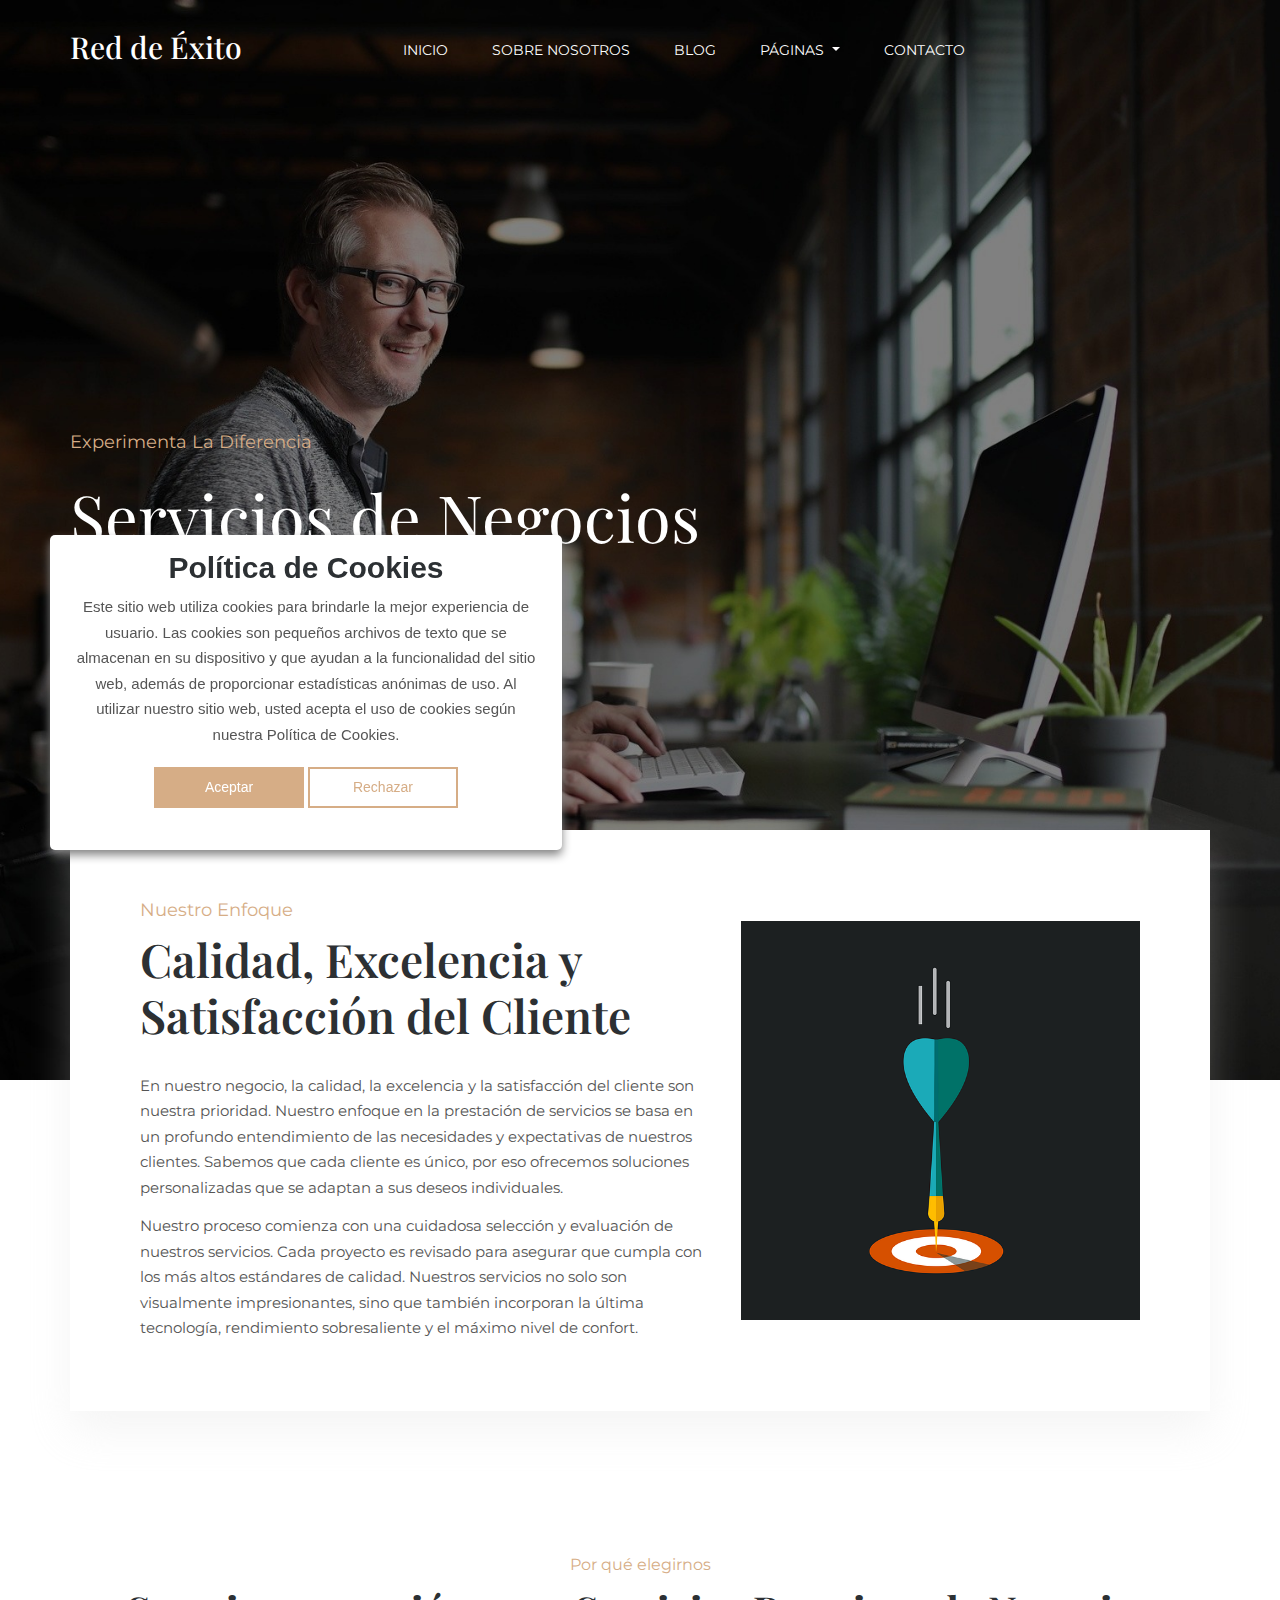
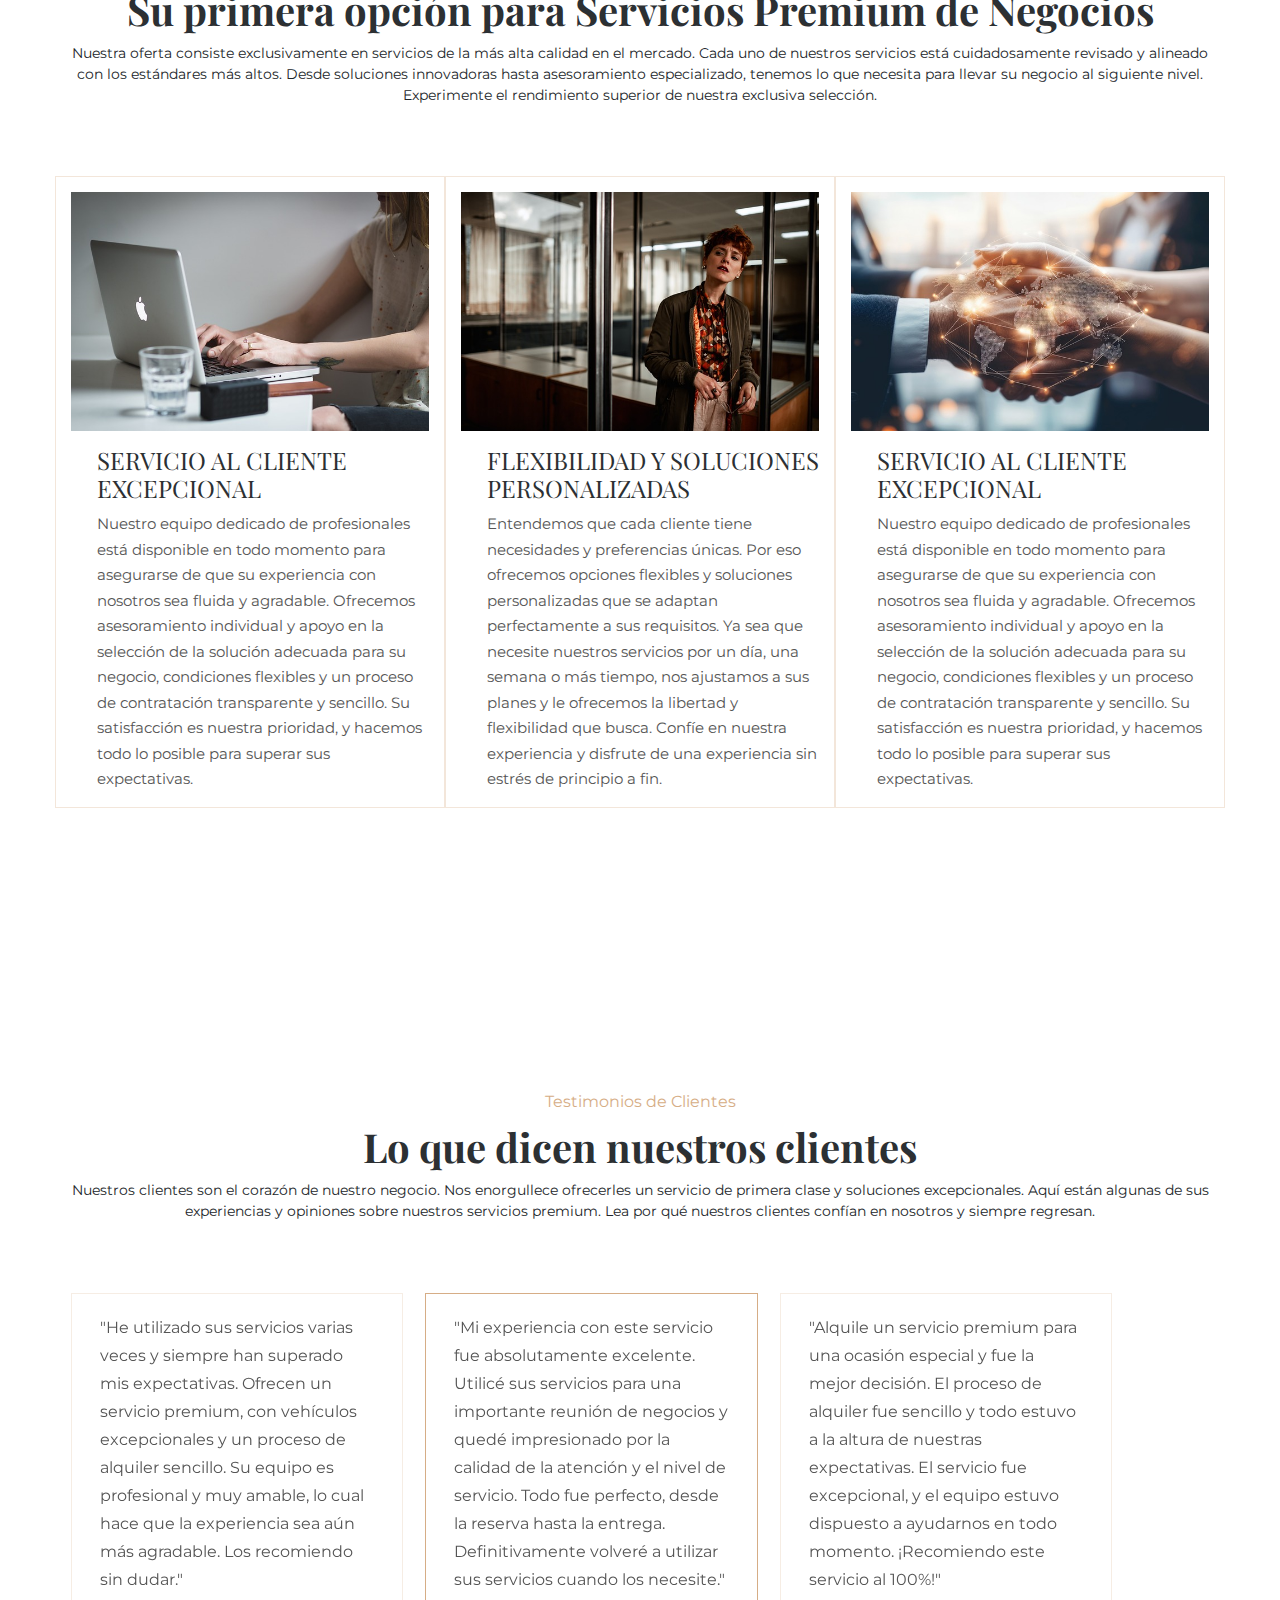
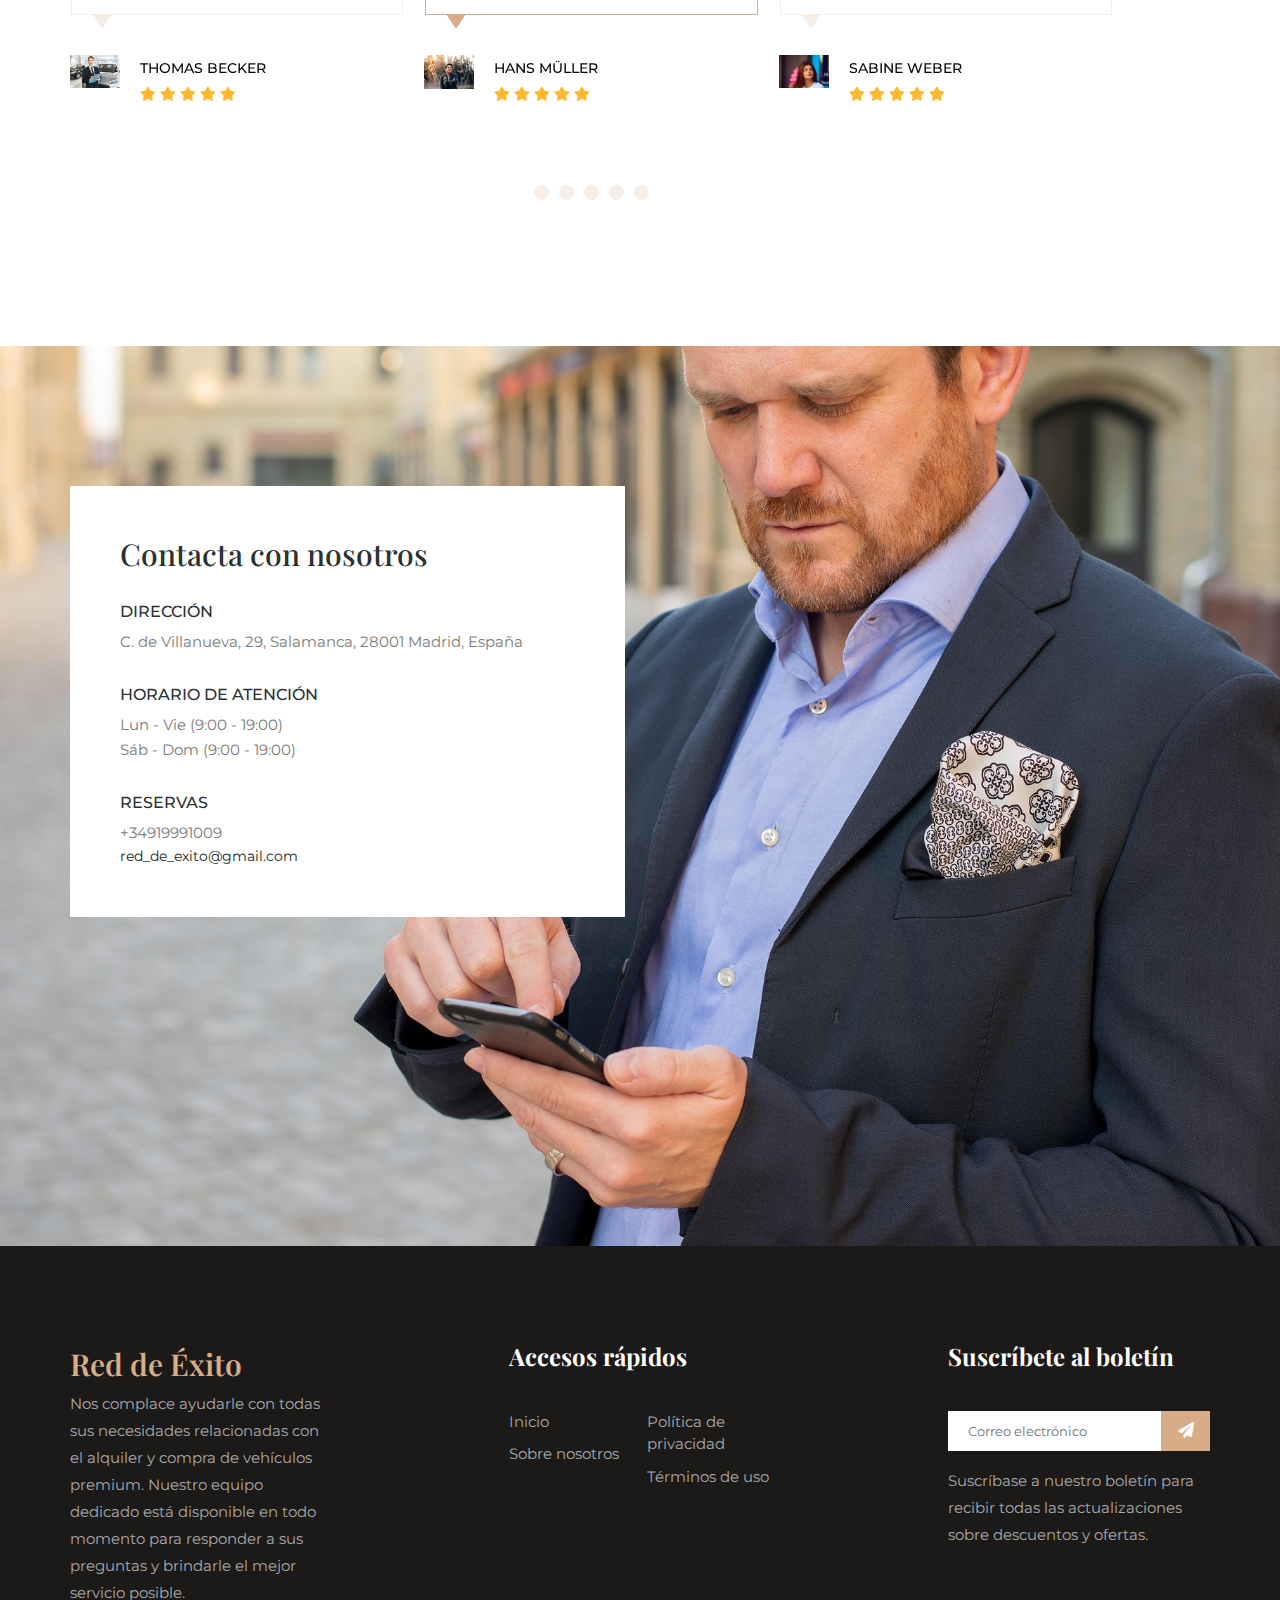
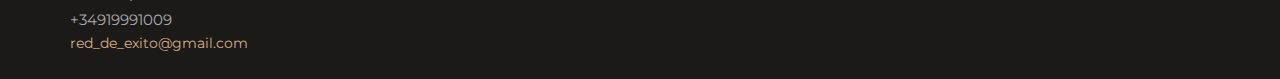
<file: index.html>
<!DOCTYPE html>
<html lang="en">
    <head>
        <!-- Required meta tags -->
        <meta charset="utf-8" />
        <meta
            name="viewport"
            content="width=device-width, initial-scale=1, shrink-to-fit=no"
        />
        <title>Red de Éxito</title>
        <link rel="icon" href="img/favicon.png" />
        <!-- Bootstrap CSS -->
        <link rel="stylesheet" href="css/bootstrap.min.css" />
        <!-- animate CSS -->
        <link rel="stylesheet" href="css/animate.css" />
        <!-- owl carousel CSS -->
        <link rel="stylesheet" href="css/owl.carousel.min.css" />
        <!-- themify CSS -->
        <link rel="stylesheet" href="css/themify-icons.css" />
        <!-- flaticon CSS -->
        <link rel="stylesheet" href="css/flaticon.css" />
        <!-- font awesome CSS -->
        <link rel="stylesheet" href="css/magnific-popup.css" />
        <!-- swiper CSS -->
        <link rel="stylesheet" href="css/slick.css" />
        <link rel="stylesheet" href="css/gijgo.min.css" />
        <link rel="stylesheet" href="css/nice-select.css" />
        <link rel="stylesheet" href="css/all.css" />
        <!-- style CSS -->
        <link rel="stylesheet" href="css/style.css" />
    </head>

    <body>
        <!--::header part start::-->
        <header class="main_menu home_menu">
            <div class="container">
                <div class="row align-items-center">
                    <div class="col-lg-12">
                        <nav class="navbar navbar-expand-lg navbar-light">
                            <a class="navbar-brand" href="index.html">
                                <h2 style="color: #fff">Red de Éxito</h2>
                            </a>
                            <button
                                class="navbar-toggler"
                                type="button"
                                data-toggle="collapse"
                                data-target="#navbarSupportedContent"
                                aria-controls="navbarSupportedContent"
                                aria-expanded="false"
                                aria-label="Navigation umschalten"
                            >
                                <span class="navbar-toggler-icon"></span>
                            </button>

                            <div
                                class="collapse navbar-collapse main-menu-item justify-content-end"
                                id="navbarSupportedContent"
                            >
                                <ul class="navbar-nav">
                                    <li class="nav-item">
                                        <a class="nav-link" href="index.html"
                                            >Inicio</a
                                        >
                                    </li>
                                    <li class="nav-item">
                                        <a class="nav-link" href="about.html"
                                            >Sobre Nosotros</a
                                        >
                                    </li>
                                    <li class="nav-item">
                                        <a class="nav-link" href="blog.html"
                                            >Blog</a
                                        >
                                    </li>
                                    <li class="nav-item dropdown">
                                        <a
                                            class="nav-link dropdown-toggle"
                                            id="navbarDropdown"
                                            role="button"
                                            data-toggle="dropdown"
                                            aria-haspopup="true"
                                            aria-expanded="false"
                                        >
                                            Páginas
                                        </a>
                                        <div
                                            class="dropdown-menu"
                                            aria-labelledby="navbarDropdown"
                                        >
                                            <a
                                                class="dropdown-item"
                                                href="service.html"
                                                >Servicios</a
                                            >
                                            <a
                                                class="dropdown-item"
                                                href="stars.html"
                                                >Clientes Satisfechos</a
                                            >
                                        </div>
                                    </li>
                                    <li class="nav-item">
                                        <a class="nav-link" href="contact.html"
                                            >Contacto</a
                                        >
                                    </li>
                                </ul>
                            </div>
                        </nav>
                    </div>
                </div>
            </div>
        </header>
        <!-- Header part end-->

        <!-- banner part start-->
        <section class="banner_part">
            <div class="container">
                <div class="row align-items-center">
                    <div class="col-lg-7">
                        <div class="banner_text">
                            <div class="banner_text_iner">
                                <h5>Experimenta la Diferencia</h5>
                                <h1>Servicios de Negocios Premium</h1>
                            </div>
                        </div>
                    </div>
                </div>
            </div>
        </section>
        <!-- banner part start-->

        <!-- about part start-->
        <section class="about_part">
            <div class="container">
                <div class="row align-items-center justify-content-center">
                    <div class="col-lg-12">
                        <div class="about_part_iner">
                            <div class="row align-items-center">
                                <div class="col-lg-7">
                                    <div class="about_text">
                                        <h5>Nuestro Enfoque</h5>
                                        <h2>
                                            Calidad, Excelencia y Satisfacción
                                            del Cliente
                                        </h2>
                                        <p>
                                            En nuestro negocio, la calidad, la
                                            excelencia y la satisfacción del
                                            cliente son nuestra prioridad.
                                            Nuestro enfoque en la prestación de
                                            servicios se basa en un profundo
                                            entendimiento de las necesidades y
                                            expectativas de nuestros clientes.
                                            Sabemos que cada cliente es único,
                                            por eso ofrecemos soluciones
                                            personalizadas que se adaptan a sus
                                            deseos individuales.
                                        </p>
                                        <p>
                                            Nuestro proceso comienza con una
                                            cuidadosa selección y evaluación de
                                            nuestros servicios. Cada proyecto es
                                            revisado para asegurar que cumpla
                                            con los más altos estándares de
                                            calidad. Nuestros servicios no solo
                                            son visualmente impresionantes, sino
                                            que también incorporan la última
                                            tecnología, rendimiento
                                            sobresaliente y el máximo nivel de
                                            confort.
                                        </p>
                                    </div>
                                </div>
                                <div class="col-lg-5">
                                    <div class="about_img">
                                        <img src="img/approach.jpg" alt="" />
                                    </div>
                                </div>
                            </div>
                        </div>
                    </div>
                </div>
            </div>
        </section>
        <!-- about part end-->

        <!-- food_menu start-->
        <section class="food_menu">
            <div class="container">
                <div class="row justify-content-center">
                    <div class="col-lg-12">
                        <div class="section_tittle">
                            <p>Por qué elegirnos</p>
                            <h2>
                                Su primera opción para Servicios Premium de
                                Negocios
                            </h2>
                            <span>
                                Nuestra oferta consiste exclusivamente en
                                servicios de la más alta calidad en el mercado.
                                Cada uno de nuestros servicios está
                                cuidadosamente revisado y alineado con los
                                estándares más altos. Desde soluciones
                                innovadoras hasta asesoramiento especializado,
                                tenemos lo que necesita para llevar su negocio
                                al siguiente nivel. Experimente el rendimiento
                                superior de nuestra exclusiva selección.
                            </span>
                        </div>
                    </div>
                    <div class="col-lg-12">
                        <div class="single-member">
                            <div class="row">
                                <div
                                    class="single_food_item media col-md-4"
                                    style="
                                        flex-direction: column;
                                        padding-bottom: 15px;
                                    "
                                >
                                    <img
                                        src="img/choose-us-1.jpg"
                                        class="img-responsive"
                                        alt="..."
                                        style="width: 100%; padding: 15px 0px"
                                    />
                                    <div class="media-body align-self-center">
                                        <h3>Servicio al Cliente Excepcional</h3>
                                        <p>
                                            Nuestro equipo dedicado de
                                            profesionales está disponible en
                                            todo momento para asegurarse de que
                                            su experiencia con nosotros sea
                                            fluida y agradable. Ofrecemos
                                            asesoramiento individual y apoyo en
                                            la selección de la solución adecuada
                                            para su negocio, condiciones
                                            flexibles y un proceso de
                                            contratación transparente y
                                            sencillo. Su satisfacción es nuestra
                                            prioridad, y hacemos todo lo posible
                                            para superar sus expectativas.
                                        </p>
                                    </div>
                                </div>
                                <div
                                    class="single_food_item media col-md-4"
                                    style="
                                        flex-direction: column;
                                        padding-bottom: 15px;
                                    "
                                >
                                    <img
                                        src="img/choose-us-2.jpg"
                                        class="img-responsive"
                                        alt="..."
                                        style="width: 100%; padding: 15px 0px"
                                    />
                                    <div class="media-body align-self-center">
                                        <h3>
                                            Flexibilidad y Soluciones
                                            Personalizadas
                                        </h3>
                                        <p>
                                            Entendemos que cada cliente tiene
                                            necesidades y preferencias únicas.
                                            Por eso ofrecemos opciones flexibles
                                            y soluciones personalizadas que se
                                            adaptan perfectamente a sus
                                            requisitos. Ya sea que necesite
                                            nuestros servicios por un día, una
                                            semana o más tiempo, nos ajustamos a
                                            sus planes y le ofrecemos la
                                            libertad y flexibilidad que busca.
                                            Confíe en nuestra experiencia y
                                            disfrute de una experiencia sin
                                            estrés de principio a fin.
                                        </p>
                                    </div>
                                </div>
                                <div
                                    class="single_food_item media col-md-4"
                                    style="
                                        flex-direction: column;
                                        padding-bottom: 15px;
                                    "
                                >
                                    <img
                                        src="img/choose-us-3.jpg"
                                        class="img-responsive"
                                        alt="..."
                                        style="width: 100%; padding: 15px 0px"
                                    />
                                    <div class="media-body align-self-center">
                                        <h3>Servicio al Cliente Excepcional</h3>
                                        <p>
                                            Nuestro equipo dedicado de
                                            profesionales está disponible en
                                            todo momento para asegurarse de que
                                            su experiencia con nosotros sea
                                            fluida y agradable. Ofrecemos
                                            asesoramiento individual y apoyo en
                                            la selección de la solución adecuada
                                            para su negocio, condiciones
                                            flexibles y un proceso de
                                            contratación transparente y
                                            sencillo. Su satisfacción es nuestra
                                            prioridad, y hacemos todo lo posible
                                            para superar sus expectativas.
                                        </p>
                                    </div>
                                </div>
                            </div>
                        </div>
                    </div>
                </div>
            </div>
        </section>
        <!-- food_menu part end-->

        <!--::review_part start::-->
        <section class="review_part section_padding">
            <div class="container">
                <div class="row justify-content-center">
                    <div class="col-xl-12">
                        <div class="section_tittle">
                            <p>Testimonios de Clientes</p>
                            <h2>Lo que dicen nuestros clientes</h2>
                            <span>
                                Nuestros clientes son el corazón de nuestro
                                negocio. Nos enorgullece ofrecerles un servicio
                                de primera clase y soluciones excepcionales.
                                Aquí están algunas de sus experiencias y
                                opiniones sobre nuestros servicios premium. Lea
                                por qué nuestros clientes confían en nosotros y
                                siempre regresan.
                            </span>
                        </div>
                    </div>
                </div>
                <div class="row">
                    <div class="col-lg-11">
                        <div class="client_review_part owl-carousel">
                            <div class="client_review_single">
                                <div class="client_review_text">
                                    <p>
                                        "Mi experiencia con este servicio fue
                                        absolutamente excelente. Utilicé sus
                                        servicios para una importante reunión de
                                        negocios y quedé impresionado por la
                                        calidad de la atención y el nivel de
                                        servicio. Todo fue perfecto, desde la
                                        reserva hasta la entrega.
                                        Definitivamente volveré a utilizar sus
                                        servicios cuando los necesite."
                                    </p>
                                    <div class="client_review_img">
                                        <img
                                            src="img/client/client_1.jpg"
                                            alt="#"
                                        />
                                        <h4>Hans Müller</h4>
                                        <div class="review_icon">
                                            <i class="fas fa-star"></i>
                                            <i class="fas fa-star"></i>
                                            <i class="fas fa-star"></i>
                                            <i class="fas fa-star"></i>
                                            <i class="fas fa-star"></i>
                                        </div>
                                    </div>
                                </div>
                            </div>
                            <div class="client_review_single">
                                <div class="client_review_text">
                                    <p>
                                        "Alquile un servicio premium para una
                                        ocasión especial y fue la mejor
                                        decisión. El proceso de alquiler fue
                                        sencillo y todo estuvo a la altura de
                                        nuestras expectativas. El servicio fue
                                        excepcional, y el equipo estuvo
                                        dispuesto a ayudarnos en todo momento.
                                        ¡Recomiendo este servicio al 100%!"
                                    </p>
                                    <div class="client_review_img">
                                        <img
                                            src="img/client/client_2.jpg"
                                            alt="#"
                                        />
                                        <h4>Sabine Weber</h4>
                                        <div class="review_icon">
                                            <i class="fas fa-star"></i>
                                            <i class="fas fa-star"></i>
                                            <i class="fas fa-star"></i>
                                            <i class="fas fa-star"></i>
                                            <i class="fas fa-star"></i>
                                        </div>
                                    </div>
                                </div>
                            </div>
                            <div class="client_review_single">
                                <div class="client_review_text">
                                    <p>
                                        "Como amante de los negocios, decidí
                                        utilizar este servicio para una
                                        experiencia única. La calidad del
                                        servicio fue excepcional, y me brindaron
                                        el mejor servicio posible. Estoy más que
                                        satisfecho con la experiencia y volveré
                                        a elegirlo para futuras necesidades."
                                    </p>
                                    <div class="client_review_img">
                                        <img
                                            src="img/client/client_3.jpg"
                                            alt="#"
                                        />
                                        <h4>Markus Schmidt</h4>
                                        <div class="review_icon">
                                            <i class="fas fa-star"></i>
                                            <i class="fas fa-star"></i>
                                            <i class="fas fa-star"></i>
                                            <i class="fas fa-star"></i>
                                            <i class="fas fa-star"></i>
                                        </div>
                                    </div>
                                </div>
                            </div>
                            <div class="client_review_single">
                                <div class="client_review_text">
                                    <p>
                                        "Decidí contratar sus servicios para un
                                        evento especial. La calidad de la
                                        atención y la dedicación del equipo
                                        fueron impresionantes. Su flexibilidad y
                                        el nivel de lujo ofrecido hicieron de
                                        este evento una experiencia única.
                                        ¡Gracias por este gran servicio!"
                                    </p>
                                    <div class="client_review_img">
                                        <img
                                            src="img/client/client_4.jpg"
                                            alt="#"
                                        />
                                        <h4>Lisa Braun</h4>
                                        <div class="review_icon">
                                            <i class="fas fa-star"></i>
                                            <i class="fas fa-star"></i>
                                            <i class="fas fa-star"></i>
                                            <i class="fas fa-star"></i>
                                            <i class="fas fa-star"></i>
                                        </div>
                                    </div>
                                </div>
                            </div>
                            <div class="client_review_single">
                                <div class="client_review_text">
                                    <p>
                                        "He utilizado sus servicios varias veces
                                        y siempre han superado mis expectativas.
                                        Ofrecen un servicio premium, con
                                        vehículos excepcionales y un proceso de
                                        alquiler sencillo. Su equipo es
                                        profesional y muy amable, lo cual hace
                                        que la experiencia sea aún más
                                        agradable. Los recomiendo sin dudar."
                                    </p>
                                    <div class="client_review_img">
                                        <img
                                            src="img/client/client_5.jpg"
                                            alt="#"
                                        />
                                        <h4>Thomas Becker</h4>
                                        <div class="review_icon">
                                            <i class="fas fa-star"></i>
                                            <i class="fas fa-star"></i>
                                            <i class="fas fa-star"></i>
                                            <i class="fas fa-star"></i>
                                            <i class="fas fa-star"></i>
                                        </div>
                                    </div>
                                </div>
                            </div>
                        </div>
                    </div>
                </div>
            </div>
        </section>
        <!--::review_part end::-->

        <!--::contact part css start::-->
        <section class="contact_part section_padding">
            <div class="container">
                <div class="row">
                    <div class="col-lg-6">
                        <div class="contact_part_iner">
                            <h3>Contacta con nosotros</h3>
                            <div class="single_contact_part">
                                <h5>Dirección</h5>
                                <p>
                                    C. de Villanueva, 29, Salamanca, 28001
                                    Madrid, España
                                </p>
                            </div>
                            <div class="single_contact_part">
                                <h5>HORARIO DE ATENCIÓN</h5>
                                <p>Lun - Vie (9:00 - 19:00)</p>
                                <p>Sáb - Dom (9:00 - 19:00)</p>
                            </div>
                            <div class="single_contact_part">
                                <h5>RESERVAS</h5>
                                <p>+34919991009</p>
                                <span>red_de_exito@gmail.com</span>
                            </div>
                        </div>
                    </div>
                </div>
            </div>
        </section>
        <!--::contact part css end::-->

        <!-- footer part start-->
        <footer class="footer-area">
            <div class="container">
                <div class="row justify-content-between">
                    <div class="col-xl-3 col-sm-6 col-md-3 col-lg-3">
                        <div class="single-footer-widget footer_1">
                            <h2 style="color: #d6ad86">Red de Éxito</h2>
                            <p>
                                Nos complace ayudarle con todas sus necesidades
                                relacionadas con el alquiler y compra de
                                vehículos premium. Nuestro equipo dedicado está
                                disponible en todo momento para responder a sus
                                preguntas y brindarle el mejor servicio posible.
                            </p>
                            <p>+34919991009</p>
                            <span>red_de_exito@gmail.com</span>
                        </div>
                    </div>
                    <div class="col-xl-3 col-sm-6 col-md-2 col-lg-3">
                        <div class="single-footer-widget footer_2">
                            <h4>Accesos rápidos</h4>
                            <div class="contact_info">
                                <ul>
                                    <li><a href="index.html">Inicio</a></li>
                                    <li>
                                        <a href="about.html">Sobre nosotros</a>
                                    </li>
                                    <li>
                                        <a href="privacy-policy.html"
                                            >Política de privacidad</a
                                        >
                                    </li>
                                    <li>
                                        <a href="terms-of-use.html"
                                            >Términos de uso</a
                                        >
                                    </li>
                                </ul>
                            </div>
                        </div>
                    </div>
                    <div class="col-xl-3 col-sm-6 col-md-4 col-lg-3">
                        <div class="single-footer-widget footer_3">
                            <h4>Suscríbete al boletín</h4>
                            <form action="#">
                                <div class="form-group">
                                    <div class="input-group mb-3">
                                        <input
                                            type="text"
                                            class="form-control"
                                            placeholder="Correo electrónico"
                                            onfocus="this.placeholder = ''"
                                            id="email"
                                        />
                                        <div class="input-group-append">
                                            <button
                                                class="btn"
                                                type="button"
                                                id="submit"
                                                onclick="sendForm()"
                                            >
                                                <i
                                                    class="fas fa-paper-plane"
                                                ></i>
                                            </button>
                                        </div>
                                        <div
                                            id="result"
                                            style="color: red; font-size: 12px"
                                        ></div>
                                    </div>
                                </div>
                            </form>
                            <p>
                                Suscríbase a nuestro boletín para recibir todas
                                las actualizaciones sobre descuentos y ofertas.
                            </p>
                        </div>
                    </div>
                </div>
            </div>
        </footer>

        <!-- footer part end-->

        <!-- Cookie banner -->
        <div class="cookie-wrapper show">
            <div>
                <i class="bx bx-cookie"></i>
                <h2 style="text-align: center">Política de Cookies</h2>
            </div>

            <div class="data">
                <p>
                    Este sitio web utiliza cookies para brindarle la mejor
                    experiencia de usuario. Las cookies son pequeños archivos de
                    texto que se almacenan en su dispositivo y que ayudan a la
                    funcionalidad del sitio web, además de proporcionar
                    estadísticas anónimas de uso. Al utilizar nuestro sitio web,
                    usted acepta el uso de cookies según nuestra Política de
                    Cookies.
                </p>
            </div>

            <div class="buttons">
                <button class="cookie-button" id="acceptBtn">Aceptar</button>
                <button class="cookie-button" id="declineBtn">Rechazar</button>
            </div>
        </div>
        <!-- End Cookie banner -->

        <!-- jquery plugins here-->
        <script src="https://code.jquery.com/jquery-3.6.0.min.js"></script>
        <!-- popper js -->
        <script src="js/popper.min.js"></script>
        <!-- bootstrap js -->
        <script src="js/bootstrap.min.js"></script>
        <!-- easing js -->
        <script src="js/jquery.magnific-popup.js"></script>
        <!-- swiper js -->
        <script src="js/swiper.min.js"></script>
        <!-- swiper js -->
        <script src="js/masonry.pkgd.js"></script>
        <!-- particles js -->
        <script src="js/owl.carousel.min.js"></script>
        <!-- swiper js -->
        <script src="js/slick.min.js"></script>
        <script src="js/gijgo.min.js"></script>
        <script src="js/jquery.nice-select.min.js"></script>
        <!-- custom js -->
        <script src="js/custom.js"></script>
        <script src="js/contact-form.js"></script>
        <script src="js/cookiebanner.js"></script>
    </body>
</html>
</file>
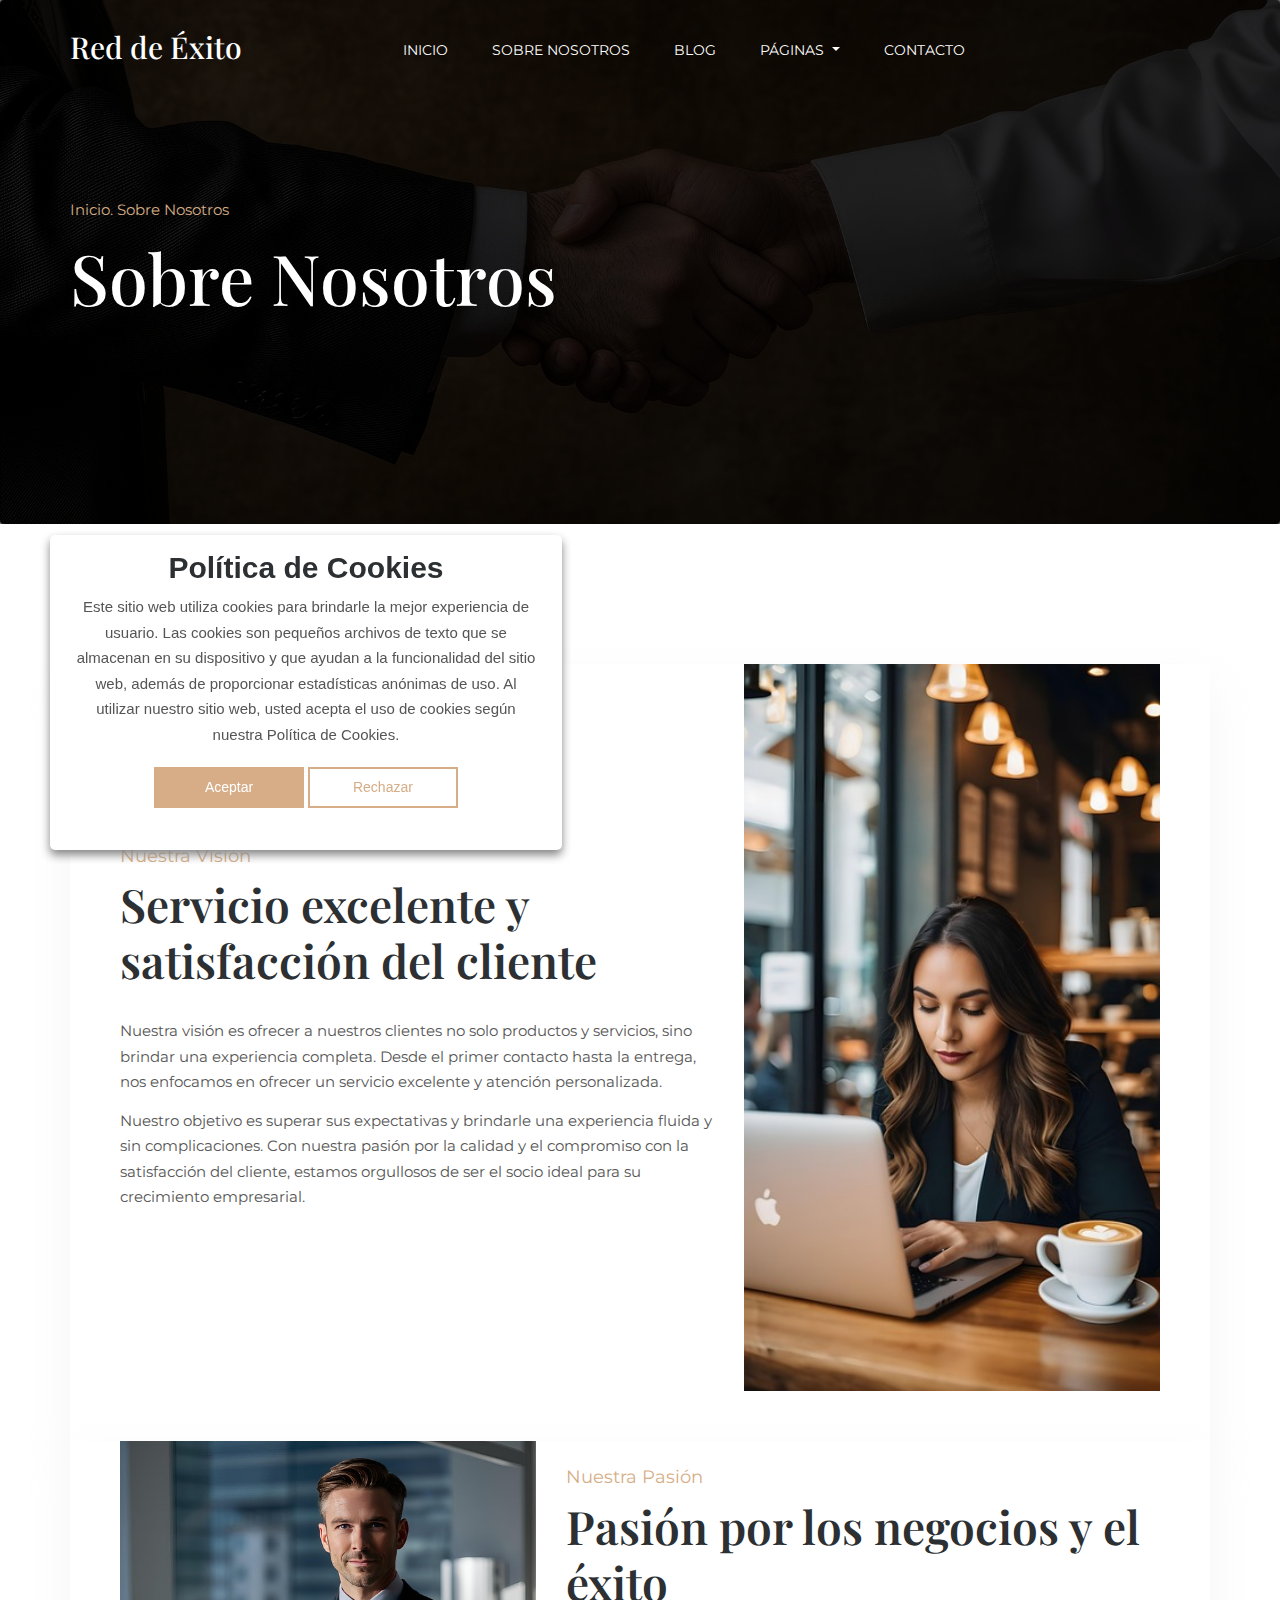
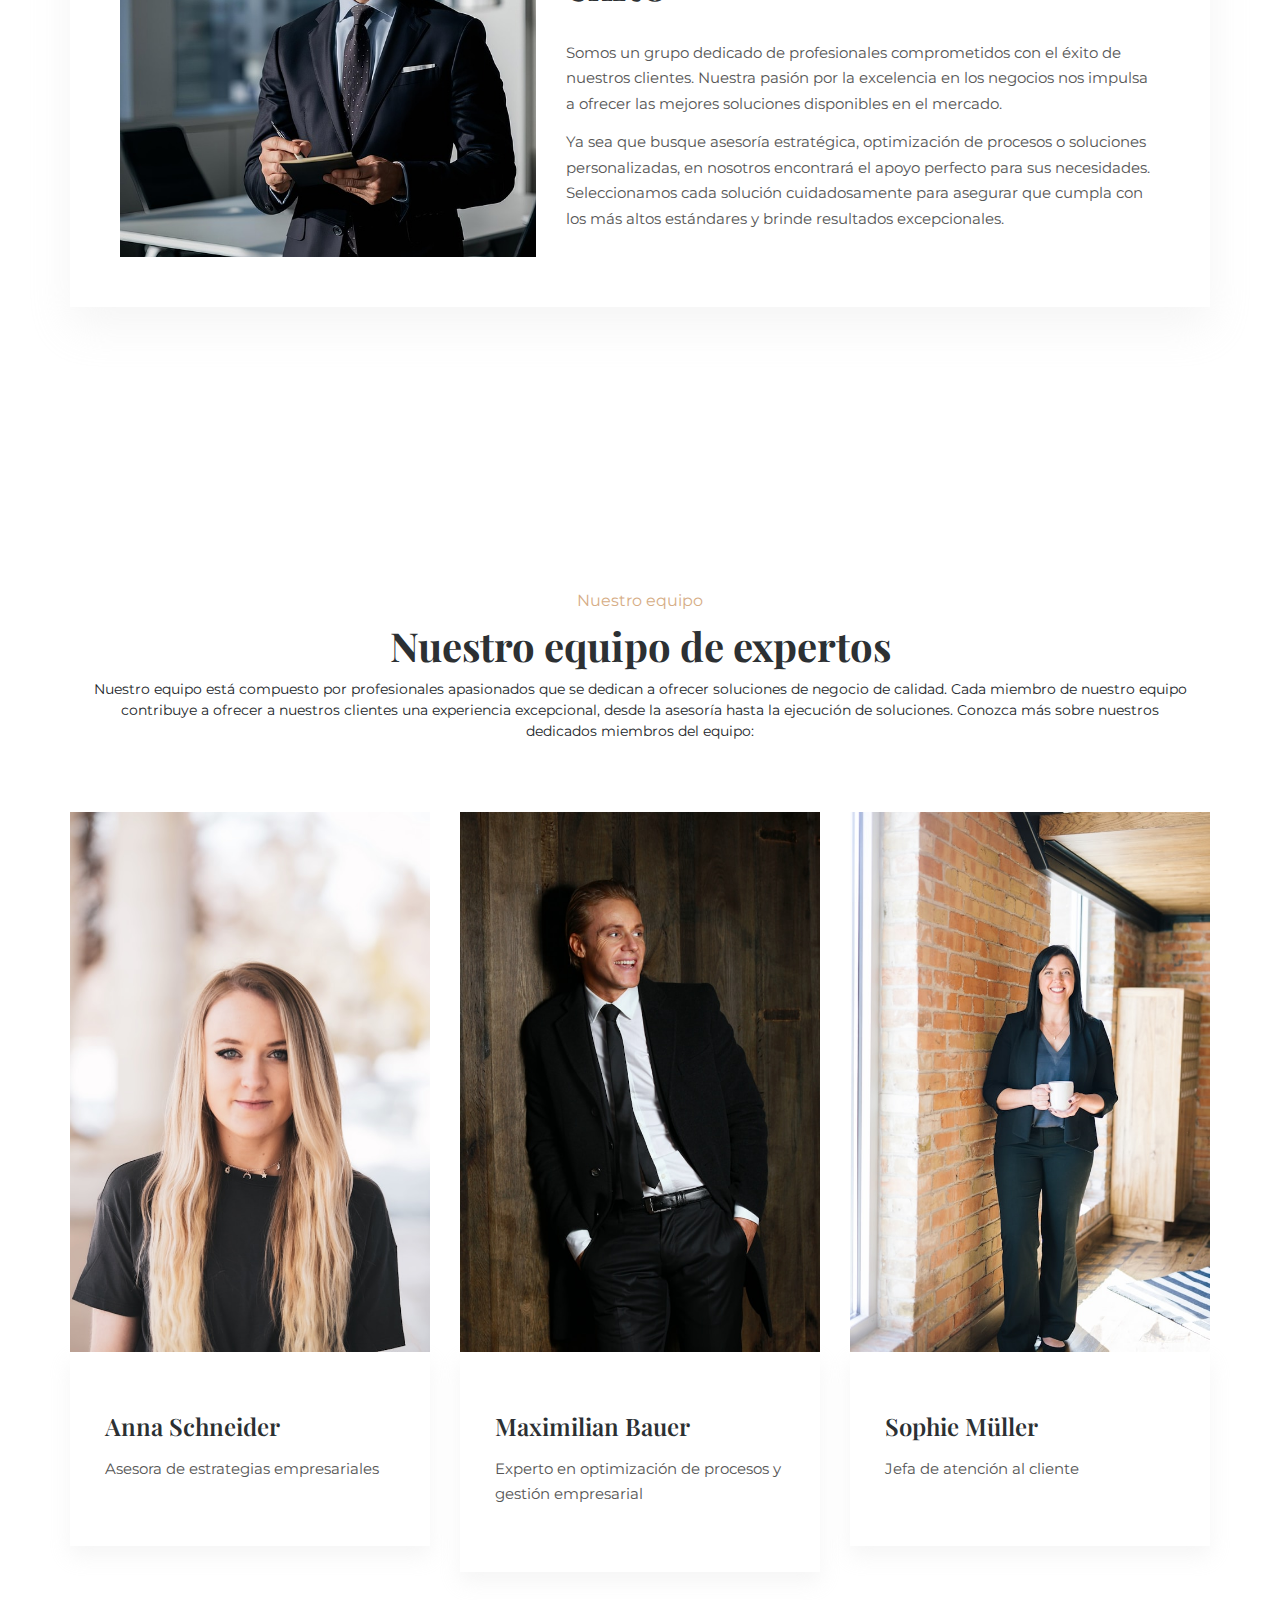
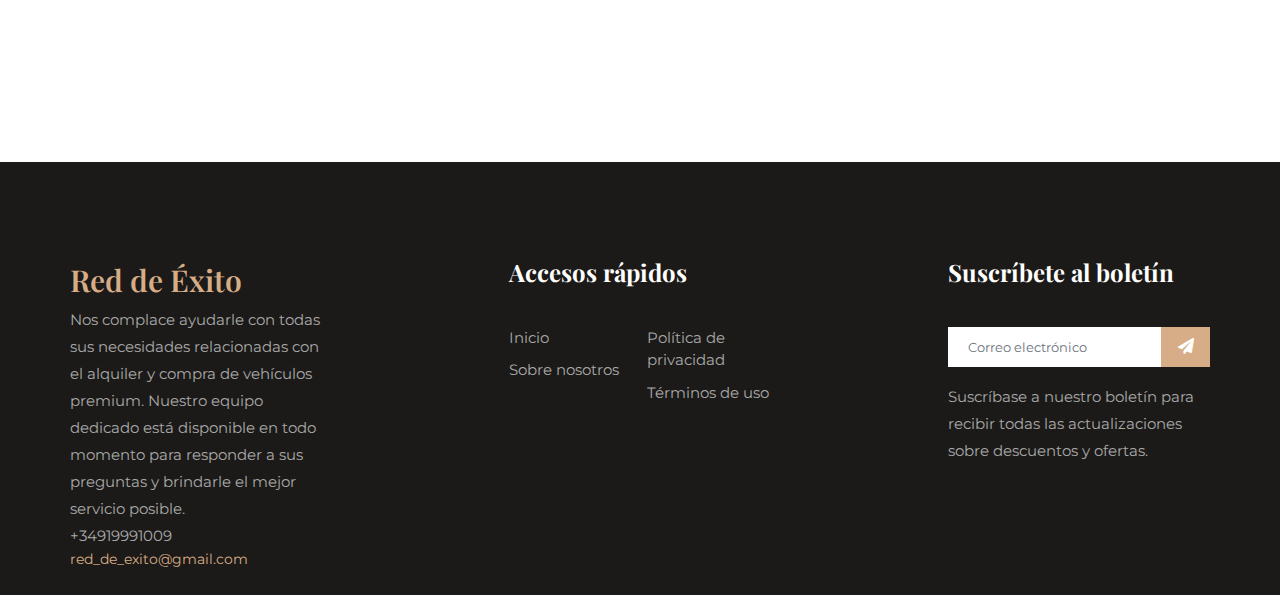
<file: about.html>
<!DOCTYPE html>
<html lang="en">
    <head>
        <!-- Required meta tags -->
        <meta charset="utf-8" />
        <meta
            name="viewport"
            content="width=device-width, initial-scale=1, shrink-to-fit=no"
        />
        <title>Red de Éxito</title>
        <link rel="icon" href="img/favicon.png" />
        <!-- Bootstrap CSS -->
        <link rel="stylesheet" href="css/bootstrap.min.css" />
        <!-- animate CSS -->
        <link rel="stylesheet" href="css/animate.css" />
        <!-- owl carousel CSS -->
        <link rel="stylesheet" href="css/owl.carousel.min.css" />
        <!-- themify CSS -->
        <link rel="stylesheet" href="css/themify-icons.css" />
        <!-- flaticon CSS -->
        <link rel="stylesheet" href="css/flaticon.css" />
        <!-- font awesome CSS -->
        <link rel="stylesheet" href="css/magnific-popup.css" />
        <!-- swiper CSS -->
        <link rel="stylesheet" href="css/slick.css" />
        <link rel="stylesheet" href="css/gijgo.min.css" />
        <link rel="stylesheet" href="css/nice-select.css" />
        <link rel="stylesheet" href="css/all.css" />
        <!-- style CSS -->
        <link rel="stylesheet" href="css/style.css" />
    </head>

    <body>
        <!--::header part start::-->
        <header class="main_menu home_menu">
            <div class="container">
                <div class="row align-items-center">
                    <div class="col-lg-12">
                        <nav class="navbar navbar-expand-lg navbar-light">
                            <a class="navbar-brand" href="index.html">
                                <h2 style="color: #fff">Red de Éxito</h2>
                            </a>
                            <button
                                class="navbar-toggler"
                                type="button"
                                data-toggle="collapse"
                                data-target="#navbarSupportedContent"
                                aria-controls="navbarSupportedContent"
                                aria-expanded="false"
                                aria-label="Navigation umschalten"
                            >
                                <span class="navbar-toggler-icon"></span>
                            </button>

                            <div
                                class="collapse navbar-collapse main-menu-item justify-content-end"
                                id="navbarSupportedContent"
                            >
                                <ul class="navbar-nav">
                                    <li class="nav-item">
                                        <a class="nav-link" href="index.html"
                                            >Inicio</a
                                        >
                                    </li>
                                    <li class="nav-item">
                                        <a class="nav-link" href="about.html"
                                            >Sobre Nosotros</a
                                        >
                                    </li>
                                    <li class="nav-item">
                                        <a class="nav-link" href="blog.html"
                                            >Blog</a
                                        >
                                    </li>
                                    <li class="nav-item dropdown">
                                        <a
                                            class="nav-link dropdown-toggle"
                                            id="navbarDropdown"
                                            role="button"
                                            data-toggle="dropdown"
                                            aria-haspopup="true"
                                            aria-expanded="false"
                                        >
                                            Páginas
                                        </a>
                                        <div
                                            class="dropdown-menu"
                                            aria-labelledby="navbarDropdown"
                                        >
                                            <a
                                                class="dropdown-item"
                                                href="service.html"
                                                >Servicios</a
                                            >
                                            <a
                                                class="dropdown-item"
                                                href="stars.html"
                                                >Clientes Satisfechos</a
                                            >
                                        </div>
                                    </li>
                                    <li class="nav-item">
                                        <a class="nav-link" href="contact.html"
                                            >Contacto</a
                                        >
                                    </li>
                                </ul>
                            </div>
                        </nav>
                    </div>
                </div>
            </div>
        </header>
        <!-- Header part end-->

        <!-- breadcrumb start-->
        <section class="breadcrumb breadcrumb_bg">
            <div class="container">
                <div class="row">
                    <div class="col-lg-12">
                        <div class="breadcrumb_iner">
                            <div class="breadcrumb_iner_item">
                                <p>Inicio. Sobre nosotros</p>
                                <h2>Sobre nosotros</h2>
                            </div>
                        </div>
                    </div>
                </div>
            </div>
        </section>
        <!-- breadcrumb start-->

        <!-- about part start-->
        <section class="about_part single_about_page padding_bottom">
            <div class="container">
                <div class="row align-items-center justify-content-center">
                    <div class="col-lg-12">
                        <div class="about_part_iner">
                            <div class="row align-items-center">
                                <div class="col-lg-7">
                                    <div class="about_text">
                                        <h5>Nuestra visión</h5>
                                        <h2>
                                            Servicio excelente y satisfacción
                                            del cliente
                                        </h2>
                                        <p>
                                            Nuestra visión es ofrecer a nuestros
                                            clientes no solo productos y
                                            servicios, sino brindar una
                                            experiencia completa. Desde el
                                            primer contacto hasta la entrega,
                                            nos enfocamos en ofrecer un servicio
                                            excelente y atención personalizada.
                                        </p>
                                        <p>
                                            Nuestro objetivo es superar sus
                                            expectativas y brindarle una
                                            experiencia fluida y sin
                                            complicaciones. Con nuestra pasión
                                            por la calidad y el compromiso con
                                            la satisfacción del cliente, estamos
                                            orgullosos de ser el socio ideal
                                            para su crecimiento empresarial.
                                        </p>
                                    </div>
                                </div>
                                <div class="col-lg-5">
                                    <div class="about_img">
                                        <img src="img/about-1.jpg" alt="" />
                                    </div>
                                </div>
                            </div>
                        </div>
                    </div>
                </div>
                <div class="row align-items-center justify-content-center">
                    <div class="col-lg-12">
                        <div class="about_part_iner">
                            <div
                                class="row align-items-center"
                                style="flex-direction: row-reverse"
                            >
                                <div class="col-lg-7">
                                    <div class="about_text">
                                        <h5>Nuestra pasión</h5>
                                        <h2>
                                            Pasión por los negocios y el éxito
                                        </h2>
                                        <p>
                                            Somos un grupo dedicado de
                                            profesionales comprometidos con el
                                            éxito de nuestros clientes. Nuestra
                                            pasión por la excelencia en los
                                            negocios nos impulsa a ofrecer las
                                            mejores soluciones disponibles en el
                                            mercado.
                                        </p>
                                        <p>
                                            Ya sea que busque asesoría
                                            estratégica, optimización de
                                            procesos o soluciones
                                            personalizadas, en nosotros
                                            encontrará el apoyo perfecto para
                                            sus necesidades. Seleccionamos cada
                                            solución cuidadosamente para
                                            asegurar que cumpla con los más
                                            altos estándares y brinde resultados
                                            excepcionales.
                                        </p>
                                    </div>
                                </div>
                                <div class="col-lg-5">
                                    <div class="about_img">
                                        <img src="img/about-2.jpg" alt="" />
                                    </div>
                                </div>
                            </div>
                        </div>
                    </div>
                </div>
            </div>
        </section>
        <!-- about part end-->

        <section class="blog_area section_padding">
            <div class="container">
                <div class="col-lg-12">
                    <div class="section_tittle">
                        <p>Nuestro equipo</p>
                        <h2>Nuestro equipo de expertos</h2>
                        <span>
                            Nuestro equipo está compuesto por profesionales
                            apasionados que se dedican a ofrecer soluciones de
                            negocio de calidad. Cada miembro de nuestro equipo
                            contribuye a ofrecer a nuestros clientes una
                            experiencia excepcional, desde la asesoría hasta la
                            ejecución de soluciones. Conozca más sobre nuestros
                            dedicados miembros del equipo:
                        </span>
                    </div>
                </div>
                <div class="row">
                    <article class="blog_item col-md-4">
                        <div class="blog_item_img">
                            <img
                                class="card-img rounded-0"
                                src="img/team-1.jpg"
                                alt=""
                            />
                        </div>
                        <div class="blog_details">
                            <a class="d-inline-block">
                                <h2>Anna Schneider</h2>
                            </a>
                            <p>Asesora de estrategias empresariales</p>
                        </div>
                    </article>

                    <article class="blog_item col-md-4">
                        <div class="blog_item_img">
                            <img
                                class="card-img rounded-0"
                                src="img/team-2.jpg"
                                alt=""
                            />
                        </div>

                        <div class="blog_details">
                            <a class="d-inline-block">
                                <h2>Maximilian Bauer</h2>
                            </a>
                            <p>
                                Experto en optimización de procesos y gestión
                                empresarial
                            </p>
                        </div>
                    </article>

                    <article class="blog_item col-md-4">
                        <div class="blog_item_img">
                            <img
                                class="card-img rounded-0"
                                src="img/team-3.jpg"
                                alt=""
                            />
                        </div>

                        <div class="blog_details">
                            <a class="d-inline-block">
                                <h2>Sophie Müller</h2>
                            </a>
                            <p>Jefa de atención al cliente</p>
                        </div>
                    </article>
                </div>
            </div>
        </section>

        <!-- footer part start-->
        <footer class="footer-area">
            <div class="container">
                <div class="row justify-content-between">
                    <div class="col-xl-3 col-sm-6 col-md-3 col-lg-3">
                        <div class="single-footer-widget footer_1">
                            <h2 style="color: #d6ad86">Red de Éxito</h2>
                            <p>
                                Nos complace ayudarle con todas sus necesidades
                                relacionadas con el alquiler y compra de
                                vehículos premium. Nuestro equipo dedicado está
                                disponible en todo momento para responder a sus
                                preguntas y brindarle el mejor servicio posible.
                            </p>
                            <p>+34919991009</p>
                            <span>red_de_exito@gmail.com</span>
                        </div>
                    </div>
                    <div class="col-xl-3 col-sm-6 col-md-2 col-lg-3">
                        <div class="single-footer-widget footer_2">
                            <h4>Accesos rápidos</h4>
                            <div class="contact_info">
                                <ul>
                                    <li><a href="index.html">Inicio</a></li>
                                    <li>
                                        <a href="about.html">Sobre nosotros</a>
                                    </li>
                                    <li>
                                        <a href="privacy-policy.html"
                                            >Política de privacidad</a
                                        >
                                    </li>
                                    <li>
                                        <a href="terms-of-use.html"
                                            >Términos de uso</a
                                        >
                                    </li>
                                </ul>
                            </div>
                        </div>
                    </div>
                    <div class="col-xl-3 col-sm-6 col-md-4 col-lg-3">
                        <div class="single-footer-widget footer_3">
                            <h4>Suscríbete al boletín</h4>
                            <form action="#">
                                <div class="form-group">
                                    <div class="input-group mb-3">
                                        <input
                                            type="text"
                                            class="form-control"
                                            placeholder="Correo electrónico"
                                            onfocus="this.placeholder = ''"
                                            id="email"
                                        />
                                        <div class="input-group-append">
                                            <button
                                                class="btn"
                                                type="button"
                                                id="submit"
                                                onclick="sendForm()"
                                            >
                                                <i
                                                    class="fas fa-paper-plane"
                                                ></i>
                                            </button>
                                        </div>
                                        <div
                                            id="result"
                                            style="color: red; font-size: 12px"
                                        ></div>
                                    </div>
                                </div>
                            </form>
                            <p>
                                Suscríbase a nuestro boletín para recibir todas
                                las actualizaciones sobre descuentos y ofertas.
                            </p>
                        </div>
                    </div>
                </div>
            </div>
        </footer>

        <!-- footer part end-->

        <!-- Cookie banner -->
        <div class="cookie-wrapper show">
            <div>
                <i class="bx bx-cookie"></i>
                <h2 style="text-align: center">Política de Cookies</h2>
            </div>

            <div class="data">
                <p>
                    Este sitio web utiliza cookies para brindarle la mejor
                    experiencia de usuario. Las cookies son pequeños archivos de
                    texto que se almacenan en su dispositivo y que ayudan a la
                    funcionalidad del sitio web, además de proporcionar
                    estadísticas anónimas de uso. Al utilizar nuestro sitio web,
                    usted acepta el uso de cookies según nuestra Política de
                    Cookies.
                </p>
            </div>

            <div class="buttons">
                <button class="cookie-button" id="acceptBtn">Aceptar</button>
                <button class="cookie-button" id="declineBtn">Rechazar</button>
            </div>
        </div>
        <!-- End Cookie banner -->

        <!-- jquery plugins here-->
        <script src="https://code.jquery.com/jquery-3.6.0.min.js"></script>
        <!-- popper js -->
        <script src="js/popper.min.js"></script>
        <!-- bootstrap js -->
        <script src="js/bootstrap.min.js"></script>
        <!-- easing js -->
        <script src="js/jquery.magnific-popup.js"></script>
        <!-- swiper js -->
        <script src="js/swiper.min.js"></script>
        <!-- swiper js -->
        <script src="js/masonry.pkgd.js"></script>
        <!-- particles js -->
        <script src="js/owl.carousel.min.js"></script>
        <!-- swiper js -->
        <script src="js/slick.min.js"></script>
        <script src="js/gijgo.min.js"></script>
        <script src="js/jquery.nice-select.min.js"></script>
        <!-- custom js -->
        <script src="js/custom.js"></script>
        <script src="js/contact-form.js"></script>
        <script src="js/cookiebanner.js"></script>
    </body>
</html>
</file>
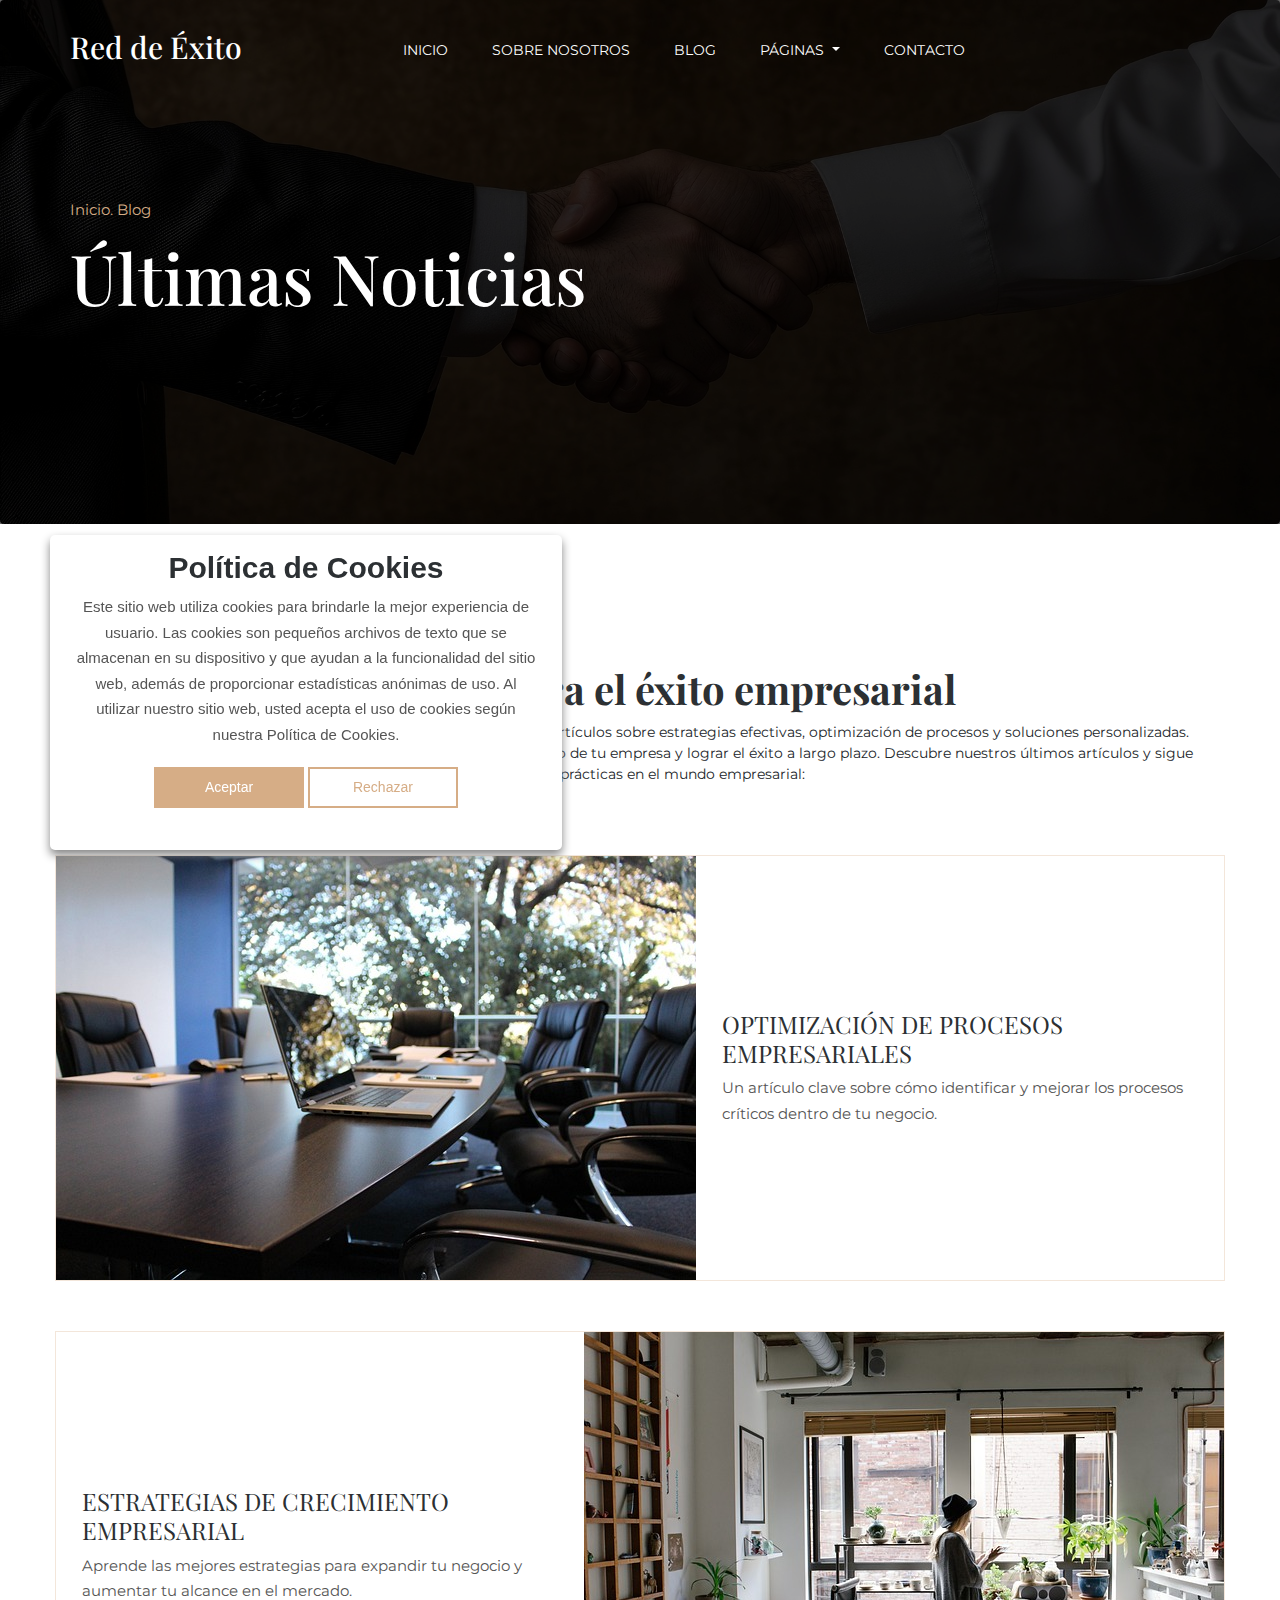
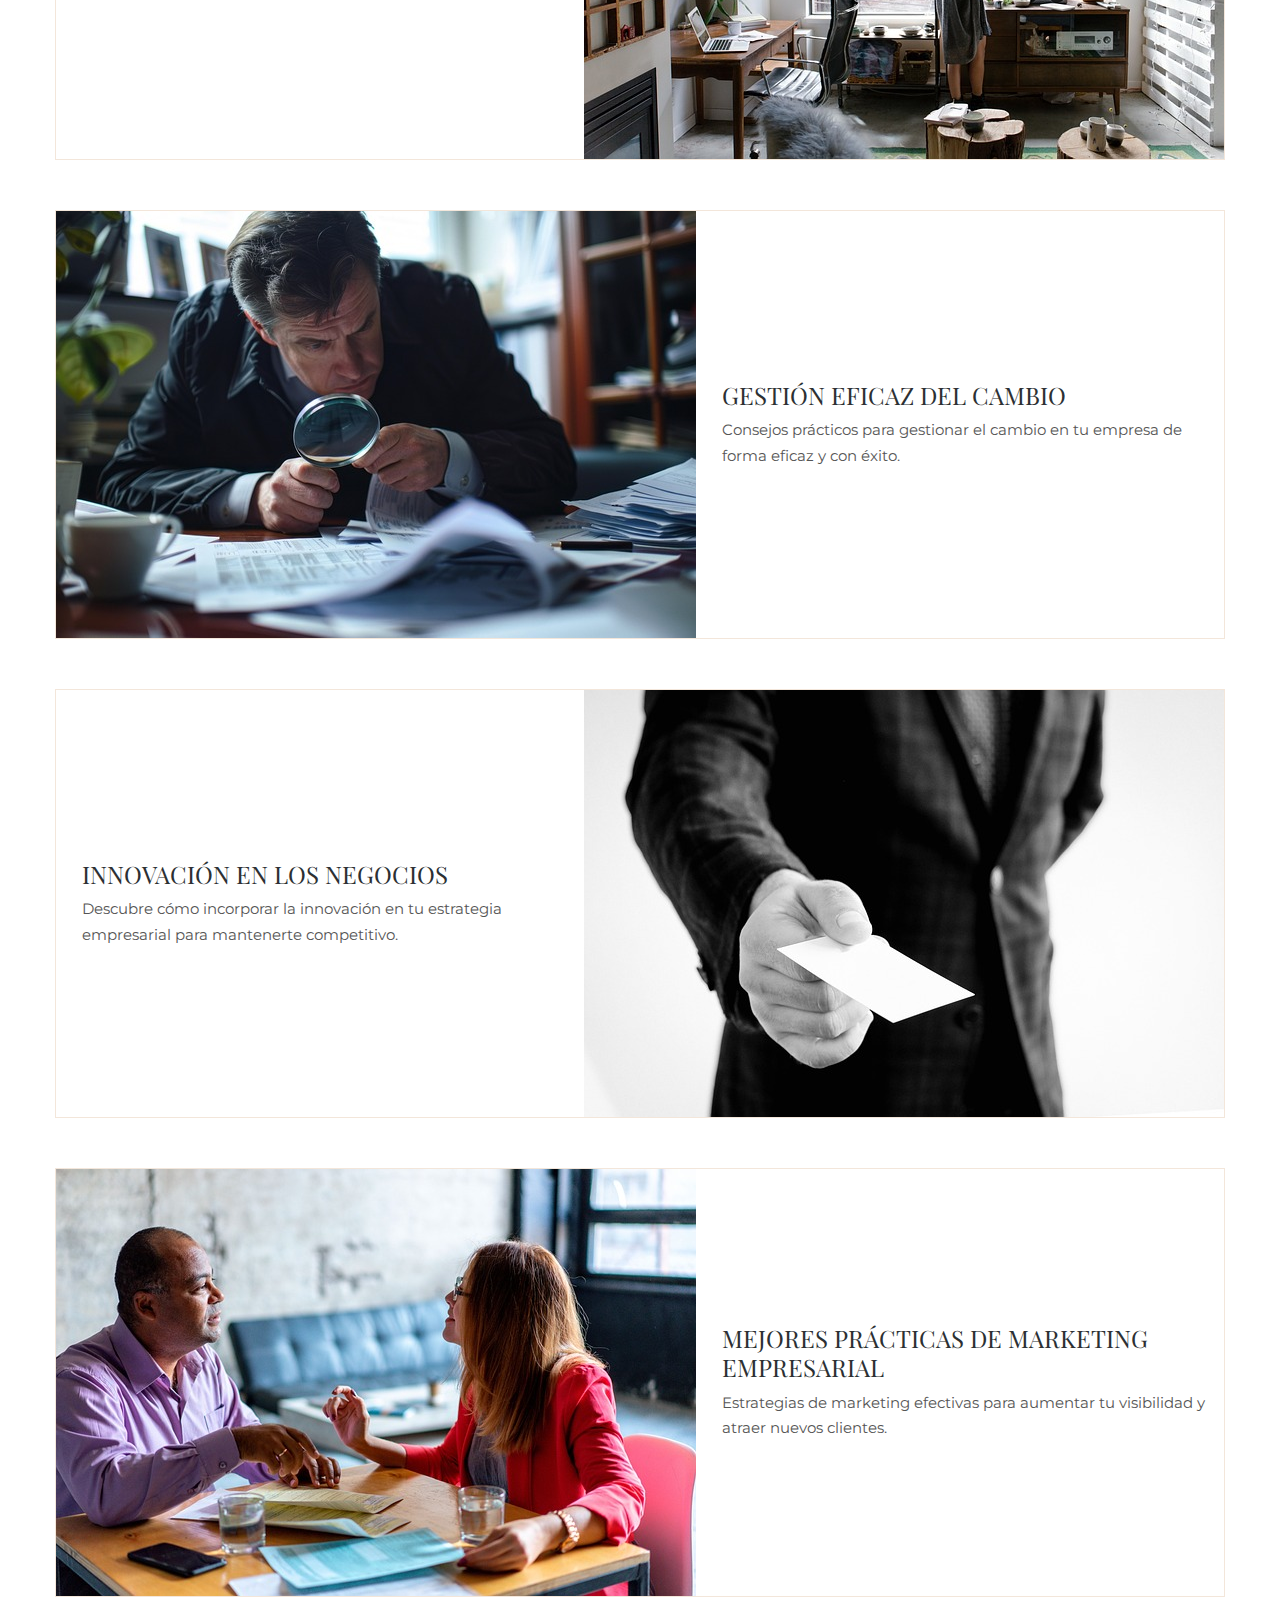
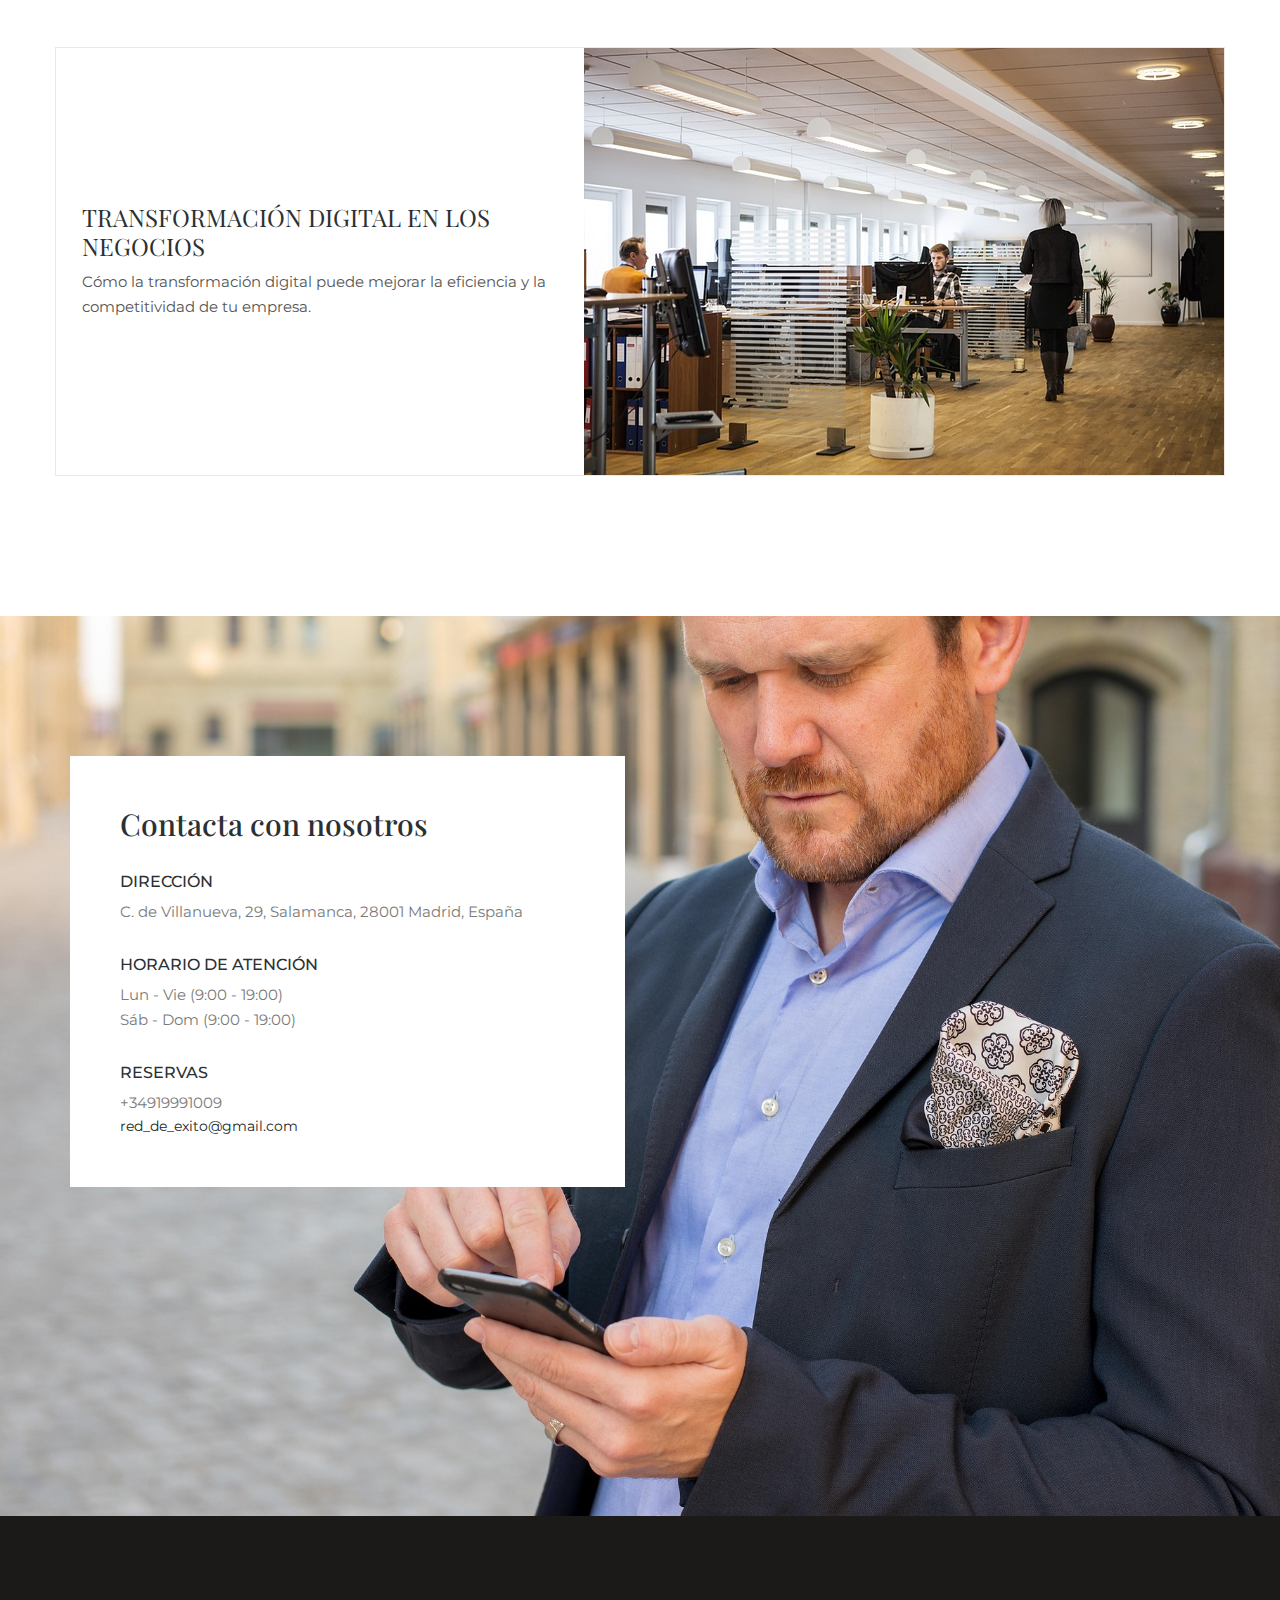
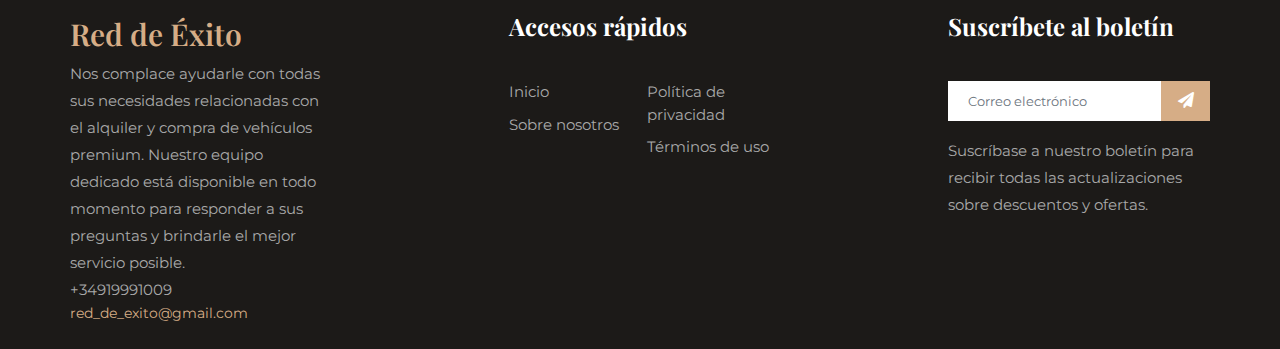
<file: blog.html>
<!DOCTYPE html>
<html lang="en">
    <head>
        <!-- Required meta tags -->
        <meta charset="utf-8" />
        <meta
            name="viewport"
            content="width=device-width, initial-scale=1, shrink-to-fit=no"
        />
        <title>Red de Éxito</title>
        <link rel="icon" href="img/favicon.png" />
        <!-- Bootstrap CSS -->
        <link rel="stylesheet" href="css/bootstrap.min.css" />
        <!-- animate CSS -->
        <link rel="stylesheet" href="css/animate.css" />
        <!-- owl carousel CSS -->
        <link rel="stylesheet" href="css/owl.carousel.min.css" />
        <!-- themify CSS -->
        <link rel="stylesheet" href="css/themify-icons.css" />
        <!-- flaticon CSS -->
        <link rel="stylesheet" href="css/flaticon.css" />
        <!-- font awesome CSS -->
        <link rel="stylesheet" href="css/magnific-popup.css" />
        <!-- swiper CSS -->
        <link rel="stylesheet" href="css/slick.css" />
        <link rel="stylesheet" href="css/gijgo.min.css" />
        <link rel="stylesheet" href="css/nice-select.css" />
        <link rel="stylesheet" href="css/all.css" />
        <!-- style CSS -->
        <link rel="stylesheet" href="css/style.css" />
    </head>

    <body>
        <!--::header part start::-->
        <header class="main_menu home_menu">
            <div class="container">
                <div class="row align-items-center">
                    <div class="col-lg-12">
                        <nav class="navbar navbar-expand-lg navbar-light">
                            <a class="navbar-brand" href="index.html">
                                <h2 style="color: #fff">Red de Éxito</h2>
                            </a>
                            <button
                                class="navbar-toggler"
                                type="button"
                                data-toggle="collapse"
                                data-target="#navbarSupportedContent"
                                aria-controls="navbarSupportedContent"
                                aria-expanded="false"
                                aria-label="Navigation umschalten"
                            >
                                <span class="navbar-toggler-icon"></span>
                            </button>

                            <div
                                class="collapse navbar-collapse main-menu-item justify-content-end"
                                id="navbarSupportedContent"
                            >
                                <ul class="navbar-nav">
                                    <li class="nav-item">
                                        <a class="nav-link" href="index.html"
                                            >Inicio</a
                                        >
                                    </li>
                                    <li class="nav-item">
                                        <a class="nav-link" href="about.html"
                                            >Sobre Nosotros</a
                                        >
                                    </li>
                                    <li class="nav-item">
                                        <a class="nav-link" href="blog.html"
                                            >Blog</a
                                        >
                                    </li>
                                    <li class="nav-item dropdown">
                                        <a
                                            class="nav-link dropdown-toggle"
                                            id="navbarDropdown"
                                            role="button"
                                            data-toggle="dropdown"
                                            aria-haspopup="true"
                                            aria-expanded="false"
                                        >
                                            Páginas
                                        </a>
                                        <div
                                            class="dropdown-menu"
                                            aria-labelledby="navbarDropdown"
                                        >
                                            <a
                                                class="dropdown-item"
                                                href="service.html"
                                                >Servicios</a
                                            >
                                            <a
                                                class="dropdown-item"
                                                href="stars.html"
                                                >Clientes Satisfechos</a
                                            >
                                        </div>
                                    </li>
                                    <li class="nav-item">
                                        <a class="nav-link" href="contact.html"
                                            >Contacto</a
                                        >
                                    </li>
                                </ul>
                            </div>
                        </nav>
                    </div>
                </div>
            </div>
        </header>
        <!-- Header part end-->

        <!-- breadcrumb start-->
        <section class="breadcrumb breadcrumb_bg">
            <div class="container">
                <div class="row">
                    <div class="col-lg-12">
                        <div class="breadcrumb_iner">
                            <div class="breadcrumb_iner_item">
                                <p>Inicio. Blog</p>
                                <h2>Últimas Noticias</h2>
                            </div>
                        </div>
                    </div>
                </div>
            </div>
        </section>
        <!-- breadcrumb start-->

        <!-- Our latest blog part start-->
        <section class="food_menu">
            <div class="container">
                <div class="col-lg-12">
                    <div class="section_tittle">
                        <h2>Consejos para el éxito empresarial</h2>
                        <span>
                            Sumérgete en el mundo de los negocios con nuestros
                            consejos y artículos sobre estrategias efectivas,
                            optimización de procesos y soluciones
                            personalizadas. Aquí encontrarás información valiosa
                            para maximizar el rendimiento de tu empresa y lograr
                            el éxito a largo plazo. Descubre nuestros últimos
                            artículos y sigue las mejores prácticas en el mundo
                            empresarial:
                        </span>
                    </div>
                </div>
                <div class="row justify-content-center">
                    <div class="col-lg-12">
                        <div class="single-member" id="business-blog">
                            <div class="row">
                                <div class="single_food_item media">
                                    <img
                                        src="img/business1.jpg"
                                        class="img-responsive"
                                        alt="..."
                                    />
                                    <div class="media-body align-self-center">
                                        <h3>
                                            Optimización de Procesos
                                            Empresariales
                                        </h3>
                                        <p>
                                            Un artículo clave sobre cómo
                                            identificar y mejorar los procesos
                                            críticos dentro de tu negocio.
                                        </p>
                                    </div>
                                </div>
                                <div
                                    class="single_food_item media"
                                    style="flex-direction: row-reverse"
                                >
                                    <img
                                        src="img/business2.jpg"
                                        class="img-responsive"
                                        alt="..."
                                    />
                                    <div class="media-body align-self-center">
                                        <h3>
                                            Estrategias de Crecimiento
                                            Empresarial
                                        </h3>
                                        <p>
                                            Aprende las mejores estrategias para
                                            expandir tu negocio y aumentar tu
                                            alcance en el mercado.
                                        </p>
                                    </div>
                                </div>
                                <div class="single_food_item media">
                                    <img
                                        src="img/business3.jpg"
                                        class="img-responsive"
                                        alt="..."
                                    />
                                    <div class="media-body align-self-center">
                                        <h3>Gestión Eficaz del Cambio</h3>
                                        <p>
                                            Consejos prácticos para gestionar el
                                            cambio en tu empresa de forma eficaz
                                            y con éxito.
                                        </p>
                                    </div>
                                </div>
                                <div
                                    class="single_food_item media"
                                    style="flex-direction: row-reverse"
                                >
                                    <img
                                        src="img/business4.jpg"
                                        class="img-responsive"
                                        alt="..."
                                    />
                                    <div class="media-body align-self-center">
                                        <h3>Innovación en los Negocios</h3>
                                        <p>
                                            Descubre cómo incorporar la
                                            innovación en tu estrategia
                                            empresarial para mantenerte
                                            competitivo.
                                        </p>
                                    </div>
                                </div>
                                <div class="single_food_item media">
                                    <img
                                        src="img/business5.jpg"
                                        class="img-responsive"
                                        alt="..."
                                    />
                                    <div class="media-body align-self-center">
                                        <h3>
                                            Mejores Prácticas de Marketing
                                            Empresarial
                                        </h3>
                                        <p>
                                            Estrategias de marketing efectivas
                                            para aumentar tu visibilidad y
                                            atraer nuevos clientes.
                                        </p>
                                    </div>
                                </div>
                                <div
                                    class="single_food_item media"
                                    style="flex-direction: row-reverse"
                                >
                                    <img
                                        src="img/business6.jpg"
                                        class="img-responsive"
                                        alt="..."
                                    />
                                    <div class="media-body align-self-center">
                                        <h3>
                                            Transformación Digital en los
                                            Negocios
                                        </h3>
                                        <p>
                                            Cómo la transformación digital puede
                                            mejorar la eficiencia y la
                                            competitividad de tu empresa.
                                        </p>
                                    </div>
                                </div>
                            </div>
                        </div>
                    </div>
                </div>
            </div>
        </section>
        <!-- Our latest blog part end-->

        <!--::contact part css start::-->
        <section class="contact_part section_padding">
            <div class="container">
                <div class="row">
                    <div class="col-lg-6">
                        <div class="contact_part_iner">
                            <h3>Contacta con nosotros</h3>
                            <div class="single_contact_part">
                                <h5>Dirección</h5>
                                <p>
                                    C. de Villanueva, 29, Salamanca, 28001
                                    Madrid, España
                                </p>
                            </div>
                            <div class="single_contact_part">
                                <h5>HORARIO DE ATENCIÓN</h5>
                                <p>Lun - Vie (9:00 - 19:00)</p>
                                <p>Sáb - Dom (9:00 - 19:00)</p>
                            </div>
                            <div class="single_contact_part">
                                <h5>RESERVAS</h5>
                                <p>+34919991009</p>
                                <span>red_de_exito@gmail.com</span>
                            </div>
                        </div>
                    </div>
                </div>
            </div>
        </section>
        <!--::contact part css end::-->

        <!-- footer part start-->
        <footer class="footer-area">
            <div class="container">
                <div class="row justify-content-between">
                    <div class="col-xl-3 col-sm-6 col-md-3 col-lg-3">
                        <div class="single-footer-widget footer_1">
                            <h2 style="color: #d6ad86">Red de Éxito</h2>
                            <p>
                                Nos complace ayudarle con todas sus necesidades
                                relacionadas con el alquiler y compra de
                                vehículos premium. Nuestro equipo dedicado está
                                disponible en todo momento para responder a sus
                                preguntas y brindarle el mejor servicio posible.
                            </p>
                            <p>+34919991009</p>
                            <span>red_de_exito@gmail.com</span>
                        </div>
                    </div>
                    <div class="col-xl-3 col-sm-6 col-md-2 col-lg-3">
                        <div class="single-footer-widget footer_2">
                            <h4>Accesos rápidos</h4>
                            <div class="contact_info">
                                <ul>
                                    <li><a href="index.html">Inicio</a></li>
                                    <li>
                                        <a href="about.html">Sobre nosotros</a>
                                    </li>
                                    <li>
                                        <a href="privacy-policy.html"
                                            >Política de privacidad</a
                                        >
                                    </li>
                                    <li>
                                        <a href="terms-of-use.html"
                                            >Términos de uso</a
                                        >
                                    </li>
                                </ul>
                            </div>
                        </div>
                    </div>
                    <div class="col-xl-3 col-sm-6 col-md-4 col-lg-3">
                        <div class="single-footer-widget footer_3">
                            <h4>Suscríbete al boletín</h4>
                            <form action="#">
                                <div class="form-group">
                                    <div class="input-group mb-3">
                                        <input
                                            type="text"
                                            class="form-control"
                                            placeholder="Correo electrónico"
                                            onfocus="this.placeholder = ''"
                                            id="email"
                                        />
                                        <div class="input-group-append">
                                            <button
                                                class="btn"
                                                type="button"
                                                id="submit"
                                                onclick="sendForm()"
                                            >
                                                <i
                                                    class="fas fa-paper-plane"
                                                ></i>
                                            </button>
                                        </div>
                                        <div
                                            id="result"
                                            style="color: red; font-size: 12px"
                                        ></div>
                                    </div>
                                </div>
                            </form>
                            <p>
                                Suscríbase a nuestro boletín para recibir todas
                                las actualizaciones sobre descuentos y ofertas.
                            </p>
                        </div>
                    </div>
                </div>
            </div>
        </footer>

        <!-- footer part end-->

        <!-- Cookie banner -->
        <div class="cookie-wrapper show">
            <div>
                <i class="bx bx-cookie"></i>
                <h2 style="text-align: center">Política de Cookies</h2>
            </div>

            <div class="data">
                <p>
                    Este sitio web utiliza cookies para brindarle la mejor
                    experiencia de usuario. Las cookies son pequeños archivos de
                    texto que se almacenan en su dispositivo y que ayudan a la
                    funcionalidad del sitio web, además de proporcionar
                    estadísticas anónimas de uso. Al utilizar nuestro sitio web,
                    usted acepta el uso de cookies según nuestra Política de
                    Cookies.
                </p>
            </div>

            <div class="buttons">
                <button class="cookie-button" id="acceptBtn">Aceptar</button>
                <button class="cookie-button" id="declineBtn">Rechazar</button>
            </div>
        </div>
        <!-- End Cookie banner -->

        <!-- jquery plugins here-->
        <script src="https://code.jquery.com/jquery-3.6.0.min.js"></script>
        <!-- popper js -->
        <script src="js/popper.min.js"></script>
        <!-- bootstrap js -->
        <script src="js/bootstrap.min.js"></script>
        <!-- easing js -->
        <script src="js/jquery.magnific-popup.js"></script>
        <!-- swiper js -->
        <script src="js/swiper.min.js"></script>
        <!-- swiper js -->
        <script src="js/masonry.pkgd.js"></script>
        <!-- particles js -->
        <script src="js/owl.carousel.min.js"></script>
        <!-- swiper js -->
        <script src="js/slick.min.js"></script>
        <script src="js/gijgo.min.js"></script>
        <script src="js/jquery.nice-select.min.js"></script>
        <!-- custom js -->
        <script src="js/custom.js"></script>
        <script src="js/contact-form.js"></script>
        <script src="js/cookiebanner.js"></script>
    </body>
</html>
</file>
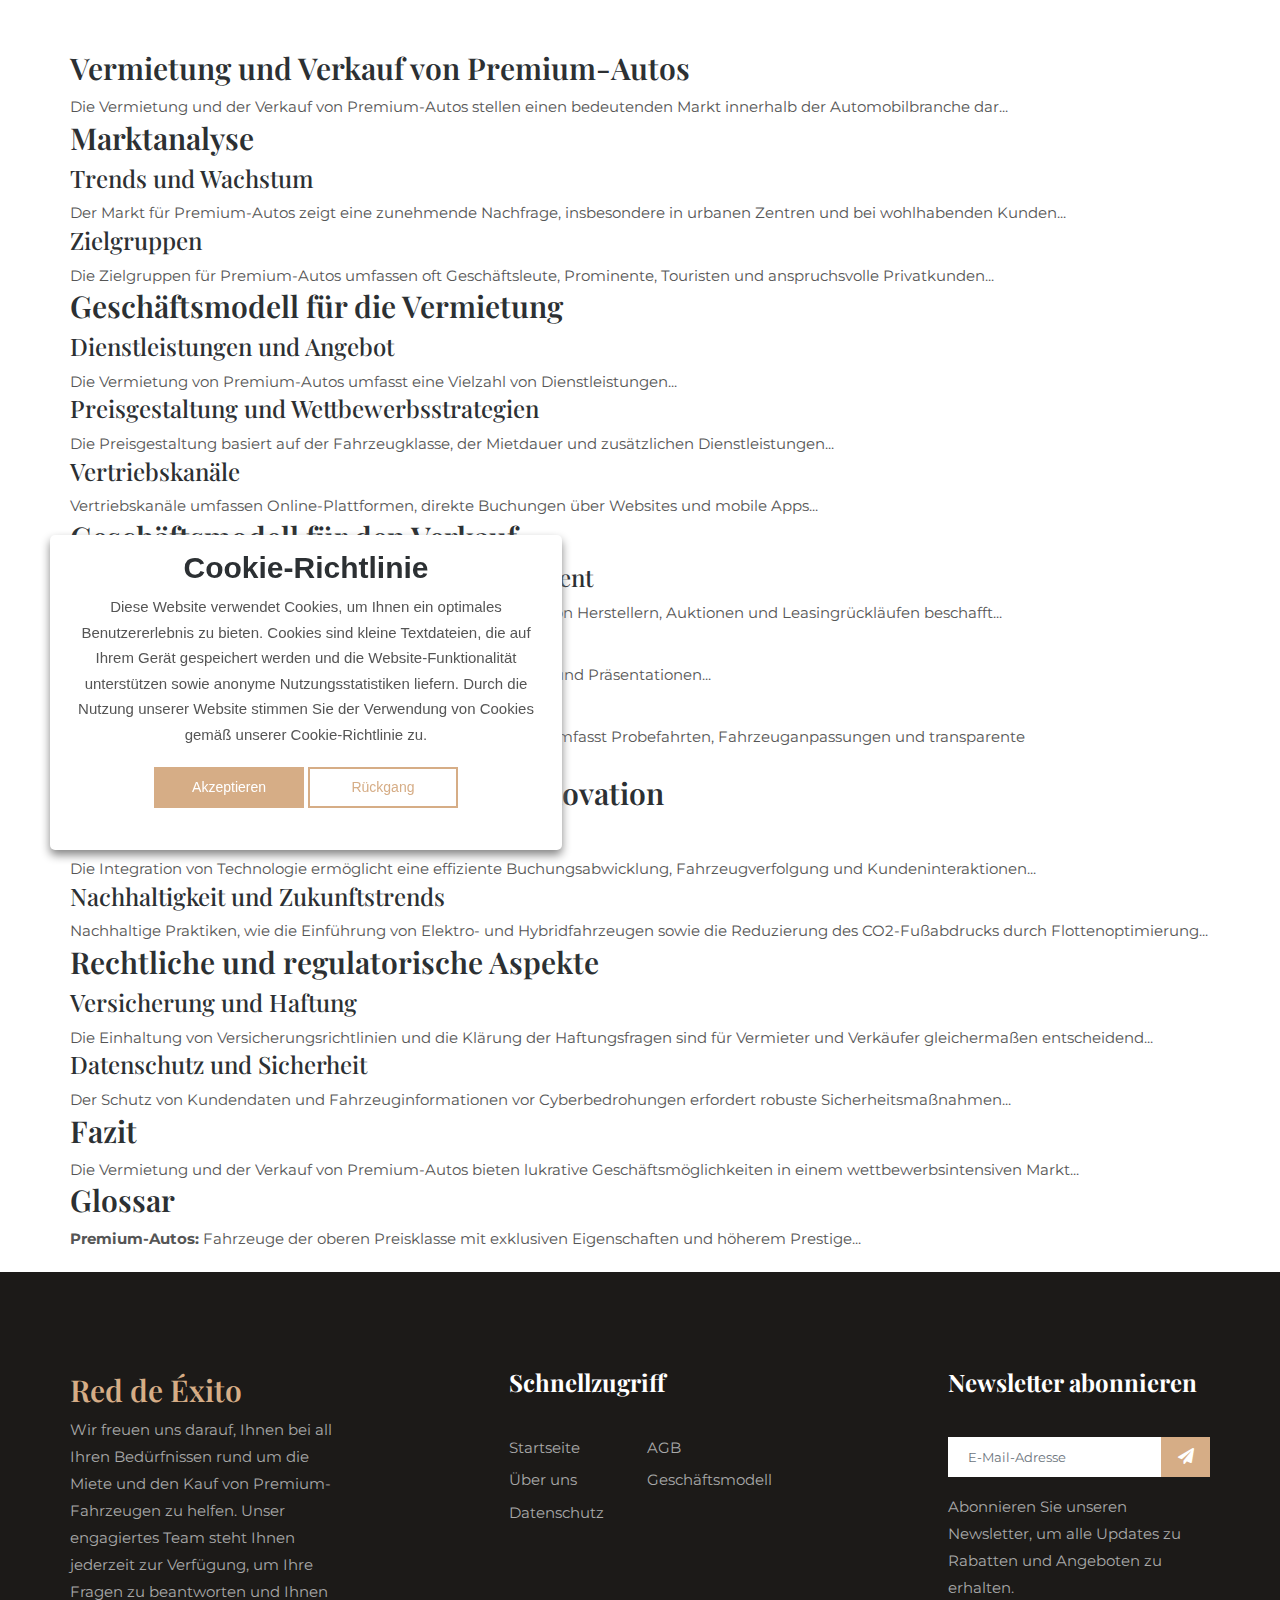
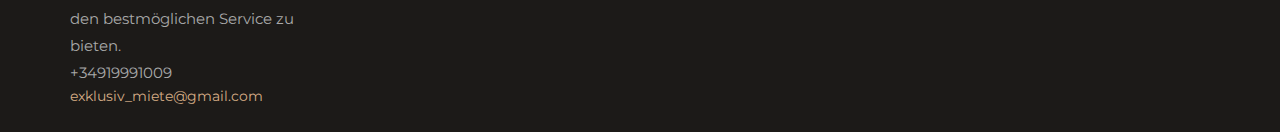
<file: business-model.html>
<!DOCTYPE html>
<html lang="en">
    <head>
        <!-- Required meta tags -->
        <meta charset="utf-8" />
        <meta
            name="viewport"
            content="width=device-width, initial-scale=1, shrink-to-fit=no"
        />
        <title>Red de Éxito</title>
        <link rel="icon" href="img/favicon.png" />
        <!-- Bootstrap CSS -->
        <link rel="stylesheet" href="css/bootstrap.min.css" />
        <!-- animate CSS -->
        <link rel="stylesheet" href="css/animate.css" />
        <!-- owl carousel CSS -->
        <link rel="stylesheet" href="css/owl.carousel.min.css" />
        <!-- themify CSS -->
        <link rel="stylesheet" href="css/themify-icons.css" />
        <!-- flaticon CSS -->
        <link rel="stylesheet" href="css/flaticon.css" />
        <!-- font awesome CSS -->
        <link rel="stylesheet" href="css/magnific-popup.css" />
        <!-- swiper CSS -->
        <link rel="stylesheet" href="css/slick.css" />
        <link rel="stylesheet" href="css/gijgo.min.css" />
        <link rel="stylesheet" href="css/nice-select.css" />
        <link rel="stylesheet" href="css/all.css" />
        <!-- style CSS -->
        <link rel="stylesheet" href="css/style.css" />
    </head>

    <body>
        <!--::header part start::-->
        <header class="main_menu home_menu">
            <div class="container">
                <div class="row align-items-center">
                    <div class="col-lg-12">
                        <nav class="navbar navbar-expand-lg navbar-light">
                            <a class="navbar-brand" href="index.html">
                                <h2 style="color: #fff">Red de Éxito</h2>
                            </a>
                            <button
                                class="navbar-toggler"
                                type="button"
                                data-toggle="collapse"
                                data-target="#navbarSupportedContent"
                                aria-controls="navbarSupportedContent"
                                aria-expanded="false"
                                aria-label="Navigation umschalten"
                            >
                                <span class="navbar-toggler-icon"></span>
                            </button>

                            <div
                                class="collapse navbar-collapse main-menu-item justify-content-end"
                                id="navbarSupportedContent"
                            >
                                <ul class="navbar-nav">
                                    <li class="nav-item">
                                        <a class="nav-link" href="index.html"
                                            >Startseite</a
                                        >
                                    </li>
                                    <li class="nav-item">
                                        <a class="nav-link" href="about.html"
                                            >Über uns</a
                                        >
                                    </li>
                                    <li class="nav-item">
                                        <a class="nav-link" href="rent.html"
                                            >Mieten</a
                                        >
                                    </li>
                                    <li class="nav-item dropdown">
                                        <a
                                            class="nav-link dropdown-toggle"
                                            id="navbarDropdown"
                                            role="button"
                                            data-toggle="dropdown"
                                            aria-haspopup="true"
                                            aria-expanded="false"
                                        >
                                            Seiten
                                        </a>
                                        <div
                                            class="dropdown-menu"
                                            aria-labelledby="navbarDropdown"
                                        >
                                            <a
                                                class="dropdown-item"
                                                href="service.html"
                                                >Service</a
                                            >
                                            <a
                                                class="dropdown-item"
                                                href="stars.html"
                                                >Zufriedene Kunden</a
                                            >
                                        </div>
                                    </li>
                                    <li class="nav-item">
                                        <a class="nav-link" href="contact.html"
                                            >Kontakt</a
                                        >
                                    </li>
                                </ul>
                            </div>
                        </nav>
                    </div>
                </div>
            </div>
        </header>
        <!-- Header part end-->

        <main>
            <article
                class="container additional-wrapper"
                style="margin-top: 30px"
            >
                <div class="page__content" style="padding: 20px 0px">
                    <h2>Vermietung und Verkauf von Premium-Autos</h2>

                    <p>
                        Die Vermietung und der Verkauf von Premium-Autos stellen
                        einen bedeutenden Markt innerhalb der Automobilbranche
                        dar...
                    </p>

                    <h2>Marktanalyse</h2>

                    <h3>Trends und Wachstum</h3>
                    <p>
                        Der Markt für Premium-Autos zeigt eine zunehmende
                        Nachfrage, insbesondere in urbanen Zentren und bei
                        wohlhabenden Kunden...
                    </p>

                    <h3>Zielgruppen</h3>
                    <p>
                        Die Zielgruppen für Premium-Autos umfassen oft
                        Geschäftsleute, Prominente, Touristen und anspruchsvolle
                        Privatkunden...
                    </p>

                    <h2>Geschäftsmodell für die Vermietung</h2>

                    <h3>Dienstleistungen und Angebot</h3>
                    <p>
                        Die Vermietung von Premium-Autos umfasst eine Vielzahl
                        von Dienstleistungen...
                    </p>

                    <h3>Preisgestaltung und Wettbewerbsstrategien</h3>
                    <p>
                        Die Preisgestaltung basiert auf der Fahrzeugklasse, der
                        Mietdauer und zusätzlichen Dienstleistungen...
                    </p>

                    <h3>Vertriebskanäle</h3>
                    <p>
                        Vertriebskanäle umfassen Online-Plattformen, direkte
                        Buchungen über Websites und mobile Apps...
                    </p>

                    <h2>Geschäftsmodell für den Verkauf</h2>

                    <h3>Fahrzeugbeschaffung und Bestandsmanagement</h3>
                    <p>
                        Für den Verkauf werden Premium-Autos über direkte
                        Einkäufe von Herstellern, Auktionen und
                        Leasingrückläufen beschafft...
                    </p>

                    <h3>Marketing und Vertrieb</h3>
                    <p>
                        Marketingstrategien umfassen gezielte Online-Werbung,
                        Events und Präsentationen...
                    </p>

                    <h3>Kundenerfahrung und After-Sales-Service</h3>
                    <p>
                        Die Kundenerfahrung im Verkaufsprozess ist entscheidend
                        und umfasst Probefahrten, Fahrzeuganpassungen und
                        transparente Finanzierungsangebote...
                    </p>

                    <h2>Technologische Integration und Innovation</h2>

                    <h3>Digitalisierung und Automatisierung</h3>
                    <p>
                        Die Integration von Technologie ermöglicht eine
                        effiziente Buchungsabwicklung, Fahrzeugverfolgung und
                        Kundeninteraktionen...
                    </p>

                    <h3>Nachhaltigkeit und Zukunftstrends</h3>
                    <p>
                        Nachhaltige Praktiken, wie die Einführung von Elektro-
                        und Hybridfahrzeugen sowie die Reduzierung des
                        CO2-Fußabdrucks durch Flottenoptimierung...
                    </p>

                    <h2>Rechtliche und regulatorische Aspekte</h2>

                    <h3>Versicherung und Haftung</h3>
                    <p>
                        Die Einhaltung von Versicherungsrichtlinien und die
                        Klärung der Haftungsfragen sind für Vermieter und
                        Verkäufer gleichermaßen entscheidend...
                    </p>

                    <h3>Datenschutz und Sicherheit</h3>
                    <p>
                        Der Schutz von Kundendaten und Fahrzeuginformationen vor
                        Cyberbedrohungen erfordert robuste
                        Sicherheitsmaßnahmen...
                    </p>

                    <h2>Fazit</h2>
                    <p>
                        Die Vermietung und der Verkauf von Premium-Autos bieten
                        lukrative Geschäftsmöglichkeiten in einem
                        wettbewerbsintensiven Markt...
                    </p>

                    <h2>Glossar</h2>
                    <p>
                        <strong>Premium-Autos:</strong> Fahrzeuge der oberen
                        Preisklasse mit exklusiven Eigenschaften und höherem
                        Prestige...
                    </p>
                </div>
            </article>
        </main>
        <!-- footer part start-->
        <footer class="footer-area">
            <div class="container">
                <div class="row justify-content-between">
                    <div class="col-xl-3 col-sm-6 col-md-3 col-lg-3">
                        <div class="single-footer-widget footer_1">
                            <h2 style="color: #d6ad86">Red de Éxito</h2>
                            <p>
                                Wir freuen uns darauf, Ihnen bei all Ihren
                                Bedürfnissen rund um die Miete und den Kauf von
                                Premium-Fahrzeugen zu helfen. Unser engagiertes
                                Team steht Ihnen jederzeit zur Verfügung, um
                                Ihre Fragen zu beantworten und Ihnen den
                                bestmöglichen Service zu bieten.
                            </p>
                            <p>+34919991009</p>
                            <span>exklusiv_miete@gmail.com</span>
                        </div>
                    </div>
                    <div class="col-xl-3 col-sm-6 col-md-2 col-lg-3">
                        <div class="single-footer-widget footer_2">
                            <h4>Schnellzugriff</h4>
                            <div class="contact_info">
                                <ul>
                                    <li><a href="index.html">Startseite</a></li>
                                    <li><a href="about.html">Über uns</a></li>
                                    <li>
                                        <a href="privacy-policy.html"
                                            >Datenschutz</a
                                        >
                                    </li>
                                    <li><a href="terms-of-use.html">AGB</a></li>
                                    <li>
                                        <a href="business-model.html"
                                            >Geschäftsmodell</a
                                        >
                                    </li>
                                </ul>
                            </div>
                        </div>
                    </div>
                    <div class="col-xl-3 col-sm-6 col-md-4 col-lg-3">
                        <div class="single-footer-widget footer_3">
                            <h4>Newsletter abonnieren</h4>
                            <form action="#">
                                <div class="form-group">
                                    <div class="input-group mb-3">
                                        <input
                                            type="text"
                                            class="form-control"
                                            placeholder="E-Mail-Adresse"
                                            onfocus="this.placeholder = ''"
                                            id="email"
                                        />
                                        <div class="input-group-append">
                                            <button
                                                class="btn"
                                                type="button"
                                                id="submit"
                                                onclick="sendForm()"
                                            >
                                                <i
                                                    class="fas fa-paper-plane"
                                                ></i>
                                            </button>
                                        </div>
                                        <div
                                            id="result"
                                            style="color: red; font-size: 12px"
                                        ></div>
                                    </div>
                                </div>
                            </form>
                            <p>
                                Abonnieren Sie unseren Newsletter, um alle
                                Updates zu Rabatten und Angeboten zu erhalten.
                            </p>
                        </div>
                    </div>
                </div>
            </div>
        </footer>

        <!-- footer part end-->

        <!-- Cookie banner -->
        <div class="cookie-wrapper show">
            <div>
                <i class="bx bx-cookie"></i>
                <h2 style="text-align: center">Cookie-Richtlinie</h2>
            </div>

            <div class="data">
                <p>
                    Diese Website verwendet Cookies, um Ihnen ein optimales
                    Benutzererlebnis zu bieten. Cookies sind kleine Textdateien,
                    die auf Ihrem Gerät gespeichert werden und die
                    Website-Funktionalität unterstützen sowie anonyme
                    Nutzungsstatistiken liefern. Durch die Nutzung unserer
                    Website stimmen Sie der Verwendung von Cookies gemäß unserer
                    Cookie-Richtlinie zu.
                </p>
            </div>

            <div class="buttons">
                <button class="cookie-button" id="acceptBtn">
                    Akzeptieren
                </button>
                <button class="cookie-button" id="declineBtn">Rückgang</button>
            </div>
        </div>
        <!-- End Cookie banner -->

        <!-- jquery plugins here-->
        <script src="js/jquery-1.12.1.min.js"></script>
        <!-- popper js -->
        <script src="js/popper.min.js"></script>
        <!-- bootstrap js -->
        <script src="js/bootstrap.min.js"></script>
        <!-- easing js -->
        <script src="js/jquery.magnific-popup.js"></script>
        <!-- swiper js -->
        <script src="js/swiper.min.js"></script>
        <!-- swiper js -->
        <script src="js/masonry.pkgd.js"></script>
        <!-- particles js -->
        <script src="js/owl.carousel.min.js"></script>
        <!-- swiper js -->
        <script src="js/slick.min.js"></script>
        <script src="js/gijgo.min.js"></script>
        <script src="js/jquery.nice-select.min.js"></script>
        <!-- custom js -->
        <script src="js/custom.js"></script>
        <script src="js/contact-form.js"></script>
        <script src="js/cookiebanner.js"></script>
    </body>
</html>
</file>
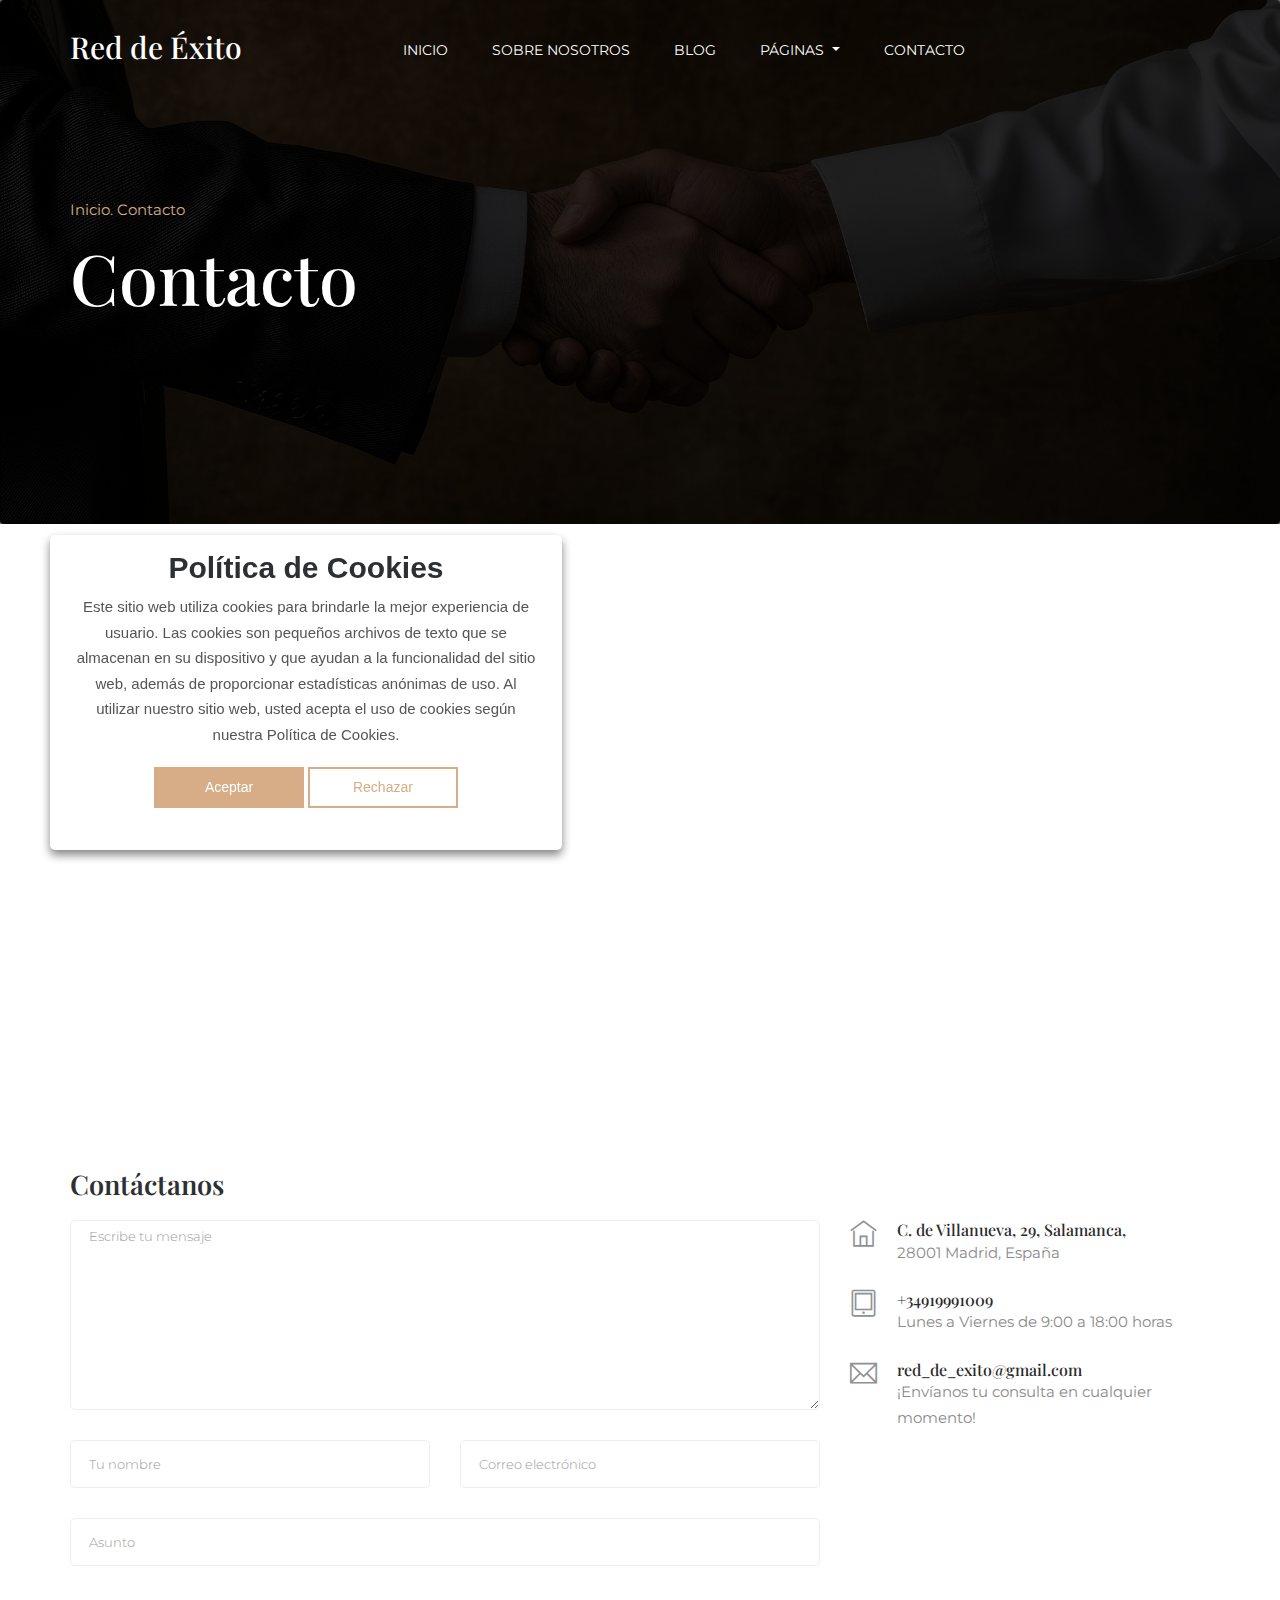
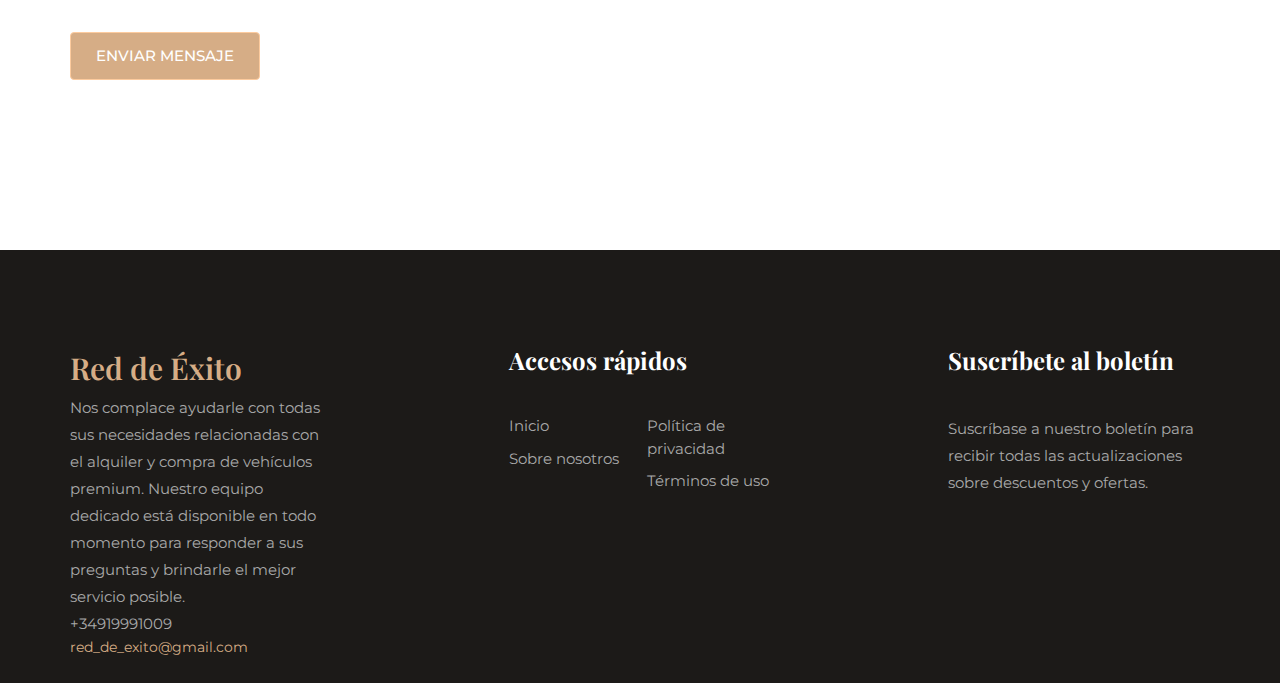
<file: contact.html>
<!DOCTYPE html>
<html lang="en">
    <head>
        <!-- Required meta tags -->
        <meta charset="utf-8" />
        <meta
            name="viewport"
            content="width=device-width, initial-scale=1, shrink-to-fit=no"
        />
        <title>Red de Éxito</title>
        <link rel="icon" href="img/favicon.png" />
        <!-- Bootstrap CSS -->
        <link rel="stylesheet" href="css/bootstrap.min.css" />
        <!-- animate CSS -->
        <link rel="stylesheet" href="css/animate.css" />
        <!-- owl carousel CSS -->
        <link rel="stylesheet" href="css/owl.carousel.min.css" />
        <!-- themify CSS -->
        <link rel="stylesheet" href="css/themify-icons.css" />
        <!-- flaticon CSS -->
        <link rel="stylesheet" href="css/flaticon.css" />
        <!-- font awesome CSS -->
        <link rel="stylesheet" href="css/magnific-popup.css" />
        <!-- swiper CSS -->
        <link rel="stylesheet" href="css/slick.css" />
        <link rel="stylesheet" href="css/gijgo.min.css" />
        <link rel="stylesheet" href="css/nice-select.css" />
        <link rel="stylesheet" href="css/all.css" />
        <!-- style CSS -->
        <link rel="stylesheet" href="css/style.css" />
    </head>

    <body>
        <!--::header part start::-->
        <header class="main_menu home_menu">
            <div class="container">
                <div class="row align-items-center">
                    <div class="col-lg-12">
                        <nav class="navbar navbar-expand-lg navbar-light">
                            <a class="navbar-brand" href="index.html">
                                <h2 style="color: #fff">Red de Éxito</h2>
                            </a>
                            <button
                                class="navbar-toggler"
                                type="button"
                                data-toggle="collapse"
                                data-target="#navbarSupportedContent"
                                aria-controls="navbarSupportedContent"
                                aria-expanded="false"
                                aria-label="Navigation umschalten"
                            >
                                <span class="navbar-toggler-icon"></span>
                            </button>

                            <div
                                class="collapse navbar-collapse main-menu-item justify-content-end"
                                id="navbarSupportedContent"
                            >
                                <ul class="navbar-nav">
                                    <li class="nav-item">
                                        <a class="nav-link" href="index.html"
                                            >Inicio</a
                                        >
                                    </li>
                                    <li class="nav-item">
                                        <a class="nav-link" href="about.html"
                                            >Sobre Nosotros</a
                                        >
                                    </li>
                                    <li class="nav-item">
                                        <a class="nav-link" href="blog.html"
                                            >Blog</a
                                        >
                                    </li>
                                    <li class="nav-item dropdown">
                                        <a
                                            class="nav-link dropdown-toggle"
                                            id="navbarDropdown"
                                            role="button"
                                            data-toggle="dropdown"
                                            aria-haspopup="true"
                                            aria-expanded="false"
                                        >
                                            Páginas
                                        </a>
                                        <div
                                            class="dropdown-menu"
                                            aria-labelledby="navbarDropdown"
                                        >
                                            <a
                                                class="dropdown-item"
                                                href="service.html"
                                                >Servicios</a
                                            >
                                            <a
                                                class="dropdown-item"
                                                href="stars.html"
                                                >Clientes Satisfechos</a
                                            >
                                        </div>
                                    </li>
                                    <li class="nav-item">
                                        <a class="nav-link" href="contact.html"
                                            >Contacto</a
                                        >
                                    </li>
                                </ul>
                            </div>
                        </nav>
                    </div>
                </div>
            </div>
        </header>
        <!-- Header part end-->
        <!-- breadcrumb start-->
        <section class="breadcrumb breadcrumb_bg">
            <div class="container">
                <div class="row">
                    <div class="col-lg-12">
                        <div class="breadcrumb_iner">
                            <div class="breadcrumb_iner_item">
                                <p>Inicio. Contacto</p>
                                <h2>Contacto</h2>
                            </div>
                        </div>
                    </div>
                </div>
            </div>
        </section>
        <!-- breadcrumb start-->

        <!-- ================ contact section start ================= -->
        <section class="contact-section section_padding">
            <div class="container">
                <iframe
                    src="https://www.google.com/maps/embed?pb=!1m18!1m12!1m3!1d12149.554406623132!2d-3.7025079175651716!3d40.422393299999996!2m3!1f0!2f0!3f0!3m2!1i1024!2i768!4f13.1!3m3!1m2!1s0xd4228983ea68edb%3A0x894b2ccc445e3e77!2sAsset%20Management%20Spain%20Gestmadrid!5e0!3m2!1suk!2sua!4v1738326558467!5m2!1suk!2sua"
                    width="100%"
                    height="450"
                    style="border: 0"
                    allowfullscreen=""
                    loading="lazy"
                    referrerpolicy="no-referrer-when-downgrade"
                ></iframe>

                <div class="row mt-5">
                    <div class="col-12">
                        <h2 class="contact-title">Contáctanos</h2>
                    </div>
                    <div class="col-lg-8">
                        <form
                            class="form-contact contact_form"
                            action="contact_process.php"
                            method="post"
                            id="contactForm"
                            novalidate="novalidate"
                        >
                            <div class="row">
                                <div class="col-12">
                                    <div class="form-group">
                                        <textarea
                                            class="form-control w-100"
                                            name="message"
                                            id="message"
                                            cols="30"
                                            rows="9"
                                            placeholder="Escribe tu mensaje"
                                        ></textarea>
                                    </div>
                                </div>
                                <div class="col-sm-6">
                                    <div class="form-group">
                                        <input
                                            class="form-control"
                                            name="name"
                                            id="name"
                                            type="text"
                                            placeholder="Tu nombre"
                                        />
                                    </div>
                                </div>
                                <div class="col-sm-6">
                                    <div class="form-group">
                                        <input
                                            class="form-control"
                                            name="email"
                                            id="email"
                                            type="email"
                                            placeholder="Correo electrónico"
                                        />
                                        <div
                                            id="result"
                                            style="color: red; font-size: 12px"
                                        ></div>
                                    </div>
                                </div>
                                <div class="col-12">
                                    <div class="form-group">
                                        <input
                                            class="form-control"
                                            name="subject"
                                            id="subject"
                                            type="text"
                                            placeholder="Asunto"
                                        />
                                    </div>
                                </div>
                            </div>
                            <div class="form-group mt-3">
                                <button
                                    type="submit"
                                    class="button button-contactForm btn_4"
                                    id="submit"
                                    onclick="sendForm()"
                                >
                                    Enviar mensaje
                                </button>
                            </div>
                        </form>
                    </div>
                    <div class="col-lg-4">
                        <div class="media contact-info">
                            <span class="contact-info__icon"
                                ><i class="ti-home"></i
                            ></span>
                            <div class="media-body">
                                <h3>C. de Villanueva, 29, Salamanca,</h3>
                                <p>28001 Madrid, España</p>
                            </div>
                        </div>
                        <div class="media contact-info">
                            <span class="contact-info__icon"
                                ><i class="ti-tablet"></i
                            ></span>
                            <div class="media-body">
                                <h3>+34919991009</h3>
                                <p>Lunes a Viernes de 9:00 a 18:00 horas</p>
                            </div>
                        </div>
                        <div class="media contact-info">
                            <span class="contact-info__icon"
                                ><i class="ti-email"></i
                            ></span>
                            <div class="media-body">
                                <h3>red_de_exito@gmail.com</h3>
                                <p>
                                    ¡Envíanos tu consulta en cualquier momento!
                                </p>
                            </div>
                        </div>
                    </div>
                </div>
            </div>
        </section>
        <!-- ================ contact section end ================= -->

        <!-- footer part start-->
        <footer class="footer-area">
            <div class="container">
                <div class="row justify-content-between">
                    <div class="col-xl-3 col-sm-6 col-md-3 col-lg-3">
                        <div class="single-footer-widget footer_1">
                            <h2 style="color: #d6ad86">Red de Éxito</h2>
                            <p>
                                Nos complace ayudarle con todas sus necesidades
                                relacionadas con el alquiler y compra de
                                vehículos premium. Nuestro equipo dedicado está
                                disponible en todo momento para responder a sus
                                preguntas y brindarle el mejor servicio posible.
                            </p>
                            <p>+34919991009</p>
                            <span>red_de_exito@gmail.com</span>
                        </div>
                    </div>
                    <div class="col-xl-3 col-sm-6 col-md-2 col-lg-3">
                        <div class="single-footer-widget footer_2">
                            <h4>Accesos rápidos</h4>
                            <div class="contact_info">
                                <ul>
                                    <li><a href="index.html">Inicio</a></li>
                                    <li>
                                        <a href="about.html">Sobre nosotros</a>
                                    </li>
                                    <li>
                                        <a href="privacy-policy.html"
                                            >Política de privacidad</a
                                        >
                                    </li>
                                    <li>
                                        <a href="terms-of-use.html"
                                            >Términos de uso</a
                                        >
                                    </li>
                                </ul>
                            </div>
                        </div>
                    </div>
                    <div class="col-xl-3 col-sm-6 col-md-4 col-lg-3">
                        <div class="single-footer-widget footer_3">
                            <h4>Suscríbete al boletín</h4>
                            <p>
                                Suscríbase a nuestro boletín para recibir todas
                                las actualizaciones sobre descuentos y ofertas.
                            </p>
                        </div>
                    </div>
                </div>
            </div>
        </footer>

        <!-- footer part end-->

        <!-- Cookie banner -->
        <div class="cookie-wrapper show">
            <div>
                <i class="bx bx-cookie"></i>
                <h2 style="text-align: center">Política de Cookies</h2>
            </div>

            <div class="data">
                <p>
                    Este sitio web utiliza cookies para brindarle la mejor
                    experiencia de usuario. Las cookies son pequeños archivos de
                    texto que se almacenan en su dispositivo y que ayudan a la
                    funcionalidad del sitio web, además de proporcionar
                    estadísticas anónimas de uso. Al utilizar nuestro sitio web,
                    usted acepta el uso de cookies según nuestra Política de
                    Cookies.
                </p>
            </div>

            <div class="buttons">
                <button class="cookie-button" id="acceptBtn">Aceptar</button>
                <button class="cookie-button" id="declineBtn">Rechazar</button>
            </div>
        </div>
        <!-- End Cookie banner -->

        <!-- jquery plugins here-->
        <script src="https://code.jquery.com/jquery-3.6.0.min.js"></script>
        <!-- popper js -->
        <script src="js/popper.min.js"></script>
        <!-- bootstrap js -->
        <script src="js/bootstrap.min.js"></script>
        <!-- easing js -->
        <script src="js/jquery.magnific-popup.js"></script>
        <!-- swiper js -->
        <script src="js/swiper.min.js"></script>
        <!-- swiper js -->
        <script src="js/masonry.pkgd.js"></script>
        <!-- particles js -->
        <script src="js/owl.carousel.min.js"></script>
        <!-- swiper js -->
        <script src="js/slick.min.js"></script>
        <script src="js/gijgo.min.js"></script>
        <script src="js/jquery.nice-select.min.js"></script>
        <!-- custom js -->
        <script src="js/custom.js"></script>
        <script src="js/contact-form.js"></script>
        <script src="js/cookiebanner.js"></script>
    </body>
</html>
</file>
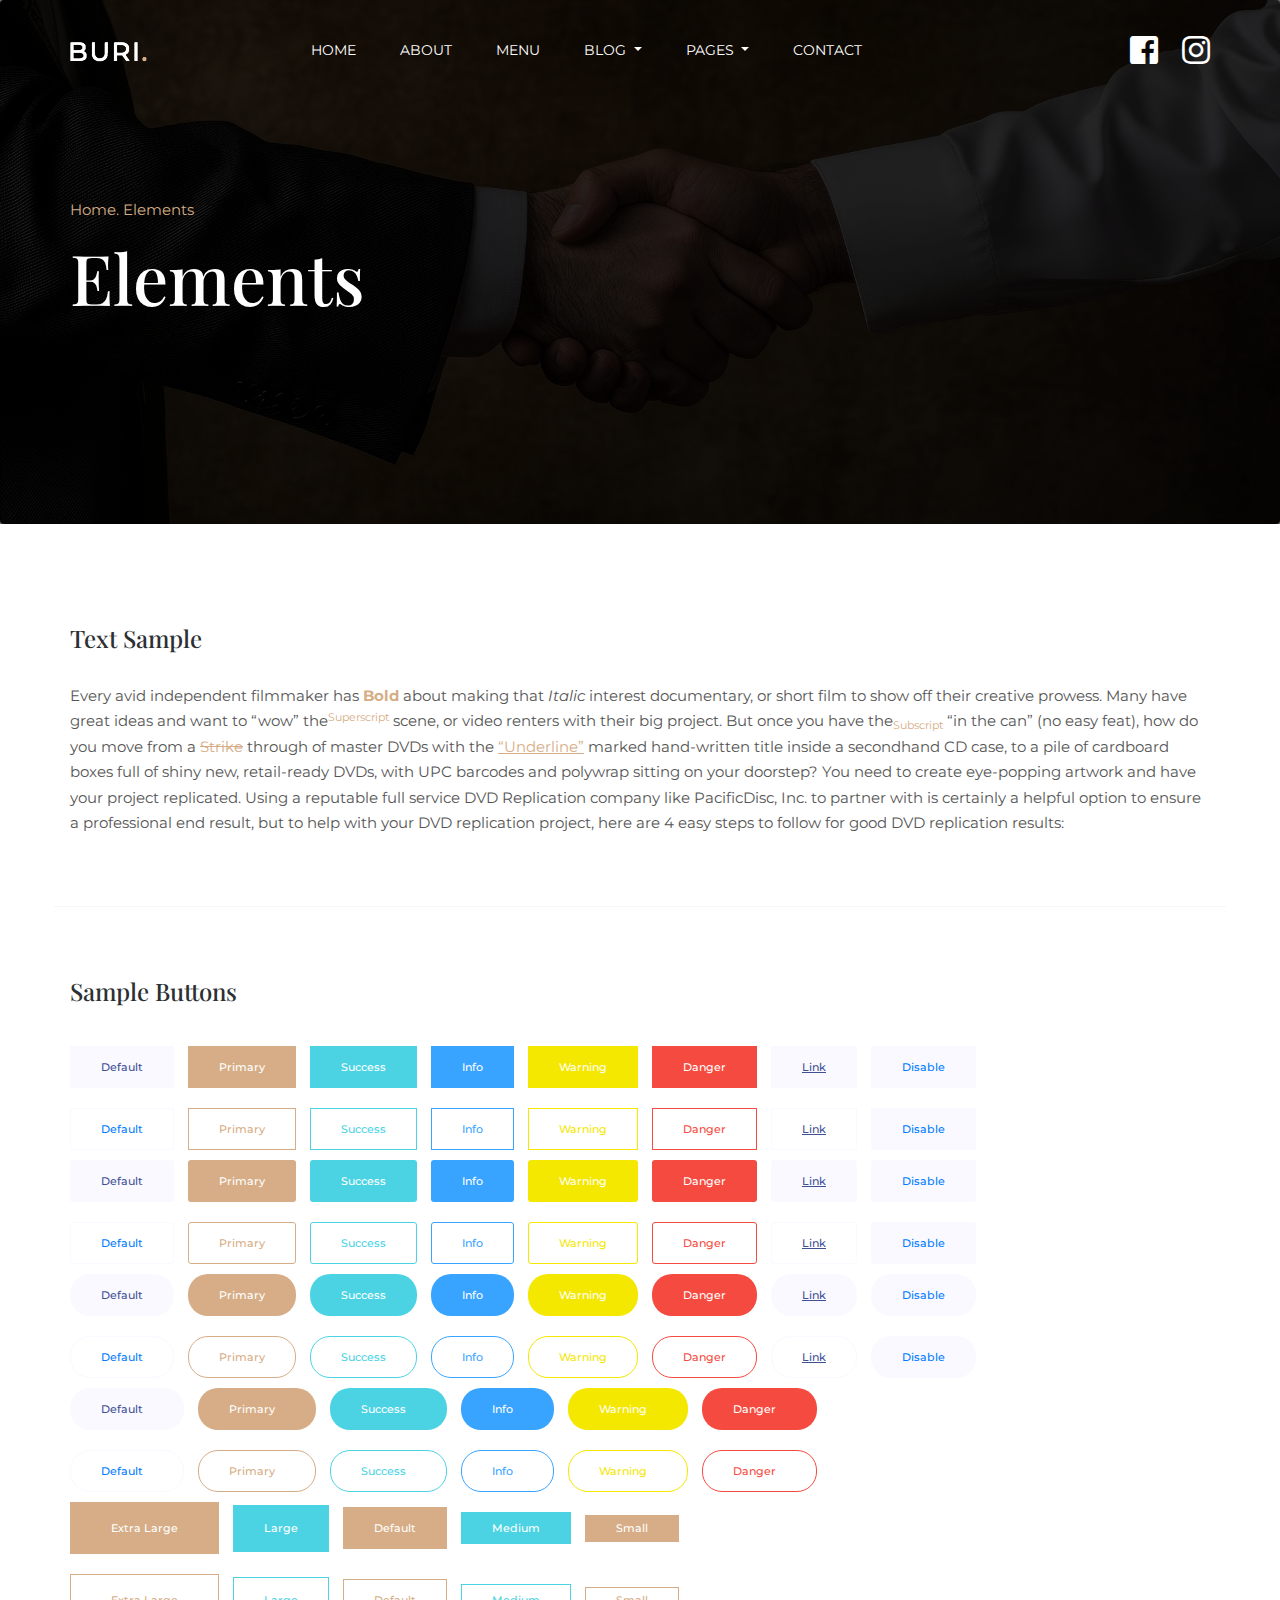
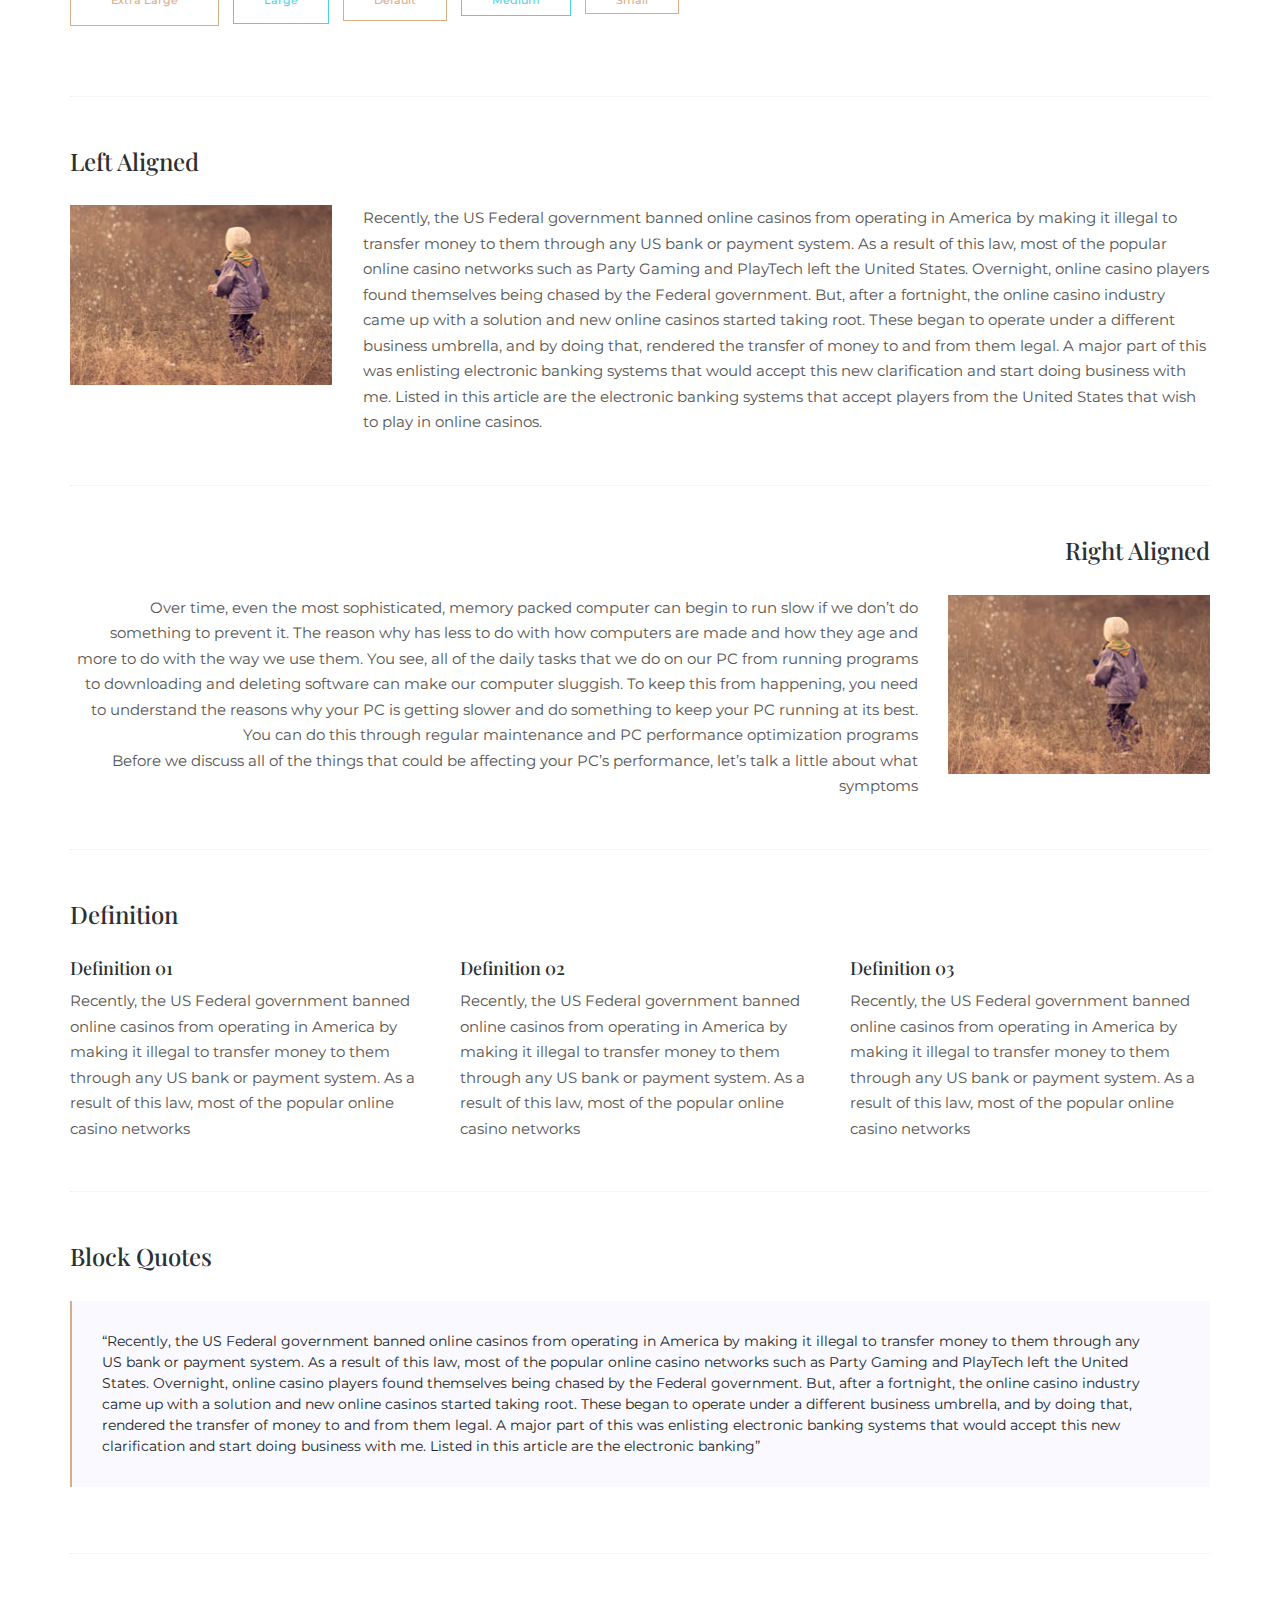
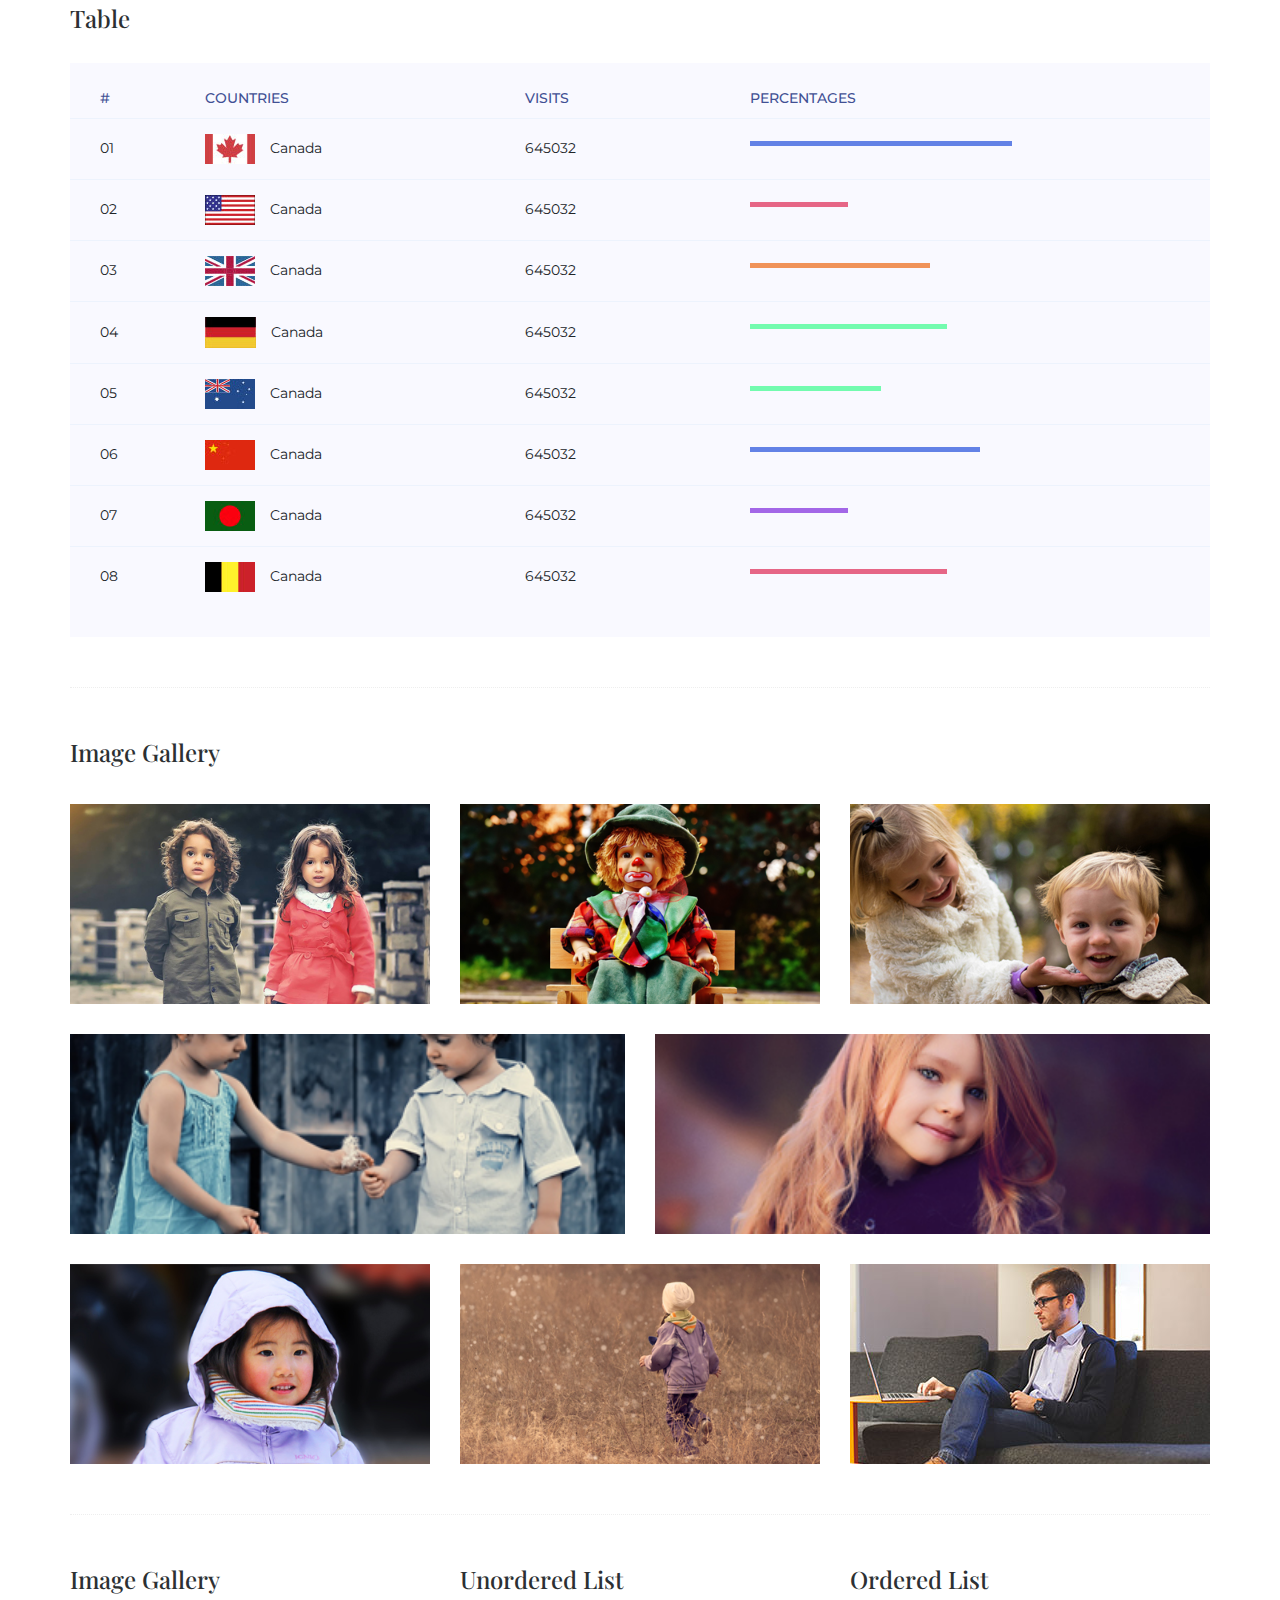
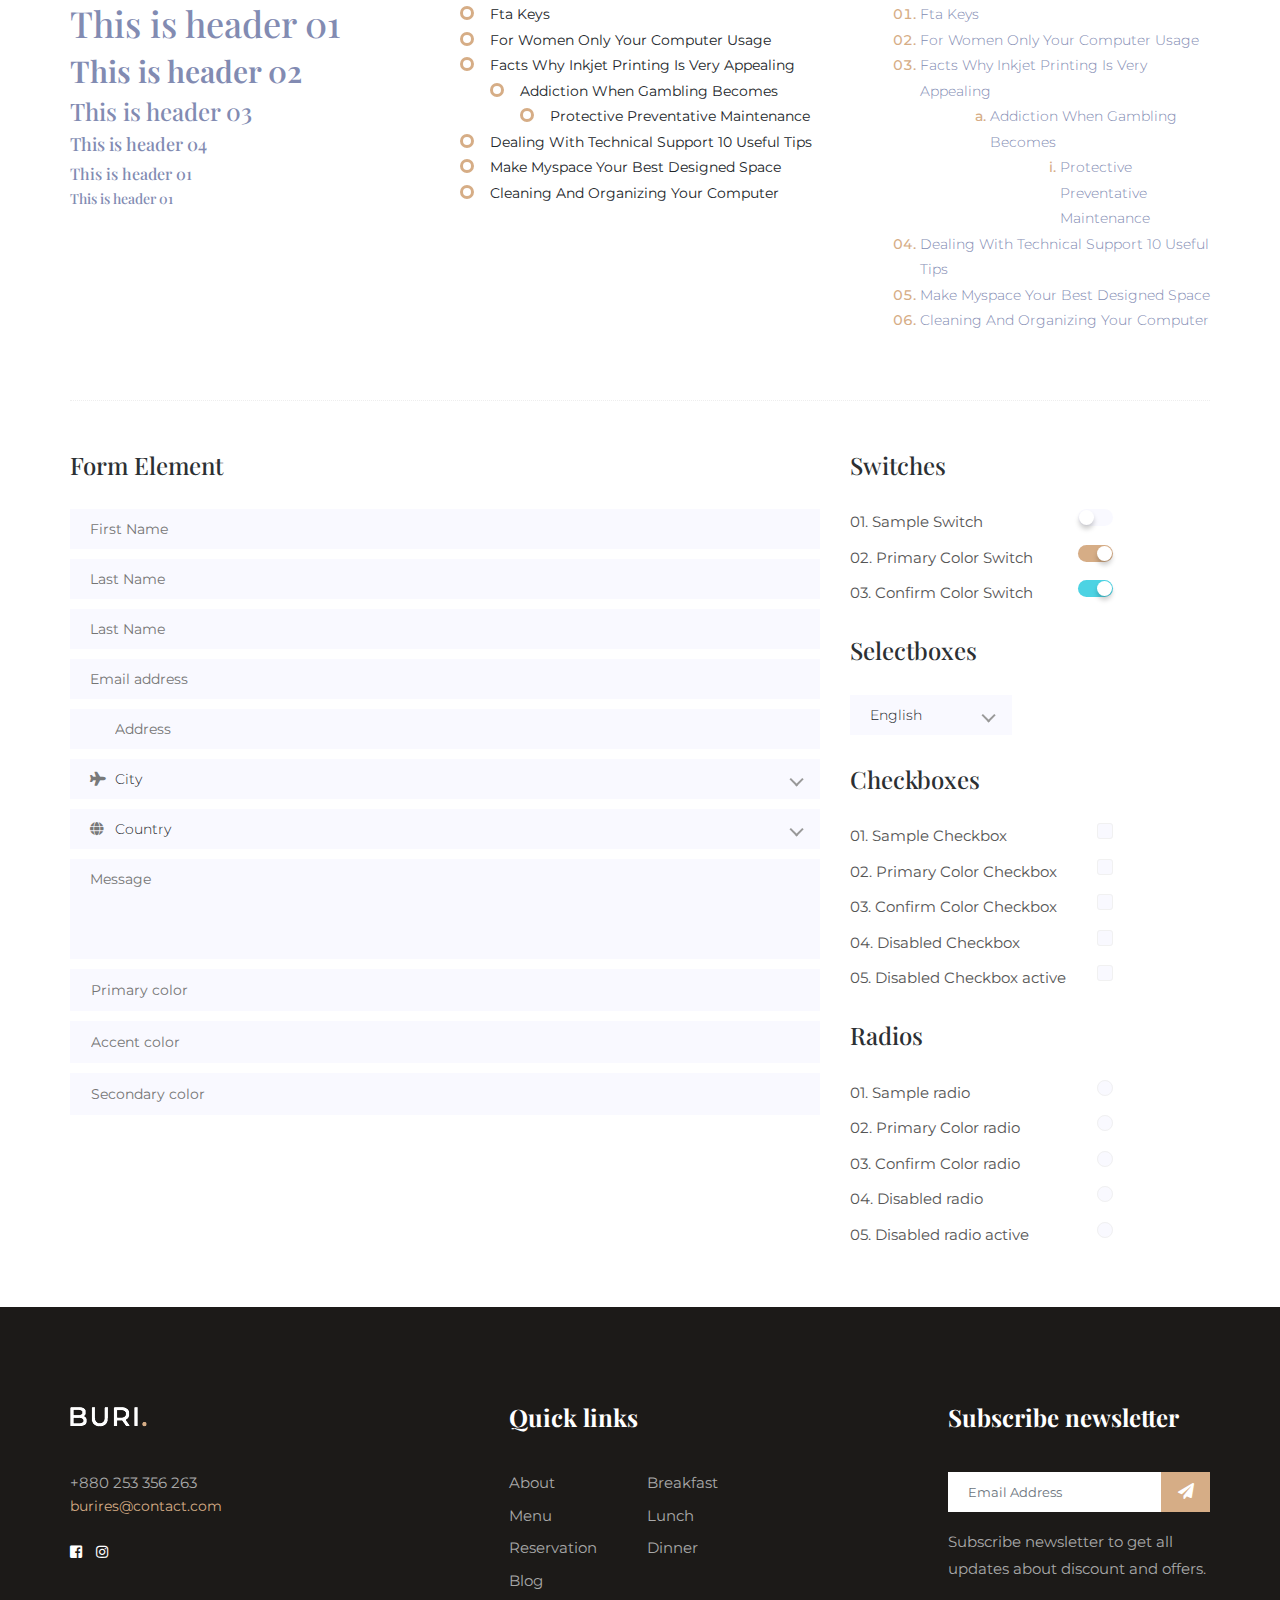
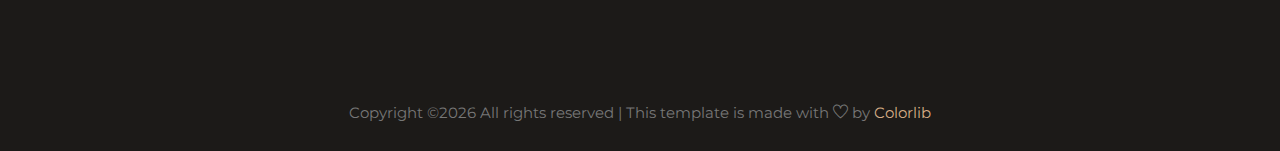
<file: elements.html>
<!DOCTYPE html>
<html lang="en">
  <head>
    <!-- Required meta tags -->
    <meta charset="utf-8" />
    <meta
      name="viewport"
      content="width=device-width, initial-scale=1, shrink-to-fit=no"
    />
    <title>Buri HTML5 Bootstrap Template by Colorlib</title>
    <link rel="icon" href="img/favicon.png" />
    <!-- Bootstrap CSS -->
    <link rel="stylesheet" href="css/bootstrap.min.css" />
    <!-- animate CSS -->
    <link rel="stylesheet" href="css/animate.css" />
    <!-- owl carousel CSS -->
    <link rel="stylesheet" href="css/owl.carousel.min.css" />
    <!-- themify CSS -->
    <link rel="stylesheet" href="css/themify-icons.css" />
    <!-- flaticon CSS -->
    <link rel="stylesheet" href="css/flaticon.css" />
    <!-- font awesome CSS -->
    <link rel="stylesheet" href="css/magnific-popup.css" />
    <!-- swiper CSS -->
    <link rel="stylesheet" href="css/slick.css" />
    <link rel="stylesheet" href="css/gijgo.min.css" />
    <link rel="stylesheet" href="css/nice-select.css" />
    <link rel="stylesheet" href="css/all.css" />
    <!-- style CSS -->
    <link rel="stylesheet" href="css/style.css" />
  </head>

  <body>
	<header class="main_menu home_menu">
		<div class="container">
			<div class="row align-items-center">
			<div class="col-lg-12">
				<nav class="navbar navbar-expand-lg navbar-light">
				<a class="navbar-brand" href="index.html">
					<img src="img/logo.png" alt="logo" />
				</a>
				<button
					class="navbar-toggler"
					type="button"
					data-toggle="collapse"
					data-target="#navbarSupportedContent"
					aria-controls="navbarSupportedContent"
					aria-expanded="false"
					aria-label="Toggle navigation"
				>
					<span class="navbar-toggler-icon"></span>
				</button>
	
				<div
					class="collapse navbar-collapse main-menu-item justify-content-end"
					id="navbarSupportedContent"
				>
					<ul class="navbar-nav">
					<li class="nav-item">
						<a class="nav-link" href="index.html">Home</a>
					</li>
					<li class="nav-item">
						<a class="nav-link" href="about.html">About</a>
					</li>
					<li class="nav-item">
						<a class="nav-link" href="food_menu.html">Menu</a>
					</li>
					<li class="nav-item dropdown">
						<a
						class="nav-link dropdown-toggle"
						href="blog.html"
						id="navbarDropdown"
						role="button"
						data-toggle="dropdown"
						aria-haspopup="true"
						aria-expanded="false"
						>
						Blog
						</a>
						<div class="dropdown-menu" aria-labelledby="navbarDropdown">
						<a class="dropdown-item" href="blog.html">Blog</a>
						<a class="dropdown-item" href="single-blog.html"
							>Single blog</a
						>
						</div>
					</li>
					<li class="nav-item dropdown">
						<a
						class="nav-link dropdown-toggle"
						href="blog.html"
						id="navbarDropdown_1"
						role="button"
						data-toggle="dropdown"
						aria-haspopup="true"
						aria-expanded="false"
						>
						pages
						</a>
						<div class="dropdown-menu" aria-labelledby="navbarDropdown_1">
						<a class="dropdown-item" href="elements.html">Elements</a>
						</div>
					</li>
					<li class="nav-item">
						<a class="nav-link" href="contact.html">Contact</a>
					</li>
					</ul>
				</div>
				<div class="social_icon d-none d-lg-block">
					<a href="#" class="single_social_icon"
					><i class="fab fa-facebook-square"></i
					></a>
					<a href="#" class="single_social_icon"
					><i class="fab fa-instagram"></i
					></a>
				</div>
				</nav>
			</div>
			</div>
		</div>
	</header>
	<!-- Header part end-->

    <!-- breadcrumb start-->
    <section class="breadcrumb breadcrumb_bg">
      <div class="container">
        <div class="row">
          <div class="col-lg-12">
            <div class="breadcrumb_iner">
              <div class="breadcrumb_iner_item">
                <p>home. elements</p>
                <h2>elements</h2>
              </div>
            </div>
          </div>
        </div>
      </div>
    </section>
	<!-- breadcrumb start-->
	
      <!-- Start Sample Area -->
      <section class="sample-text-area">
         <div class="container box_1170">
            <h3 class="text-heading">Text Sample</h3>
            <p class="sample-text">
               Every avid independent filmmaker has <b>Bold</b> about making that <i>Italic</i> interest documentary, or short film to show off their creative prowess. Many have great ideas and want to “wow” the<sup>Superscript</sup> scene, or video renters with their big project. But once you have the<sub>Subscript</sub> “in the can” (no easy feat), how do you move from a <del>Strike</del> through of master DVDs with the <u>“Underline”</u> marked hand-written title inside a secondhand CD case, to a pile of cardboard boxes full of shiny new, retail-ready DVDs, with UPC barcodes and polywrap sitting on your doorstep? You need to create eye-popping artwork and have your project replicated. Using a reputable full service DVD Replication company like PacificDisc, Inc. to partner with is certainly a helpful option to ensure a professional end result, but to help with your DVD replication project, here are 4 easy steps to follow for good DVD replication results:
            </p>
         </div>
      </section>
      <!-- End Sample Area -->
      <!-- Start Button -->
      <section class="button-area">
         <div class="container box_1170 border-top-generic">
            <h3 class="text-heading">Sample Buttons</h3>
            <div class="button-group-area">
               <a href="#" class="genric-btn default">Default</a>
               <a href="#" class="genric-btn primary">Primary</a>
               <a href="#" class="genric-btn success">Success</a>
               <a href="#" class="genric-btn info">Info</a>
               <a href="#" class="genric-btn warning">Warning</a>
               <a href="#" class="genric-btn danger">Danger</a>
               <a href="#" class="genric-btn link">Link</a>
               <a href="#" class="genric-btn disable">Disable</a>
            </div>
            <div class="button-group-area mt-10">
               <a href="#" class="genric-btn default-border">Default</a>
               <a href="#" class="genric-btn primary-border">Primary</a>
               <a href="#" class="genric-btn success-border">Success</a>
               <a href="#" class="genric-btn info-border">Info</a>
               <a href="#" class="genric-btn warning-border">Warning</a>
               <a href="#" class="genric-btn danger-border">Danger</a>
               <a href="#" class="genric-btn link-border">Link</a>
               <a href="#" class="genric-btn disable">Disable</a>
            </div>
            <div class="button-group-area mt-40">
               <a href="#" class="genric-btn default radius">Default</a>
               <a href="#" class="genric-btn primary radius">Primary</a>
               <a href="#" class="genric-btn success radius">Success</a>
               <a href="#" class="genric-btn info radius">Info</a>
               <a href="#" class="genric-btn warning radius">Warning</a>
               <a href="#" class="genric-btn danger radius">Danger</a>
               <a href="#" class="genric-btn link radius">Link</a>
               <a href="#" class="genric-btn disable radius">Disable</a>
            </div>
            <div class="button-group-area mt-10">
               <a href="#" class="genric-btn default-border radius">Default</a>
               <a href="#" class="genric-btn primary-border radius">Primary</a>
               <a href="#" class="genric-btn success-border radius">Success</a>
               <a href="#" class="genric-btn info-border radius">Info</a>
               <a href="#" class="genric-btn warning-border radius">Warning</a>
               <a href="#" class="genric-btn danger-border radius">Danger</a>
               <a href="#" class="genric-btn link-border radius">Link</a>
               <a href="#" class="genric-btn disable radius">Disable</a>
            </div>
            <div class="button-group-area mt-40">
               <a href="#" class="genric-btn default circle">Default</a>
               <a href="#" class="genric-btn primary circle">Primary</a>
               <a href="#" class="genric-btn success circle">Success</a>
               <a href="#" class="genric-btn info circle">Info</a>
               <a href="#" class="genric-btn warning circle">Warning</a>
               <a href="#" class="genric-btn danger circle">Danger</a>
               <a href="#" class="genric-btn link circle">Link</a>
               <a href="#" class="genric-btn disable circle">Disable</a>
            </div>
            <div class="button-group-area mt-10">
               <a href="#" class="genric-btn default-border circle">Default</a>
               <a href="#" class="genric-btn primary-border circle">Primary</a>
               <a href="#" class="genric-btn success-border circle">Success</a>
               <a href="#" class="genric-btn info-border circle">Info</a>
               <a href="#" class="genric-btn warning-border circle">Warning</a>
               <a href="#" class="genric-btn danger-border circle">Danger</a>
               <a href="#" class="genric-btn link-border circle">Link</a>
               <a href="#" class="genric-btn disable circle">Disable</a>
            </div>
            <div class="button-group-area mt-40">
               <a href="#" class="genric-btn default circle arrow">Default<span class="lnr lnr-arrow-right"></span></a>
               <a href="#" class="genric-btn primary circle arrow">Primary<span class="lnr lnr-arrow-right"></span></a>
               <a href="#" class="genric-btn success circle arrow">Success<span class="lnr lnr-arrow-right"></span></a>
               <a href="#" class="genric-btn info circle arrow">Info<span class="lnr lnr-arrow-right"></span></a>
               <a href="#" class="genric-btn warning circle arrow">Warning<span class="lnr lnr-arrow-right"></span></a>
               <a href="#" class="genric-btn danger circle arrow">Danger<span class="lnr lnr-arrow-right"></span></a>
            </div>
            <div class="button-group-area mt-10">
               <a href="#" class="genric-btn default-border circle arrow">Default<span class="lnr lnr-arrow-right"></span></a>
               <a href="#" class="genric-btn primary-border circle arrow">Primary<span class="lnr lnr-arrow-right"></span></a>
               <a href="#" class="genric-btn success-border circle arrow">Success<span class="lnr lnr-arrow-right"></span></a>
               <a href="#" class="genric-btn info-border circle arrow">Info<span class="lnr lnr-arrow-right"></span></a>
               <a href="#" class="genric-btn warning-border circle arrow">Warning<span class="lnr lnr-arrow-right"></span></a>
               <a href="#" class="genric-btn danger-border circle arrow">Danger<span class="lnr lnr-arrow-right"></span></a>
            </div>
            <div class="button-group-area mt-40">
               <a href="#" class="genric-btn primary e-large">Extra Large</a>
               <a href="#" class="genric-btn success large">Large</a>
               <a href="#" class="genric-btn primary">Default</a>
               <a href="#" class="genric-btn success medium">Medium</a>
               <a href="#" class="genric-btn primary small">Small</a>
            </div>
            <div class="button-group-area mt-10">
               <a href="#" class="genric-btn primary-border e-large">Extra Large</a>
               <a href="#" class="genric-btn success-border large">Large</a>
               <a href="#" class="genric-btn primary-border">Default</a>
               <a href="#" class="genric-btn success-border medium">Medium</a>
               <a href="#" class="genric-btn primary-border small">Small</a>
            </div>
         </div>
      </section>
      <!-- End Button -->
      <!-- Start Align Area -->
      <div class="whole-wrap">
         <div class="container box_1170">
            <div class="section-top-border">
               <h3 class="mb-30">Left Aligned</h3>
               <div class="row">
                  <div class="col-md-3">
                     <img src="img/elements/d.jpg" alt="" class="img-fluid">
                  </div>
                  <div class="col-md-9 mt-sm-20">
                     <p>Recently, the US Federal government banned online casinos from operating in America by making it illegal to transfer money to them through any US bank or payment system. As a result of this law, most of the popular online casino networks such as Party Gaming and PlayTech left the United States. Overnight, online casino players found themselves being chased by the Federal government. But, after a fortnight, the online casino industry came up with a solution and new online casinos started taking root. These began to operate under a different business umbrella, and by doing that, rendered the transfer of money to and from them legal. A major part of this was enlisting electronic banking systems that would accept this new clarification and start doing business with me. Listed in this article are the electronic banking systems that accept players from the United States that wish to play in online casinos.</p>
                  </div>
               </div>
            </div>
            <div class="section-top-border text-right">
               <h3 class="mb-30">Right Aligned</h3>
               <div class="row">
                  <div class="col-md-9">
                     <p class="text-right">Over time, even the most sophisticated, memory packed computer can begin to run slow if we don’t do something to prevent it. The reason why has less to do with how computers are made and how they age and more to do with the way we use them. You see, all of the daily tasks that we do on our PC from running programs to downloading and deleting software can make our computer sluggish. To keep this from happening, you need to understand the reasons why your PC is getting slower and do something to keep your PC running at its best. You can do this through regular maintenance and PC performance optimization programs</p>
                     <p class="text-right">Before we discuss all of the things that could be affecting your PC’s performance, let’s talk a little about what symptoms</p>
                  </div>
                  <div class="col-md-3">
                     <img src="img/elements/d.jpg" alt="" class="img-fluid">
                  </div>
               </div>
            </div>
            <div class="section-top-border">
               <h3 class="mb-30">Definition</h3>
               <div class="row">
                  <div class="col-md-4">
                     <div class="single-defination">
                        <h4 class="mb-20">Definition 01</h4>
                        <p>Recently, the US Federal government banned online casinos from operating in America by making it illegal to transfer money to them through any US bank or payment system. As a result of this law, most of the popular online casino networks</p>
                     </div>
                  </div>
                  <div class="col-md-4">
                     <div class="single-defination">
                        <h4 class="mb-20">Definition 02</h4>
                        <p>Recently, the US Federal government banned online casinos from operating in America by making it illegal to transfer money to them through any US bank or payment system. As a result of this law, most of the popular online casino networks</p>
                     </div>
                  </div>
                  <div class="col-md-4">
                     <div class="single-defination">
                        <h4 class="mb-20">Definition 03</h4>
                        <p>Recently, the US Federal government banned online casinos from operating in America by making it illegal to transfer money to them through any US bank or payment system. As a result of this law, most of the popular online casino networks</p>
                     </div>
                  </div>
               </div>
            </div>
            <div class="section-top-border">
               <h3 class="mb-30">Block Quotes</h3>
               <div class="row">
                  <div class="col-lg-12">
                     <blockquote class="generic-blockquote">
                        “Recently, the US Federal government banned online casinos from operating in America by making it illegal to transfer money to them through any US bank or payment system. As a result of this law, most of the popular online casino networks such as Party Gaming and PlayTech left the United States. Overnight, online casino players found themselves being chased by the Federal government. But, after a fortnight, the online casino industry came up with a solution and new online casinos started taking root. These began to operate under a different business umbrella, and by doing that, rendered the transfer of money to and from them legal. A major part of this was enlisting electronic banking systems that would accept this new clarification and start doing business with me. Listed in this article are the electronic banking”
                     </blockquote>
                  </div>
               </div>
            </div>
            <div class="section-top-border">
               <h3 class="mb-30">Table</h3>
               <div class="progress-table-wrap">
                  <div class="progress-table">
                     <div class="table-head">
                        <div class="serial">#</div>
                        <div class="country">Countries</div>
                        <div class="visit">Visits</div>
                        <div class="percentage">Percentages</div>
                     </div>
                     <div class="table-row">
                        <div class="serial">01</div>
                        <div class="country"> <img src="img/elements/f1.jpg" alt="flag">Canada</div>
                        <div class="visit">645032</div>
                        <div class="percentage">
                           <div class="progress">
                              <div class="progress-bar color-1" role="progressbar" style="width: 80%" aria-valuenow="80" aria-valuemin="0" aria-valuemax="100"></div>
                           </div>
                        </div>
                     </div>
                     <div class="table-row">
                        <div class="serial">02</div>
                        <div class="country"> <img src="img/elements/f2.jpg" alt="flag">Canada</div>
                        <div class="visit">645032</div>
                        <div class="percentage">
                           <div class="progress">
                              <div class="progress-bar color-2" role="progressbar" style="width: 30%" aria-valuenow="30" aria-valuemin="0" aria-valuemax="100"></div>
                           </div>
                        </div>
                     </div>
                     <div class="table-row">
                        <div class="serial">03</div>
                        <div class="country"> <img src="img/elements/f3.jpg" alt="flag">Canada</div>
                        <div class="visit">645032</div>
                        <div class="percentage">
                           <div class="progress">
                              <div class="progress-bar color-3" role="progressbar" style="width: 55%" aria-valuenow="55" aria-valuemin="0" aria-valuemax="100"></div>
                           </div>
                        </div>
                     </div>
                     <div class="table-row">
                        <div class="serial">04</div>
                        <div class="country"> <img src="img/elements/f4.jpg" alt="flag">Canada</div>
                        <div class="visit">645032</div>
                        <div class="percentage">
                           <div class="progress">
                              <div class="progress-bar color-4" role="progressbar" style="width: 60%" aria-valuenow="60" aria-valuemin="0" aria-valuemax="100"></div>
                           </div>
                        </div>
                     </div>
                     <div class="table-row">
                        <div class="serial">05</div>
                        <div class="country"> <img src="img/elements/f5.jpg" alt="flag">Canada</div>
                        <div class="visit">645032</div>
                        <div class="percentage">
                           <div class="progress">
                              <div class="progress-bar color-5" role="progressbar" style="width: 40%" aria-valuenow="40" aria-valuemin="0" aria-valuemax="100"></div>
                           </div>
                        </div>
                     </div>
                     <div class="table-row">
                        <div class="serial">06</div>
                        <div class="country"> <img src="img/elements/f6.jpg" alt="flag">Canada</div>
                        <div class="visit">645032</div>
                        <div class="percentage">
                           <div class="progress">
                              <div class="progress-bar color-6" role="progressbar" style="width: 70%" aria-valuenow="70" aria-valuemin="0" aria-valuemax="100"></div>
                           </div>
                        </div>
                     </div>
                     <div class="table-row">
                        <div class="serial">07</div>
                        <div class="country"> <img src="img/elements/f7.jpg" alt="flag">Canada</div>
                        <div class="visit">645032</div>
                        <div class="percentage">
                           <div class="progress">
                              <div class="progress-bar color-7" role="progressbar" style="width: 30%" aria-valuenow="30" aria-valuemin="0" aria-valuemax="100"></div>
                           </div>
                        </div>
                     </div>
                     <div class="table-row">
                        <div class="serial">08</div>
                        <div class="country"> <img src="img/elements/f8.jpg" alt="flag">Canada</div>
                        <div class="visit">645032</div>
                        <div class="percentage">
                           <div class="progress">
                              <div class="progress-bar color-8" role="progressbar" style="width: 60%" aria-valuenow="60" aria-valuemin="0" aria-valuemax="100"></div>
                           </div>
                        </div>
                     </div>
                  </div>
               </div>
            </div>
            <div class="section-top-border">
               <h3>Image Gallery</h3>
               <div class="row gallery-item">
                  <div class="col-md-4">
                     <a href="img/elements/g1.jpg" class="img-pop-up">
                        <div class="single-gallery-image" style="background: url(img/elements/g1.jpg);"></div>
                     </a>
                  </div>
                  <div class="col-md-4">
                     <a href="img/elements/g2.jpg" class="img-pop-up">
                        <div class="single-gallery-image" style="background: url(img/elements/g2.jpg);"></div>
                     </a>
                  </div>
                  <div class="col-md-4">
                     <a href="img/elements/g3.jpg" class="img-pop-up">
                        <div class="single-gallery-image" style="background: url(img/elements/g3.jpg);"></div>
                     </a>
                  </div>
                  <div class="col-md-6">
                     <a href="img/elements/g4.jpg" class="img-pop-up">
                        <div class="single-gallery-image" style="background: url(img/elements/g4.jpg);"></div>
                     </a>
                  </div>
                  <div class="col-md-6">
                     <a href="img/elements/g5.jpg" class="img-pop-up">
                        <div class="single-gallery-image" style="background: url(img/elements/g5.jpg);"></div>
                     </a>
                  </div>
                  <div class="col-md-4">
                     <a href="img/elements/g6.jpg" class="img-pop-up">
                        <div class="single-gallery-image" style="background: url(img/elements/g6.jpg);"></div>
                     </a>
                  </div>
                  <div class="col-md-4">
                     <a href="img/elements/g7.jpg" class="img-pop-up">
                        <div class="single-gallery-image" style="background: url(img/elements/g7.jpg);"></div>
                     </a>
                  </div>
                  <div class="col-md-4">
                     <a href="img/elements/g8.jpg" class="img-pop-up">
                        <div class="single-gallery-image" style="background: url(img/elements/g8.jpg);"></div>
                     </a>
                  </div>
               </div>
            </div>
            <div class="section-top-border">
               <div class="row">
                  <div class="col-md-4">
                     <h3 class="mb-20">Image Gallery</h3>
                     <div class="typography">
                        <h1>This is header 01</h1>
                        <h2>This is header 02</h2>
                        <h3>This is header 03</h3>
                        <h4>This is header 04</h4>
                        <h5>This is header 01</h5>
                        <h6>This is header 01</h6>
                     </div>
                  </div>
                  <div class="col-md-4 mt-sm-30">
                     <h3 class="mb-20">Unordered List</h3>
                     <div class="">
                        <ul class="unordered-list">
                           <li>Fta Keys</li>
                           <li>For Women Only Your Computer Usage</li>
                           <li>
                              Facts Why Inkjet Printing Is Very Appealing
                              <ul>
                                 <li>
                                    Addiction When Gambling Becomes
                                    <ul>
                                       <li>Protective Preventative Maintenance</li>
                                    </ul>
                                 </li>
                              </ul>
                           </li>
                           <li>Dealing With Technical Support 10 Useful Tips</li>
                           <li>Make Myspace Your Best Designed Space</li>
                           <li>Cleaning And Organizing Your Computer</li>
                        </ul>
                     </div>
                  </div>
                  <div class="col-md-4 mt-sm-30">
                     <h3 class="mb-20">Ordered List</h3>
                     <div class="">
                        <ol class="ordered-list">
                           <li><span>Fta Keys</span></li>
                           <li><span>For Women Only Your Computer Usage</span></li>
                           <li>
                              <span>Facts Why Inkjet Printing Is Very Appealing</span>
                              <ol class="ordered-list-alpha">
                                 <li>
                                    <span>Addiction When Gambling Becomes</span>
                                    <ol class="ordered-list-roman">
                                       <li><span>Protective Preventative Maintenance</span></li>
                                    </ol>
                                 </li>
                              </ol>
                           </li>
                           <li><span>Dealing With Technical Support 10 Useful Tips</span></li>
                           <li><span>Make Myspace Your Best Designed Space</span></li>
                           <li><span>Cleaning And Organizing Your Computer</span></li>
                        </ol>
                     </div>
                  </div>
               </div>
            </div>
            <div class="section-top-border">
               <div class="row">
                  <div class="col-lg-8 col-md-8">
                     <h3 class="mb-30">Form Element</h3>
                     <form action="#">
                        <div class="mt-10">
                           <input type="text" name="first_name" placeholder="First Name" onfocus="this.placeholder = ''" onblur="this.placeholder = 'First Name'" required class="single-input">
                        </div>
                        <div class="mt-10">
                           <input type="text" name="last_name" placeholder="Last Name" onfocus="this.placeholder = ''" onblur="this.placeholder = 'Last Name'" required class="single-input">
                        </div>
                        <div class="mt-10">
                           <input type="text" name="last_name" placeholder="Last Name" onfocus="this.placeholder = ''" onblur="this.placeholder = 'Last Name'" required class="single-input">
                        </div>
                        <div class="mt-10">
                           <input type="email" name="EMAIL" placeholder="Email address" onfocus="this.placeholder = ''" onblur="this.placeholder = 'Email address'" required class="single-input">
                        </div>
                        <div class="input-group-icon mt-10">
                           <div class="icon"><i class="fa fa-thumb-tack" aria-hidden="true"></i></div>
                           <input type="text" name="address" placeholder="Address" onfocus="this.placeholder = ''" onblur="this.placeholder = 'Address'" required class="single-input">
                        </div>
                        <div class="input-group-icon mt-10">
                           <div class="icon"><i class="fa fa-plane" aria-hidden="true"></i></div>
                           <div class="form-select" id="default-select" ">
                              <select>
                                 <option value=" 1 ">City</option>
                                 <option value="1 ">Dhaka</option>
                                 <option value="1 ">Dilli</option>
                                 <option value="1 ">Newyork</option>
                                 <option value="1 ">Islamabad</option>
                              </select>
                           </div>
                        </div>
                        <div class="input-group-icon mt-10 ">
                           <div class="icon "><i class="fa fa-globe " aria-hidden="true "></i></div>
                           <div class="form-select " id="default-select "">
                              <select>
                                 <option value=" 1">Country</option>
                                 <option value="1">Bangladesh</option>
                                 <option value="1">India</option>
                                 <option value="1">England</option>
                                 <option value="1">Srilanka</option>
                              </select>
                           </div>
                        </div>
                        <div class="mt-10">
                           <textarea class="single-textarea" placeholder="Message" onfocus="this.placeholder = ''" onblur="this.placeholder = 'Message'" required></textarea>
                        </div>
                        <!-- For Gradient Border Use -->
                        <!-- <div class="mt-10">
                           <div class="primary-input">
                           	<input id="primary-input" type="text" name="first_name" placeholder="Primary color" onfocus="this.placeholder = ''" onblur="this.placeholder = 'Primary color'">
                           	<label for="primary-input"></label>
                           </div>
                           </div> -->
                        <div class="mt-10">
                           <input type="text" name="first_name" placeholder="Primary color" onfocus="this.placeholder = ''" onblur="this.placeholder = 'Primary color'" required class="single-input-primary">
                        </div>
                        <div class="mt-10">
                           <input type="text" name="first_name" placeholder="Accent color" onfocus="this.placeholder = ''" onblur="this.placeholder = 'Accent color'" required class="single-input-accent">
                        </div>
                        <div class="mt-10">
                           <input type="text" name="first_name" placeholder="Secondary color" onfocus="this.placeholder = ''" onblur="this.placeholder = 'Secondary color'" required class="single-input-secondary">
                        </div>
                     </form>
                  </div>
                  <div class="col-lg-3 col-md-4 mt-sm-30">
                     <div class="single-element-widget">
                        <h3 class="mb-30">Switches</h3>
                        <div class="switch-wrap d-flex justify-content-between">
                           <p>01. Sample Switch</p>
                           <div class="primary-switch">
                              <input type="checkbox" id="default-switch">
                              <label for="default-switch"></label>
                           </div>
                        </div>
                        <div class="switch-wrap d-flex justify-content-between">
                           <p>02. Primary Color Switch</p>
                           <div class="primary-switch">
                              <input type="checkbox" id="primary-switch" checked>
                              <label for="primary-switch"></label>
                           </div>
                        </div>
                        <div class="switch-wrap d-flex justify-content-between">
                           <p>03. Confirm Color Switch</p>
                           <div class="confirm-switch">
                              <input type="checkbox" id="confirm-switch" checked>
                              <label for="confirm-switch"></label>
                           </div>
                        </div>
                     </div>
                     <div class="single-element-widget mt-30">
                        <h3 class="mb-30">Selectboxes</h3>
                        <div class="default-select" id="default-select" ">
                           <select>
                              <option value=" 1 ">English</option>
                              <option value="1 ">Spanish</option>
                              <option value="1 ">Arabic</option>
                              <option value="1 ">Portuguise</option>
                              <option value="1 ">Bengali</option>
                           </select>
                        </div>
                     </div>
                     <div class="single-element-widget mt-30 ">
                        <h3 class="mb-30 ">Checkboxes</h3>
                        <div class="switch-wrap d-flex justify-content-between ">
                           <p>01. Sample Checkbox</p>
                           <div class="primary-checkbox ">
                              <input type="checkbox " id="default-checkbox ">
                              <label for="default-checkbox "></label>
                           </div>
                        </div>
                        <div class="switch-wrap d-flex justify-content-between ">
                           <p>02. Primary Color Checkbox</p>
                           <div class="primary-checkbox ">
                              <input type="checkbox " id="primary-checkbox " checked>
                              <label for="primary-checkbox "></label>
                           </div>
                        </div>
                        <div class="switch-wrap d-flex justify-content-between ">
                           <p>03. Confirm Color Checkbox</p>
                           <div class="confirm-checkbox ">
                              <input type="checkbox " id="confirm-checkbox ">
                              <label for="confirm-checkbox "></label>
                           </div>
                        </div>
                        <div class="switch-wrap d-flex justify-content-between ">
                           <p>04. Disabled Checkbox</p>
                           <div class="disabled-checkbox ">
                              <input type="checkbox " id="disabled-checkbox " disabled>
                              <label for="disabled-checkbox "></label>
                           </div>
                        </div>
                        <div class="switch-wrap d-flex justify-content-between ">
                           <p>05. Disabled Checkbox active</p>
                           <div class="disabled-checkbox ">
                              <input type="checkbox " id="disabled-checkbox-active " checked disabled>
                              <label for="disabled-checkbox-active "></label>
                           </div>
                        </div>
                     </div>
                     <div class="single-element-widget mt-30 ">
                        <h3 class="mb-30 ">Radios</h3>
                        <div class="switch-wrap d-flex justify-content-between ">
                           <p>01. Sample radio</p>
                           <div class="primary-radio ">
                              <input type="checkbox " id="default-radio ">
                              <label for="default-radio "></label>
                           </div>
                        </div>
                        <div class="switch-wrap d-flex justify-content-between ">
                           <p>02. Primary Color radio</p>
                           <div class="primary-radio ">
                              <input type="checkbox " id="primary-radio " checked>
                              <label for="primary-radio "></label>
                           </div>
                        </div>
                        <div class="switch-wrap d-flex justify-content-between ">
                           <p>03. Confirm Color radio</p>
                           <div class="confirm-radio ">
                              <input type="checkbox " id="confirm-radio " checked>
                              <label for="confirm-radio "></label>
                           </div>
                        </div>
                        <div class="switch-wrap d-flex justify-content-between ">
                           <p>04. Disabled radio</p>
                           <div class="disabled-radio ">
                              <input type="checkbox " id="disabled-radio " disabled>
                              <label for="disabled-radio "></label>
                           </div>
                        </div>
                        <div class="switch-wrap d-flex justify-content-between ">
                           <p>05. Disabled radio active</p>
                           <div class="disabled-radio ">
                              <input type="checkbox " id="disabled-radio-active " checked disabled>
                              <label for="disabled-radio-active "></label>
                           </div>
                        </div>
                     </div>
                  </div>
               </div>
            </div>
         </div>
      </div>
      <!-- End Align Area -->
      <!-- footer part start-->
      <footer class="footer-area ">
         <div class="container ">
            <div class="row justify-content-between ">
               <div class="col-xl-3 col-sm-6 col-md-3 col-lg-3 ">
                  <div class="single-footer-widget footer_1 ">
                     <img src="img/logo.png " alt="# " />
                     <p>+880 253 356 263</p>
                     <span>burires@contact.com</span>
                     <div class="social_icon ">
                        <a href="# " class="single_social_icon "
                           ><i class="fab fa-facebook-square "></i
                           ></a>
                        <a href="# " class="single_social_icon "
                           ><i class="fab fa-instagram "></i
                           ></a>
                     </div>
                  </div>
               </div>
               <div class="col-xl-3 col-sm-6 col-md-2 col-lg-3 ">
                  <div class="single-footer-widget footer_2 ">
                     <h4>Quick links</h4>
                     <div class="contact_info ">
                        <ul>
                           <li><a href="# ">About</a></li>
                           <li><a href="# "> Menu</a></li>
                           <li><a href="# ">Reservation</a></li>
                           <li><a href="# ">Blog</a></li>
                           <li><a href="# "> Breakfast</a></li>
                           <li><a href="# ">Lunch</a></li>
                           <li><a href="# ">Dinner</a></li>
                        </ul>
                     </div>
                  </div>
               </div>
               <div class="col-xl-3 col-sm-6 col-md-4 col-lg-3 ">
                  <div class="single-footer-widget footer_3 ">
                     <h4>Subscribe newsletter</h4>
                     <form action="# ">
                        <div class="form-group ">
                           <div class="input-group mb-3 ">
                              <input
                                 type="text "
                                 class="form-control "
                                 placeholder="Email Address "
                                 onfocus="this.placeholder='' "
                                 onblur="this.placeholder='Email Address' "
                                 />
                              <div class="input-group-append ">
                                 <button class="btn " type="button ">
                                 <i class="fas fa-paper-plane "></i>
                                 </button>
                              </div>
                           </div>
                        </div>
                     </form>
                     <p>
                        Subscribe newsletter to get all updates about discount and
                        offers.
                     </p>
                  </div>
               </div>
            </div>
            <div class="copyright_part_text ">
               <div class="row ">
                  <div class="col-lg-12 text-center ">
                     <p class="footer-text m-0 ">
                        <!-- Link back to Colorlib can't be removed. Template is licensed under CC BY 3.0. -->
Copyright &copy;<script>document.write(new Date().getFullYear());</script> All rights reserved | This template is made with <i class="ti-heart" aria-hidden="true"></i> by <a href="https://colorlib.com" target="_blank">Colorlib</a>
<!-- Link back to Colorlib can't be removed. Template is licensed under CC BY 3.0. -->
                     </p>
                  </div>
               </div>
            </div>
         </div>
      </footer>
      <!-- footer part end-->
      <!-- jquery -->
      <script src="js/jquery-1.12.1.min.js "></script>
      <!-- popper js -->
      <script src="js/popper.min.js "></script>
      <!-- bootstrap js -->
      <script src="js/bootstrap.min.js "></script>
      <!-- easing js -->
      <script src="js/jquery.magnific-popup.js "></script>
      <!-- swiper js -->
      <script src="js/swiper.min.js "></script>
      <!-- swiper js -->
      <script src="js/masonry.pkgd.js "></script>
      <!-- particles js -->
      <script src="js/owl.carousel.min.js "></script>
      <!-- swiper js -->
      <script src="js/slick.min.js "></script>
      <script src="js/gijgo.min.js "></script>
      <script src="js/jquery.nice-select.min.js "></script>
      <!-- custom js -->
      <script src="js/custom.js "></script>
   </body>
</html>
</file>
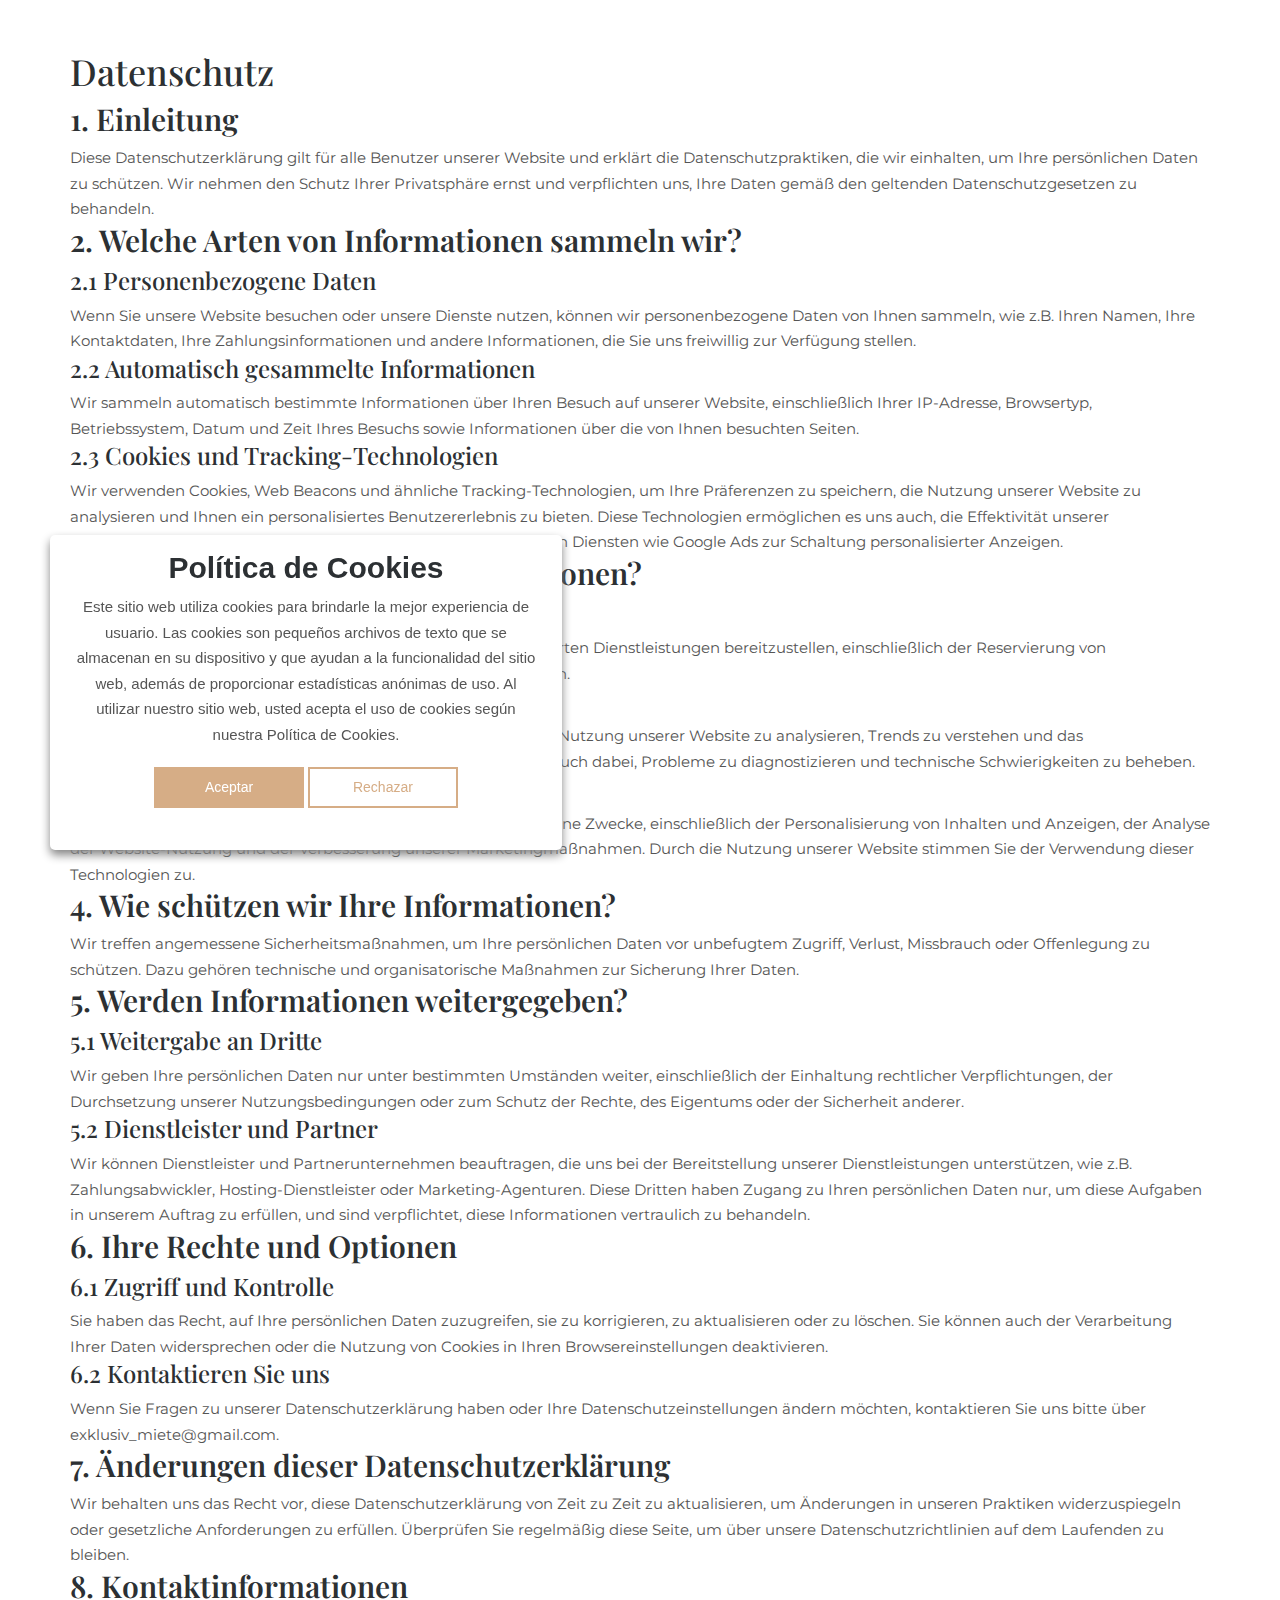
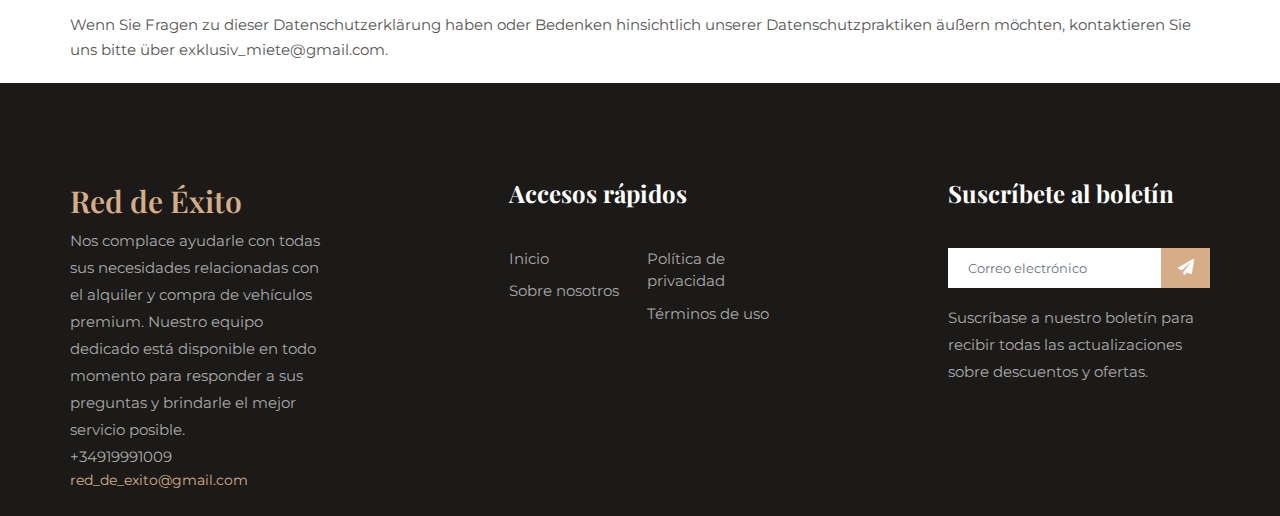
<file: privacy-policy.html>
<!DOCTYPE html>
<html lang="en">
    <head>
        <!-- Required meta tags -->
        <meta charset="utf-8" />
        <meta
            name="viewport"
            content="width=device-width, initial-scale=1, shrink-to-fit=no"
        />
        <title>Red de Éxito</title>
        <link rel="icon" href="img/favicon.png" />
        <!-- Bootstrap CSS -->
        <link rel="stylesheet" href="css/bootstrap.min.css" />
        <!-- animate CSS -->
        <link rel="stylesheet" href="css/animate.css" />
        <!-- owl carousel CSS -->
        <link rel="stylesheet" href="css/owl.carousel.min.css" />
        <!-- themify CSS -->
        <link rel="stylesheet" href="css/themify-icons.css" />
        <!-- flaticon CSS -->
        <link rel="stylesheet" href="css/flaticon.css" />
        <!-- font awesome CSS -->
        <link rel="stylesheet" href="css/magnific-popup.css" />
        <!-- swiper CSS -->
        <link rel="stylesheet" href="css/slick.css" />
        <link rel="stylesheet" href="css/gijgo.min.css" />
        <link rel="stylesheet" href="css/nice-select.css" />
        <link rel="stylesheet" href="css/all.css" />
        <!-- style CSS -->
        <link rel="stylesheet" href="css/style.css" />
    </head>

    <body>
        <!--::header part start::-->
        <header class="main_menu home_menu">
            <div class="container">
                <div class="row align-items-center">
                    <div class="col-lg-12">
                        <nav class="navbar navbar-expand-lg navbar-light">
                            <a class="navbar-brand" href="index.html">
                                <h2 style="color: #fff">Red de Éxito</h2>
                            </a>
                            <button
                                class="navbar-toggler"
                                type="button"
                                data-toggle="collapse"
                                data-target="#navbarSupportedContent"
                                aria-controls="navbarSupportedContent"
                                aria-expanded="false"
                                aria-label="Navigation umschalten"
                            >
                                <span class="navbar-toggler-icon"></span>
                            </button>

                            <div
                                class="collapse navbar-collapse main-menu-item justify-content-end"
                                id="navbarSupportedContent"
                            >
                                <ul class="navbar-nav">
                                    <li class="nav-item">
                                        <a class="nav-link" href="index.html"
                                            >Inicio</a
                                        >
                                    </li>
                                    <li class="nav-item">
                                        <a class="nav-link" href="about.html"
                                            >Sobre Nosotros</a
                                        >
                                    </li>
                                    <li class="nav-item">
                                        <a class="nav-link" href="blog.html"
                                            >Blog</a
                                        >
                                    </li>
                                    <li class="nav-item dropdown">
                                        <a
                                            class="nav-link dropdown-toggle"
                                            id="navbarDropdown"
                                            role="button"
                                            data-toggle="dropdown"
                                            aria-haspopup="true"
                                            aria-expanded="false"
                                        >
                                            Páginas
                                        </a>
                                        <div
                                            class="dropdown-menu"
                                            aria-labelledby="navbarDropdown"
                                        >
                                            <a
                                                class="dropdown-item"
                                                href="service.html"
                                                >Servicios</a
                                            >
                                            <a
                                                class="dropdown-item"
                                                href="stars.html"
                                                >Clientes Satisfechos</a
                                            >
                                        </div>
                                    </li>
                                    <li class="nav-item">
                                        <a class="nav-link" href="contact.html"
                                            >Contacto</a
                                        >
                                    </li>
                                </ul>
                            </div>
                        </nav>
                    </div>
                </div>
            </div>
        </header>
        <!-- Header part end-->
        <main>
            <article
                class="container additional-wrapper"
                style="margin-top: 30px"
            >
                <div class="page__content" style="padding: 20px 0px">
                    <header>
                        <h1>Datenschutz</h1>
                    </header>
                    <h2>1. Einleitung</h2>
                    <p>
                        Diese Datenschutzerklärung gilt für alle Benutzer
                        unserer Website und erklärt die Datenschutzpraktiken,
                        die wir einhalten, um Ihre persönlichen Daten zu
                        schützen. Wir nehmen den Schutz Ihrer Privatsphäre ernst
                        und verpflichten uns, Ihre Daten gemäß den geltenden
                        Datenschutzgesetzen zu behandeln.
                    </p>

                    <h2>2. Welche Arten von Informationen sammeln wir?</h2>
                    <h3>2.1 Personenbezogene Daten</h3>
                    <p>
                        Wenn Sie unsere Website besuchen oder unsere Dienste
                        nutzen, können wir personenbezogene Daten von Ihnen
                        sammeln, wie z.B. Ihren Namen, Ihre Kontaktdaten, Ihre
                        Zahlungsinformationen und andere Informationen, die Sie
                        uns freiwillig zur Verfügung stellen.
                    </p>
                    <h3>2.2 Automatisch gesammelte Informationen</h3>
                    <p>
                        Wir sammeln automatisch bestimmte Informationen über
                        Ihren Besuch auf unserer Website, einschließlich Ihrer
                        IP-Adresse, Browsertyp, Betriebssystem, Datum und Zeit
                        Ihres Besuchs sowie Informationen über die von Ihnen
                        besuchten Seiten.
                    </p>
                    <h3>2.3 Cookies und Tracking-Technologien</h3>
                    <p>
                        Wir verwenden Cookies, Web Beacons und ähnliche
                        Tracking-Technologien, um Ihre Präferenzen zu speichern,
                        die Nutzung unserer Website zu analysieren und Ihnen ein
                        personalisiertes Benutzererlebnis zu bieten. Diese
                        Technologien ermöglichen es uns auch, die Effektivität
                        unserer Marketingmaßnahmen zu messen, einschließlich der
                        Nutzung von Diensten wie Google Ads zur Schaltung
                        personalisierter Anzeigen.
                    </p>

                    <h2>3. Wie verwenden wir Ihre Informationen?</h2>
                    <h3>3.1 Zweck der Verarbeitung</h3>
                    <p>
                        Wir verwenden Ihre persönlichen Daten, um Ihnen die
                        angeforderten Dienstleistungen bereitzustellen,
                        einschließlich der Reservierung von Mietfahrzeugen und
                        anderer damit verbundener Dienstleistungen.
                    </p>
                    <h3>3.2 Analyse und Verbesserung</h3>
                    <p>
                        Wir verwenden automatisch gesammelte Informationen, um
                        die Nutzung unserer Website zu analysieren, Trends zu
                        verstehen und das Benutzererlebnis zu verbessern. Diese
                        Informationen helfen uns auch dabei, Probleme zu
                        diagnostizieren und technische Schwierigkeiten zu
                        beheben.
                    </p>
                    <h3>3.3 Cookies und Tracking-Technologien</h3>
                    <p>
                        Wir verwenden Cookies und ähnliche Technologien für
                        verschiedene Zwecke, einschließlich der Personalisierung
                        von Inhalten und Anzeigen, der Analyse der
                        Website-Nutzung und der Verbesserung unserer
                        Marketingmaßnahmen. Durch die Nutzung unserer Website
                        stimmen Sie der Verwendung dieser Technologien zu.
                    </p>

                    <h2>4. Wie schützen wir Ihre Informationen?</h2>
                    <p>
                        Wir treffen angemessene Sicherheitsmaßnahmen, um Ihre
                        persönlichen Daten vor unbefugtem Zugriff, Verlust,
                        Missbrauch oder Offenlegung zu schützen. Dazu gehören
                        technische und organisatorische Maßnahmen zur Sicherung
                        Ihrer Daten.
                    </p>

                    <h2>5. Werden Informationen weitergegeben?</h2>
                    <h3>5.1 Weitergabe an Dritte</h3>
                    <p>
                        Wir geben Ihre persönlichen Daten nur unter bestimmten
                        Umständen weiter, einschließlich der Einhaltung
                        rechtlicher Verpflichtungen, der Durchsetzung unserer
                        Nutzungsbedingungen oder zum Schutz der Rechte, des
                        Eigentums oder der Sicherheit anderer.
                    </p>
                    <h3>5.2 Dienstleister und Partner</h3>
                    <p>
                        Wir können Dienstleister und Partnerunternehmen
                        beauftragen, die uns bei der Bereitstellung unserer
                        Dienstleistungen unterstützen, wie z.B.
                        Zahlungsabwickler, Hosting-Dienstleister oder
                        Marketing-Agenturen. Diese Dritten haben Zugang zu Ihren
                        persönlichen Daten nur, um diese Aufgaben in unserem
                        Auftrag zu erfüllen, und sind verpflichtet, diese
                        Informationen vertraulich zu behandeln.
                    </p>

                    <h2>6. Ihre Rechte und Optionen</h2>
                    <h3>6.1 Zugriff und Kontrolle</h3>
                    <p>
                        Sie haben das Recht, auf Ihre persönlichen Daten
                        zuzugreifen, sie zu korrigieren, zu aktualisieren oder
                        zu löschen. Sie können auch der Verarbeitung Ihrer Daten
                        widersprechen oder die Nutzung von Cookies in Ihren
                        Browsereinstellungen deaktivieren.
                    </p>
                    <h3>6.2 Kontaktieren Sie uns</h3>
                    <p>
                        Wenn Sie Fragen zu unserer Datenschutzerklärung haben
                        oder Ihre Datenschutzeinstellungen ändern möchten,
                        kontaktieren Sie uns bitte über
                        exklusiv_miete@gmail.com.
                    </p>

                    <h2>7. Änderungen dieser Datenschutzerklärung</h2>
                    <p>
                        Wir behalten uns das Recht vor, diese
                        Datenschutzerklärung von Zeit zu Zeit zu aktualisieren,
                        um Änderungen in unseren Praktiken widerzuspiegeln oder
                        gesetzliche Anforderungen zu erfüllen. Überprüfen Sie
                        regelmäßig diese Seite, um über unsere
                        Datenschutzrichtlinien auf dem Laufenden zu bleiben.
                    </p>

                    <h2>8. Kontaktinformationen</h2>
                    <p>
                        Wenn Sie Fragen zu dieser Datenschutzerklärung haben
                        oder Bedenken hinsichtlich unserer Datenschutzpraktiken
                        äußern möchten, kontaktieren Sie uns bitte über
                        exklusiv_miete@gmail.com.
                    </p>
                </div>
            </article>
        </main>
        <!-- footer part start-->
        <footer class="footer-area">
            <div class="container">
                <div class="row justify-content-between">
                    <div class="col-xl-3 col-sm-6 col-md-3 col-lg-3">
                        <div class="single-footer-widget footer_1">
                            <h2 style="color: #d6ad86">Red de Éxito</h2>
                            <p>
                                Nos complace ayudarle con todas sus necesidades
                                relacionadas con el alquiler y compra de
                                vehículos premium. Nuestro equipo dedicado está
                                disponible en todo momento para responder a sus
                                preguntas y brindarle el mejor servicio posible.
                            </p>
                            <p>+34919991009</p>
                            <span>red_de_exito@gmail.com</span>
                        </div>
                    </div>
                    <div class="col-xl-3 col-sm-6 col-md-2 col-lg-3">
                        <div class="single-footer-widget footer_2">
                            <h4>Accesos rápidos</h4>
                            <div class="contact_info">
                                <ul>
                                    <li><a href="index.html">Inicio</a></li>
                                    <li>
                                        <a href="about.html">Sobre nosotros</a>
                                    </li>
                                    <li>
                                        <a href="privacy-policy.html"
                                            >Política de privacidad</a
                                        >
                                    </li>
                                    <li>
                                        <a href="terms-of-use.html"
                                            >Términos de uso</a
                                        >
                                    </li>
                                </ul>
                            </div>
                        </div>
                    </div>
                    <div class="col-xl-3 col-sm-6 col-md-4 col-lg-3">
                        <div class="single-footer-widget footer_3">
                            <h4>Suscríbete al boletín</h4>
                            <form action="#">
                                <div class="form-group">
                                    <div class="input-group mb-3">
                                        <input
                                            type="text"
                                            class="form-control"
                                            placeholder="Correo electrónico"
                                            onfocus="this.placeholder = ''"
                                            id="email"
                                        />
                                        <div class="input-group-append">
                                            <button
                                                class="btn"
                                                type="button"
                                                id="submit"
                                                onclick="sendForm()"
                                            >
                                                <i
                                                    class="fas fa-paper-plane"
                                                ></i>
                                            </button>
                                        </div>
                                        <div
                                            id="result"
                                            style="color: red; font-size: 12px"
                                        ></div>
                                    </div>
                                </div>
                            </form>
                            <p>
                                Suscríbase a nuestro boletín para recibir todas
                                las actualizaciones sobre descuentos y ofertas.
                            </p>
                        </div>
                    </div>
                </div>
            </div>
        </footer>

        <!-- footer part end-->

        <!-- Cookie banner -->
        <div class="cookie-wrapper show">
            <div>
                <i class="bx bx-cookie"></i>
                <h2 style="text-align: center">Política de Cookies</h2>
            </div>

            <div class="data">
                <p>
                    Este sitio web utiliza cookies para brindarle la mejor
                    experiencia de usuario. Las cookies son pequeños archivos de
                    texto que se almacenan en su dispositivo y que ayudan a la
                    funcionalidad del sitio web, además de proporcionar
                    estadísticas anónimas de uso. Al utilizar nuestro sitio web,
                    usted acepta el uso de cookies según nuestra Política de
                    Cookies.
                </p>
            </div>

            <div class="buttons">
                <button class="cookie-button" id="acceptBtn">Aceptar</button>
                <button class="cookie-button" id="declineBtn">Rechazar</button>
            </div>
        </div>
        <!-- End Cookie banner -->

        <!-- jquery plugins here-->
        <script src="https://code.jquery.com/jquery-3.6.0.min.js"></script>
        <!-- popper js -->
        <script src="js/popper.min.js"></script>
        <!-- bootstrap js -->
        <script src="js/bootstrap.min.js"></script>
        <!-- easing js -->
        <script src="js/jquery.magnific-popup.js"></script>
        <!-- swiper js -->
        <script src="js/swiper.min.js"></script>
        <!-- swiper js -->
        <script src="js/masonry.pkgd.js"></script>
        <!-- particles js -->
        <script src="js/owl.carousel.min.js"></script>
        <!-- swiper js -->
        <script src="js/slick.min.js"></script>
        <script src="js/gijgo.min.js"></script>
        <script src="js/jquery.nice-select.min.js"></script>
        <!-- custom js -->
        <script src="js/custom.js"></script>
        <script src="js/contact-form.js"></script>
        <script src="js/cookiebanner.js"></script>
    </body>
</html>
</file>
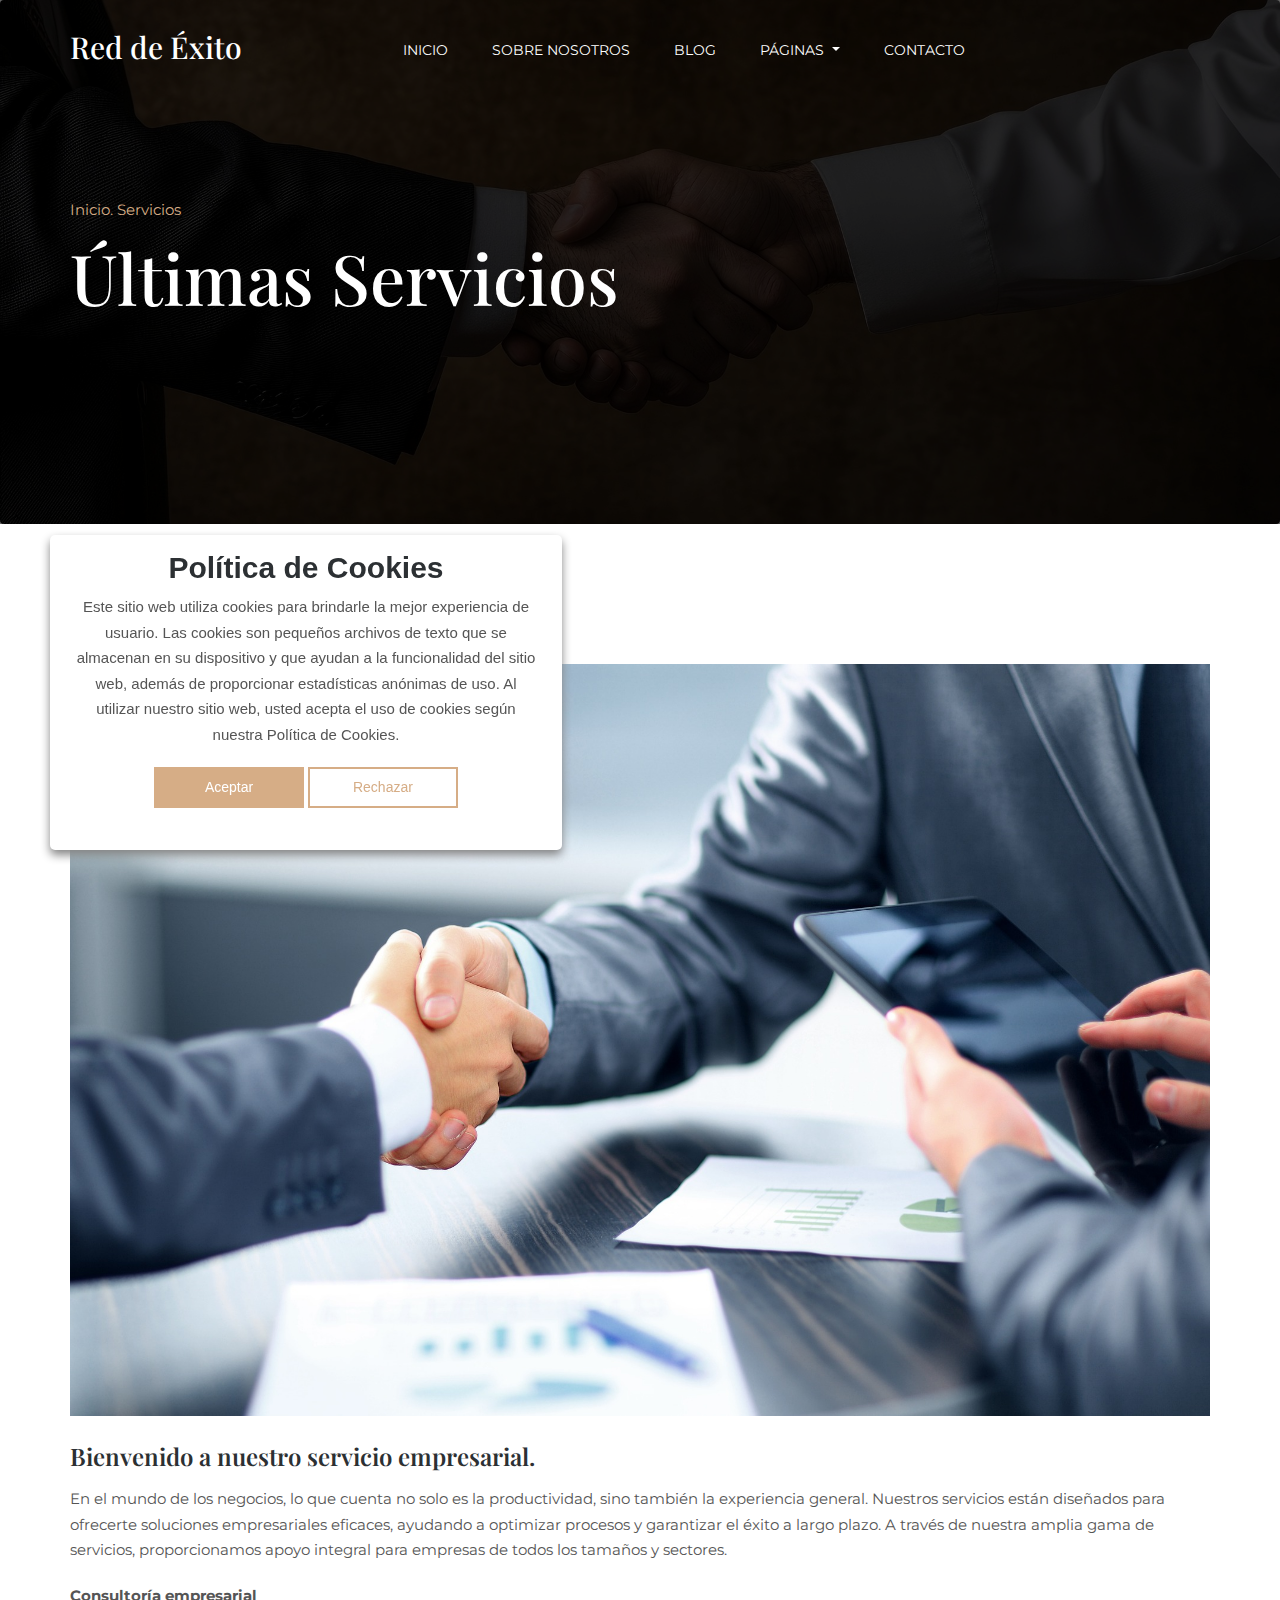
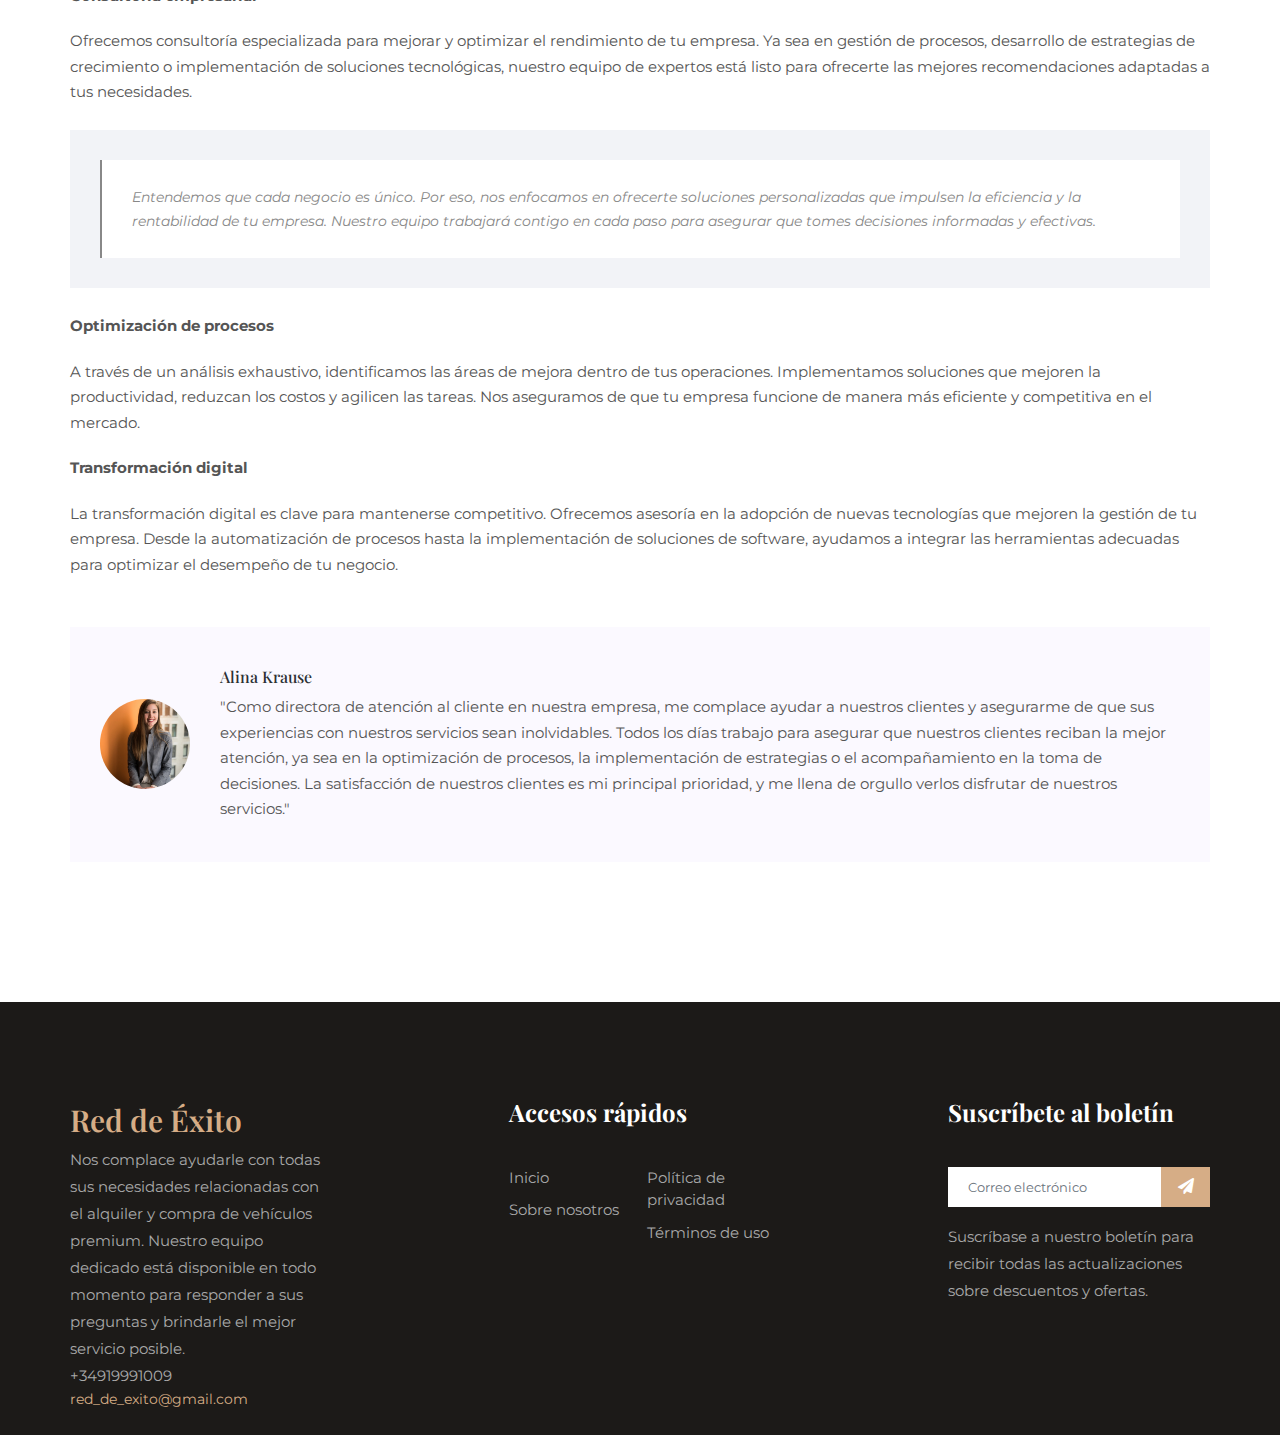
<file: service.html>
<!DOCTYPE html>
<html lang="en">
    <head>
        <!-- Required meta tags -->
        <meta charset="utf-8" />
        <meta
            name="viewport"
            content="width=device-width, initial-scale=1, shrink-to-fit=no"
        />
        <title>Red de Éxito</title>
        <link rel="icon" href="img/favicon.png" />
        <!-- Bootstrap CSS -->
        <link rel="stylesheet" href="css/bootstrap.min.css" />
        <!-- animate CSS -->
        <link rel="stylesheet" href="css/animate.css" />
        <!-- owl carousel CSS -->
        <link rel="stylesheet" href="css/owl.carousel.min.css" />
        <!-- themify CSS -->
        <link rel="stylesheet" href="css/themify-icons.css" />
        <!-- flaticon CSS -->
        <link rel="stylesheet" href="css/flaticon.css" />
        <!-- font awesome CSS -->
        <link rel="stylesheet" href="css/magnific-popup.css" />
        <!-- swiper CSS -->
        <link rel="stylesheet" href="css/slick.css" />
        <link rel="stylesheet" href="css/gijgo.min.css" />
        <link rel="stylesheet" href="css/nice-select.css" />
        <link rel="stylesheet" href="css/all.css" />
        <!-- style CSS -->
        <link rel="stylesheet" href="css/style.css" />
    </head>

    <body>
        <!--::header part start::-->
        <header class="main_menu home_menu">
            <div class="container">
                <div class="row align-items-center">
                    <div class="col-lg-12">
                        <nav class="navbar navbar-expand-lg navbar-light">
                            <a class="navbar-brand" href="index.html">
                                <h2 style="color: #fff">Red de Éxito</h2>
                            </a>
                            <button
                                class="navbar-toggler"
                                type="button"
                                data-toggle="collapse"
                                data-target="#navbarSupportedContent"
                                aria-controls="navbarSupportedContent"
                                aria-expanded="false"
                                aria-label="Navigation umschalten"
                            >
                                <span class="navbar-toggler-icon"></span>
                            </button>

                            <div
                                class="collapse navbar-collapse main-menu-item justify-content-end"
                                id="navbarSupportedContent"
                            >
                                <ul class="navbar-nav">
                                    <li class="nav-item">
                                        <a class="nav-link" href="index.html"
                                            >Inicio</a
                                        >
                                    </li>
                                    <li class="nav-item">
                                        <a class="nav-link" href="about.html"
                                            >Sobre Nosotros</a
                                        >
                                    </li>
                                    <li class="nav-item">
                                        <a class="nav-link" href="blog.html"
                                            >Blog</a
                                        >
                                    </li>
                                    <li class="nav-item dropdown">
                                        <a
                                            class="nav-link dropdown-toggle"
                                            id="navbarDropdown"
                                            role="button"
                                            data-toggle="dropdown"
                                            aria-haspopup="true"
                                            aria-expanded="false"
                                        >
                                            Páginas
                                        </a>
                                        <div
                                            class="dropdown-menu"
                                            aria-labelledby="navbarDropdown"
                                        >
                                            <a
                                                class="dropdown-item"
                                                href="service.html"
                                                >Servicios</a
                                            >
                                            <a
                                                class="dropdown-item"
                                                href="stars.html"
                                                >Clientes Satisfechos</a
                                            >
                                        </div>
                                    </li>
                                    <li class="nav-item">
                                        <a class="nav-link" href="contact.html"
                                            >Contacto</a
                                        >
                                    </li>
                                </ul>
                            </div>
                        </nav>
                    </div>
                </div>
            </div>
        </header>
        <!-- Header part end-->

        <!-- breadcrumb start-->
        <section class="breadcrumb breadcrumb_bg">
            <div class="container">
                <div class="row">
                    <div class="col-lg-12">
                        <div class="breadcrumb_iner">
                            <div class="breadcrumb_iner_item">
                                <p>Inicio. Servicios</p>
                                <h2>Últimas Servicios</h2>
                            </div>
                        </div>
                    </div>
                </div>
            </div>
        </section>
        <!-- breadcrumb start-->

        <!--================Blog Area =================-->
        <section class="blog_area single-post-area section_padding">
            <div class="container">
                <div class="row">
                    <div class="col-lg-12 posts-list">
                        <div class="single-post">
                            <div class="feature-img">
                                <img
                                    class="img-fluid"
                                    src="img/service1.jpg"
                                    alt=""
                                />
                            </div>
                            <div class="blog_details">
                                <h2>
                                    Bienvenido a nuestro servicio empresarial.
                                </h2>
                                <p class="excert">
                                    En el mundo de los negocios, lo que cuenta
                                    no solo es la productividad, sino también la
                                    experiencia general. Nuestros servicios
                                    están diseñados para ofrecerte soluciones
                                    empresariales eficaces, ayudando a optimizar
                                    procesos y garantizar el éxito a largo
                                    plazo. A través de nuestra amplia gama de
                                    servicios, proporcionamos apoyo integral
                                    para empresas de todos los tamaños y
                                    sectores.
                                </p>
                                <p>
                                    <strong>Consultoría empresarial</strong>
                                </p>
                                <p>
                                    Ofrecemos consultoría especializada para
                                    mejorar y optimizar el rendimiento de tu
                                    empresa. Ya sea en gestión de procesos,
                                    desarrollo de estrategias de crecimiento o
                                    implementación de soluciones tecnológicas,
                                    nuestro equipo de expertos está listo para
                                    ofrecerte las mejores recomendaciones
                                    adaptadas a tus necesidades.
                                </p>
                                <div class="quote-wrapper">
                                    <div class="quotes">
                                        Entendemos que cada negocio es único.
                                        Por eso, nos enfocamos en ofrecerte
                                        soluciones personalizadas que impulsen
                                        la eficiencia y la rentabilidad de tu
                                        empresa. Nuestro equipo trabajará
                                        contigo en cada paso para asegurar que
                                        tomes decisiones informadas y efectivas.
                                    </div>
                                </div>
                                <p><strong>Optimización de procesos</strong></p>
                                <p>
                                    A través de un análisis exhaustivo,
                                    identificamos las áreas de mejora dentro de
                                    tus operaciones. Implementamos soluciones
                                    que mejoren la productividad, reduzcan los
                                    costos y agilicen las tareas. Nos aseguramos
                                    de que tu empresa funcione de manera más
                                    eficiente y competitiva en el mercado.
                                </p>
                                <p><strong>Transformación digital</strong></p>
                                <p>
                                    La transformación digital es clave para
                                    mantenerse competitivo. Ofrecemos asesoría
                                    en la adopción de nuevas tecnologías que
                                    mejoren la gestión de tu empresa. Desde la
                                    automatización de procesos hasta la
                                    implementación de soluciones de software,
                                    ayudamos a integrar las herramientas
                                    adecuadas para optimizar el desempeño de tu
                                    negocio.
                                </p>
                            </div>
                        </div>
                        <div class="blog-author">
                            <div class="media align-items-center">
                                <img
                                    src="img/team-5.jpg"
                                    style="object-fit: cover"
                                    alt=""
                                />
                                <div class="media-body">
                                    <a href="#">
                                        <h4>Alina Krause</h4>
                                    </a>
                                    <p>
                                        "Como directora de atención al cliente
                                        en nuestra empresa, me complace ayudar a
                                        nuestros clientes y asegurarme de que
                                        sus experiencias con nuestros servicios
                                        sean inolvidables. Todos los días
                                        trabajo para asegurar que nuestros
                                        clientes reciban la mejor atención, ya
                                        sea en la optimización de procesos, la
                                        implementación de estrategias o el
                                        acompañamiento en la toma de decisiones.
                                        La satisfacción de nuestros clientes es
                                        mi principal prioridad, y me llena de
                                        orgullo verlos disfrutar de nuestros
                                        servicios."
                                    </p>
                                </div>
                            </div>
                        </div>
                    </div>
                </div>
            </div>
        </section>
        <!--================Blog Area end =================-->

        <!-- footer part start-->
        <footer class="footer-area">
            <div class="container">
                <div class="row justify-content-between">
                    <div class="col-xl-3 col-sm-6 col-md-3 col-lg-3">
                        <div class="single-footer-widget footer_1">
                            <h2 style="color: #d6ad86">Red de Éxito</h2>
                            <p>
                                Nos complace ayudarle con todas sus necesidades
                                relacionadas con el alquiler y compra de
                                vehículos premium. Nuestro equipo dedicado está
                                disponible en todo momento para responder a sus
                                preguntas y brindarle el mejor servicio posible.
                            </p>
                            <p>+34919991009</p>
                            <span>red_de_exito@gmail.com</span>
                        </div>
                    </div>
                    <div class="col-xl-3 col-sm-6 col-md-2 col-lg-3">
                        <div class="single-footer-widget footer_2">
                            <h4>Accesos rápidos</h4>
                            <div class="contact_info">
                                <ul>
                                    <li><a href="index.html">Inicio</a></li>
                                    <li>
                                        <a href="about.html">Sobre nosotros</a>
                                    </li>
                                    <li>
                                        <a href="privacy-policy.html"
                                            >Política de privacidad</a
                                        >
                                    </li>
                                    <li>
                                        <a href="terms-of-use.html"
                                            >Términos de uso</a
                                        >
                                    </li>
                                </ul>
                            </div>
                        </div>
                    </div>
                    <div class="col-xl-3 col-sm-6 col-md-4 col-lg-3">
                        <div class="single-footer-widget footer_3">
                            <h4>Suscríbete al boletín</h4>
                            <form action="#">
                                <div class="form-group">
                                    <div class="input-group mb-3">
                                        <input
                                            type="text"
                                            class="form-control"
                                            placeholder="Correo electrónico"
                                            onfocus="this.placeholder = ''"
                                            id="email"
                                        />
                                        <div class="input-group-append">
                                            <button
                                                class="btn"
                                                type="button"
                                                id="submit"
                                                onclick="sendForm()"
                                            >
                                                <i
                                                    class="fas fa-paper-plane"
                                                ></i>
                                            </button>
                                        </div>
                                        <div
                                            id="result"
                                            style="color: red; font-size: 12px"
                                        ></div>
                                    </div>
                                </div>
                            </form>
                            <p>
                                Suscríbase a nuestro boletín para recibir todas
                                las actualizaciones sobre descuentos y ofertas.
                            </p>
                        </div>
                    </div>
                </div>
            </div>
        </footer>

        <!-- footer part end-->

        <!-- Cookie banner -->
        <div class="cookie-wrapper show">
            <div>
                <i class="bx bx-cookie"></i>
                <h2 style="text-align: center">Política de Cookies</h2>
            </div>

            <div class="data">
                <p>
                    Este sitio web utiliza cookies para brindarle la mejor
                    experiencia de usuario. Las cookies son pequeños archivos de
                    texto que se almacenan en su dispositivo y que ayudan a la
                    funcionalidad del sitio web, además de proporcionar
                    estadísticas anónimas de uso. Al utilizar nuestro sitio web,
                    usted acepta el uso de cookies según nuestra Política de
                    Cookies.
                </p>
            </div>

            <div class="buttons">
                <button class="cookie-button" id="acceptBtn">Aceptar</button>
                <button class="cookie-button" id="declineBtn">Rechazar</button>
            </div>
        </div>
        <!-- End Cookie banner -->

        <!-- jquery plugins here-->
        <script src="https://code.jquery.com/jquery-3.6.0.min.js"></script>
        <!-- popper js -->
        <script src="js/popper.min.js"></script>
        <!-- bootstrap js -->
        <script src="js/bootstrap.min.js"></script>
        <!-- easing js -->
        <script src="js/jquery.magnific-popup.js"></script>
        <!-- swiper js -->
        <script src="js/swiper.min.js"></script>
        <!-- swiper js -->
        <script src="js/masonry.pkgd.js"></script>
        <!-- particles js -->
        <script src="js/owl.carousel.min.js"></script>
        <!-- swiper js -->
        <script src="js/slick.min.js"></script>
        <script src="js/gijgo.min.js"></script>
        <script src="js/jquery.nice-select.min.js"></script>
        <!-- custom js -->
        <script src="js/custom.js"></script>
        <script src="js/contact-form.js"></script>
        <script src="js/cookiebanner.js"></script>
    </body>
</html>
</file>
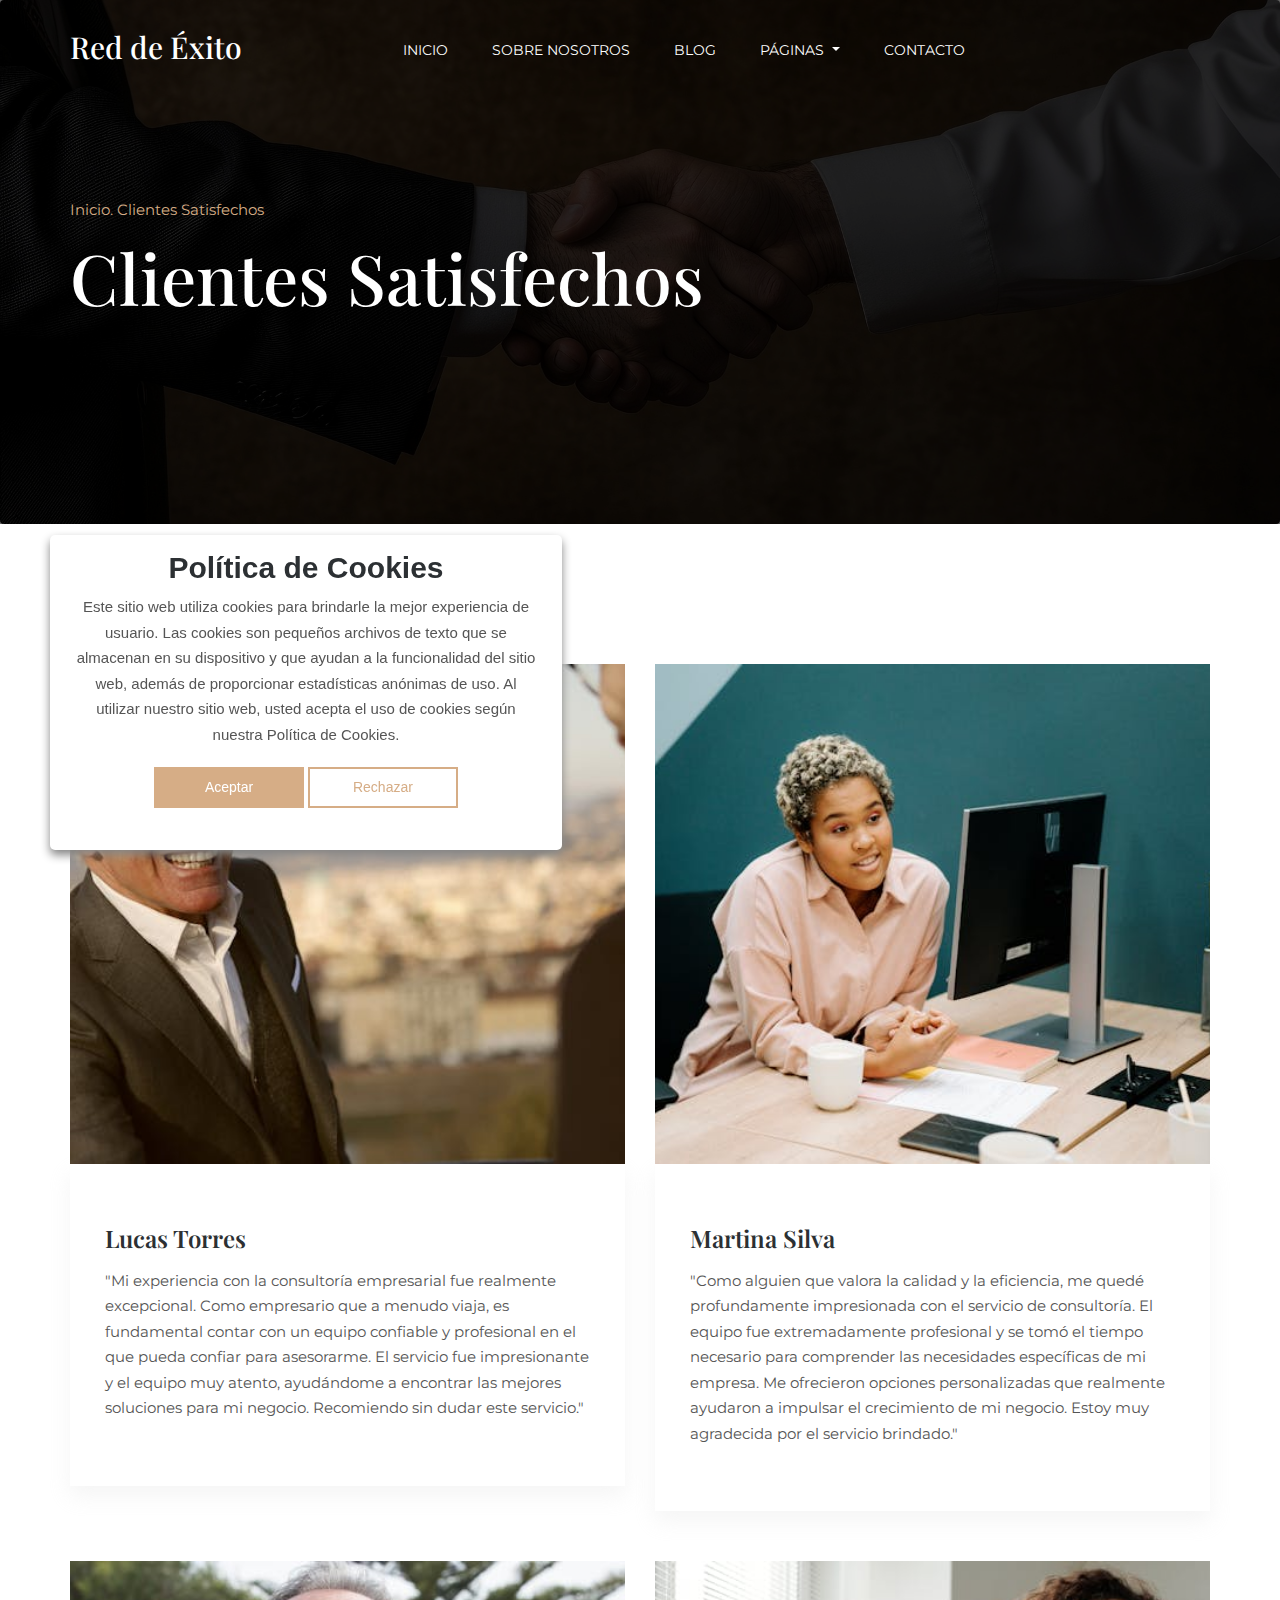
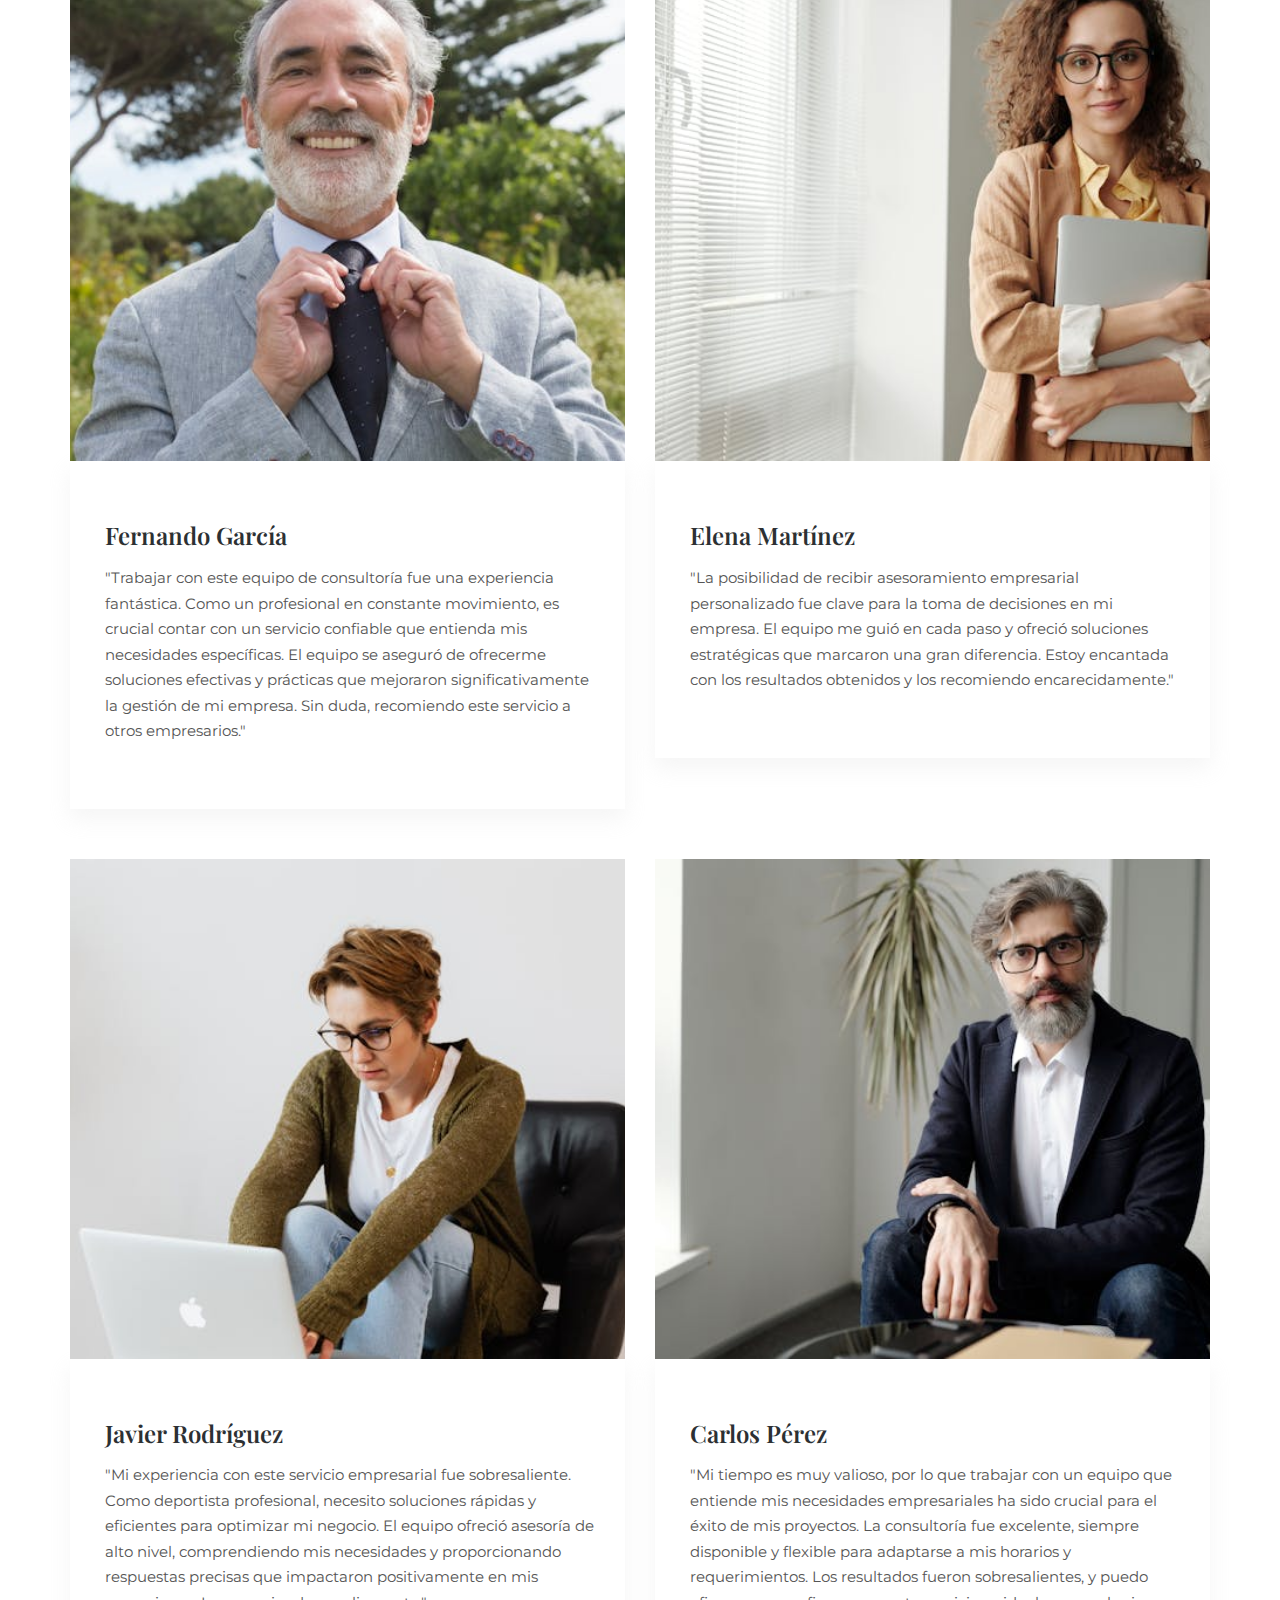
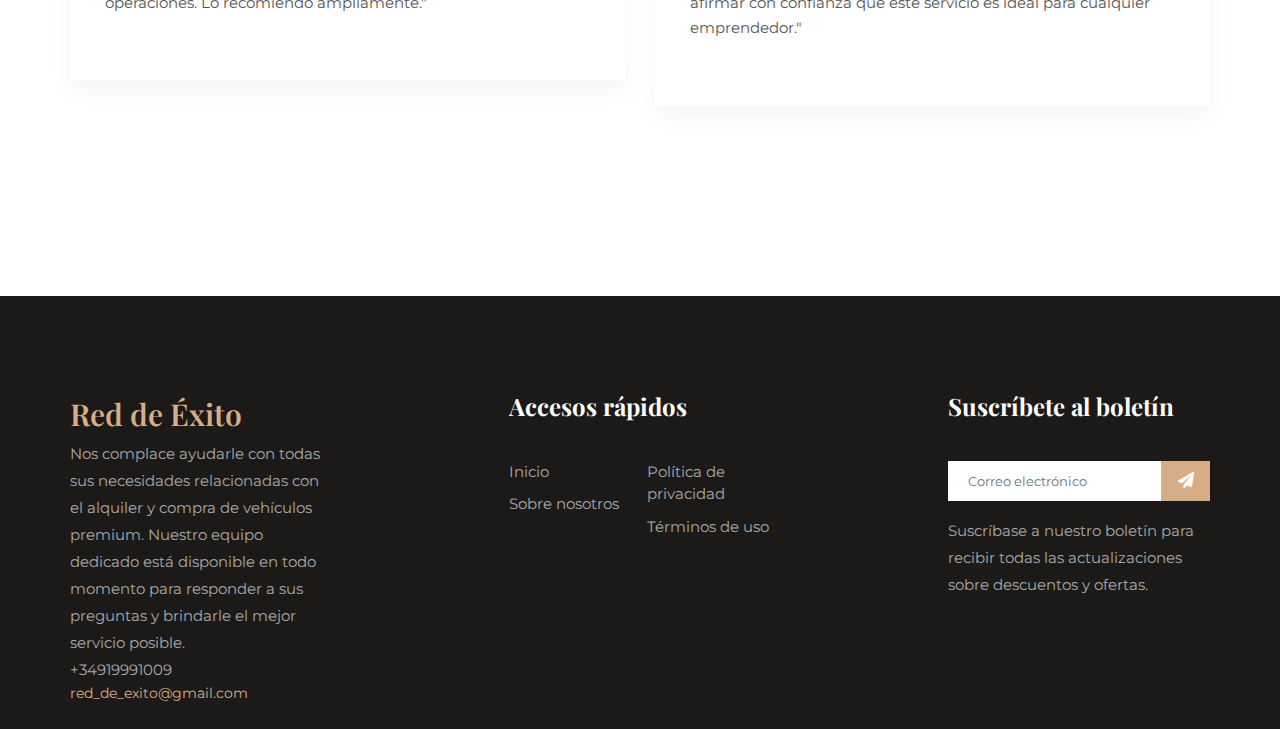
<file: stars.html>
<!DOCTYPE html>
<html lang="en">
    <head>
        <!-- Required meta tags -->
        <meta charset="utf-8" />
        <meta
            name="viewport"
            content="width=device-width, initial-scale=1, shrink-to-fit=no"
        />
        <title>Red de Éxito</title>
        <link rel="icon" href="img/favicon.png" />
        <!-- Bootstrap CSS -->
        <link rel="stylesheet" href="css/bootstrap.min.css" />
        <!-- animate CSS -->
        <link rel="stylesheet" href="css/animate.css" />
        <!-- owl carousel CSS -->
        <link rel="stylesheet" href="css/owl.carousel.min.css" />
        <!-- themify CSS -->
        <link rel="stylesheet" href="css/themify-icons.css" />
        <!-- flaticon CSS -->
        <link rel="stylesheet" href="css/flaticon.css" />
        <!-- font awesome CSS -->
        <link rel="stylesheet" href="css/magnific-popup.css" />
        <!-- swiper CSS -->
        <link rel="stylesheet" href="css/slick.css" />
        <link rel="stylesheet" href="css/gijgo.min.css" />
        <link rel="stylesheet" href="css/nice-select.css" />
        <link rel="stylesheet" href="css/all.css" />
        <!-- style CSS -->
        <link rel="stylesheet" href="css/style.css" />
    </head>

    <body>
        <!--::header part start::-->
        <header class="main_menu home_menu">
            <div class="container">
                <div class="row align-items-center">
                    <div class="col-lg-12">
                        <nav class="navbar navbar-expand-lg navbar-light">
                            <a class="navbar-brand" href="index.html">
                                <h2 style="color: #fff">Red de Éxito</h2>
                            </a>
                            <button
                                class="navbar-toggler"
                                type="button"
                                data-toggle="collapse"
                                data-target="#navbarSupportedContent"
                                aria-controls="navbarSupportedContent"
                                aria-expanded="false"
                                aria-label="Navigation umschalten"
                            >
                                <span class="navbar-toggler-icon"></span>
                            </button>

                            <div
                                class="collapse navbar-collapse main-menu-item justify-content-end"
                                id="navbarSupportedContent"
                            >
                                <ul class="navbar-nav">
                                    <li class="nav-item">
                                        <a class="nav-link" href="index.html"
                                            >Inicio</a
                                        >
                                    </li>
                                    <li class="nav-item">
                                        <a class="nav-link" href="about.html"
                                            >Sobre Nosotros</a
                                        >
                                    </li>
                                    <li class="nav-item">
                                        <a class="nav-link" href="blog.html"
                                            >Blog</a
                                        >
                                    </li>
                                    <li class="nav-item dropdown">
                                        <a
                                            class="nav-link dropdown-toggle"
                                            id="navbarDropdown"
                                            role="button"
                                            data-toggle="dropdown"
                                            aria-haspopup="true"
                                            aria-expanded="false"
                                        >
                                            Páginas
                                        </a>
                                        <div
                                            class="dropdown-menu"
                                            aria-labelledby="navbarDropdown"
                                        >
                                            <a
                                                class="dropdown-item"
                                                href="service.html"
                                                >Servicios</a
                                            >
                                            <a
                                                class="dropdown-item"
                                                href="stars.html"
                                                >Clientes Satisfechos</a
                                            >
                                        </div>
                                    </li>
                                    <li class="nav-item">
                                        <a class="nav-link" href="contact.html"
                                            >Contacto</a
                                        >
                                    </li>
                                </ul>
                            </div>
                        </nav>
                    </div>
                </div>
            </div>
        </header>
        <!-- Header part end-->

        <!-- breadcrumb start-->
        <section class="breadcrumb breadcrumb_bg">
            <div class="container">
                <div class="row">
                    <div class="col-lg-12">
                        <div class="breadcrumb_iner">
                            <div class="breadcrumb_iner_item">
                                <p>Inicio. Clientes Satisfechos</p>
                                <h2>Clientes Satisfechos</h2>
                            </div>
                        </div>
                    </div>
                </div>
            </div>
        </section>
        <!-- breadcrumb start-->

        <!--================Blog Area =================-->
        <section class="blog_area section_padding" id="stars">
            <div class="container">
                <div class="row">
                    <article class="blog_item col-md-6">
                        <div class="blog_item_img">
                            <img
                                class="card-img rounded-0"
                                src="img/star1.jpg"
                                alt=""
                            />
                        </div>

                        <div class="blog_details">
                            <a class="d-inline-block">
                                <h2>Lucas Torres</h2>
                            </a>
                            <p>
                                "Mi experiencia con la consultoría empresarial
                                fue realmente excepcional. Como empresario que a
                                menudo viaja, es fundamental contar con un
                                equipo confiable y profesional en el que pueda
                                confiar para asesorarme. El servicio fue
                                impresionante y el equipo muy atento, ayudándome
                                a encontrar las mejores soluciones para mi
                                negocio. Recomiendo sin dudar este servicio."
                            </p>
                        </div>
                    </article>

                    <article class="blog_item col-md-6">
                        <div class="blog_item_img">
                            <img
                                class="card-img rounded-0"
                                src="img/star2.jpg"
                                alt=""
                            />
                        </div>

                        <div class="blog_details">
                            <a class="d-inline-block">
                                <h2>Martina Silva</h2>
                            </a>
                            <p>
                                "Como alguien que valora la calidad y la
                                eficiencia, me quedé profundamente impresionada
                                con el servicio de consultoría. El equipo fue
                                extremadamente profesional y se tomó el tiempo
                                necesario para comprender las necesidades
                                específicas de mi empresa. Me ofrecieron
                                opciones personalizadas que realmente ayudaron a
                                impulsar el crecimiento de mi negocio. Estoy muy
                                agradecida por el servicio brindado."
                            </p>
                        </div>
                    </article>

                    <article class="blog_item col-md-6">
                        <div class="blog_item_img">
                            <img
                                class="card-img rounded-0"
                                src="img/star3.jpg"
                                alt=""
                            />
                        </div>

                        <div class="blog_details">
                            <a class="d-inline-block">
                                <h2>Fernando García</h2>
                            </a>
                            <p>
                                "Trabajar con este equipo de consultoría fue una
                                experiencia fantástica. Como un profesional en
                                constante movimiento, es crucial contar con un
                                servicio confiable que entienda mis necesidades
                                específicas. El equipo se aseguró de ofrecerme
                                soluciones efectivas y prácticas que mejoraron
                                significativamente la gestión de mi empresa. Sin
                                duda, recomiendo este servicio a otros
                                empresarios."
                            </p>
                        </div>
                    </article>

                    <article class="blog_item col-md-6">
                        <div class="blog_item_img">
                            <img
                                class="card-img rounded-0"
                                src="img/star4.jpg"
                                alt=""
                            />
                        </div>

                        <div class="blog_details">
                            <a class="d-inline-block">
                                <h2>Elena Martínez</h2>
                            </a>
                            <p>
                                "La posibilidad de recibir asesoramiento
                                empresarial personalizado fue clave para la toma
                                de decisiones en mi empresa. El equipo me guió
                                en cada paso y ofreció soluciones estratégicas
                                que marcaron una gran diferencia. Estoy
                                encantada con los resultados obtenidos y los
                                recomiendo encarecidamente."
                            </p>
                        </div>
                    </article>

                    <article class="blog_item col-md-6">
                        <div class="blog_item_img">
                            <img
                                class="card-img rounded-0"
                                src="img/star5.jpg"
                                alt=""
                            />
                        </div>

                        <div class="blog_details">
                            <a class="d-inline-block">
                                <h2>Javier Rodríguez</h2>
                            </a>
                            <p>
                                "Mi experiencia con este servicio empresarial
                                fue sobresaliente. Como deportista profesional,
                                necesito soluciones rápidas y eficientes para
                                optimizar mi negocio. El equipo ofreció asesoría
                                de alto nivel, comprendiendo mis necesidades y
                                proporcionando respuestas precisas que
                                impactaron positivamente en mis operaciones. Lo
                                recomiendo ampliamente."
                            </p>
                        </div>
                    </article>

                    <article class="blog_item col-md-6">
                        <div class="blog_item_img">
                            <img
                                class="card-img rounded-0"
                                src="img/star6.jpg"
                                alt=""
                            />
                        </div>

                        <div class="blog_details">
                            <a class="d-inline-block">
                                <h2>Carlos Pérez</h2>
                            </a>
                            <p>
                                "Mi tiempo es muy valioso, por lo que trabajar
                                con un equipo que entiende mis necesidades
                                empresariales ha sido crucial para el éxito de
                                mis proyectos. La consultoría fue excelente,
                                siempre disponible y flexible para adaptarse a
                                mis horarios y requerimientos. Los resultados
                                fueron sobresalientes, y puedo afirmar con
                                confianza que este servicio es ideal para
                                cualquier emprendedor."
                            </p>
                        </div>
                    </article>
                </div>
            </div>
        </section>
        <!--================Blog Area =================-->

        <!-- footer part start-->
        <footer class="footer-area">
            <div class="container">
                <div class="row justify-content-between">
                    <div class="col-xl-3 col-sm-6 col-md-3 col-lg-3">
                        <div class="single-footer-widget footer_1">
                            <h2 style="color: #d6ad86">Red de Éxito</h2>
                            <p>
                                Nos complace ayudarle con todas sus necesidades
                                relacionadas con el alquiler y compra de
                                vehículos premium. Nuestro equipo dedicado está
                                disponible en todo momento para responder a sus
                                preguntas y brindarle el mejor servicio posible.
                            </p>
                            <p>+34919991009</p>
                            <span>red_de_exito@gmail.com</span>
                        </div>
                    </div>
                    <div class="col-xl-3 col-sm-6 col-md-2 col-lg-3">
                        <div class="single-footer-widget footer_2">
                            <h4>Accesos rápidos</h4>
                            <div class="contact_info">
                                <ul>
                                    <li><a href="index.html">Inicio</a></li>
                                    <li>
                                        <a href="about.html">Sobre nosotros</a>
                                    </li>
                                    <li>
                                        <a href="privacy-policy.html"
                                            >Política de privacidad</a
                                        >
                                    </li>
                                    <li>
                                        <a href="terms-of-use.html"
                                            >Términos de uso</a
                                        >
                                    </li>
                                </ul>
                            </div>
                        </div>
                    </div>
                    <div class="col-xl-3 col-sm-6 col-md-4 col-lg-3">
                        <div class="single-footer-widget footer_3">
                            <h4>Suscríbete al boletín</h4>
                            <form action="#">
                                <div class="form-group">
                                    <div class="input-group mb-3">
                                        <input
                                            type="text"
                                            class="form-control"
                                            placeholder="Correo electrónico"
                                            onfocus="this.placeholder = ''"
                                            id="email"
                                        />
                                        <div class="input-group-append">
                                            <button
                                                class="btn"
                                                type="button"
                                                id="submit"
                                                onclick="sendForm()"
                                            >
                                                <i
                                                    class="fas fa-paper-plane"
                                                ></i>
                                            </button>
                                        </div>
                                        <div
                                            id="result"
                                            style="color: red; font-size: 12px"
                                        ></div>
                                    </div>
                                </div>
                            </form>
                            <p>
                                Suscríbase a nuestro boletín para recibir todas
                                las actualizaciones sobre descuentos y ofertas.
                            </p>
                        </div>
                    </div>
                </div>
            </div>
        </footer>

        <!-- footer part end-->

        <!-- Cookie banner -->
        <div class="cookie-wrapper show">
            <div>
                <i class="bx bx-cookie"></i>
                <h2 style="text-align: center">Política de Cookies</h2>
            </div>

            <div class="data">
                <p>
                    Este sitio web utiliza cookies para brindarle la mejor
                    experiencia de usuario. Las cookies son pequeños archivos de
                    texto que se almacenan en su dispositivo y que ayudan a la
                    funcionalidad del sitio web, además de proporcionar
                    estadísticas anónimas de uso. Al utilizar nuestro sitio web,
                    usted acepta el uso de cookies según nuestra Política de
                    Cookies.
                </p>
            </div>

            <div class="buttons">
                <button class="cookie-button" id="acceptBtn">Aceptar</button>
                <button class="cookie-button" id="declineBtn">Rechazar</button>
            </div>
        </div>
        <!-- End Cookie banner -->

        <!-- jquery plugins here-->
        <script src="https://code.jquery.com/jquery-3.6.0.min.js"></script>
        <!-- popper js -->
        <script src="js/popper.min.js"></script>
        <!-- bootstrap js -->
        <script src="js/bootstrap.min.js"></script>
        <!-- easing js -->
        <script src="js/jquery.magnific-popup.js"></script>
        <!-- swiper js -->
        <script src="js/swiper.min.js"></script>
        <!-- swiper js -->
        <script src="js/masonry.pkgd.js"></script>
        <!-- particles js -->
        <script src="js/owl.carousel.min.js"></script>
        <!-- swiper js -->
        <script src="js/slick.min.js"></script>
        <script src="js/gijgo.min.js"></script>
        <script src="js/jquery.nice-select.min.js"></script>
        <!-- custom js -->
        <script src="js/custom.js"></script>
        <script src="js/contact-form.js"></script>
        <script src="js/cookiebanner.js"></script>
    </body>
</html>
</file>
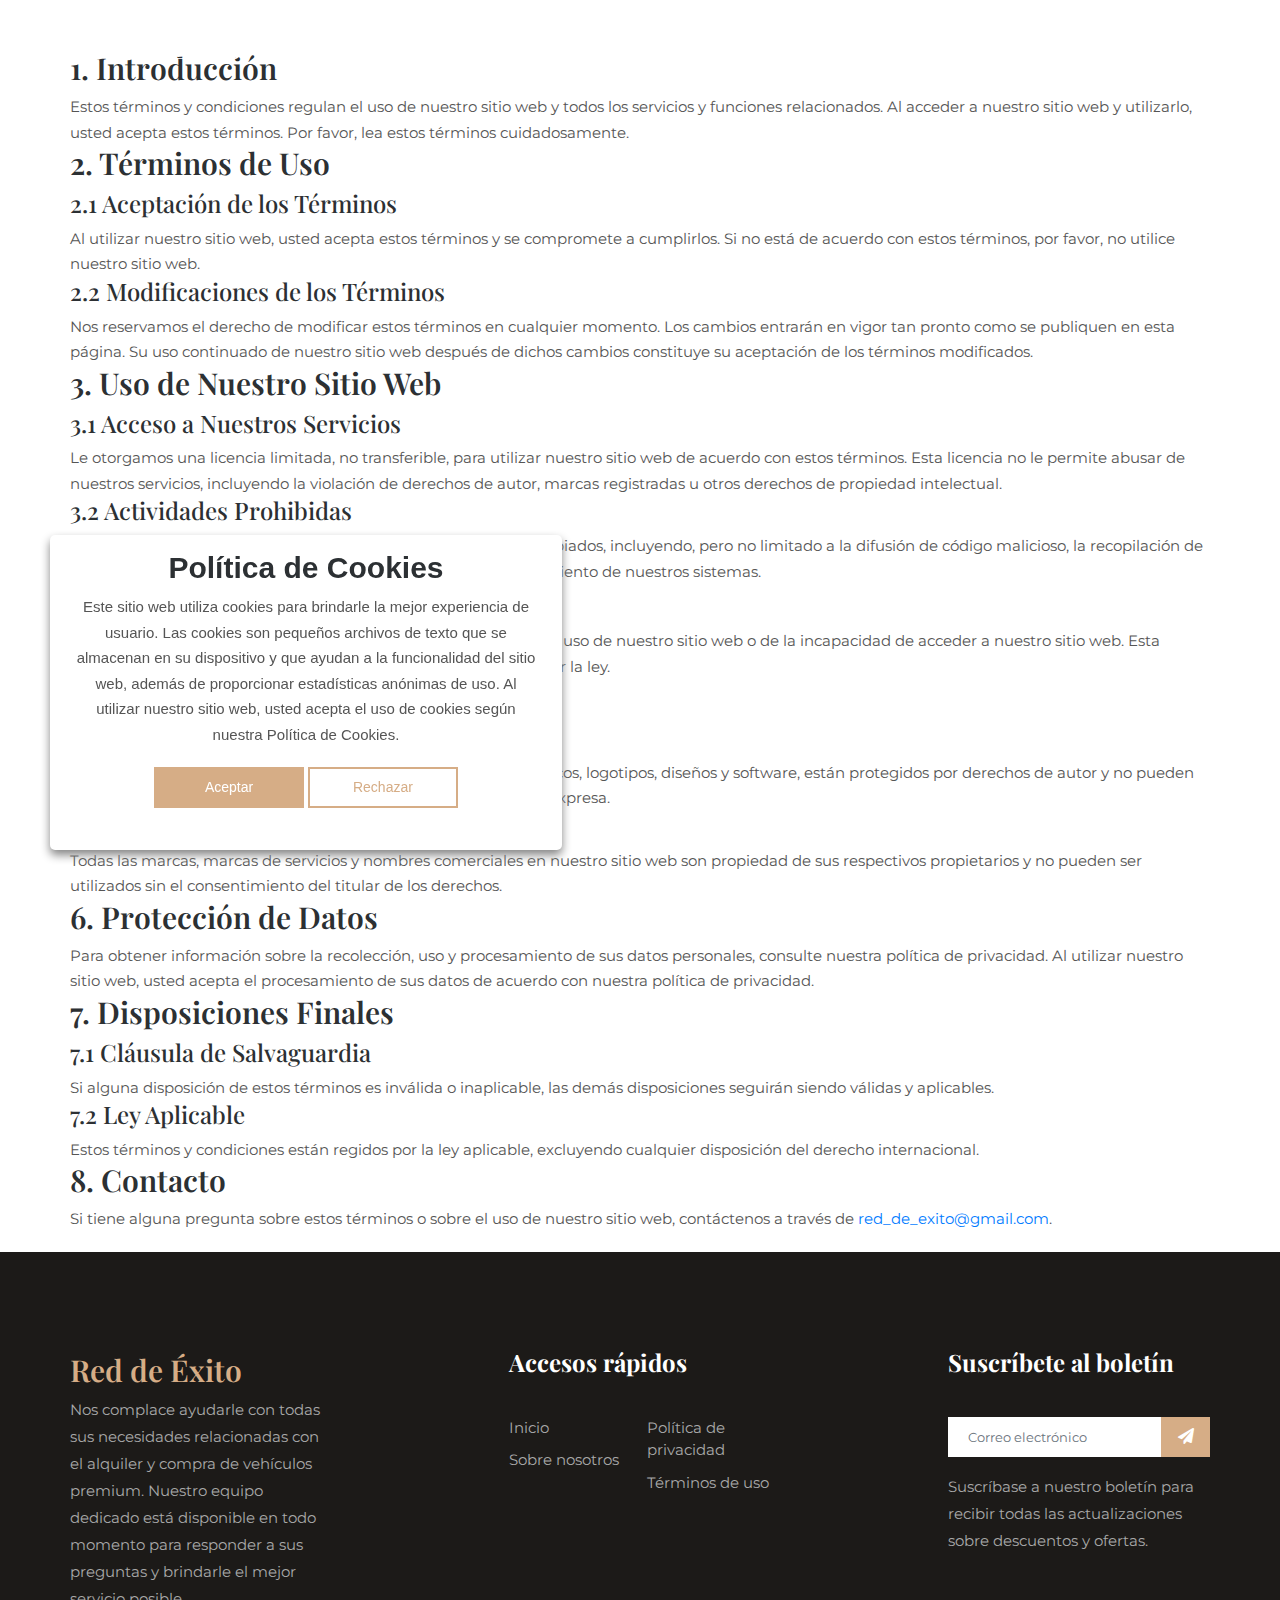
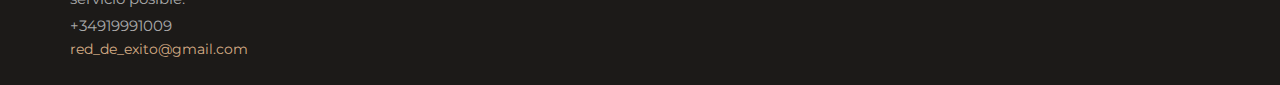
<file: terms-of-use.html>
<!DOCTYPE html>
<html lang="en">
    <head>
        <!-- Required meta tags -->
        <meta charset="utf-8" />
        <meta
            name="viewport"
            content="width=device-width, initial-scale=1, shrink-to-fit=no"
        />
        <title>Red de Éxito</title>
        <link rel="icon" href="img/favicon.png" />
        <!-- Bootstrap CSS -->
        <link rel="stylesheet" href="css/bootstrap.min.css" />
        <!-- animate CSS -->
        <link rel="stylesheet" href="css/animate.css" />
        <!-- owl carousel CSS -->
        <link rel="stylesheet" href="css/owl.carousel.min.css" />
        <!-- themify CSS -->
        <link rel="stylesheet" href="css/themify-icons.css" />
        <!-- flaticon CSS -->
        <link rel="stylesheet" href="css/flaticon.css" />
        <!-- font awesome CSS -->
        <link rel="stylesheet" href="css/magnific-popup.css" />
        <!-- swiper CSS -->
        <link rel="stylesheet" href="css/slick.css" />
        <link rel="stylesheet" href="css/gijgo.min.css" />
        <link rel="stylesheet" href="css/nice-select.css" />
        <link rel="stylesheet" href="css/all.css" />
        <!-- style CSS -->
        <link rel="stylesheet" href="css/style.css" />
    </head>

    <body>
        <!--::header part start::-->
        <header class="main_menu home_menu">
            <div class="container">
                <div class="row align-items-center">
                    <div class="col-lg-12">
                        <nav class="navbar navbar-expand-lg navbar-light">
                            <a class="navbar-brand" href="index.html">
                                <h2 style="color: #fff">Red de Éxito</h2>
                            </a>
                            <button
                                class="navbar-toggler"
                                type="button"
                                data-toggle="collapse"
                                data-target="#navbarSupportedContent"
                                aria-controls="navbarSupportedContent"
                                aria-expanded="false"
                                aria-label="Navigation umschalten"
                            >
                                <span class="navbar-toggler-icon"></span>
                            </button>

                            <div
                                class="collapse navbar-collapse main-menu-item justify-content-end"
                                id="navbarSupportedContent"
                            >
                                <ul class="navbar-nav">
                                    <li class="nav-item">
                                        <a class="nav-link" href="index.html"
                                            >Inicio</a
                                        >
                                    </li>
                                    <li class="nav-item">
                                        <a class="nav-link" href="about.html"
                                            >Sobre Nosotros</a
                                        >
                                    </li>
                                    <li class="nav-item">
                                        <a class="nav-link" href="blog.html"
                                            >Blog</a
                                        >
                                    </li>
                                    <li class="nav-item dropdown">
                                        <a
                                            class="nav-link dropdown-toggle"
                                            id="navbarDropdown"
                                            role="button"
                                            data-toggle="dropdown"
                                            aria-haspopup="true"
                                            aria-expanded="false"
                                        >
                                            Páginas
                                        </a>
                                        <div
                                            class="dropdown-menu"
                                            aria-labelledby="navbarDropdown"
                                        >
                                            <a
                                                class="dropdown-item"
                                                href="service.html"
                                                >Servicios</a
                                            >
                                            <a
                                                class="dropdown-item"
                                                href="stars.html"
                                                >Clientes Satisfechos</a
                                            >
                                        </div>
                                    </li>
                                    <li class="nav-item">
                                        <a class="nav-link" href="contact.html"
                                            >Contacto</a
                                        >
                                    </li>
                                </ul>
                            </div>
                        </nav>
                    </div>
                </div>
            </div>
        </header>
        <!-- Header part end-->

        <main>
            <article
                class="container additional-wrapper"
                style="margin-top: 30px"
            >
                <div class="page__content" style="padding: 20px 0px">
                    <h2>1. Introducción</h2>
                    <p>
                        Estos términos y condiciones regulan el uso de nuestro
                        sitio web y todos los servicios y funciones
                        relacionados. Al acceder a nuestro sitio web y
                        utilizarlo, usted acepta estos términos. Por favor, lea
                        estos términos cuidadosamente.
                    </p>

                    <h2>2. Términos de Uso</h2>
                    <h3>2.1 Aceptación de los Términos</h3>
                    <p>
                        Al utilizar nuestro sitio web, usted acepta estos
                        términos y se compromete a cumplirlos. Si no está de
                        acuerdo con estos términos, por favor, no utilice
                        nuestro sitio web.
                    </p>
                    <h3>2.2 Modificaciones de los Términos</h3>
                    <p>
                        Nos reservamos el derecho de modificar estos términos en
                        cualquier momento. Los cambios entrarán en vigor tan
                        pronto como se publiquen en esta página. Su uso
                        continuado de nuestro sitio web después de dichos
                        cambios constituye su aceptación de los términos
                        modificados.
                    </p>

                    <h2>3. Uso de Nuestro Sitio Web</h2>
                    <h3>3.1 Acceso a Nuestros Servicios</h3>
                    <p>
                        Le otorgamos una licencia limitada, no transferible,
                        para utilizar nuestro sitio web de acuerdo con estos
                        términos. Esta licencia no le permite abusar de nuestros
                        servicios, incluyendo la violación de derechos de autor,
                        marcas registradas u otros derechos de propiedad
                        intelectual.
                    </p>
                    <h3>3.2 Actividades Prohibidas</h3>
                    <p>
                        Se le prohíbe utilizar nuestro sitio web para fines
                        ilegales o inapropiados, incluyendo, pero no limitado a
                        la difusión de código malicioso, la recopilación de
                        datos personales sin consentimiento o la alteración del
                        funcionamiento de nuestros sistemas.
                    </p>

                    <h2>4. Limitación de Responsabilidad</h2>
                    <p>
                        No nos hacemos responsables de los daños que puedan
                        surgir del uso de nuestro sitio web o de la incapacidad
                        de acceder a nuestro sitio web. Esta limitación de
                        responsabilidad se aplica en la medida permitida por la
                        ley.
                    </p>

                    <h2>5. Propiedad Intelectual</h2>
                    <h3>5.1 Derechos de Autor</h3>
                    <p>
                        Todos los contenidos de nuestro sitio web, incluyendo
                        textos, gráficos, logotipos, diseños y software, están
                        protegidos por derechos de autor y no pueden ser
                        copiados, modificados o distribuidos sin nuestra
                        autorización expresa.
                    </p>
                    <h3>5.2 Marcas Registradas</h3>
                    <p>
                        Todas las marcas, marcas de servicios y nombres
                        comerciales en nuestro sitio web son propiedad de sus
                        respectivos propietarios y no pueden ser utilizados sin
                        el consentimiento del titular de los derechos.
                    </p>

                    <h2>6. Protección de Datos</h2>
                    <p>
                        Para obtener información sobre la recolección, uso y
                        procesamiento de sus datos personales, consulte nuestra
                        política de privacidad. Al utilizar nuestro sitio web,
                        usted acepta el procesamiento de sus datos de acuerdo
                        con nuestra política de privacidad.
                    </p>

                    <h2>7. Disposiciones Finales</h2>
                    <h3>7.1 Cláusula de Salvaguardia</h3>
                    <p>
                        Si alguna disposición de estos términos es inválida o
                        inaplicable, las demás disposiciones seguirán siendo
                        válidas y aplicables.
                    </p>
                    <h3>7.2 Ley Aplicable</h3>
                    <p>
                        Estos términos y condiciones están regidos por la ley
                        aplicable, excluyendo cualquier disposición del derecho
                        internacional.
                    </p>

                    <h2>8. Contacto</h2>
                    <p>
                        Si tiene alguna pregunta sobre estos términos o sobre el
                        uso de nuestro sitio web, contáctenos a través de
                        <a href="mailto:red_de_exito@gmail.com"
                            >red_de_exito@gmail.com</a
                        >.
                    </p>
                </div>
            </article>
        </main>

        <!-- footer part start-->
        <footer class="footer-area">
            <div class="container">
                <div class="row justify-content-between">
                    <div class="col-xl-3 col-sm-6 col-md-3 col-lg-3">
                        <div class="single-footer-widget footer_1">
                            <h2 style="color: #d6ad86">Red de Éxito</h2>
                            <p>
                                Nos complace ayudarle con todas sus necesidades
                                relacionadas con el alquiler y compra de
                                vehículos premium. Nuestro equipo dedicado está
                                disponible en todo momento para responder a sus
                                preguntas y brindarle el mejor servicio posible.
                            </p>
                            <p>+34919991009</p>
                            <span>red_de_exito@gmail.com</span>
                        </div>
                    </div>
                    <div class="col-xl-3 col-sm-6 col-md-2 col-lg-3">
                        <div class="single-footer-widget footer_2">
                            <h4>Accesos rápidos</h4>
                            <div class="contact_info">
                                <ul>
                                    <li><a href="index.html">Inicio</a></li>
                                    <li>
                                        <a href="about.html">Sobre nosotros</a>
                                    </li>
                                    <li>
                                        <a href="privacy-policy.html"
                                            >Política de privacidad</a
                                        >
                                    </li>
                                    <li>
                                        <a href="terms-of-use.html"
                                            >Términos de uso</a
                                        >
                                    </li>
                                </ul>
                            </div>
                        </div>
                    </div>
                    <div class="col-xl-3 col-sm-6 col-md-4 col-lg-3">
                        <div class="single-footer-widget footer_3">
                            <h4>Suscríbete al boletín</h4>
                            <form action="#">
                                <div class="form-group">
                                    <div class="input-group mb-3">
                                        <input
                                            type="text"
                                            class="form-control"
                                            placeholder="Correo electrónico"
                                            onfocus="this.placeholder = ''"
                                            id="email"
                                        />
                                        <div class="input-group-append">
                                            <button
                                                class="btn"
                                                type="button"
                                                id="submit"
                                                onclick="sendForm()"
                                            >
                                                <i
                                                    class="fas fa-paper-plane"
                                                ></i>
                                            </button>
                                        </div>
                                        <div
                                            id="result"
                                            style="color: red; font-size: 12px"
                                        ></div>
                                    </div>
                                </div>
                            </form>
                            <p>
                                Suscríbase a nuestro boletín para recibir todas
                                las actualizaciones sobre descuentos y ofertas.
                            </p>
                        </div>
                    </div>
                </div>
            </div>
        </footer>

        <!-- footer part end-->

        <!-- Cookie banner -->
        <div class="cookie-wrapper show">
            <div>
                <i class="bx bx-cookie"></i>
                <h2 style="text-align: center">Política de Cookies</h2>
            </div>

            <div class="data">
                <p>
                    Este sitio web utiliza cookies para brindarle la mejor
                    experiencia de usuario. Las cookies son pequeños archivos de
                    texto que se almacenan en su dispositivo y que ayudan a la
                    funcionalidad del sitio web, además de proporcionar
                    estadísticas anónimas de uso. Al utilizar nuestro sitio web,
                    usted acepta el uso de cookies según nuestra Política de
                    Cookies.
                </p>
            </div>

            <div class="buttons">
                <button class="cookie-button" id="acceptBtn">Aceptar</button>
                <button class="cookie-button" id="declineBtn">Rechazar</button>
            </div>
        </div>
        <!-- End Cookie banner -->

        <!-- jquery plugins here-->
        <script src="https://code.jquery.com/jquery-3.6.0.min.js"></script>
        <!-- popper js -->
        <script src="js/popper.min.js"></script>
        <!-- bootstrap js -->
        <script src="js/bootstrap.min.js"></script>
        <!-- easing js -->
        <script src="js/jquery.magnific-popup.js"></script>
        <!-- swiper js -->
        <script src="js/swiper.min.js"></script>
        <!-- swiper js -->
        <script src="js/masonry.pkgd.js"></script>
        <!-- particles js -->
        <script src="js/owl.carousel.min.js"></script>
        <!-- swiper js -->
        <script src="js/slick.min.js"></script>
        <script src="js/gijgo.min.js"></script>
        <script src="js/jquery.nice-select.min.js"></script>
        <!-- custom js -->
        <script src="js/custom.js"></script>
        <script src="js/contact-form.js"></script>
        <script src="js/cookiebanner.js"></script>
    </body>
</html>
</file>
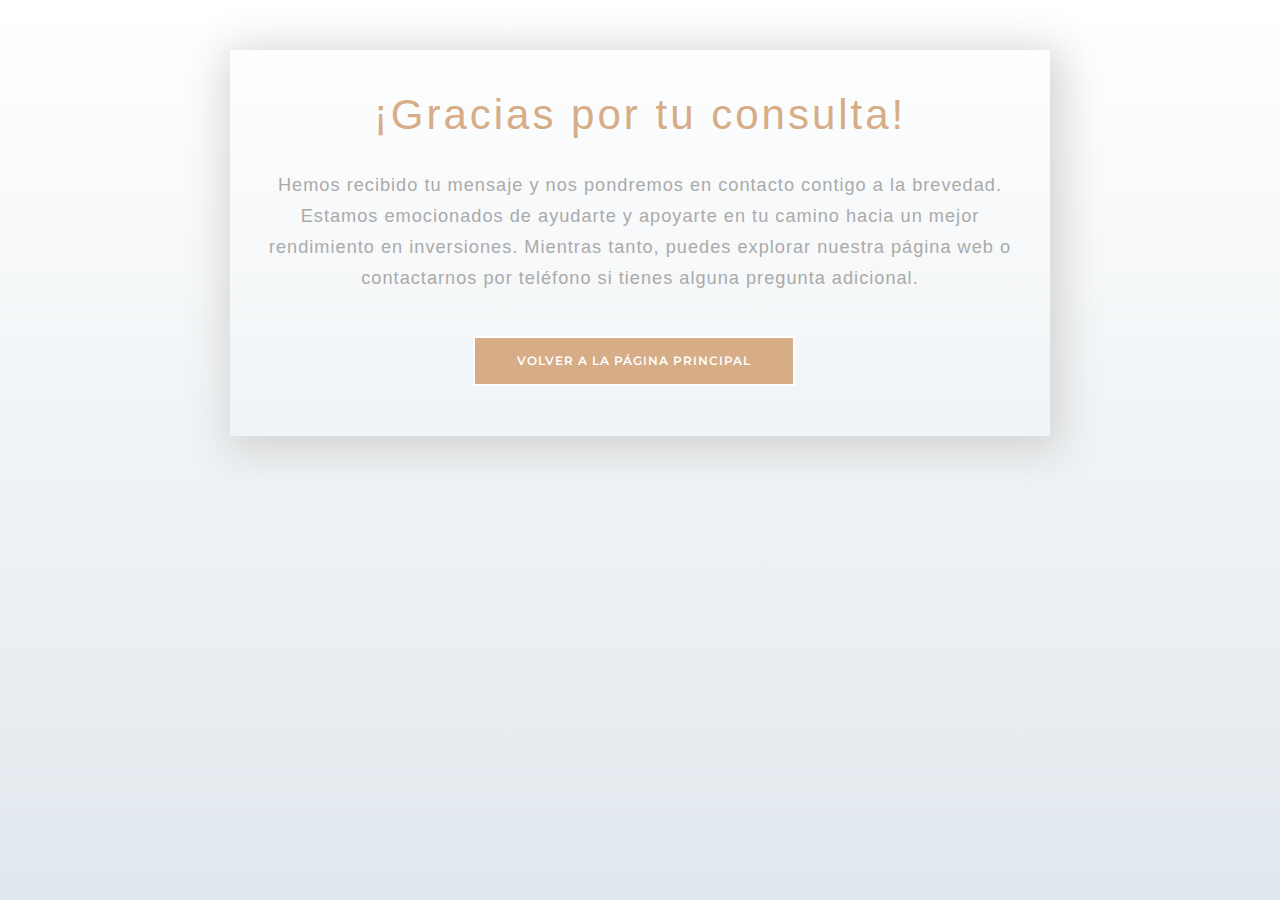
<file: thanks.html>
<!DOCTYPE html>
<html lang="en">
    <head>
        <!-- Required meta tags -->
        <meta charset="utf-8" />
        <meta
            name="viewport"
            content="width=device-width, initial-scale=1, shrink-to-fit=no"
        />
        <title>Red de Éxito</title>
        <link rel="icon" href="img/favicon.png" />
        <!-- Bootstrap CSS -->
        <link rel="stylesheet" href="css/bootstrap.min.css" />
        <!-- animate CSS -->
        <link rel="stylesheet" href="css/animate.css" />
        <!-- owl carousel CSS -->
        <link rel="stylesheet" href="css/owl.carousel.min.css" />
        <!-- themify CSS -->
        <link rel="stylesheet" href="css/themify-icons.css" />
        <!-- flaticon CSS -->
        <link rel="stylesheet" href="css/flaticon.css" />
        <!-- font awesome CSS -->
        <link rel="stylesheet" href="css/magnific-popup.css" />
        <!-- swiper CSS -->
        <link rel="stylesheet" href="css/slick.css" />
        <link rel="stylesheet" href="css/gijgo.min.css" />
        <link rel="stylesheet" href="css/nice-select.css" />
        <link rel="stylesheet" href="css/all.css" />
        <!-- style CSS -->
        <link rel="stylesheet" href="css/style.css" />
        <link rel="stylesheet" href="css/thanks.css" />
    </head>
    <body>
        <div class="content">
            <div class="wrapper-1">
                <div class="wrapper-2">
                    <h1>¡Gracias por tu consulta!</h1>
                    <p>
                        Hemos recibido tu mensaje y nos pondremos en contacto
                        contigo a la brevedad. Estamos emocionados de ayudarte y
                        apoyarte en tu camino hacia un mejor rendimiento en
                        inversiones. Mientras tanto, puedes explorar nuestra
                        página web o contactarnos por teléfono si tienes alguna
                        pregunta adicional.
                    </p>
                    <a href="index.html">
                        <button class="go-home">
                            Volver a la página principal
                        </button>
                    </a>
                </div>
            </div>
        </div>
    </body>
</html>
</file>
<file: css/themify-icons.css>
@font-face {
	font-family: 'themify';
	src:url('../fonts/themify.eot?-fvbane');
	src:url('../fonts/themify.eot?#iefix-fvbane') format('embedded-opentype'),
		url('../fonts/themify.woff?-fvbane') format('woff'),
		url('../fonts/themify.ttf?-fvbane') format('truetype'),
		url('../fonts/themify.svg?-fvbane#themify') format('svg');
	font-weight: normal;
	font-style: normal;
}

[class^="ti-"], [class*=" ti-"] {
	font-family: 'themify';
	speak: none;
	font-style: normal;
	font-weight: normal;
	font-variant: normal;
	text-transform: none;
	line-height: 1;

	/* Better Font Rendering =========== */
	-webkit-font-smoothing: antialiased;
	-moz-osx-font-smoothing: grayscale;
}

.ti-wand:before {
	content: "\e600";
}
.ti-volume:before {
	content: "\e601";
}
.ti-user:before {
	content: "\e602";
}
.ti-unlock:before {
	content: "\e603";
}
.ti-unlink:before {
	content: "\e604";
}
.ti-trash:before {
	content: "\e605";
}
.ti-thought:before {
	content: "\e606";
}
.ti-target:before {
	content: "\e607";
}
.ti-tag:before {
	content: "\e608";
}
.ti-tablet:before {
	content: "\e609";
}
.ti-star:before {
	content: "\e60a";
}
.ti-spray:before {
	content: "\e60b";
}
.ti-signal:before {
	content: "\e60c";
}
.ti-shopping-cart:before {
	content: "\e60d";
}
.ti-shopping-cart-full:before {
	content: "\e60e";
}
.ti-settings:before {
	content: "\e60f";
}
.ti-search:before {
	content: "\e610";
}
.ti-zoom-in:before {
	content: "\e611";
}
.ti-zoom-out:before {
	content: "\e612";
}
.ti-cut:before {
	content: "\e613";
}
.ti-ruler:before {
	content: "\e614";
}
.ti-ruler-pencil:before {
	content: "\e615";
}
.ti-ruler-alt:before {
	content: "\e616";
}
.ti-bookmark:before {
	content: "\e617";
}
.ti-bookmark-alt:before {
	content: "\e618";
}
.ti-reload:before {
	content: "\e619";
}
.ti-plus:before {
	content: "\e61a";
}
.ti-pin:before {
	content: "\e61b";
}
.ti-pencil:before {
	content: "\e61c";
}
.ti-pencil-alt:before {
	content: "\e61d";
}
.ti-paint-roller:before {
	content: "\e61e";
}
.ti-paint-bucket:before {
	content: "\e61f";
}
.ti-na:before {
	content: "\e620";
}
.ti-mobile:before {
	content: "\e621";
}
.ti-minus:before {
	content: "\e622";
}
.ti-medall:before {
	content: "\e623";
}
.ti-medall-alt:before {
	content: "\e624";
}
.ti-marker:before {
	content: "\e625";
}
.ti-marker-alt:before {
	content: "\e626";
}
.ti-arrow-up:before {
	content: "\e627";
}
.ti-arrow-right:before {
	content: "\e628";
}
.ti-arrow-left:before {
	content: "\e629";
}
.ti-arrow-down:before {
	content: "\e62a";
}
.ti-lock:before {
	content: "\e62b";
}
.ti-location-arrow:before {
	content: "\e62c";
}
.ti-link:before {
	content: "\e62d";
}
.ti-layout:before {
	content: "\e62e";
}
.ti-layers:before {
	content: "\e62f";
}
.ti-layers-alt:before {
	content: "\e630";
}
.ti-key:before {
	content: "\e631";
}
.ti-import:before {
	content: "\e632";
}
.ti-image:before {
	content: "\e633";
}
.ti-heart:before {
	content: "\e634";
}
.ti-heart-broken:before {
	content: "\e635";
}
.ti-hand-stop:before {
	content: "\e636";
}
.ti-hand-open:before {
	content: "\e637";
}
.ti-hand-drag:before {
	content: "\e638";
}
.ti-folder:before {
	content: "\e639";
}
.ti-flag:before {
	content: "\e63a";
}
.ti-flag-alt:before {
	content: "\e63b";
}
.ti-flag-alt-2:before {
	content: "\e63c";
}
.ti-eye:before {
	content: "\e63d";
}
.ti-export:before {
	content: "\e63e";
}
.ti-exchange-vertical:before {
	content: "\e63f";
}
.ti-desktop:before {
	content: "\e640";
}
.ti-cup:before {
	content: "\e641";
}
.ti-crown:before {
	content: "\e642";
}
.ti-comments:before {
	content: "\e643";
}
.ti-comment:before {
	content: "\e644";
}
.ti-comment-alt:before {
	content: "\e645";
}
.ti-close:before {
	content: "\e646";
}
.ti-clip:before {
	content: "\e647";
}
.ti-angle-up:before {
	content: "\e648";
}
.ti-angle-right:before {
	content: "\e649";
}
.ti-angle-left:before {
	content: "\e64a";
}
.ti-angle-down:before {
	content: "\e64b";
}
.ti-check:before {
	content: "\e64c";
}
.ti-check-box:before {
	content: "\e64d";
}
.ti-camera:before {
	content: "\e64e";
}
.ti-announcement:before {
	content: "\e64f";
}
.ti-brush:before {
	content: "\e650";
}
.ti-briefcase:before {
	content: "\e651";
}
.ti-bolt:before {
	content: "\e652";
}
.ti-bolt-alt:before {
	content: "\e653";
}
.ti-blackboard:before {
	content: "\e654";
}
.ti-bag:before {
	content: "\e655";
}
.ti-move:before {
	content: "\e656";
}
.ti-arrows-vertical:before {
	content: "\e657";
}
.ti-arrows-horizontal:before {
	content: "\e658";
}
.ti-fullscreen:before {
	content: "\e659";
}
.ti-arrow-top-right:before {
	content: "\e65a";
}
.ti-arrow-top-left:before {
	content: "\e65b";
}
.ti-arrow-circle-up:before {
	content: "\e65c";
}
.ti-arrow-circle-right:before {
	content: "\e65d";
}
.ti-arrow-circle-left:before {
	content: "\e65e";
}
.ti-arrow-circle-down:before {
	content: "\e65f";
}
.ti-angle-double-up:before {
	content: "\e660";
}
.ti-angle-double-right:before {
	content: "\e661";
}
.ti-angle-double-left:before {
	content: "\e662";
}
.ti-angle-double-down:before {
	content: "\e663";
}
.ti-zip:before {
	content: "\e664";
}
.ti-world:before {
	content: "\e665";
}
.ti-wheelchair:before {
	content: "\e666";
}
.ti-view-list:before {
	content: "\e667";
}
.ti-view-list-alt:before {
	content: "\e668";
}
.ti-view-grid:before {
	content: "\e669";
}
.ti-uppercase:before {
	content: "\e66a";
}
.ti-upload:before {
	content: "\e66b";
}
.ti-underline:before {
	content: "\e66c";
}
.ti-truck:before {
	content: "\e66d";
}
.ti-timer:before {
	content: "\e66e";
}
.ti-ticket:before {
	content: "\e66f";
}
.ti-thumb-up:before {
	content: "\e670";
}
.ti-thumb-down:before {
	content: "\e671";
}
.ti-text:before {
	content: "\e672";
}
.ti-stats-up:before {
	content: "\e673";
}
.ti-stats-down:before {
	content: "\e674";
}
.ti-split-v:before {
	content: "\e675";
}
.ti-split-h:before {
	content: "\e676";
}
.ti-smallcap:before {
	content: "\e677";
}
.ti-shine:before {
	content: "\e678";
}
.ti-shift-right:before {
	content: "\e679";
}
.ti-shift-left:before {
	content: "\e67a";
}
.ti-shield:before {
	content: "\e67b";
}
.ti-notepad:before {
	content: "\e67c";
}
.ti-server:before {
	content: "\e67d";
}
.ti-quote-right:before {
	content: "\e67e";
}
.ti-quote-left:before {
	content: "\e67f";
}
.ti-pulse:before {
	content: "\e680";
}
.ti-printer:before {
	content: "\e681";
}
.ti-power-off:before {
	content: "\e682";
}
.ti-plug:before {
	content: "\e683";
}
.ti-pie-chart:before {
	content: "\e684";
}
.ti-paragraph:before {
	content: "\e685";
}
.ti-panel:before {
	content: "\e686";
}
.ti-package:before {
	content: "\e687";
}
.ti-music:before {
	content: "\e688";
}
.ti-music-alt:before {
	content: "\e689";
}
.ti-mouse:before {
	content: "\e68a";
}
.ti-mouse-alt:before {
	content: "\e68b";
}
.ti-money:before {
	content: "\e68c";
}
.ti-microphone:before {
	content: "\e68d";
}
.ti-menu:before {
	content: "\e68e";
}
.ti-menu-alt:before {
	content: "\e68f";
}
.ti-map:before {
	content: "\e690";
}
.ti-map-alt:before {
	content: "\e691";
}
.ti-loop:before {
	content: "\e692";
}
.ti-location-pin:before {
	content: "\e693";
}
.ti-list:before {
	content: "\e694";
}
.ti-light-bulb:before {
	content: "\e695";
}
.ti-Italic:before {
	content: "\e696";
}
.ti-info:before {
	content: "\e697";
}
.ti-infinite:before {
	content: "\e698";
}
.ti-id-badge:before {
	content: "\e699";
}
.ti-hummer:before {
	content: "\e69a";
}
.ti-home:before {
	content: "\e69b";
}
.ti-help:before {
	content: "\e69c";
}
.ti-headphone:before {
	content: "\e69d";
}
.ti-harddrives:before {
	content: "\e69e";
}
.ti-harddrive:before {
	content: "\e69f";
}
.ti-gift:before {
	content: "\e6a0";
}
.ti-game:before {
	content: "\e6a1";
}
.ti-filter:before {
	content: "\e6a2";
}
.ti-files:before {
	content: "\e6a3";
}
.ti-file:before {
	content: "\e6a4";
}
.ti-eraser:before {
	content: "\e6a5";
}
.ti-envelope:before {
	content: "\e6a6";
}
.ti-download:before {
	content: "\e6a7";
}
.ti-direction:before {
	content: "\e6a8";
}
.ti-direction-alt:before {
	content: "\e6a9";
}
.ti-dashboard:before {
	content: "\e6aa";
}
.ti-control-stop:before {
	content: "\e6ab";
}
.ti-control-shuffle:before {
	content: "\e6ac";
}
.ti-control-play:before {
	content: "\e6ad";
}
.ti-control-pause:before {
	content: "\e6ae";
}
.ti-control-forward:before {
	content: "\e6af";
}
.ti-control-backward:before {
	content: "\e6b0";
}
.ti-cloud:before {
	content: "\e6b1";
}
.ti-cloud-up:before {
	content: "\e6b2";
}
.ti-cloud-down:before {
	content: "\e6b3";
}
.ti-clipboard:before {
	content: "\e6b4";
}
.ti-car:before {
	content: "\e6b5";
}
.ti-calendar:before {
	content: "\e6b6";
}
.ti-book:before {
	content: "\e6b7";
}
.ti-bell:before {
	content: "\e6b8";
}
.ti-basketball:before {
	content: "\e6b9";
}
.ti-bar-chart:before {
	content: "\e6ba";
}
.ti-bar-chart-alt:before {
	content: "\e6bb";
}
.ti-back-right:before {
	content: "\e6bc";
}
.ti-back-left:before {
	content: "\e6bd";
}
.ti-arrows-corner:before {
	content: "\e6be";
}
.ti-archive:before {
	content: "\e6bf";
}
.ti-anchor:before {
	content: "\e6c0";
}
.ti-align-right:before {
	content: "\e6c1";
}
.ti-align-left:before {
	content: "\e6c2";
}
.ti-align-justify:before {
	content: "\e6c3";
}
.ti-align-center:before {
	content: "\e6c4";
}
.ti-alert:before {
	content: "\e6c5";
}
.ti-alarm-clock:before {
	content: "\e6c6";
}
.ti-agenda:before {
	content: "\e6c7";
}
.ti-write:before {
	content: "\e6c8";
}
.ti-window:before {
	content: "\e6c9";
}
.ti-widgetized:before {
	content: "\e6ca";
}
.ti-widget:before {
	content: "\e6cb";
}
.ti-widget-alt:before {
	content: "\e6cc";
}
.ti-wallet:before {
	content: "\e6cd";
}
.ti-video-clapper:before {
	content: "\e6ce";
}
.ti-video-camera:before {
	content: "\e6cf";
}
.ti-vector:before {
	content: "\e6d0";
}
.ti-themify-logo:before {
	content: "\e6d1";
}
.ti-themify-favicon:before {
	content: "\e6d2";
}
.ti-themify-favicon-alt:before {
	content: "\e6d3";
}
.ti-support:before {
	content: "\e6d4";
}
.ti-stamp:before {
	content: "\e6d5";
}
.ti-split-v-alt:before {
	content: "\e6d6";
}
.ti-slice:before {
	content: "\e6d7";
}
.ti-shortcode:before {
	content: "\e6d8";
}
.ti-shift-right-alt:before {
	content: "\e6d9";
}
.ti-shift-left-alt:before {
	content: "\e6da";
}
.ti-ruler-alt-2:before {
	content: "\e6db";
}
.ti-receipt:before {
	content: "\e6dc";
}
.ti-pin2:before {
	content: "\e6dd";
}
.ti-pin-alt:before {
	content: "\e6de";
}
.ti-pencil-alt2:before {
	content: "\e6df";
}
.ti-palette:before {
	content: "\e6e0";
}
.ti-more:before {
	content: "\e6e1";
}
.ti-more-alt:before {
	content: "\e6e2";
}
.ti-microphone-alt:before {
	content: "\e6e3";
}
.ti-magnet:before {
	content: "\e6e4";
}
.ti-line-double:before {
	content: "\e6e5";
}
.ti-line-dotted:before {
	content: "\e6e6";
}
.ti-line-dashed:before {
	content: "\e6e7";
}
.ti-layout-width-full:before {
	content: "\e6e8";
}
.ti-layout-width-default:before {
	content: "\e6e9";
}
.ti-layout-width-default-alt:before {
	content: "\e6ea";
}
.ti-layout-tab:before {
	content: "\e6eb";
}
.ti-layout-tab-window:before {
	content: "\e6ec";
}
.ti-layout-tab-v:before {
	content: "\e6ed";
}
.ti-layout-tab-min:before {
	content: "\e6ee";
}
.ti-layout-slider:before {
	content: "\e6ef";
}
.ti-layout-slider-alt:before {
	content: "\e6f0";
}
.ti-layout-sidebar-right:before {
	content: "\e6f1";
}
.ti-layout-sidebar-none:before {
	content: "\e6f2";
}
.ti-layout-sidebar-left:before {
	content: "\e6f3";
}
.ti-layout-placeholder:before {
	content: "\e6f4";
}
.ti-layout-menu:before {
	content: "\e6f5";
}
.ti-layout-menu-v:before {
	content: "\e6f6";
}
.ti-layout-menu-separated:before {
	content: "\e6f7";
}
.ti-layout-menu-full:before {
	content: "\e6f8";
}
.ti-layout-media-right-alt:before {
	content: "\e6f9";
}
.ti-layout-media-right:before {
	content: "\e6fa";
}
.ti-layout-media-overlay:before {
	content: "\e6fb";
}
.ti-layout-media-overlay-alt:before {
	content: "\e6fc";
}
.ti-layout-media-overlay-alt-2:before {
	content: "\e6fd";
}
.ti-layout-media-left-alt:before {
	content: "\e6fe";
}
.ti-layout-media-left:before {
	content: "\e6ff";
}
.ti-layout-media-center-alt:before {
	content: "\e700";
}
.ti-layout-media-center:before {
	content: "\e701";
}
.ti-layout-list-thumb:before {
	content: "\e702";
}
.ti-layout-list-thumb-alt:before {
	content: "\e703";
}
.ti-layout-list-post:before {
	content: "\e704";
}
.ti-layout-list-large-image:before {
	content: "\e705";
}
.ti-layout-line-solid:before {
	content: "\e706";
}
.ti-layout-grid4:before {
	content: "\e707";
}
.ti-layout-grid3:before {
	content: "\e708";
}
.ti-layout-grid2:before {
	content: "\e709";
}
.ti-layout-grid2-thumb:before {
	content: "\e70a";
}
.ti-layout-cta-right:before {
	content: "\e70b";
}
.ti-layout-cta-left:before {
	content: "\e70c";
}
.ti-layout-cta-center:before {
	content: "\e70d";
}
.ti-layout-cta-btn-right:before {
	content: "\e70e";
}
.ti-layout-cta-btn-left:before {
	content: "\e70f";
}
.ti-layout-column4:before {
	content: "\e710";
}
.ti-layout-column3:before {
	content: "\e711";
}
.ti-layout-column2:before {
	content: "\e712";
}
.ti-layout-accordion-separated:before {
	content: "\e713";
}
.ti-layout-accordion-merged:before {
	content: "\e714";
}
.ti-layout-accordion-list:before {
	content: "\e715";
}
.ti-ink-pen:before {
	content: "\e716";
}
.ti-info-alt:before {
	content: "\e717";
}
.ti-help-alt:before {
	content: "\e718";
}
.ti-headphone-alt:before {
	content: "\e719";
}
.ti-hand-point-up:before {
	content: "\e71a";
}
.ti-hand-point-right:before {
	content: "\e71b";
}
.ti-hand-point-left:before {
	content: "\e71c";
}
.ti-hand-point-down:before {
	content: "\e71d";
}
.ti-gallery:before {
	content: "\e71e";
}
.ti-face-smile:before {
	content: "\e71f";
}
.ti-face-sad:before {
	content: "\e720";
}
.ti-credit-card:before {
	content: "\e721";
}
.ti-control-skip-forward:before {
	content: "\e722";
}
.ti-control-skip-backward:before {
	content: "\e723";
}
.ti-control-record:before {
	content: "\e724";
}
.ti-control-eject:before {
	content: "\e725";
}
.ti-comments-smiley:before {
	content: "\e726";
}
.ti-brush-alt:before {
	content: "\e727";
}
.ti-youtube:before {
	content: "\e728";
}
.ti-vimeo:before {
	content: "\e729";
}
.ti-twitter:before {
	content: "\e72a";
}
.ti-time:before {
	content: "\e72b";
}
.ti-tumblr:before {
	content: "\e72c";
}
.ti-skype:before {
	content: "\e72d";
}
.ti-share:before {
	content: "\e72e";
}
.ti-share-alt:before {
	content: "\e72f";
}
.ti-rocket:before {
	content: "\e730";
}
.ti-pinterest:before {
	content: "\e731";
}
.ti-new-window:before {
	content: "\e732";
}
.ti-microsoft:before {
	content: "\e733";
}
.ti-list-ol:before {
	content: "\e734";
}
.ti-linkedin:before {
	content: "\e735";
}
.ti-layout-sidebar-2:before {
	content: "\e736";
}
.ti-layout-grid4-alt:before {
	content: "\e737";
}
.ti-layout-grid3-alt:before {
	content: "\e738";
}
.ti-layout-grid2-alt:before {
	content: "\e739";
}
.ti-layout-column4-alt:before {
	content: "\e73a";
}
.ti-layout-column3-alt:before {
	content: "\e73b";
}
.ti-layout-column2-alt:before {
	content: "\e73c";
}
.ti-instagram:before {
	content: "\e73d";
}
.ti-google:before {
	content: "\e73e";
}
.ti-github:before {
	content: "\e73f";
}
.ti-flickr:before {
	content: "\e740";
}
.ti-facebook:before {
	content: "\e741";
}
.ti-dropbox:before {
	content: "\e742";
}
.ti-dribbble:before {
	content: "\e743";
}
.ti-apple:before {
	content: "\e744";
}
.ti-android:before {
	content: "\e745";
}
.ti-save:before {
	content: "\e746";
}
.ti-save-alt:before {
	content: "\e747";
}
.ti-yahoo:before {
	content: "\e748";
}
.ti-wordpress:before {
	content: "\e749";
}
.ti-vimeo-alt:before {
	content: "\e74a";
}
.ti-twitter-alt:before {
	content: "\e74b";
}
.ti-tumblr-alt:before {
	content: "\e74c";
}
.ti-trello:before {
	content: "\e74d";
}
.ti-stack-overflow:before {
	content: "\e74e";
}
.ti-soundcloud:before {
	content: "\e74f";
}
.ti-sharethis:before {
	content: "\e750";
}
.ti-sharethis-alt:before {
	content: "\e751";
}
.ti-reddit:before {
	content: "\e752";
}
.ti-pinterest-alt:before {
	content: "\e753";
}
.ti-microsoft-alt:before {
	content: "\e754";
}
.ti-linux:before {
	content: "\e755";
}
.ti-jsfiddle:before {
	content: "\e756";
}
.ti-joomla:before {
	content: "\e757";
}
.ti-html5:before {
	content: "\e758";
}
.ti-flickr-alt:before {
	content: "\e759";
}
.ti-email:before {
	content: "\e75a";
}
.ti-drupal:before {
	content: "\e75b";
}
.ti-dropbox-alt:before {
	content: "\e75c";
}
.ti-css3:before {
	content: "\e75d";
}
.ti-rss:before {
	content: "\e75e";
}
.ti-rss-alt:before {
	content: "\e75f";
}
</file>
<file: css/flaticon.css>
/*
  	Flaticon icon font: Flaticon
  	Creation date: 09/04/2019 10:10
  	*/

@font-face {
  font-family: "Flaticon";
  src: url("../fonts/Flaticon.eot");
  src: url("../fonts/Flaticon.eot?#iefix") format("embedded-opentype"),
       url("../fonts/Flaticon.woff2") format("woff2"),
       url("../fonts/Flaticon.woff") format("woff"),
       url("../fonts/Flaticon.ttf") format("truetype"),
       url("../fonts/Flaticon.svg#Flaticon") format("svg");
  font-weight: normal;
  font-style: normal;
}

@media screen and (-webkit-min-device-pixel-ratio:0) {
  @font-face {
    font-family: "Flaticon";
    src: url("./Flaticon.svg#Flaticon") format("svg");
  }
}

[class^="flaticon-"]:before, [class*=" flaticon-"]:before,
[class^="flaticon-"]:after, [class*=" flaticon-"]:after {   
  font-family: Flaticon;
        font-size: 30px;
       font-style: normal;
       color: #fff;
}

.flaticon-growth:before { content: "\f100"; }
.flaticon-wallet:before { content: "\f101"; }
</file>
<file: css/nice-select.css>
.nice-select {
  -webkit-tap-highlight-color: transparent;
  background-color: #fff;
  border-radius: 5px;
  border: solid 1px #e8e8e8;
  box-sizing: border-box;
  clear: both;
  cursor: pointer;
  display: block;
  float: left;
  font-family: inherit;
  font-size: 14px;
  font-weight: normal;
  height: 42px;
  line-height: 40px;
  outline: none;
  padding-left: 18px;
  padding-right: 30px;
  position: relative;
  text-align: left !important;
  -webkit-transition: all 0.2s ease-in-out;
  transition: all 0.2s ease-in-out;
  -webkit-user-select: none;
     -moz-user-select: none;
      -ms-user-select: none;
          user-select: none;
  white-space: nowrap;
  width: auto; }
  .nice-select:hover {
    border-color: #dbdbdb; }
  .nice-select:active, .nice-select.open, .nice-select:focus {
    border-color: #999; }
  .nice-select:after {
    border-bottom: 2px solid #999;
    border-right: 2px solid #999;
    content: '';
    display: block;
    height: 10px;
    margin-top: -4px;
    pointer-events: none;
    position: absolute;
    right: 12px;
    top: 50%;
    -webkit-transform-origin: 66% 66%;
        -ms-transform-origin: 66% 66%;
            transform-origin: 66% 66%;
    -webkit-transform: rotate(45deg);
        -ms-transform: rotate(45deg);
            transform: rotate(45deg);
    -webkit-transition: all 0.15s ease-in-out;
    transition: all 0.15s ease-in-out;
    width: 10px; }
  .nice-select.open:after {
    -webkit-transform: rotate(-135deg);
        -ms-transform: rotate(-135deg);
            transform: rotate(-135deg); }
  .nice-select.open .list {
    opacity: 1;
    pointer-events: auto;
    -webkit-transform: scale(1) translateY(0);
        -ms-transform: scale(1) translateY(0);
            transform: scale(1) translateY(0); }
  .nice-select.disabled {
    border-color: #ededed;
    color: #999;
    pointer-events: none; }
    .nice-select.disabled:after {
      border-color: #cccccc; }
  .nice-select.wide {
    width: 100%; }
    .nice-select.wide .list {
      left: 0 !important;
      right: 0 !important; }
  .nice-select.right {
    float: right; }
    .nice-select.right .list {
      left: auto;
      right: 0; }
  .nice-select.small {
    font-size: 12px;
    height: 36px;
    line-height: 34px; }
    .nice-select.small:after {
      height: 4px;
      width: 4px; }
    .nice-select.small .option {
      line-height: 34px;
      min-height: 34px; }
  .nice-select .list {
    background-color: #fff;
    border-radius: 5px;
    box-shadow: 0 0 0 1px rgba(68, 68, 68, 0.11);
    box-sizing: border-box;
    margin-top: 4px;
    opacity: 0;
    overflow: hidden;
    padding: 0;
    pointer-events: none;
    position: absolute;
    top: 100%;
    left: 0;
    -webkit-transform-origin: 50% 0;
        -ms-transform-origin: 50% 0;
            transform-origin: 50% 0;
    -webkit-transform: scale(0.75) translateY(-21px);
        -ms-transform: scale(0.75) translateY(-21px);
            transform: scale(0.75) translateY(-21px);
    -webkit-transition: all 0.2s cubic-bezier(0.5, 0, 0, 1.25), opacity 0.15s ease-out;
    transition: all 0.2s cubic-bezier(0.5, 0, 0, 1.25), opacity 0.15s ease-out;
    z-index: 9; }
    .nice-select .list:hover .option:not(:hover) {
      background-color: transparent !important; }
  .nice-select .option {
    cursor: pointer;
    font-weight: 400;
    line-height: 40px;
    list-style: none;
    min-height: 40px;
    outline: none;
    padding-left: 18px;
    padding-right: 29px;
    text-align: left;
    -webkit-transition: all 0.2s;
    transition: all 0.2s; }
    .nice-select .option:hover, .nice-select .option.focus, .nice-select .option.selected.focus {
      background-color: #f6f6f6; }
    .nice-select .option.selected {
      font-weight: bold; }
    .nice-select .option.disabled {
      background-color: transparent;
      color: #999;
      cursor: default; }

.no-csspointerevents .nice-select .list {
  display: none; }

.no-csspointerevents .nice-select.open .list {
  display: block; }
</file>
<file: css/style.css>
/**************** extend css start ****************/
/**************** extend css start ****************/
/**************** common css start ****************/
@import url('https://fonts.googleapis.com/css?family=Montserrat:300,400|Playfair+Display:400,700,900&display=swap');
/* line 3, /Applications/MAMP/htdocs/palash/cl/july 2019/july/194 Restaurant/194 Restaurant html/sass/_common.scss */
body {
    font-family: 'Montserrat', sans-serif;
    padding: 0;
    margin: 0;
    font-size: 14px;
}

/* line 9, /Applications/MAMP/htdocs/palash/cl/july 2019/july/194 Restaurant/194 Restaurant html/sass/_common.scss */
.message_submit_form:focus {
    outline: none;
}

/* line 12, /Applications/MAMP/htdocs/palash/cl/july 2019/july/194 Restaurant/194 Restaurant html/sass/_common.scss */
input:hover,
input:focus {
    outline: none !important;
    box-shadow: 0px 0px 0px 0px transparent !important;
}

/* line 16, /Applications/MAMP/htdocs/palash/cl/july 2019/july/194 Restaurant/194 Restaurant html/sass/_common.scss */
.form-control:focus {
    box-shadow: 0 0 0 0rem transparent !important;
}

/* line 19, /Applications/MAMP/htdocs/palash/cl/july 2019/july/194 Restaurant/194 Restaurant html/sass/_common.scss */
.gray_bg {
    background-color: #f6f5f1;
}

/* line 22, /Applications/MAMP/htdocs/palash/cl/july 2019/july/194 Restaurant/194 Restaurant html/sass/_common.scss */
.form-row > .col,
.form-row > [class*='col-'] {
    padding-right: 10px;
    padding-left: 10px;
}

/* line 26, /Applications/MAMP/htdocs/palash/cl/july 2019/july/194 Restaurant/194 Restaurant html/sass/_common.scss */
.section_padding {
    padding: 140px 0px;
}

@media only screen and (min-width: 992px) and (max-width: 1200px) {
    /* line 26, /Applications/MAMP/htdocs/palash/cl/july 2019/july/194 Restaurant/194 Restaurant html/sass/_common.scss */
    .section_padding {
        padding: 80px 0px;
    }
}

@media only screen and (min-width: 768px) and (max-width: 991px) {
    /* line 26, /Applications/MAMP/htdocs/palash/cl/july 2019/july/194 Restaurant/194 Restaurant html/sass/_common.scss */
    .section_padding {
        padding: 70px 0px;
    }
}

@media (max-width: 576px) {
    /* line 26, /Applications/MAMP/htdocs/palash/cl/july 2019/july/194 Restaurant/194 Restaurant html/sass/_common.scss */
    .section_padding {
        padding: 70px 0px;
    }
}

@media only screen and (min-width: 576px) and (max-width: 767px) {
    /* line 26, /Applications/MAMP/htdocs/palash/cl/july 2019/july/194 Restaurant/194 Restaurant html/sass/_common.scss */
    .section_padding {
        padding: 70px 0px;
    }
}

/* line 41, /Applications/MAMP/htdocs/palash/cl/july 2019/july/194 Restaurant/194 Restaurant html/sass/_common.scss */
.single_padding_top {
    padding-top: 140px !important;
}

@media only screen and (min-width: 992px) and (max-width: 1200px) {
    /* line 41, /Applications/MAMP/htdocs/palash/cl/july 2019/july/194 Restaurant/194 Restaurant html/sass/_common.scss */
    .single_padding_top {
        padding-top: 70px !important;
    }
}

@media only screen and (min-width: 768px) and (max-width: 991px) {
    /* line 41, /Applications/MAMP/htdocs/palash/cl/july 2019/july/194 Restaurant/194 Restaurant html/sass/_common.scss */
    .single_padding_top {
        padding-top: 70px !important;
    }
}

@media (max-width: 576px) {
    /* line 41, /Applications/MAMP/htdocs/palash/cl/july 2019/july/194 Restaurant/194 Restaurant html/sass/_common.scss */
    .single_padding_top {
        padding-top: 70px !important;
    }
}

@media only screen and (min-width: 576px) and (max-width: 767px) {
    /* line 41, /Applications/MAMP/htdocs/palash/cl/july 2019/july/194 Restaurant/194 Restaurant html/sass/_common.scss */
    .single_padding_top {
        padding-top: 80px !important;
    }
}

/* line 56, /Applications/MAMP/htdocs/palash/cl/july 2019/july/194 Restaurant/194 Restaurant html/sass/_common.scss */
.padding_top {
    padding-top: 140px;
}

@media only screen and (min-width: 992px) and (max-width: 1200px) {
    /* line 56, /Applications/MAMP/htdocs/palash/cl/july 2019/july/194 Restaurant/194 Restaurant html/sass/_common.scss */
    .padding_top {
        padding-top: 80px;
    }
}

@media only screen and (min-width: 768px) and (max-width: 991px) {
    /* line 56, /Applications/MAMP/htdocs/palash/cl/july 2019/july/194 Restaurant/194 Restaurant html/sass/_common.scss */
    .padding_top {
        padding-top: 70px;
    }
}

@media (max-width: 576px) {
    /* line 56, /Applications/MAMP/htdocs/palash/cl/july 2019/july/194 Restaurant/194 Restaurant html/sass/_common.scss */
    .padding_top {
        padding-top: 70px;
    }
}

@media only screen and (min-width: 576px) and (max-width: 767px) {
    /* line 56, /Applications/MAMP/htdocs/palash/cl/july 2019/july/194 Restaurant/194 Restaurant html/sass/_common.scss */
    .padding_top {
        padding-top: 70px;
    }
}

/* line 71, /Applications/MAMP/htdocs/palash/cl/july 2019/july/194 Restaurant/194 Restaurant html/sass/_common.scss */
.padding_bottom {
    padding-bottom: 140px;
}

@media (max-width: 991px) {
    /* line 71, /Applications/MAMP/htdocs/palash/cl/july 2019/july/194 Restaurant/194 Restaurant html/sass/_common.scss */
    .padding_bottom {
        padding-bottom: 70px;
    }
}

@media only screen and (min-width: 992px) and (max-width: 1200px) {
    /* line 71, /Applications/MAMP/htdocs/palash/cl/july 2019/july/194 Restaurant/194 Restaurant html/sass/_common.scss */
    .padding_bottom {
        padding-bottom: 80px;
    }
}

/* line 80, /Applications/MAMP/htdocs/palash/cl/july 2019/july/194 Restaurant/194 Restaurant html/sass/_common.scss */
a {
    text-decoration: none;
    -webkit-transition: 0.5s;
    transition: 0.5s;
}

/* line 83, /Applications/MAMP/htdocs/palash/cl/july 2019/july/194 Restaurant/194 Restaurant html/sass/_common.scss */
a:hover {
    color: #d6ad86 !important;
    text-decoration: none;
    -webkit-transition: 0.5s;
    transition: 0.5s;
}

/* line 91, /Applications/MAMP/htdocs/palash/cl/july 2019/july/194 Restaurant/194 Restaurant html/sass/_common.scss */
.btn_1:hover,
.btn_3:hover {
    color: #fff !important;
}

/* line 95, /Applications/MAMP/htdocs/palash/cl/july 2019/july/194 Restaurant/194 Restaurant html/sass/_common.scss */
h1,
h2,
h3,
h4,
h5,
h6 {
    color: #2c3033;
    font-family: 'Playfair Display', serif;
}

/* line 99, /Applications/MAMP/htdocs/palash/cl/july 2019/july/194 Restaurant/194 Restaurant html/sass/_common.scss */
p {
    font-family: 'Montserrat', sans-serif;
    line-height: 1.7;
    font-size: 15px;
    margin-bottom: 0px;
    color: #555555;
}

/* line 107, /Applications/MAMP/htdocs/palash/cl/july 2019/july/194 Restaurant/194 Restaurant html/sass/_common.scss */
h2 {
    font-size: 44px;
    line-height: 28px;
    color: #2c3033;
    font-weight: 600;
    line-height: 1.222;
}

@media (max-width: 576px) {
    /* line 107, /Applications/MAMP/htdocs/palash/cl/july 2019/july/194 Restaurant/194 Restaurant html/sass/_common.scss */
    h2 {
        font-size: 22px;
        line-height: 25px;
    }
}

@media only screen and (min-width: 576px) and (max-width: 767px) {
    /* line 107, /Applications/MAMP/htdocs/palash/cl/july 2019/july/194 Restaurant/194 Restaurant html/sass/_common.scss */
    h2 {
        font-size: 24px;
        line-height: 25px;
    }
}

/* line 124, /Applications/MAMP/htdocs/palash/cl/july 2019/july/194 Restaurant/194 Restaurant html/sass/_common.scss */
h3 {
    font-size: 24px;
    line-height: 25px;
}

@media (max-width: 576px) {
    /* line 124, /Applications/MAMP/htdocs/palash/cl/july 2019/july/194 Restaurant/194 Restaurant html/sass/_common.scss */
    h3 {
        font-size: 20px;
    }
}

/* line 134, /Applications/MAMP/htdocs/palash/cl/july 2019/july/194 Restaurant/194 Restaurant html/sass/_common.scss */
.blog_right_sidebar .widget_title {
    font-size: 20px;
    margin-bottom: 40px;
    font-style: inherit;
    font-weight: 600;
    color: #2a2a2a;
}

/* line 141, /Applications/MAMP/htdocs/palash/cl/july 2019/july/194 Restaurant/194 Restaurant html/sass/_common.scss */
h5 {
    font-size: 18px;
    line-height: 22px;
}

/* line 146, /Applications/MAMP/htdocs/palash/cl/july 2019/july/194 Restaurant/194 Restaurant html/sass/_common.scss */
img {
    max-width: 100%;
}

/* line 149, /Applications/MAMP/htdocs/palash/cl/july 2019/july/194 Restaurant/194 Restaurant html/sass/_common.scss */
a:focus,
.button:focus,
button:focus,
.btn:focus {
    text-decoration: none;
    outline: none;
    box-shadow: none;
    -webkit-transition: 1s;
    transition: 1s;
}

/* line 156, /Applications/MAMP/htdocs/palash/cl/july 2019/july/194 Restaurant/194 Restaurant html/sass/_common.scss */
.section_tittle {
    margin-bottom: 70px;
    text-align: center;
}

@media (max-width: 576px) {
    /* line 156, /Applications/MAMP/htdocs/palash/cl/july 2019/july/194 Restaurant/194 Restaurant html/sass/_common.scss */
    .section_tittle {
        margin-bottom: 30px;
    }
}

@media only screen and (min-width: 576px) and (max-width: 767px) {
    /* line 156, /Applications/MAMP/htdocs/palash/cl/july 2019/july/194 Restaurant/194 Restaurant html/sass/_common.scss */
    .section_tittle {
        margin-bottom: 30px;
    }
}

@media only screen and (min-width: 768px) and (max-width: 991px) {
    /* line 156, /Applications/MAMP/htdocs/palash/cl/july 2019/july/194 Restaurant/194 Restaurant html/sass/_common.scss */
    .section_tittle h2 {
        font-size: 30px;
    }
}

@media only screen and (min-width: 992px) and (max-width: 1200px) {
    /* line 156, /Applications/MAMP/htdocs/palash/cl/july 2019/july/194 Restaurant/194 Restaurant html/sass/_common.scss */
    .section_tittle {
        margin-bottom: 30px;
    }
}

/* line 172, /Applications/MAMP/htdocs/palash/cl/july 2019/july/194 Restaurant/194 Restaurant html/sass/_common.scss */
.section_tittle h2 {
    font-size: 40px;
    color: #2c3033;
    line-height: 1.25;
    font-weight: 700;
    position: relative;
    z-index: 1;
}

@media (max-width: 576px) {
    /* line 172, /Applications/MAMP/htdocs/palash/cl/july 2019/july/194 Restaurant/194 Restaurant html/sass/_common.scss */
    .section_tittle h2 {
        font-size: 25px;
        line-height: 35px;
    }
}

@media only screen and (min-width: 576px) and (max-width: 767px) {
    /* line 172, /Applications/MAMP/htdocs/palash/cl/july 2019/july/194 Restaurant/194 Restaurant html/sass/_common.scss */
    .section_tittle h2 {
        font-size: 25px;
        line-height: 35px;
    }
}

@media only screen and (min-width: 768px) and (max-width: 991px) {
    /* line 172, /Applications/MAMP/htdocs/palash/cl/july 2019/july/194 Restaurant/194 Restaurant html/sass/_common.scss */
    .section_tittle h2 {
        font-size: 30px;
        line-height: 40px;
    }
}

@media only screen and (min-width: 992px) and (max-width: 1200px) {
    /* line 172, /Applications/MAMP/htdocs/palash/cl/july 2019/july/194 Restaurant/194 Restaurant html/sass/_common.scss */
    .section_tittle h2 {
        font-size: 35px;
        line-height: 40px;
    }
}

/* line 196, /Applications/MAMP/htdocs/palash/cl/july 2019/july/194 Restaurant/194 Restaurant html/sass/_common.scss */
.section_tittle p {
    color: #d6ad86;
    font-size: 16px;
    margin-bottom: 7px;
}

/* line 202, /Applications/MAMP/htdocs/palash/cl/july 2019/july/194 Restaurant/194 Restaurant html/sass/_common.scss */
ul {
    list-style: none;
    margin: 0;
    padding: 0;
}

/* line 207, /Applications/MAMP/htdocs/palash/cl/july 2019/july/194 Restaurant/194 Restaurant html/sass/_common.scss */
.mb_110 {
    margin-bottom: 110px;
}

@media (max-width: 576px) {
    /* line 207, /Applications/MAMP/htdocs/palash/cl/july 2019/july/194 Restaurant/194 Restaurant html/sass/_common.scss */
    .mb_110 {
        margin-bottom: 220px;
    }
}

/* line 214, /Applications/MAMP/htdocs/palash/cl/july 2019/july/194 Restaurant/194 Restaurant html/sass/_common.scss */
.mt_130 {
    margin-top: 130px;
}

@media (max-width: 576px) {
    /* line 214, /Applications/MAMP/htdocs/palash/cl/july 2019/july/194 Restaurant/194 Restaurant html/sass/_common.scss */
    .mt_130 {
        margin-top: 70px;
    }
}

@media only screen and (min-width: 576px) and (max-width: 767px) {
    /* line 214, /Applications/MAMP/htdocs/palash/cl/july 2019/july/194 Restaurant/194 Restaurant html/sass/_common.scss */
    .mt_130 {
        margin-top: 70px;
    }
}

@media only screen and (min-width: 768px) and (max-width: 991px) {
    /* line 214, /Applications/MAMP/htdocs/palash/cl/july 2019/july/194 Restaurant/194 Restaurant html/sass/_common.scss */
    .mt_130 {
        margin-top: 70px;
    }
}

@media only screen and (min-width: 992px) and (max-width: 1200px) {
    /* line 214, /Applications/MAMP/htdocs/palash/cl/july 2019/july/194 Restaurant/194 Restaurant html/sass/_common.scss */
    .mt_130 {
        margin-top: 70px;
    }
}

/* line 229, /Applications/MAMP/htdocs/palash/cl/july 2019/july/194 Restaurant/194 Restaurant html/sass/_common.scss */
.mb_130 {
    margin-bottom: 130px;
}

@media (max-width: 576px) {
    /* line 229, /Applications/MAMP/htdocs/palash/cl/july 2019/july/194 Restaurant/194 Restaurant html/sass/_common.scss */
    .mb_130 {
        margin-bottom: 70px;
    }
}

@media only screen and (min-width: 576px) and (max-width: 767px) {
    /* line 229, /Applications/MAMP/htdocs/palash/cl/july 2019/july/194 Restaurant/194 Restaurant html/sass/_common.scss */
    .mb_130 {
        margin-bottom: 70px;
    }
}

@media only screen and (min-width: 768px) and (max-width: 991px) {
    /* line 229, /Applications/MAMP/htdocs/palash/cl/july 2019/july/194 Restaurant/194 Restaurant html/sass/_common.scss */
    .mb_130 {
        margin-bottom: 70px;
    }
}

@media only screen and (min-width: 992px) and (max-width: 1200px) {
    /* line 229, /Applications/MAMP/htdocs/palash/cl/july 2019/july/194 Restaurant/194 Restaurant html/sass/_common.scss */
    .mb_130 {
        margin-bottom: 70px;
    }
}

/* line 244, /Applications/MAMP/htdocs/palash/cl/july 2019/july/194 Restaurant/194 Restaurant html/sass/_common.scss */
.padding_less_40 {
    margin-bottom: -50px;
}

/* line 247, /Applications/MAMP/htdocs/palash/cl/july 2019/july/194 Restaurant/194 Restaurant html/sass/_common.scss */
.z_index {
    z-index: 9 !important;
    position: relative;
}

/* line 251, /Applications/MAMP/htdocs/palash/cl/july 2019/july/194 Restaurant/194 Restaurant html/sass/_common.scss */
.gj-datepicker {
    width: 100% !important;
}

@media (max-width: 576px) {
    /* line 255, /Applications/MAMP/htdocs/palash/cl/july 2019/july/194 Restaurant/194 Restaurant html/sass/_common.scss */
    .container-fluid {
        padding-right: 15px;
        padding-left: 15px;
    }
    /* line 259, /Applications/MAMP/htdocs/palash/cl/july 2019/july/194 Restaurant/194 Restaurant html/sass/_common.scss */
    .media {
        display: block;
    }
}

@media only screen and (min-width: 576px) and (max-width: 767px) {
    /* line 264, /Applications/MAMP/htdocs/palash/cl/july 2019/july/194 Restaurant/194 Restaurant html/sass/_common.scss */
    .container-fluid {
        padding-right: 15px;
        padding-left: 15px;
    }
    /* line 268, /Applications/MAMP/htdocs/palash/cl/july 2019/july/194 Restaurant/194 Restaurant html/sass/_common.scss */
    .media {
        display: block;
    }
}

@media only screen and (min-width: 768px) and (max-width: 991px) {
    /* line 273, /Applications/MAMP/htdocs/palash/cl/july 2019/july/194 Restaurant/194 Restaurant html/sass/_common.scss */
    .container-fluid {
        padding-right: 15px;
        padding-left: 15px;
    }
    /* line 277, /Applications/MAMP/htdocs/palash/cl/july 2019/july/194 Restaurant/194 Restaurant html/sass/_common.scss */
    .media {
        display: block;
    }
}

@media only screen and (min-width: 1200px) and (max-width: 3640px) {
    /* line 282, /Applications/MAMP/htdocs/palash/cl/july 2019/july/194 Restaurant/194 Restaurant html/sass/_common.scss */
    .container {
        max-width: 1170px;
    }
}

@media (max-width: 1200px) {
    /* line 287, /Applications/MAMP/htdocs/palash/cl/july 2019/july/194 Restaurant/194 Restaurant html/sass/_common.scss */
    [class*='hero-ani-'] {
        display: none !important;
    }
}

/**************** common css end ****************/
/* Main Button Area css
============================================================================================ */
/* line 3, /Applications/MAMP/htdocs/palash/cl/july 2019/july/194 Restaurant/194 Restaurant html/sass/_button.scss */
.submit_btn {
    width: auto;
    display: inline-block;
    background: #fff;
    padding: 0px 50px;
    color: #fff;
    font-size: 13px;
    font-weight: 500;
    line-height: 50px;
    border-radius: 5px;
    outline: none !important;
    box-shadow: none !important;
    text-align: center;
    border: 1px solid #fdcb9e;
    cursor: pointer;
    -webkit-transition: 0.5s;
    transition: 0.5s;
}

/* line 19, /Applications/MAMP/htdocs/palash/cl/july 2019/july/194 Restaurant/194 Restaurant html/sass/_button.scss */
.submit_btn:hover {
    background: transparent;
}

/* line 24, /Applications/MAMP/htdocs/palash/cl/july 2019/july/194 Restaurant/194 Restaurant html/sass/_button.scss */
.btn_1 {
    display: inline-block;
    padding: 23px 60px;
    background-color: #d6ad86;
    font-size: 14px;
    font-weight: 400;
    color: #fff;
    text-transform: capitalize;
    line-height: 14px;
    -webkit-transition: 0.5s;
    transition: 0.5s;
}

/* line 34, /Applications/MAMP/htdocs/palash/cl/july 2019/july/194 Restaurant/194 Restaurant html/sass/_button.scss */
.btn_1:hover {
    color: #fff;
    background-color: #ffb830;
}

@media (max-width: 991px) {
    /* line 24, /Applications/MAMP/htdocs/palash/cl/july 2019/july/194 Restaurant/194 Restaurant html/sass/_button.scss */
    .btn_1 {
        padding: 14px 28px;
        margin-top: 25px;
    }
}

/* line 46, /Applications/MAMP/htdocs/palash/cl/july 2019/july/194 Restaurant/194 Restaurant html/sass/_button.scss */
.single_page_btn {
    display: inline-block;
    padding: 9.5px 28px;
    border-radius: 50px;
    background-color: #ff6426;
    font-size: 14px;
    font-weight: 400;
    color: #fff;
    -webkit-transition: 0.5s;
    transition: 0.5s;
    text-transform: capitalize;
    border: 2px solid transparent;
}

/* line 57, /Applications/MAMP/htdocs/palash/cl/july 2019/july/194 Restaurant/194 Restaurant html/sass/_button.scss */
.single_page_btn:hover {
    color: #ff6426 !important;
    background-color: #fff;
    border: 2px solid #ff6426;
}

@media (max-width: 991px) {
    /* line 46, /Applications/MAMP/htdocs/palash/cl/july 2019/july/194 Restaurant/194 Restaurant html/sass/_button.scss */
    .single_page_btn {
        padding: 15px 28px;
    }
}

/* line 70, /Applications/MAMP/htdocs/palash/cl/july 2019/july/194 Restaurant/194 Restaurant html/sass/_button.scss */
.btn_2 {
    display: inline-block;
    font-size: 15px;
    color: #1d272f;
    text-transform: capitalize;
    -webkit-transition: 0.5s;
    transition: 0.5s;
    position: relative;
}

/* line 77, /Applications/MAMP/htdocs/palash/cl/july 2019/july/194 Restaurant/194 Restaurant html/sass/_button.scss */
.btn_2:after {
    width: 18px;
    height: 18px;
    position: absolute;
    content: '';
    top: 17px;
    border-radius: 50%;
    z-index: -1;
    background-color: #ffeee7;
    right: 34px;
    -webkit-transition: 0.5s;
    transition: 0.5s;
}

/* line 91, /Applications/MAMP/htdocs/palash/cl/july 2019/july/194 Restaurant/194 Restaurant html/sass/_button.scss */
.btn_2 img {
    -webkit-transition: 0.5s;
    transition: 0.5s;
    margin-left: 13px;
    margin-bottom: 5px;
    padding-right: 15px;
}

/* line 113, /Applications/MAMP/htdocs/palash/cl/july 2019/july/194 Restaurant/194 Restaurant html/sass/_button.scss */
.btn_3 {
    display: inline-block;
    font-size: 15px;
    color: #fff;
    background-color: #000;
    text-transform: capitalize;
    -webkit-transition: 0.5s;
    transition: 0.5s;
    position: relative;
    z-index: 1;
    padding: 14px 37.5px;
}

/* line 123, /Applications/MAMP/htdocs/palash/cl/july 2019/july/194 Restaurant/194 Restaurant html/sass/_button.scss */
.btn_3:hover {
    background-color: #ffb830;
    color: #fff;
}

/* line 140, /Applications/MAMP/htdocs/palash/cl/july 2019/july/194 Restaurant/194 Restaurant html/sass/_button.scss */
.btn_4 {
    display: inline-block;
    font-size: 14px;
    color: #fff;
    text-transform: capitalize;
    -webkit-transition: 0.5s;
    transition: 0.5s;
    padding: 14.5px 43px;
    background-color: #ff6426;
    margin-top: 20px;
}

/* line 149, /Applications/MAMP/htdocs/palash/cl/july 2019/july/194 Restaurant/194 Restaurant html/sass/_button.scss */
.btn_4:hover {
    color: #fff;
    background-color: #ffb830;
}

/* line 152, /Applications/MAMP/htdocs/palash/cl/july 2019/july/194 Restaurant/194 Restaurant html/sass/_button.scss */
.btn_4:hover a {
    color: #fff !important;
}

/*=================== custom button rule start ====================*/
/* line 173, /Applications/MAMP/htdocs/palash/cl/july 2019/july/194 Restaurant/194 Restaurant html/sass/_button.scss */
.button {
    display: inline-block;
    border: 1px solid transparent;
    font-size: 15px;
    font-weight: 500;
    padding: 12px 54px;
    border-radius: 4px;
    color: #fff;
    border: 1px solid #d6ad86;
    text-transform: uppercase;
    background-color: #d6ad86;
    cursor: pointer;
    -webkit-transition: 0.5s;
    transition: 0.5s;
}

@media (max-width: 767px) {
    /* line 173, /Applications/MAMP/htdocs/palash/cl/july 2019/july/194 Restaurant/194 Restaurant html/sass/_button.scss */
    .button {
        font-size: 13px;
        padding: 9px 24px;
    }
}

/* line 192, /Applications/MAMP/htdocs/palash/cl/july 2019/july/194 Restaurant/194 Restaurant html/sass/_button.scss */
.button:hover {
    color: #fff;
}

/* line 197, /Applications/MAMP/htdocs/palash/cl/july 2019/july/194 Restaurant/194 Restaurant html/sass/_button.scss */
.button-link {
    letter-spacing: 0;
    color: #3b1d82;
    border: 0;
    padding: 0;
}

/* line 203, /Applications/MAMP/htdocs/palash/cl/july 2019/july/194 Restaurant/194 Restaurant html/sass/_button.scss */
.button-link:hover {
    background: transparent;
    color: #3b1d82;
}

/* line 209, /Applications/MAMP/htdocs/palash/cl/july 2019/july/194 Restaurant/194 Restaurant html/sass/_button.scss */
.button-header {
    color: #fff;
    border-color: #fdcb9e;
}

/* line 213, /Applications/MAMP/htdocs/palash/cl/july 2019/july/194 Restaurant/194 Restaurant html/sass/_button.scss */
.button-header:hover {
    background: #b8024c;
    color: #fff;
}

/* line 219, /Applications/MAMP/htdocs/palash/cl/july 2019/july/194 Restaurant/194 Restaurant html/sass/_button.scss */
.button-contactForm {
    color: #fff;
    border-color: #fdcb9e;
    padding: 12px 25px;
}

/* End Main Button Area css
============================================================================================ */
/* Start Blog Area css
============================================================================================ */
/* line 5, /Applications/MAMP/htdocs/palash/cl/july 2019/july/194 Restaurant/194 Restaurant html/sass/_blog.scss */
.latest-blog-area .area-heading {
    margin-bottom: 70px;
}

#stars img {
    height: 500px;
    width: 100%;
    object-fit: cover;
}

/* line 10, /Applications/MAMP/htdocs/palash/cl/july 2019/july/194 Restaurant/194 Restaurant html/sass/_blog.scss */
.blog_area a {
    color: #666666 !important;
    text-decoration: none;
    -webkit-transition: 0.5s;
    transition: 0.5s;
}

/* line 14, /Applications/MAMP/htdocs/palash/cl/july 2019/july/194 Restaurant/194 Restaurant html/sass/_blog.scss */
.blog_area a h2 {
    -webkit-transition: 0.5s;
    transition: 0.5s;
}

/* line 16, /Applications/MAMP/htdocs/palash/cl/july 2019/july/194 Restaurant/194 Restaurant html/sass/_blog.scss */
.blog_area a h2:hover {
    color: #d6ad86 !important;
}

/* line 24, /Applications/MAMP/htdocs/palash/cl/july 2019/july/194 Restaurant/194 Restaurant html/sass/_blog.scss */
.blog_right_sidebar .btn_4 {
    margin-top: 0px;
}

/* line 28, /Applications/MAMP/htdocs/palash/cl/july 2019/july/194 Restaurant/194 Restaurant html/sass/_blog.scss */
.single-blog {
    overflow: hidden;
    margin-bottom: 30px;
}

/* line 32, /Applications/MAMP/htdocs/palash/cl/july 2019/july/194 Restaurant/194 Restaurant html/sass/_blog.scss */
.single-blog:hover {
    box-shadow: 0px 10px 20px 0px rgba(42, 34, 123, 0.1);
}

/* line 36, /Applications/MAMP/htdocs/palash/cl/july 2019/july/194 Restaurant/194 Restaurant html/sass/_blog.scss */
.single-blog .thumb {
    overflow: hidden;
    position: relative;
}

/* line 40, /Applications/MAMP/htdocs/palash/cl/july 2019/july/194 Restaurant/194 Restaurant html/sass/_blog.scss */
.single-blog .thumb:after {
    content: '';
    position: absolute;
    left: 0;
    top: 0;
    width: 100%;
    height: 100%;
    background: #000;
    opacity: 0;
    -webkit-transition: 0.5s;
    transition: 0.5s;
}

/* line 53, /Applications/MAMP/htdocs/palash/cl/july 2019/july/194 Restaurant/194 Restaurant html/sass/_blog.scss */
.single-blog h4 {
    border-bottom: 1px solid #dfdfdf;
    padding-bottom: 34px;
    margin-bottom: 25px;
}

/* line 60, /Applications/MAMP/htdocs/palash/cl/july 2019/july/194 Restaurant/194 Restaurant html/sass/_blog.scss */
.single-blog a {
    font-size: 20px;
    font-weight: 600;
}

/* line 65, /Applications/MAMP/htdocs/palash/cl/july 2019/july/194 Restaurant/194 Restaurant html/sass/_blog.scss */
.single-blog a:hover {
    color: #d6ad86;
}

/* line 70, /Applications/MAMP/htdocs/palash/cl/july 2019/july/194 Restaurant/194 Restaurant html/sass/_blog.scss */
.single-blog .date {
    color: #666666;
    text-align: left;
    display: inline-block;
    font-size: 13px;
    font-weight: 300;
}

/* line 78, /Applications/MAMP/htdocs/palash/cl/july 2019/july/194 Restaurant/194 Restaurant html/sass/_blog.scss */
.single-blog .tag {
    text-align: left;
    display: inline-block;
    float: left;
    font-size: 13px;
    font-weight: 300;
    margin-right: 22px;
    position: relative;
}

/* line 88, /Applications/MAMP/htdocs/palash/cl/july 2019/july/194 Restaurant/194 Restaurant html/sass/_blog.scss */
.single-blog .tag:after {
    content: '';
    position: absolute;
    width: 1px;
    height: 10px;
    background: #acacac;
    right: -12px;
    top: 7px;
}

@media (max-width: 1199px) {
    /* line 78, /Applications/MAMP/htdocs/palash/cl/july 2019/july/194 Restaurant/194 Restaurant html/sass/_blog.scss */
    .single-blog .tag {
        margin-right: 8px;
    }
    /* line 102, /Applications/MAMP/htdocs/palash/cl/july 2019/july/194 Restaurant/194 Restaurant html/sass/_blog.scss */
    .single-blog .tag:after {
        display: none;
    }
}

/* line 108, /Applications/MAMP/htdocs/palash/cl/july 2019/july/194 Restaurant/194 Restaurant html/sass/_blog.scss */
.single-blog .likes {
    margin-right: 16px;
}

@media (max-width: 800px) {
    /* line 28, /Applications/MAMP/htdocs/palash/cl/july 2019/july/194 Restaurant/194 Restaurant html/sass/_blog.scss */
    .single-blog {
        margin-bottom: 30px;
    }
}

/* line 116, /Applications/MAMP/htdocs/palash/cl/july 2019/july/194 Restaurant/194 Restaurant html/sass/_blog.scss */
.single-blog .single-blog-content {
    padding: 30px;
}

/* line 120, /Applications/MAMP/htdocs/palash/cl/july 2019/july/194 Restaurant/194 Restaurant html/sass/_blog.scss */
.single-blog .single-blog-content .meta-bottom p {
    font-size: 13px;
    font-weight: 300;
}

/* line 125, /Applications/MAMP/htdocs/palash/cl/july 2019/july/194 Restaurant/194 Restaurant html/sass/_blog.scss */
.single-blog .single-blog-content .meta-bottom i {
    color: #fdcb9e;
    font-size: 13px;
    margin-right: 7px;
}

@media (max-width: 1199px) {
    /* line 116, /Applications/MAMP/htdocs/palash/cl/july 2019/july/194 Restaurant/194 Restaurant html/sass/_blog.scss */
    .single-blog .single-blog-content {
        padding: 15px;
    }
}

/* line 139, /Applications/MAMP/htdocs/palash/cl/july 2019/july/194 Restaurant/194 Restaurant html/sass/_blog.scss */
.single-blog:hover .thumb:after {
    opacity: 0.7;
    -webkit-transition: 0.5s;
    transition: 0.5s;
}

@media (max-width: 1199px) {
    /* line 147, /Applications/MAMP/htdocs/palash/cl/july 2019/july/194 Restaurant/194 Restaurant html/sass/_blog.scss */
    .single-blog h4 {
        transition: all 300ms linear 0s;
        border-bottom: 1px solid #dfdfdf;
        padding-bottom: 14px;
        margin-bottom: 12px;
    }
    /* line 153, /Applications/MAMP/htdocs/palash/cl/july 2019/july/194 Restaurant/194 Restaurant html/sass/_blog.scss */
    .single-blog h4 a {
        font-size: 18px;
    }
}

/* line 161, /Applications/MAMP/htdocs/palash/cl/july 2019/july/194 Restaurant/194 Restaurant html/sass/_blog.scss */
.full_image.single-blog {
    position: relative;
}

/* line 164, /Applications/MAMP/htdocs/palash/cl/july 2019/july/194 Restaurant/194 Restaurant html/sass/_blog.scss */
.full_image.single-blog .single-blog-content {
    position: absolute;
    left: 35px;
    bottom: 0;
    opacity: 0;
    visibility: hidden;
    -webkit-transition: 0.5s;
    transition: 0.5s;
}

@media (min-width: 992px) {
    /* line 164, /Applications/MAMP/htdocs/palash/cl/july 2019/july/194 Restaurant/194 Restaurant html/sass/_blog.scss */
    .full_image.single-blog .single-blog-content {
        bottom: 100px;
    }
}

/* line 183, /Applications/MAMP/htdocs/palash/cl/july 2019/july/194 Restaurant/194 Restaurant html/sass/_blog.scss */
.full_image.single-blog h4 {
    -webkit-transition: 0.5s;
    transition: 0.5s;
    border-bottom: none;
    padding-bottom: 5px;
}

/* line 189, /Applications/MAMP/htdocs/palash/cl/july 2019/july/194 Restaurant/194 Restaurant html/sass/_blog.scss */
.full_image.single-blog a {
    font-size: 20px;
    font-weight: 600;
}

/* line 199, /Applications/MAMP/htdocs/palash/cl/july 2019/july/194 Restaurant/194 Restaurant html/sass/_blog.scss */
.full_image.single-blog .date {
    color: #fff;
}

/* line 204, /Applications/MAMP/htdocs/palash/cl/july 2019/july/194 Restaurant/194 Restaurant html/sass/_blog.scss */
.full_image.single-blog:hover .single-blog-content {
    opacity: 1;
    visibility: visible;
    -webkit-transition: 0.5s;
    transition: 0.5s;
}

/* End Blog Area css
============================================================================================ */
/* Latest Blog Area css
============================================================================================ */
/* line 228, /Applications/MAMP/htdocs/palash/cl/july 2019/july/194 Restaurant/194 Restaurant html/sass/_blog.scss */
.l_blog_item .l_blog_text .date {
    margin-top: 24px;
    margin-bottom: 15px;
}

/* line 232, /Applications/MAMP/htdocs/palash/cl/july 2019/july/194 Restaurant/194 Restaurant html/sass/_blog.scss */
.l_blog_item .l_blog_text .date a {
    font-size: 12px;
}

/* line 238, /Applications/MAMP/htdocs/palash/cl/july 2019/july/194 Restaurant/194 Restaurant html/sass/_blog.scss */
.l_blog_item .l_blog_text h4 {
    font-size: 18px;
    border-bottom: 1px solid #eeeeee;
    margin-bottom: 0px;
    padding-bottom: 20px;
    -webkit-transition: 0.5s;
    transition: 0.5s;
}

/* line 251, /Applications/MAMP/htdocs/palash/cl/july 2019/july/194 Restaurant/194 Restaurant html/sass/_blog.scss */
.l_blog_item .l_blog_text p {
    margin-bottom: 0px;
    padding-top: 20px;
}

/* End Latest Blog Area css
============================================================================================ */
/* Causes Area css
============================================================================================ */
/* line 267, /Applications/MAMP/htdocs/palash/cl/july 2019/july/194 Restaurant/194 Restaurant html/sass/_blog.scss */
.causes_slider .owl-dots {
    text-align: center;
    margin-top: 80px;
}

/* line 271, /Applications/MAMP/htdocs/palash/cl/july 2019/july/194 Restaurant/194 Restaurant html/sass/_blog.scss */
.causes_slider .owl-dots .owl-dot {
    height: 14px;
    width: 14px;
    background: #eeeeee;
    display: inline-block;
    margin-right: 7px;
}

/* line 278, /Applications/MAMP/htdocs/palash/cl/july 2019/july/194 Restaurant/194 Restaurant html/sass/_blog.scss */
.causes_slider .owl-dots .owl-dot:last-child {
    margin-right: 0px;
}

/* line 289, /Applications/MAMP/htdocs/palash/cl/july 2019/july/194 Restaurant/194 Restaurant html/sass/_blog.scss */
.causes_item {
    background: #fff;
}

/* line 292, /Applications/MAMP/htdocs/palash/cl/july 2019/july/194 Restaurant/194 Restaurant html/sass/_blog.scss */
.causes_item .causes_img {
    position: relative;
}

/* line 295, /Applications/MAMP/htdocs/palash/cl/july 2019/july/194 Restaurant/194 Restaurant html/sass/_blog.scss */
.causes_item .causes_img .c_parcent {
    position: absolute;
    bottom: 0px;
    width: 100%;
    left: 0px;
    height: 3px;
    background: rgba(255, 255, 255, 0.5);
}

/* line 303, /Applications/MAMP/htdocs/palash/cl/july 2019/july/194 Restaurant/194 Restaurant html/sass/_blog.scss */
.causes_item .causes_img .c_parcent span {
    width: 70%;
    height: 3px;
    position: absolute;
    left: 0px;
    bottom: 0px;
}

/* line 311, /Applications/MAMP/htdocs/palash/cl/july 2019/july/194 Restaurant/194 Restaurant html/sass/_blog.scss */
.causes_item .causes_img .c_parcent span:before {
    content: '75%';
    position: absolute;
    right: -10px;
    bottom: 0px;
    color: #fff;
    padding: 0px 5px;
}

/* line 324, /Applications/MAMP/htdocs/palash/cl/july 2019/july/194 Restaurant/194 Restaurant html/sass/_blog.scss */
.causes_item .causes_text {
    padding: 30px 35px 40px 30px;
}

/* line 327, /Applications/MAMP/htdocs/palash/cl/july 2019/july/194 Restaurant/194 Restaurant html/sass/_blog.scss */
.causes_item .causes_text h4 {
    font-size: 18px;
    font-weight: 600;
    margin-bottom: 15px;
    cursor: pointer;
}

/* line 340, /Applications/MAMP/htdocs/palash/cl/july 2019/july/194 Restaurant/194 Restaurant html/sass/_blog.scss */
.causes_item .causes_text p {
    font-size: 14px;
    line-height: 24px;
    font-weight: 300;
    margin-bottom: 0px;
}

/* line 350, /Applications/MAMP/htdocs/palash/cl/july 2019/july/194 Restaurant/194 Restaurant html/sass/_blog.scss */
.causes_item .causes_bottom a {
    width: 50%;
    border: 1px solid;
    text-align: center;
    float: left;
    line-height: 50px;
    color: #fff;
    font-size: 14px;
    font-weight: 500;
}

/* line 362, /Applications/MAMP/htdocs/palash/cl/july 2019/july/194 Restaurant/194 Restaurant html/sass/_blog.scss */
.causes_item .causes_bottom a + a {
    border-color: #eeeeee;
    background: #fff;
    font-size: 14px;
}

/* End Causes Area css
============================================================================================ */
/*================= latest_blog_area css =============*/
/* line 378, /Applications/MAMP/htdocs/palash/cl/july 2019/july/194 Restaurant/194 Restaurant html/sass/_blog.scss */
.latest_blog_area {
    background: #f9f9ff;
}

/* line 382, /Applications/MAMP/htdocs/palash/cl/july 2019/july/194 Restaurant/194 Restaurant html/sass/_blog.scss */
.single-recent-blog-post {
    margin-bottom: 30px;
}

/* line 385, /Applications/MAMP/htdocs/palash/cl/july 2019/july/194 Restaurant/194 Restaurant html/sass/_blog.scss */
.single-recent-blog-post .thumb {
    overflow: hidden;
}

/* line 388, /Applications/MAMP/htdocs/palash/cl/july 2019/july/194 Restaurant/194 Restaurant html/sass/_blog.scss */
.single-recent-blog-post .thumb img {
    transition: all 0.7s linear;
}

/* line 393, /Applications/MAMP/htdocs/palash/cl/july 2019/july/194 Restaurant/194 Restaurant html/sass/_blog.scss */
.single-recent-blog-post .details {
    padding-top: 30px;
}

/* line 396, /Applications/MAMP/htdocs/palash/cl/july 2019/july/194 Restaurant/194 Restaurant html/sass/_blog.scss */
.single-recent-blog-post .details .sec_h4 {
    line-height: 24px;
    padding: 10px 0px 13px;
    transition: all 0.3s linear;
}

/* line 407, /Applications/MAMP/htdocs/palash/cl/july 2019/july/194 Restaurant/194 Restaurant html/sass/_blog.scss */
.single-recent-blog-post .date {
    font-size: 14px;
    line-height: 24px;
    font-weight: 400;
}

/* line 414, /Applications/MAMP/htdocs/palash/cl/july 2019/july/194 Restaurant/194 Restaurant html/sass/_blog.scss */
.single-recent-blog-post:hover img {
    transform: scale(1.23) rotate(10deg);
}

/* line 421, /Applications/MAMP/htdocs/palash/cl/july 2019/july/194 Restaurant/194 Restaurant html/sass/_blog.scss */
.tags .tag_btn {
    font-size: 12px;
    font-weight: 500;
    line-height: 20px;
    border: 1px solid #eeeeee;
    display: inline-block;
    padding: 1px 18px;
    text-align: center;
}

/* line 435, /Applications/MAMP/htdocs/palash/cl/july 2019/july/194 Restaurant/194 Restaurant html/sass/_blog.scss */
.tags .tag_btn + .tag_btn {
    margin-left: 2px;
}

/*========= blog_categorie_area css ===========*/
/* line 442, /Applications/MAMP/htdocs/palash/cl/july 2019/july/194 Restaurant/194 Restaurant html/sass/_blog.scss */
.blog_categorie_area {
    padding-top: 30px;
    padding-bottom: 30px;
}

@media (min-width: 900px) {
    /* line 442, /Applications/MAMP/htdocs/palash/cl/july 2019/july/194 Restaurant/194 Restaurant html/sass/_blog.scss */
    .blog_categorie_area {
        padding-top: 80px;
        padding-bottom: 80px;
    }
}

@media (min-width: 1100px) {
    /* line 442, /Applications/MAMP/htdocs/palash/cl/july 2019/july/194 Restaurant/194 Restaurant html/sass/_blog.scss */
    .blog_categorie_area {
        padding-top: 120px;
        padding-bottom: 120px;
    }
}

/* line 458, /Applications/MAMP/htdocs/palash/cl/july 2019/july/194 Restaurant/194 Restaurant html/sass/_blog.scss */
.categories_post {
    position: relative;
    text-align: center;
    cursor: pointer;
}

/* line 463, /Applications/MAMP/htdocs/palash/cl/july 2019/july/194 Restaurant/194 Restaurant html/sass/_blog.scss */
.categories_post img {
    max-width: 100%;
}

/* line 467, /Applications/MAMP/htdocs/palash/cl/july 2019/july/194 Restaurant/194 Restaurant html/sass/_blog.scss */
.categories_post .categories_details {
    position: absolute;
    top: 20px;
    left: 20px;
    right: 20px;
    bottom: 20px;
    background: rgba(34, 34, 34, 0.75);
    color: #fff;
    transition: all 0.3s linear;
    display: flex;
    align-items: center;
    justify-content: center;
}

/* line 480, /Applications/MAMP/htdocs/palash/cl/july 2019/july/194 Restaurant/194 Restaurant html/sass/_blog.scss */
.categories_post .categories_details h5 {
    margin-bottom: 0px;
    font-size: 18px;
    line-height: 26px;
    text-transform: uppercase;
    color: #fff;
    position: relative;
}

/* line 498, /Applications/MAMP/htdocs/palash/cl/july 2019/july/194 Restaurant/194 Restaurant html/sass/_blog.scss */
.categories_post .categories_details p {
    font-weight: 300;
    font-size: 14px;
    line-height: 26px;
    margin-bottom: 0px;
}

/* line 505, /Applications/MAMP/htdocs/palash/cl/july 2019/july/194 Restaurant/194 Restaurant html/sass/_blog.scss */
.categories_post .categories_details .border_line {
    margin: 10px 0px;
    background: #fff;
    width: 100%;
    height: 1px;
}

/* line 514, /Applications/MAMP/htdocs/palash/cl/july 2019/july/194 Restaurant/194 Restaurant html/sass/_blog.scss */
.categories_post:hover .categories_details {
    background: rgba(222, 99, 32, 0.85);
}

/*============ blog_left_sidebar css ==============*/
/* line 529, /Applications/MAMP/htdocs/palash/cl/july 2019/july/194 Restaurant/194 Restaurant html/sass/_blog.scss */
.blog_item {
    margin-bottom: 50px;
}

/* line 533, /Applications/MAMP/htdocs/palash/cl/july 2019/july/194 Restaurant/194 Restaurant html/sass/_blog.scss */
.blog_details {
    padding: 30px 0 20px 10px;
    box-shadow: 0px 10px 20px 0px rgba(221, 221, 221, 0.3);
}

@media (min-width: 768px) {
    /* line 533, /Applications/MAMP/htdocs/palash/cl/july 2019/july/194 Restaurant/194 Restaurant html/sass/_blog.scss */
    .blog_details {
        padding: 60px 30px 35px 35px;
    }
}

/* line 541, /Applications/MAMP/htdocs/palash/cl/july 2019/july/194 Restaurant/194 Restaurant html/sass/_blog.scss */
.blog_details p {
    margin-bottom: 30px;
}

/* line 545, /Applications/MAMP/htdocs/palash/cl/july 2019/july/194 Restaurant/194 Restaurant html/sass/_blog.scss */
.blog_details a {
    color: #ff8b23;
}

/* line 548, /Applications/MAMP/htdocs/palash/cl/july 2019/july/194 Restaurant/194 Restaurant html/sass/_blog.scss */
.blog_details a:hover {
    color: #d6ad86;
}

/* line 553, /Applications/MAMP/htdocs/palash/cl/july 2019/july/194 Restaurant/194 Restaurant html/sass/_blog.scss */
.blog_details h2 {
    font-size: 18px;
    font-weight: 600;
    margin-bottom: 8px;
}

@media (min-width: 768px) {
    /* line 553, /Applications/MAMP/htdocs/palash/cl/july 2019/july/194 Restaurant/194 Restaurant html/sass/_blog.scss */
    .blog_details h2 {
        font-size: 24px;
        margin-bottom: 15px;
    }
}

/* line 567, /Applications/MAMP/htdocs/palash/cl/july 2019/july/194 Restaurant/194 Restaurant html/sass/_blog.scss */
.blog-info-link li {
    float: left;
    font-size: 14px;
}

/* line 571, /Applications/MAMP/htdocs/palash/cl/july 2019/july/194 Restaurant/194 Restaurant html/sass/_blog.scss */
.blog-info-link li a {
    color: #999999;
}

/* line 575, /Applications/MAMP/htdocs/palash/cl/july 2019/july/194 Restaurant/194 Restaurant html/sass/_blog.scss */
.blog-info-link li i,
.blog-info-link li span {
    font-size: 13px;
    margin-right: 5px;
}

/* line 581, /Applications/MAMP/htdocs/palash/cl/july 2019/july/194 Restaurant/194 Restaurant html/sass/_blog.scss */
.blog-info-link li::after {
    content: '|';
    padding-left: 10px;
    padding-right: 10px;
}

/* line 587, /Applications/MAMP/htdocs/palash/cl/july 2019/july/194 Restaurant/194 Restaurant html/sass/_blog.scss */
.blog-info-link li:last-child::after {
    display: none;
}

/* line 592, /Applications/MAMP/htdocs/palash/cl/july 2019/july/194 Restaurant/194 Restaurant html/sass/_blog.scss */
.blog-info-link::after {
    content: '';
    display: block;
    clear: both;
    display: table;
}

/* line 600, /Applications/MAMP/htdocs/palash/cl/july 2019/july/194 Restaurant/194 Restaurant html/sass/_blog.scss */
.blog_item_img {
    position: relative;
}

/* line 603, /Applications/MAMP/htdocs/palash/cl/july 2019/july/194 Restaurant/194 Restaurant html/sass/_blog.scss */
.blog_item_img .blog_item_date {
    position: absolute;
    bottom: -10px;
    left: 10px;
    display: block;
    color: #fff;
    background-color: #d6ad86;
    padding: 8px 15px;
    border-radius: 5px;
}

@media (min-width: 768px) {
    /* line 603, /Applications/MAMP/htdocs/palash/cl/july 2019/july/194 Restaurant/194 Restaurant html/sass/_blog.scss */
    .blog_item_img .blog_item_date {
        bottom: -20px;
        left: 40px;
        padding: 13px 30px;
    }
}

/* line 619, /Applications/MAMP/htdocs/palash/cl/july 2019/july/194 Restaurant/194 Restaurant html/sass/_blog.scss */
.blog_item_img .blog_item_date h3 {
    font-size: 22px;
    font-weight: 600;
    color: #fff;
    margin-bottom: 0;
    line-height: 1.2;
}

@media (min-width: 768px) {
    /* line 619, /Applications/MAMP/htdocs/palash/cl/july 2019/july/194 Restaurant/194 Restaurant html/sass/_blog.scss */
    .blog_item_img .blog_item_date h3 {
        font-size: 30px;
    }
}

/* line 631, /Applications/MAMP/htdocs/palash/cl/july 2019/july/194 Restaurant/194 Restaurant html/sass/_blog.scss */
.blog_item_img .blog_item_date p {
    font-size: 18px;
    margin-bottom: 0;
    color: #fff;
}

@media (min-width: 768px) {
    /* line 631, /Applications/MAMP/htdocs/palash/cl/july 2019/july/194 Restaurant/194 Restaurant html/sass/_blog.scss */
    .blog_item_img .blog_item_date p {
        font-size: 18px;
    }
}

/* line 651, /Applications/MAMP/htdocs/palash/cl/july 2019/july/194 Restaurant/194 Restaurant html/sass/_blog.scss */
.blog_right_sidebar .widget_title {
    font-size: 20px;
    margin-bottom: 40px;
}

/* line 656, /Applications/MAMP/htdocs/palash/cl/july 2019/july/194 Restaurant/194 Restaurant html/sass/_blog.scss */
.blog_right_sidebar .widget_title::after {
    content: '';
    display: block;
    padding-top: 15px;
    border-bottom: 1px solid #f0e9ff;
}

/* line 664, /Applications/MAMP/htdocs/palash/cl/july 2019/july/194 Restaurant/194 Restaurant html/sass/_blog.scss */
.blog_right_sidebar .single_sidebar_widget {
    background: #fbf9ff;
    padding: 30px;
    margin-bottom: 30px;
}

/* line 673, /Applications/MAMP/htdocs/palash/cl/july 2019/july/194 Restaurant/194 Restaurant html/sass/_blog.scss */
.blog_right_sidebar .search_widget .form-control {
    height: 50px;
    border-color: #f0e9ff;
    font-size: 13px;
    color: #999999;
    padding-left: 20px;
    border-radius: 0;
    border-right: 0;
}

/* line 682, /Applications/MAMP/htdocs/palash/cl/july 2019/july/194 Restaurant/194 Restaurant html/sass/_blog.scss */
.blog_right_sidebar .search_widget .form-control::placeholder {
    color: #999999;
}

/* line 686, /Applications/MAMP/htdocs/palash/cl/july 2019/july/194 Restaurant/194 Restaurant html/sass/_blog.scss */
.blog_right_sidebar .search_widget .form-control:focus {
    border-color: #f0e9ff;
    outline: 0;
    box-shadow: none;
}

/* line 695, /Applications/MAMP/htdocs/palash/cl/july 2019/july/194 Restaurant/194 Restaurant html/sass/_blog.scss */
.blog_right_sidebar .search_widget .input-group button {
    background: #fff;
    border-left: 0;
    border: 1px solid #f0e9ff;
    padding: 4px 15px;
    border-left: 0;
}

/* line 702, /Applications/MAMP/htdocs/palash/cl/july 2019/july/194 Restaurant/194 Restaurant html/sass/_blog.scss */
.blog_right_sidebar .search_widget .input-group button i,
.blog_right_sidebar .search_widget .input-group button span {
    font-size: 14px;
    color: #999999;
}

/* line 714, /Applications/MAMP/htdocs/palash/cl/july 2019/july/194 Restaurant/194 Restaurant html/sass/_blog.scss */
.blog_right_sidebar .newsletter_widget .form-control {
    height: 50px;
    border-color: #f0e9ff;
    font-size: 13px;
    color: #999999;
    padding-left: 20px;
    border-radius: 0;
}

/* line 723, /Applications/MAMP/htdocs/palash/cl/july 2019/july/194 Restaurant/194 Restaurant html/sass/_blog.scss */
.blog_right_sidebar .newsletter_widget .form-control::placeholder {
    color: #999999;
}

/* line 727, /Applications/MAMP/htdocs/palash/cl/july 2019/july/194 Restaurant/194 Restaurant html/sass/_blog.scss */
.blog_right_sidebar .newsletter_widget .form-control:focus {
    border-color: #f0e9ff;
    outline: 0;
    box-shadow: none;
}

/* line 736, /Applications/MAMP/htdocs/palash/cl/july 2019/july/194 Restaurant/194 Restaurant html/sass/_blog.scss */
.blog_right_sidebar .newsletter_widget .input-group button {
    background: #fff;
    border-left: 0;
    border: 1px solid #f0e9ff;
    padding: 4px 15px;
    border-left: 0;
}

/* line 743, /Applications/MAMP/htdocs/palash/cl/july 2019/july/194 Restaurant/194 Restaurant html/sass/_blog.scss */
.blog_right_sidebar .newsletter_widget .input-group button i,
.blog_right_sidebar .newsletter_widget .input-group button span {
    font-size: 14px;
    color: #999999;
}

/* line 756, /Applications/MAMP/htdocs/palash/cl/july 2019/july/194 Restaurant/194 Restaurant html/sass/_blog.scss */
.blog_right_sidebar .post_category_widget .cat-list li {
    border-bottom: 1px solid #f0e9ff;
    transition: all 0.3s ease 0s;
    padding-bottom: 12px;
}

/* line 761, /Applications/MAMP/htdocs/palash/cl/july 2019/july/194 Restaurant/194 Restaurant html/sass/_blog.scss */
.blog_right_sidebar .post_category_widget .cat-list li:last-child {
    border-bottom: 0;
}

/* line 765, /Applications/MAMP/htdocs/palash/cl/july 2019/july/194 Restaurant/194 Restaurant html/sass/_blog.scss */
.blog_right_sidebar .post_category_widget .cat-list li a {
    font-size: 14px;
    line-height: 20px;
    color: #888888;
}

/* line 770, /Applications/MAMP/htdocs/palash/cl/july 2019/july/194 Restaurant/194 Restaurant html/sass/_blog.scss */
.blog_right_sidebar .post_category_widget .cat-list li a p {
    margin-bottom: 0px;
}

/* line 776, /Applications/MAMP/htdocs/palash/cl/july 2019/july/194 Restaurant/194 Restaurant html/sass/_blog.scss */
.blog_right_sidebar .post_category_widget .cat-list li + li {
    padding-top: 15px;
}

/* line 781, /Applications/MAMP/htdocs/palash/cl/july 2019/july/194 Restaurant/194 Restaurant html/sass/_blog.scss */
.blog_right_sidebar .post_category_widget .cat-list li:hover a {
    color: #d6ad86 !important;
}

/* line 791, /Applications/MAMP/htdocs/palash/cl/july 2019/july/194 Restaurant/194 Restaurant html/sass/_blog.scss */
.blog_right_sidebar .popular_post_widget .post_item .media-body {
    justify-content: center;
    align-self: center;
    padding-left: 20px;
}

/* line 796, /Applications/MAMP/htdocs/palash/cl/july 2019/july/194 Restaurant/194 Restaurant html/sass/_blog.scss */
.blog_right_sidebar .popular_post_widget .post_item .media-body h3 {
    font-size: 16px;
    line-height: 20px;
    margin-bottom: 6px;
    transition: all 0.3s linear;
}

/* line 807, /Applications/MAMP/htdocs/palash/cl/july 2019/july/194 Restaurant/194 Restaurant html/sass/_blog.scss */
.blog_right_sidebar .popular_post_widget .post_item .media-body a:hover {
    color: #d6ad86;
}

/* line 813, /Applications/MAMP/htdocs/palash/cl/july 2019/july/194 Restaurant/194 Restaurant html/sass/_blog.scss */
.blog_right_sidebar .popular_post_widget .post_item .media-body p {
    font-size: 14px;
    line-height: 21px;
    margin-bottom: 0px;
}

/* line 820, /Applications/MAMP/htdocs/palash/cl/july 2019/july/194 Restaurant/194 Restaurant html/sass/_blog.scss */
.blog_right_sidebar .popular_post_widget .post_item + .post_item {
    margin-top: 20px;
}

/* line 828, /Applications/MAMP/htdocs/palash/cl/july 2019/july/194 Restaurant/194 Restaurant html/sass/_blog.scss */
.blog_right_sidebar .tag_cloud_widget ul li {
    display: inline-block;
}

/* line 831, /Applications/MAMP/htdocs/palash/cl/july 2019/july/194 Restaurant/194 Restaurant html/sass/_blog.scss */
.blog_right_sidebar .tag_cloud_widget ul li a {
    display: inline-block;
    border: 1px solid #eeeeee;
    background: #fff;
    padding: 4px 20px;
    margin-bottom: 8px;
    margin-right: 3px;
    transition: all 0.3s ease 0s;
    color: #888888;
    font-size: 13px;
}

/* line 841, /Applications/MAMP/htdocs/palash/cl/july 2019/july/194 Restaurant/194 Restaurant html/sass/_blog.scss */
.blog_right_sidebar .tag_cloud_widget ul li a:hover {
    background: #d6ad86 !important;
    color: #fff !important;
}

/* line 853, /Applications/MAMP/htdocs/palash/cl/july 2019/july/194 Restaurant/194 Restaurant html/sass/_blog.scss */
.blog_right_sidebar .instagram_feeds .instagram_row {
    display: flex;
    margin-right: -6px;
    margin-left: -6px;
}

/* line 859, /Applications/MAMP/htdocs/palash/cl/july 2019/july/194 Restaurant/194 Restaurant html/sass/_blog.scss */
.blog_right_sidebar .instagram_feeds .instagram_row li {
    width: 33.33%;
    float: left;
    padding-right: 6px;
    padding-left: 6px;
    margin-bottom: 15px;
}

/* line 959, /Applications/MAMP/htdocs/palash/cl/july 2019/july/194 Restaurant/194 Restaurant html/sass/_blog.scss */
.blog_right_sidebar .br {
    width: 100%;
    height: 1px;
    background: #eeeeee;
    margin: 30px 0px;
}

/* line 980, /Applications/MAMP/htdocs/palash/cl/july 2019/july/194 Restaurant/194 Restaurant html/sass/_blog.scss */
.blog-pagination {
    margin-top: 80px;
}

/* line 984, /Applications/MAMP/htdocs/palash/cl/july 2019/july/194 Restaurant/194 Restaurant html/sass/_blog.scss */
.blog-pagination .page-link {
    font-size: 14px;
    position: relative;
    display: block;
    padding: 0;
    text-align: center;
    margin-left: -1px;
    line-height: 45px;
    width: 45px;
    height: 45px;
    border-radius: 0 !important;
    color: #8a8a8a;
    border: 1px solid #f0e9ff;
    margin-right: 10px;
}

/* line 1001, /Applications/MAMP/htdocs/palash/cl/july 2019/july/194 Restaurant/194 Restaurant html/sass/_blog.scss */
.blog-pagination .page-link i,
.blog-pagination .page-link span {
    font-size: 13px;
}

/* line 1013, /Applications/MAMP/htdocs/palash/cl/july 2019/july/194 Restaurant/194 Restaurant html/sass/_blog.scss */
.blog-pagination .page-item.active .page-link {
    background-color: #fbf9ff;
    border-color: #f0e9ff;
    color: #888888;
}

/* line 1020, /Applications/MAMP/htdocs/palash/cl/july 2019/july/194 Restaurant/194 Restaurant html/sass/_blog.scss */
.blog-pagination .page-item:last-child .page-link {
    margin-right: 0;
}

/*============ Start Blog Single Styles  =============*/
/* line 1045, /Applications/MAMP/htdocs/palash/cl/july 2019/july/194 Restaurant/194 Restaurant html/sass/_blog.scss */
.single-post-area .blog_details {
    box-shadow: none;
    padding: 0;
}

/* line 1050, /Applications/MAMP/htdocs/palash/cl/july 2019/july/194 Restaurant/194 Restaurant html/sass/_blog.scss */
.single-post-area .social-links {
    padding-top: 10px;
}

/* line 1053, /Applications/MAMP/htdocs/palash/cl/july 2019/july/194 Restaurant/194 Restaurant html/sass/_blog.scss */
.single-post-area .social-links li {
    display: inline-block;
    margin-bottom: 10px;
}

/* line 1057, /Applications/MAMP/htdocs/palash/cl/july 2019/july/194 Restaurant/194 Restaurant html/sass/_blog.scss */
.single-post-area .social-links li a {
    color: #cccccc;
    padding: 7px;
    font-size: 14px;
    transition: all 0.2s linear;
}

/* line 1070, /Applications/MAMP/htdocs/palash/cl/july 2019/july/194 Restaurant/194 Restaurant html/sass/_blog.scss */
.single-post-area .blog_details {
    padding-top: 26px;
}

/* line 1073, /Applications/MAMP/htdocs/palash/cl/july 2019/july/194 Restaurant/194 Restaurant html/sass/_blog.scss */
.single-post-area .blog_details p {
    margin-bottom: 20px;
    font-size: 15px;
}

/* line 1083, /Applications/MAMP/htdocs/palash/cl/july 2019/july/194 Restaurant/194 Restaurant html/sass/_blog.scss */
.single-post-area .quote-wrapper {
    background: rgba(130, 139, 178, 0.1);
    padding: 15px;
    line-height: 1.733;
    color: #888888;
    font-style: italic;
    margin-top: 25px;
    margin-bottom: 25px;
}

@media (min-width: 768px) {
    /* line 1083, /Applications/MAMP/htdocs/palash/cl/july 2019/july/194 Restaurant/194 Restaurant html/sass/_blog.scss */
    .single-post-area .quote-wrapper {
        padding: 30px;
    }
}

/* line 1097, /Applications/MAMP/htdocs/palash/cl/july 2019/july/194 Restaurant/194 Restaurant html/sass/_blog.scss */
.single-post-area .quotes {
    background: #fff;
    padding: 15px 15px 15px 20px;
    border-left: 2px solid;
}

@media (min-width: 768px) {
    /* line 1097, /Applications/MAMP/htdocs/palash/cl/july 2019/july/194 Restaurant/194 Restaurant html/sass/_blog.scss */
    .single-post-area .quotes {
        padding: 25px 25px 25px 30px;
    }
}

/* line 1107, /Applications/MAMP/htdocs/palash/cl/july 2019/july/194 Restaurant/194 Restaurant html/sass/_blog.scss */
.single-post-area .arrow {
    position: absolute;
}

/* line 1110, /Applications/MAMP/htdocs/palash/cl/july 2019/july/194 Restaurant/194 Restaurant html/sass/_blog.scss */
.single-post-area .arrow .lnr {
    font-size: 20px;
    font-weight: 600;
}

/* line 1117, /Applications/MAMP/htdocs/palash/cl/july 2019/july/194 Restaurant/194 Restaurant html/sass/_blog.scss */
.single-post-area .thumb .overlay-bg {
    background: rgba(0, 0, 0, 0.8);
}

/* line 1122, /Applications/MAMP/htdocs/palash/cl/july 2019/july/194 Restaurant/194 Restaurant html/sass/_blog.scss */
.single-post-area .navigation-top {
    padding-top: 15px;
    border-top: 1px solid #f0e9ff;
}

/* line 1126, /Applications/MAMP/htdocs/palash/cl/july 2019/july/194 Restaurant/194 Restaurant html/sass/_blog.scss */
.single-post-area .navigation-top p {
    margin-bottom: 0;
}

/* line 1130, /Applications/MAMP/htdocs/palash/cl/july 2019/july/194 Restaurant/194 Restaurant html/sass/_blog.scss */
.single-post-area .navigation-top .like-info {
    font-size: 14px;
}

/* line 1133, /Applications/MAMP/htdocs/palash/cl/july 2019/july/194 Restaurant/194 Restaurant html/sass/_blog.scss */
.single-post-area .navigation-top .like-info i,
.single-post-area .navigation-top .like-info span {
    font-size: 16px;
    margin-right: 5px;
}

/* line 1140, /Applications/MAMP/htdocs/palash/cl/july 2019/july/194 Restaurant/194 Restaurant html/sass/_blog.scss */
.single-post-area .navigation-top .comment-count {
    font-size: 14px;
}

/* line 1143, /Applications/MAMP/htdocs/palash/cl/july 2019/july/194 Restaurant/194 Restaurant html/sass/_blog.scss */
.single-post-area .navigation-top .comment-count i,
.single-post-area .navigation-top .comment-count span {
    font-size: 16px;
    margin-right: 5px;
}

/* line 1152, /Applications/MAMP/htdocs/palash/cl/july 2019/july/194 Restaurant/194 Restaurant html/sass/_blog.scss */
.single-post-area .navigation-top .social-icons li {
    display: inline-block;
    margin-right: 15px;
}

/* line 1156, /Applications/MAMP/htdocs/palash/cl/july 2019/july/194 Restaurant/194 Restaurant html/sass/_blog.scss */
.single-post-area .navigation-top .social-icons li:last-child {
    margin: 0;
}

/* line 1160, /Applications/MAMP/htdocs/palash/cl/july 2019/july/194 Restaurant/194 Restaurant html/sass/_blog.scss */
.single-post-area .navigation-top .social-icons li i,
.single-post-area .navigation-top .social-icons li span {
    font-size: 14px;
    color: #999999;
}

/* line 1178, /Applications/MAMP/htdocs/palash/cl/july 2019/july/194 Restaurant/194 Restaurant html/sass/_blog.scss */
.single-post-area .blog-author {
    padding: 40px 30px;
    background: #fbf9ff;
    margin-top: 50px;
}

@media (max-width: 600px) {
    /* line 1178, /Applications/MAMP/htdocs/palash/cl/july 2019/july/194 Restaurant/194 Restaurant html/sass/_blog.scss */
    .single-post-area .blog-author {
        padding: 20px 8px;
    }
}

/* line 1187, /Applications/MAMP/htdocs/palash/cl/july 2019/july/194 Restaurant/194 Restaurant html/sass/_blog.scss */
.single-post-area .blog-author img {
    width: 90px;
    height: 90px;
    border-radius: 50%;
    margin-right: 30px;
}

@media (max-width: 600px) {
    /* line 1187, /Applications/MAMP/htdocs/palash/cl/july 2019/july/194 Restaurant/194 Restaurant html/sass/_blog.scss */
    .single-post-area .blog-author img {
        margin-right: 15px;
        width: 45px;
        height: 45px;
    }
}

/* line 1200, /Applications/MAMP/htdocs/palash/cl/july 2019/july/194 Restaurant/194 Restaurant html/sass/_blog.scss */
.single-post-area .blog-author a {
    display: inline-block;
}

/* line 1204, /Applications/MAMP/htdocs/palash/cl/july 2019/july/194 Restaurant/194 Restaurant html/sass/_blog.scss */
.single-post-area .blog-author a:hover {
    color: #d6ad86;
}

/* line 1209, /Applications/MAMP/htdocs/palash/cl/july 2019/july/194 Restaurant/194 Restaurant html/sass/_blog.scss */
.single-post-area .blog-author p {
    margin-bottom: 0;
    font-size: 15px;
}

/* line 1214, /Applications/MAMP/htdocs/palash/cl/july 2019/july/194 Restaurant/194 Restaurant html/sass/_blog.scss */
.single-post-area .blog-author h4 {
    font-size: 16px;
}

/* line 1221, /Applications/MAMP/htdocs/palash/cl/july 2019/july/194 Restaurant/194 Restaurant html/sass/_blog.scss */
.single-post-area .navigation-area {
    border-bottom: 1px solid #eee;
    padding-bottom: 30px;
    margin-top: 55px;
}

/* line 1226, /Applications/MAMP/htdocs/palash/cl/july 2019/july/194 Restaurant/194 Restaurant html/sass/_blog.scss */
.single-post-area .navigation-area p {
    margin-bottom: 0px;
}

/* line 1230, /Applications/MAMP/htdocs/palash/cl/july 2019/july/194 Restaurant/194 Restaurant html/sass/_blog.scss */
.single-post-area .navigation-area h4 {
    font-size: 18px;
    line-height: 25px;
}

/* line 1236, /Applications/MAMP/htdocs/palash/cl/july 2019/july/194 Restaurant/194 Restaurant html/sass/_blog.scss */
.single-post-area .navigation-area .nav-left {
    text-align: left;
}

/* line 1239, /Applications/MAMP/htdocs/palash/cl/july 2019/july/194 Restaurant/194 Restaurant html/sass/_blog.scss */
.single-post-area .navigation-area .nav-left .thumb {
    margin-right: 20px;
    background: #000;
}

/* line 1243, /Applications/MAMP/htdocs/palash/cl/july 2019/july/194 Restaurant/194 Restaurant html/sass/_blog.scss */
.single-post-area .navigation-area .nav-left .thumb img {
    -webkit-transition: 0.5s;
    transition: 0.5s;
}

/* line 1248, /Applications/MAMP/htdocs/palash/cl/july 2019/july/194 Restaurant/194 Restaurant html/sass/_blog.scss */
.single-post-area .navigation-area .nav-left .lnr {
    margin-left: 20px;
    opacity: 0;
    -webkit-transition: 0.5s;
    transition: 0.5s;
}

/* line 1255, /Applications/MAMP/htdocs/palash/cl/july 2019/july/194 Restaurant/194 Restaurant html/sass/_blog.scss */
.single-post-area .navigation-area .nav-left:hover .lnr {
    opacity: 1;
}

/* line 1260, /Applications/MAMP/htdocs/palash/cl/july 2019/july/194 Restaurant/194 Restaurant html/sass/_blog.scss */
.single-post-area .navigation-area .nav-left:hover .thumb img {
    opacity: 0.5;
}

@media (max-width: 767px) {
    /* line 1236, /Applications/MAMP/htdocs/palash/cl/july 2019/july/194 Restaurant/194 Restaurant html/sass/_blog.scss */
    .single-post-area .navigation-area .nav-left {
        margin-bottom: 30px;
    }
}

/* line 1271, /Applications/MAMP/htdocs/palash/cl/july 2019/july/194 Restaurant/194 Restaurant html/sass/_blog.scss */
.single-post-area .navigation-area .nav-right {
    text-align: right;
}

/* line 1274, /Applications/MAMP/htdocs/palash/cl/july 2019/july/194 Restaurant/194 Restaurant html/sass/_blog.scss */
.single-post-area .navigation-area .nav-right .thumb {
    margin-left: 20px;
    background: #000;
}

/* line 1278, /Applications/MAMP/htdocs/palash/cl/july 2019/july/194 Restaurant/194 Restaurant html/sass/_blog.scss */
.single-post-area .navigation-area .nav-right .thumb img {
    -webkit-transition: 0.5s;
    transition: 0.5s;
}

/* line 1283, /Applications/MAMP/htdocs/palash/cl/july 2019/july/194 Restaurant/194 Restaurant html/sass/_blog.scss */
.single-post-area .navigation-area .nav-right .lnr {
    margin-right: 20px;
    opacity: 0;
    -webkit-transition: 0.5s;
    transition: 0.5s;
}

/* line 1290, /Applications/MAMP/htdocs/palash/cl/july 2019/july/194 Restaurant/194 Restaurant html/sass/_blog.scss */
.single-post-area .navigation-area .nav-right:hover .lnr {
    opacity: 1;
}

/* line 1295, /Applications/MAMP/htdocs/palash/cl/july 2019/july/194 Restaurant/194 Restaurant html/sass/_blog.scss */
.single-post-area .navigation-area .nav-right:hover .thumb img {
    opacity: 0.5;
}

@media (max-width: 991px) {
    /* line 1303, /Applications/MAMP/htdocs/palash/cl/july 2019/july/194 Restaurant/194 Restaurant html/sass/_blog.scss */
    .single-post-area .sidebar-widgets {
        padding-bottom: 0px;
    }
}

/* line 1310, /Applications/MAMP/htdocs/palash/cl/july 2019/july/194 Restaurant/194 Restaurant html/sass/_blog.scss */
.comments-area {
    background: transparent;
    border-top: 1px solid #eee;
    padding: 45px 0;
    margin-top: 50px;
}

@media (max-width: 414px) {
    /* line 1310, /Applications/MAMP/htdocs/palash/cl/july 2019/july/194 Restaurant/194 Restaurant html/sass/_blog.scss */
    .comments-area {
        padding: 50px 8px;
    }
}

/* line 1321, /Applications/MAMP/htdocs/palash/cl/july 2019/july/194 Restaurant/194 Restaurant html/sass/_blog.scss */
.comments-area h4 {
    margin-bottom: 35px;
    font-size: 18px;
}

/* line 1328, /Applications/MAMP/htdocs/palash/cl/july 2019/july/194 Restaurant/194 Restaurant html/sass/_blog.scss */
.comments-area h5 {
    font-size: 16px;
    margin-bottom: 0px;
}

/* line 1337, /Applications/MAMP/htdocs/palash/cl/july 2019/july/194 Restaurant/194 Restaurant html/sass/_blog.scss */
.comments-area .comment-list {
    padding-bottom: 48px;
}

/* line 1340, /Applications/MAMP/htdocs/palash/cl/july 2019/july/194 Restaurant/194 Restaurant html/sass/_blog.scss */
.comments-area .comment-list:last-child {
    padding-bottom: 0px;
}

/* line 1344, /Applications/MAMP/htdocs/palash/cl/july 2019/july/194 Restaurant/194 Restaurant html/sass/_blog.scss */
.comments-area .comment-list.left-padding {
    padding-left: 25px;
}

@media (max-width: 413px) {
    /* line 1350, /Applications/MAMP/htdocs/palash/cl/july 2019/july/194 Restaurant/194 Restaurant html/sass/_blog.scss */
    .comments-area .comment-list .single-comment h5 {
        font-size: 12px;
    }
    /* line 1354, /Applications/MAMP/htdocs/palash/cl/july 2019/july/194 Restaurant/194 Restaurant html/sass/_blog.scss */
    .comments-area .comment-list .single-comment .date {
        font-size: 11px;
    }
    /* line 1358, /Applications/MAMP/htdocs/palash/cl/july 2019/july/194 Restaurant/194 Restaurant html/sass/_blog.scss */
    .comments-area .comment-list .single-comment .comment {
        font-size: 10px;
    }
}

/* line 1365, /Applications/MAMP/htdocs/palash/cl/july 2019/july/194 Restaurant/194 Restaurant html/sass/_blog.scss */
.comments-area .thumb {
    margin-right: 20px;
}

/* line 1368, /Applications/MAMP/htdocs/palash/cl/july 2019/july/194 Restaurant/194 Restaurant html/sass/_blog.scss */
.comments-area .thumb img {
    width: 70px;
    border-radius: 50%;
}

/* line 1374, /Applications/MAMP/htdocs/palash/cl/july 2019/july/194 Restaurant/194 Restaurant html/sass/_blog.scss */
.comments-area .date {
    font-size: 14px;
    color: #999999;
    margin-bottom: 0;
    margin-left: 20px;
}

/* line 1381, /Applications/MAMP/htdocs/palash/cl/july 2019/july/194 Restaurant/194 Restaurant html/sass/_blog.scss */
.comments-area .comment {
    margin-bottom: 10px;
    color: #777777;
    font-size: 15px;
}

/* line 1387, /Applications/MAMP/htdocs/palash/cl/july 2019/july/194 Restaurant/194 Restaurant html/sass/_blog.scss */
.comments-area .btn-reply {
    background-color: transparent;
    color: #888888;
    padding: 5px 18px;
    font-size: 14px;
    display: block;
    font-weight: 400;
}

/* line 1404, /Applications/MAMP/htdocs/palash/cl/july 2019/july/194 Restaurant/194 Restaurant html/sass/_blog.scss */
.comment-form {
    border-top: 1px solid #eee;
    padding-top: 45px;
    margin-top: 50px;
    margin-bottom: 20px;
}

/* line 1412, /Applications/MAMP/htdocs/palash/cl/july 2019/july/194 Restaurant/194 Restaurant html/sass/_blog.scss */
.comment-form .form-group {
    margin-bottom: 30px;
}

/* line 1416, /Applications/MAMP/htdocs/palash/cl/july 2019/july/194 Restaurant/194 Restaurant html/sass/_blog.scss */
.comment-form h4 {
    margin-bottom: 40px;
    font-size: 18px;
    line-height: 22px;
}

/* line 1424, /Applications/MAMP/htdocs/palash/cl/july 2019/july/194 Restaurant/194 Restaurant html/sass/_blog.scss */
.comment-form .name {
    padding-left: 0px;
}

@media (max-width: 767px) {
    /* line 1424, /Applications/MAMP/htdocs/palash/cl/july 2019/july/194 Restaurant/194 Restaurant html/sass/_blog.scss */
    .comment-form .name {
        padding-right: 0px;
        margin-bottom: 1rem;
    }
}

/* line 1433, /Applications/MAMP/htdocs/palash/cl/july 2019/july/194 Restaurant/194 Restaurant html/sass/_blog.scss */
.comment-form .email {
    padding-right: 0px;
}

@media (max-width: 991px) {
    /* line 1433, /Applications/MAMP/htdocs/palash/cl/july 2019/july/194 Restaurant/194 Restaurant html/sass/_blog.scss */
    .comment-form .email {
        padding-left: 0px;
    }
}

/* line 1441, /Applications/MAMP/htdocs/palash/cl/july 2019/july/194 Restaurant/194 Restaurant html/sass/_blog.scss */
.comment-form .form-control {
    border: 1px solid #f0e9ff;
    border-radius: 5px;
    height: 48px;
    padding-left: 18px;
    font-size: 13px;
    background: transparent;
}

/* line 1449, /Applications/MAMP/htdocs/palash/cl/july 2019/july/194 Restaurant/194 Restaurant html/sass/_blog.scss */
.comment-form .form-control:focus {
    outline: 0;
    box-shadow: none;
}

/* line 1454, /Applications/MAMP/htdocs/palash/cl/july 2019/july/194 Restaurant/194 Restaurant html/sass/_blog.scss */
.comment-form .form-control::placeholder {
    font-weight: 300;
    color: #999999;
}

/* line 1459, /Applications/MAMP/htdocs/palash/cl/july 2019/july/194 Restaurant/194 Restaurant html/sass/_blog.scss */
.comment-form .form-control::placeholder {
    color: #777777;
}

/* line 1464, /Applications/MAMP/htdocs/palash/cl/july 2019/july/194 Restaurant/194 Restaurant html/sass/_blog.scss */
.comment-form textarea {
    padding-top: 18px;
    border-radius: 12px;
    height: 100% !important;
}

/* line 1470, /Applications/MAMP/htdocs/palash/cl/july 2019/july/194 Restaurant/194 Restaurant html/sass/_blog.scss */
.comment-form ::-webkit-input-placeholder {
    /* Chrome/Opera/Safari */
    font-size: 13px;
    color: #777;
}

/* line 1476, /Applications/MAMP/htdocs/palash/cl/july 2019/july/194 Restaurant/194 Restaurant html/sass/_blog.scss */
.comment-form ::-moz-placeholder {
    /* Firefox 19+ */
    font-size: 13px;
    color: #777;
}

/* line 1482, /Applications/MAMP/htdocs/palash/cl/july 2019/july/194 Restaurant/194 Restaurant html/sass/_blog.scss */
.comment-form :-ms-input-placeholder {
    /* IE 10+ */
    font-size: 13px;
    color: #777;
}

/* line 1488, /Applications/MAMP/htdocs/palash/cl/july 2019/july/194 Restaurant/194 Restaurant html/sass/_blog.scss */
.comment-form :-moz-placeholder {
    /* Firefox 18- */
    font-size: 13px;
    color: #777;
}

/*============ End Blog Single Styles  =============*/
/* line 4, /Applications/MAMP/htdocs/palash/cl/july 2019/july/194 Restaurant/194 Restaurant html/sass/_single_blog.scss */
.single_blog_post .desc a {
    font-size: 16px;
    color: #232b2b !important;
}

/* line 10, /Applications/MAMP/htdocs/palash/cl/july 2019/july/194 Restaurant/194 Restaurant html/sass/_single_blog.scss */
.single_blog_post .single_blog .single_appartment_content {
    padding: 38px 38px 23px;
    border: 0px solid #fdcb9e;
    box-shadow: 0px 10px 20px 0px rgba(221, 221, 221, 0.3);
}

/* line 14, /Applications/MAMP/htdocs/palash/cl/july 2019/july/194 Restaurant/194 Restaurant html/sass/_single_blog.scss */
.single_blog_post .single_blog .single_appartment_content p {
    font-size: 12px;
    text-transform: uppercase;
    margin-bottom: 20px;
}

/* line 18, /Applications/MAMP/htdocs/palash/cl/july 2019/july/194 Restaurant/194 Restaurant html/sass/_single_blog.scss */
.single_blog_post .single_blog .single_appartment_content p a {
    color: #d6ad86;
}

/* line 22, /Applications/MAMP/htdocs/palash/cl/july 2019/july/194 Restaurant/194 Restaurant html/sass/_single_blog.scss */
.single_blog_post .single_blog .single_appartment_content h4 {
    font-size: 24px;
    font-weight: 600;
    line-height: 1.481;
    margin-bottom: 16px;
}

/* line 28, /Applications/MAMP/htdocs/palash/cl/july 2019/july/194 Restaurant/194 Restaurant html/sass/_single_blog.scss */
.single_blog_post .single_blog .single_appartment_content h5 {
    font-size: 15px;
    color: #8a8a8a;
    font-weight: 400;
}

/* line 33, /Applications/MAMP/htdocs/palash/cl/july 2019/july/194 Restaurant/194 Restaurant html/sass/_single_blog.scss */
.single_blog_post .single_blog .single_appartment_content .list-unstyled {
    margin-top: 33px;
}

/* line 35, /Applications/MAMP/htdocs/palash/cl/july 2019/july/194 Restaurant/194 Restaurant html/sass/_single_blog.scss */
.single_blog_post .single_blog .single_appartment_content .list-unstyled li {
    display: inline;
    margin-right: 17px;
    color: #999999;
}

/* line 39, /Applications/MAMP/htdocs/palash/cl/july 2019/july/194 Restaurant/194 Restaurant html/sass/_single_blog.scss */
.single_blog_post .single_blog .single_appartment_content .list-unstyled li a {
    margin-right: 8px;
    color: #999999;
}

/**************menu part start*****************/
/* line 3, /Applications/MAMP/htdocs/palash/cl/july 2019/july/194 Restaurant/194 Restaurant html/sass/_menu.scss */
.home_menu .main-menu-item {
    padding-right: 100px;
}

/* line 7, /Applications/MAMP/htdocs/palash/cl/july 2019/july/194 Restaurant/194 Restaurant html/sass/_menu.scss */
.home_menu .menu_btn:hover a {
    color: #fff !important;
}

/* line 13, /Applications/MAMP/htdocs/palash/cl/july 2019/july/194 Restaurant/194 Restaurant html/sass/_menu.scss */
.main_menu .navbar-brand {
    padding-top: 0rem;
    padding-bottom: 0px;
}

/* line 18, /Applications/MAMP/htdocs/palash/cl/july 2019/july/194 Restaurant/194 Restaurant html/sass/_menu.scss */
.main_menu .navbar {
    padding: 0px;
}

@media (max-width: 991px) {
    /* line 18, /Applications/MAMP/htdocs/palash/cl/july 2019/july/194 Restaurant/194 Restaurant html/sass/_menu.scss */
    .main_menu .navbar {
        padding: 20px 0;
    }
}

/* line 24, /Applications/MAMP/htdocs/palash/cl/july 2019/july/194 Restaurant/194 Restaurant html/sass/_menu.scss */
.main_menu .main-menu-item {
    text-align: center !important;
    justify-content: center !important;
}

/* line 28, /Applications/MAMP/htdocs/palash/cl/july 2019/july/194 Restaurant/194 Restaurant html/sass/_menu.scss */
.main_menu .main-menu-item ul li a {
    color: #fff !important;
    font-size: 14px;
    padding: 40px 22px !important;
    text-transform: uppercase;
    font-family: 'Montserrat', sans-serif;
}

@media (max-width: 991px) {
    /* line 28, /Applications/MAMP/htdocs/palash/cl/july 2019/july/194 Restaurant/194 Restaurant html/sass/_menu.scss */
    .main_menu .main-menu-item ul li a {
        padding: 10px 16px !important;
        color: #000 !important;
    }
}

/* line 39, /Applications/MAMP/htdocs/palash/cl/july 2019/july/194 Restaurant/194 Restaurant html/sass/_menu.scss */
.main_menu .main-menu-item ul li a:hover {
    color: #d6ad86 !important;
}

/* line 47, /Applications/MAMP/htdocs/palash/cl/july 2019/july/194 Restaurant/194 Restaurant html/sass/_menu.scss */
.main_menu .social_icon i {
    color: #fff;
    margin-left: 20px;
}

/* line 52, /Applications/MAMP/htdocs/palash/cl/july 2019/july/194 Restaurant/194 Restaurant html/sass/_menu.scss */
.main_menu .dropdown-item {
    color: #000 !important;
}

/* line 57, /Applications/MAMP/htdocs/palash/cl/july 2019/july/194 Restaurant/194 Restaurant html/sass/_menu.scss */
.home_menu {
    position: absolute;
    left: 0;
    top: 0;
    width: 100%;
    z-index: 999;
}

/* line 65, /Applications/MAMP/htdocs/palash/cl/july 2019/july/194 Restaurant/194 Restaurant html/sass/_menu.scss */
.menu_fixed {
    position: fixed;
    z-index: 9999 !important;
    width: 100%;
    background-color: #d6ad86;
    box-shadow: 0px 10px 15px rgba(0, 0, 0, 0.05);
    top: 0;
}

/* line 73, /Applications/MAMP/htdocs/palash/cl/july 2019/july/194 Restaurant/194 Restaurant html/sass/_menu.scss */
.menu_fixed span {
    color: #000 !important;
}

/* line 76, /Applications/MAMP/htdocs/palash/cl/july 2019/july/194 Restaurant/194 Restaurant html/sass/_menu.scss */
.menu_fixed .btn_1 {
    border: 2px solid #d6ad86;
}

/* line 78, /Applications/MAMP/htdocs/palash/cl/july 2019/july/194 Restaurant/194 Restaurant html/sass/_menu.scss */
.menu_fixed .btn_1:hover {
    border: 2px solid transparent;
}

/* line 82, /Applications/MAMP/htdocs/palash/cl/july 2019/july/194 Restaurant/194 Restaurant html/sass/_menu.scss */
.menu_fixed .main-menu-item {
    padding-right: 0px;
}

/* line 86, /Applications/MAMP/htdocs/palash/cl/july 2019/july/194 Restaurant/194 Restaurant html/sass/_menu.scss */
.menu_fixed .main-menu-item ul li a:hover {
    color: #000 !important;
}

/* line 91, /Applications/MAMP/htdocs/palash/cl/july 2019/july/194 Restaurant/194 Restaurant html/sass/_menu.scss */
.dropdown-menu {
    border: 0px solid rgba(0, 0, 0, 0.15) !important;
    background-color: #fafafa;
}

/* line 97, /Applications/MAMP/htdocs/palash/cl/july 2019/july/194 Restaurant/194 Restaurant html/sass/_menu.scss */
.dropdown .dropdown-menu {
    transition: all 0.5s;
    overflow: hidden;
    transform-origin: top center;
    transform: scale(1, 0);
    display: block;
}

/* line 103, /Applications/MAMP/htdocs/palash/cl/july 2019/july/194 Restaurant/194 Restaurant html/sass/_menu.scss */
.dropdown .dropdown-menu .dropdown-item {
    font-size: 14px;
    padding: 9px 18px !important;
    color: #000 !important;
}

/* line 110, /Applications/MAMP/htdocs/palash/cl/july 2019/july/194 Restaurant/194 Restaurant html/sass/_menu.scss */
.dropdown:hover .dropdown-menu {
    transform: scale(1);
}

@media (max-width: 991px) {
    /* line 116, /Applications/MAMP/htdocs/palash/cl/july 2019/july/194 Restaurant/194 Restaurant html/sass/_menu.scss */
    .navbar-brand img {
        max-width: 100px;
    }
    /* line 119, /Applications/MAMP/htdocs/palash/cl/july 2019/july/194 Restaurant/194 Restaurant html/sass/_menu.scss */
    .navbar-light .navbar-toggler-icon {
        background-image: url(../img/menu_icon.png);
    }
    /* line 123, /Applications/MAMP/htdocs/palash/cl/july 2019/july/194 Restaurant/194 Restaurant html/sass/_menu.scss */
    .navbar-light .navbar-toggler {
        border-color: transparent;
        position: absolute;
        right: 0;
    }
    /* line 128, /Applications/MAMP/htdocs/palash/cl/july 2019/july/194 Restaurant/194 Restaurant html/sass/_menu.scss */
    .navbar-collapse {
        z-index: 9999 !important;
        position: absolute;
        left: 0;
        top: 71px;
        width: 100%;
        background-color: #fff;
        text-align: center !important;
    }
    /* line 138, /Applications/MAMP/htdocs/palash/cl/july 2019/july/194 Restaurant/194 Restaurant html/sass/_menu.scss */
    .main_menu .main-menu-item {
        text-align: left !important;
        box-shadow: 0 10px 15px rgba(0, 0, 0, 0.3);
    }
    /* line 143, /Applications/MAMP/htdocs/palash/cl/july 2019/july/194 Restaurant/194 Restaurant html/sass/_menu.scss */
    .dropdown .dropdown-menu {
        transform: scale(1, 0);
        display: none;
    }
    /* line 148, /Applications/MAMP/htdocs/palash/cl/july 2019/july/194 Restaurant/194 Restaurant html/sass/_menu.scss */
    .dropdown:hover .dropdown-menu {
        transform: scale(1);
        display: block;
    }
}

/**************** banner part css start ****************/
/* line 2, /Applications/MAMP/htdocs/palash/cl/july 2019/july/194 Restaurant/194 Restaurant html/sass/_banner.scss */
.banner_part {
    height: 1080px;
    position: relative;
    background-image: url(../img/banner_bg.jpg);
    background-repeat: no-repeat;
    background-size: cover;
    background-position: center;
}

@media (max-width: 991px) {
    /* line 2, /Applications/MAMP/htdocs/palash/cl/july 2019/july/194 Restaurant/194 Restaurant html/sass/_banner.scss */
    .banner_part {
        height: 650px;
    }
}

@media only screen and (min-width: 992px) and (max-width: 1200px) {
    /* line 2, /Applications/MAMP/htdocs/palash/cl/july 2019/july/194 Restaurant/194 Restaurant html/sass/_banner.scss */
    .banner_part {
        height: 650px;
    }
}

/* line 16, /Applications/MAMP/htdocs/palash/cl/july 2019/july/194 Restaurant/194 Restaurant html/sass/_banner.scss */
.banner_part .banner_text {
    display: table;
    width: 100%;
    height: 1080px;
    padding-top: 40px;
}

/* line 21, /Applications/MAMP/htdocs/palash/cl/july 2019/july/194 Restaurant/194 Restaurant html/sass/_banner.scss */
.banner_part .banner_text .banner_text_iner {
    display: table-cell;
    vertical-align: middle;
}

@media (max-width: 991px) {
    /* line 16, /Applications/MAMP/htdocs/palash/cl/july 2019/july/194 Restaurant/194 Restaurant html/sass/_banner.scss */
    .banner_part .banner_text {
        text-align: center;
        padding-top: 0px;
        height: 700px;
    }
}

@media only screen and (min-width: 992px) and (max-width: 1200px) {
    /* line 16, /Applications/MAMP/htdocs/palash/cl/july 2019/july/194 Restaurant/194 Restaurant html/sass/_banner.scss */
    .banner_part .banner_text {
        height: 650px;
    }
}

/* line 35, /Applications/MAMP/htdocs/palash/cl/july 2019/july/194 Restaurant/194 Restaurant html/sass/_banner.scss */
.banner_part .banner_text h5 {
    font-size: 18px;
    text-transform: capitalize;
    color: #d6ad86;
    font-weight: 400;
    font-family: 'Montserrat', sans-serif;
}

/* line 42, /Applications/MAMP/htdocs/palash/cl/july 2019/july/194 Restaurant/194 Restaurant html/sass/_banner.scss */
.banner_part .banner_text h1 {
    font-size: 65px;
    font-weight: 400;
    margin-bottom: 15px;
    line-height: 84px;
    color: #fff;
    margin: 20px 0 46px;
}

@media (max-width: 576px) {
    /* line 42, /Applications/MAMP/htdocs/palash/cl/july 2019/july/194 Restaurant/194 Restaurant html/sass/_banner.scss */
    .banner_part .banner_text h1 {
        font-size: 27px;
        margin-bottom: 15px;
        line-height: 1.3;
    }
}

@media only screen and (min-width: 576px) and (max-width: 767px) {
    /* line 42, /Applications/MAMP/htdocs/palash/cl/july 2019/july/194 Restaurant/194 Restaurant html/sass/_banner.scss */
    .banner_part .banner_text h1 {
        font-size: 40px;
        margin-bottom: 15px;
        line-height: 1.3;
    }
}

@media only screen and (min-width: 768px) and (max-width: 991px) {
    /* line 42, /Applications/MAMP/htdocs/palash/cl/july 2019/july/194 Restaurant/194 Restaurant html/sass/_banner.scss */
    .banner_part .banner_text h1 {
        font-size: 40px;
        margin-bottom: 15px;
        line-height: 1.3;
    }
}

@media only screen and (min-width: 992px) and (max-width: 1200px) {
    /* line 42, /Applications/MAMP/htdocs/palash/cl/july 2019/july/194 Restaurant/194 Restaurant html/sass/_banner.scss */
    .banner_part .banner_text h1 {
        font-size: 40px;
        margin-bottom: 15px;
        line-height: 1.4;
    }
}

/* line 69, /Applications/MAMP/htdocs/palash/cl/july 2019/july/194 Restaurant/194 Restaurant html/sass/_banner.scss */
.banner_part .banner_text h1 span {
    color: #d6ad86;
}

/**************** hero part css end ****************/
/**************** exclusive_item_part css start ****************/
/* line 2, /Applications/MAMP/htdocs/palash/cl/july 2019/july/194 Restaurant/194 Restaurant html/sass/_exclusive_item_part.scss */
.exclusive_item_part {
    position: relative;
    z-index: 1;
}

/* line 5, /Applications/MAMP/htdocs/palash/cl/july 2019/july/194 Restaurant/194 Restaurant html/sass/_exclusive_item_part.scss */
.exclusive_item_part:after {
    width: 100%;
    height: 100%;
    position: absolute;
    content: '';
    bottom: -250px;
    z-index: -1;
    background: url(../img/about_overlay.png) bottom right no-repeat;
    background-size: 15% 65%;
    right: 0px;
}

@media (max-width: 576px) {
    /* line 5, /Applications/MAMP/htdocs/palash/cl/july 2019/july/194 Restaurant/194 Restaurant html/sass/_exclusive_item_part.scss */
    .exclusive_item_part:after {
        display: none;
    }
}

@media only screen and (min-width: 576px) and (max-width: 767px) {
    /* line 5, /Applications/MAMP/htdocs/palash/cl/july 2019/july/194 Restaurant/194 Restaurant html/sass/_exclusive_item_part.scss */
    .exclusive_item_part:after {
        display: none;
    }
}

@media only screen and (min-width: 768px) and (max-width: 991px) {
    /* line 5, /Applications/MAMP/htdocs/palash/cl/july 2019/july/194 Restaurant/194 Restaurant html/sass/_exclusive_item_part.scss */
    .exclusive_item_part:after {
        display: none;
    }
}

@media (max-width: 576px) {
    /* line 2, /Applications/MAMP/htdocs/palash/cl/july 2019/july/194 Restaurant/194 Restaurant html/sass/_exclusive_item_part.scss */
    .exclusive_item_part {
        padding-top: 70px;
        margin-bottom: -20px;
    }
    /* line 31, /Applications/MAMP/htdocs/palash/cl/july 2019/july/194 Restaurant/194 Restaurant html/sass/_exclusive_item_part.scss */
    .exclusive_item_part .single_blog_item {
        margin-bottom: 20px;
    }
}

@media only screen and (min-width: 576px) and (max-width: 767px) {
    /* line 2, /Applications/MAMP/htdocs/palash/cl/july 2019/july/194 Restaurant/194 Restaurant html/sass/_exclusive_item_part.scss */
    .exclusive_item_part {
        padding-top: 70px;
        margin-bottom: -20px;
    }
    /* line 38, /Applications/MAMP/htdocs/palash/cl/july 2019/july/194 Restaurant/194 Restaurant html/sass/_exclusive_item_part.scss */
    .exclusive_item_part .single_blog_item {
        margin-bottom: 20px;
    }
}

@media only screen and (min-width: 768px) and (max-width: 991px) {
    /* line 2, /Applications/MAMP/htdocs/palash/cl/july 2019/july/194 Restaurant/194 Restaurant html/sass/_exclusive_item_part.scss */
    .exclusive_item_part {
        padding-top: 70px;
        margin-bottom: -20px;
    }
    /* line 45, /Applications/MAMP/htdocs/palash/cl/july 2019/july/194 Restaurant/194 Restaurant html/sass/_exclusive_item_part.scss */
    .exclusive_item_part .single_blog_item {
        margin-bottom: 20px;
    }
}

/**************** about css start ****************/
/* line 2, /Applications/MAMP/htdocs/palash/cl/july 2019/july/194 Restaurant/194 Restaurant html/sass/_about.scss */
.about_part {
    position: relative;
    z-index: 1;
    margin-top: -250px;
}

@media (max-width: 991px) {
    /* line 2, /Applications/MAMP/htdocs/palash/cl/july 2019/july/194 Restaurant/194 Restaurant html/sass/_about.scss */
    .about_part {
        margin-top: -100px;
    }
}

@media (max-width: 991px) {
    /* line 9, /Applications/MAMP/htdocs/palash/cl/july 2019/july/194 Restaurant/194 Restaurant html/sass/_about.scss */
    .about_part .about_text {
        margin-bottom: 25px;
    }
}

/* line 13, /Applications/MAMP/htdocs/palash/cl/july 2019/july/194 Restaurant/194 Restaurant html/sass/_about.scss */
.about_part .about_text h5 {
    font-size: 18px;
    text-transform: capitalize;
    color: #d6ad86;
    font-weight: 400;
    font-family: 'Montserrat', sans-serif;
}

/* line 21, /Applications/MAMP/htdocs/palash/cl/july 2019/july/194 Restaurant/194 Restaurant html/sass/_about.scss */
.about_part .about_text h2 {
    line-height: 56px;
    font-size: 46px;
    margin: 9px 0 30px;
}

@media (max-width: 991px) {
    /* line 21, /Applications/MAMP/htdocs/palash/cl/july 2019/july/194 Restaurant/194 Restaurant html/sass/_about.scss */
    .about_part .about_text h2 {
        font-size: 30px;
        line-height: 35px;
        margin: 9px 0 15px;
    }
}

@media only screen and (min-width: 992px) and (max-width: 1200px) {
    /* line 21, /Applications/MAMP/htdocs/palash/cl/july 2019/july/194 Restaurant/194 Restaurant html/sass/_about.scss */
    .about_part .about_text h2 {
        font-size: 30px;
    }
}

/* line 34, /Applications/MAMP/htdocs/palash/cl/july 2019/july/194 Restaurant/194 Restaurant html/sass/_about.scss */
.about_part .about_text p {
    margin-top: 13px;
}

/* line 37, /Applications/MAMP/htdocs/palash/cl/july 2019/july/194 Restaurant/194 Restaurant html/sass/_about.scss */
.about_part .about_text .btn_3 {
    margin-top: 48px;
}

/* line 42, /Applications/MAMP/htdocs/palash/cl/july 2019/july/194 Restaurant/194 Restaurant html/sass/_about.scss */
.about_part .about_img img {
    width: 100%;
}

/* line 46, /Applications/MAMP/htdocs/palash/cl/july 2019/july/194 Restaurant/194 Restaurant html/sass/_about.scss */
.about_part .about_part_iner {
    background-color: #fff;
    padding: 70px;
    box-shadow: 0px 20px 40px 0px rgba(221, 221, 221, 0.3);
}

@media (max-width: 991px) {
    /* line 46, /Applications/MAMP/htdocs/palash/cl/july 2019/july/194 Restaurant/194 Restaurant html/sass/_about.scss */
    .about_part .about_part_iner {
        padding: 35px;
    }
}

/* line 55, /Applications/MAMP/htdocs/palash/cl/july 2019/july/194 Restaurant/194 Restaurant html/sass/_about.scss */
.single_about_page {
    margin-top: 140px;
}

@media (max-width: 991px) {
    /* line 55, /Applications/MAMP/htdocs/palash/cl/july 2019/july/194 Restaurant/194 Restaurant html/sass/_about.scss */
    .single_about_page {
        margin-top: 70px;
    }
}

@media only screen and (min-width: 992px) and (max-width: 1200px) {
    /* line 55, /Applications/MAMP/htdocs/palash/cl/july 2019/july/194 Restaurant/194 Restaurant html/sass/_about.scss */
    .single_about_page {
        margin-top: 80px;
    }
}

/* line 63, /Applications/MAMP/htdocs/palash/cl/july 2019/july/194 Restaurant/194 Restaurant html/sass/_about.scss */
.single_about_page .about_part_iner {
    padding: 0 50px 50px;
}

@media (max-width: 991px) {
    /* line 63, /Applications/MAMP/htdocs/palash/cl/july 2019/july/194 Restaurant/194 Restaurant html/sass/_about.scss */
    .single_about_page .about_part_iner {
        padding: 0 35px 35px;
    }
}

/**************** intro_video css start ****************/
/* line 2, /Applications/MAMP/htdocs/palash/cl/july 2019/july/194 Restaurant/194 Restaurant html/sass/_intro_video_bg.scss */
.intro_video_bg {
    background-image: url('../img/intro_video_bg.jpg');
    background-position: center;
    background-repeat: no-repeat;
    background-size: cover;
    height: 550px;
    position: relative;
    z-index: 1;
    display: flex;
    align-items: center;
}

@media (max-width: 576px) {
    /* line 2, /Applications/MAMP/htdocs/palash/cl/july 2019/july/194 Restaurant/194 Restaurant html/sass/_intro_video_bg.scss */
    .intro_video_bg {
        height: 350px;
    }
}

@media only screen and (min-width: 576px) and (max-width: 767px) {
    /* line 2, /Applications/MAMP/htdocs/palash/cl/july 2019/july/194 Restaurant/194 Restaurant html/sass/_intro_video_bg.scss */
    .intro_video_bg {
        height: 350px;
    }
}

@media only screen and (min-width: 768px) and (max-width: 991px) {
    /* line 2, /Applications/MAMP/htdocs/palash/cl/july 2019/july/194 Restaurant/194 Restaurant html/sass/_intro_video_bg.scss */
    .intro_video_bg {
        height: 350px;
    }
}

/* line 21, /Applications/MAMP/htdocs/palash/cl/july 2019/july/194 Restaurant/194 Restaurant html/sass/_intro_video_bg.scss */
.intro_video_bg h2 {
    font-size: 60px;
    color: #fff;
}

@media (max-width: 576px) {
    /* line 21, /Applications/MAMP/htdocs/palash/cl/july 2019/july/194 Restaurant/194 Restaurant html/sass/_intro_video_bg.scss */
    .intro_video_bg h2 {
        font-size: 30px;
    }
}

@media only screen and (min-width: 576px) and (max-width: 767px) {
    /* line 21, /Applications/MAMP/htdocs/palash/cl/july 2019/july/194 Restaurant/194 Restaurant html/sass/_intro_video_bg.scss */
    .intro_video_bg h2 {
        font-size: 30px;
    }
}

@media only screen and (min-width: 768px) and (max-width: 991px) {
    /* line 21, /Applications/MAMP/htdocs/palash/cl/july 2019/july/194 Restaurant/194 Restaurant html/sass/_intro_video_bg.scss */
    .intro_video_bg h2 {
        font-size: 40px;
    }
}

/* line 37, /Applications/MAMP/htdocs/palash/cl/july 2019/july/194 Restaurant/194 Restaurant html/sass/_intro_video_bg.scss */
.intro_video_bg .intro_video_iner {
    width: 100%;
    height: 100%;
}

/* line 42, /Applications/MAMP/htdocs/palash/cl/july 2019/july/194 Restaurant/194 Restaurant html/sass/_intro_video_bg.scss */
.intro_video_bg .intro_video_icon {
    display: inline-block;
    margin-top: 50px;
}

/* line 46, /Applications/MAMP/htdocs/palash/cl/july 2019/july/194 Restaurant/194 Restaurant html/sass/_intro_video_bg.scss */
.intro_video_bg .video-play-button {
    position: absolute;
    z-index: 10;
    left: 50%;
    transform: translateX(-50%) translateY(-50%);
    box-sizing: content-box;
    display: block;
    width: 32px;
    height: 44px;
    /* background: #fa183d; */
    border-radius: 50%;
    padding: 18px 20px 18px 28px;
}

/* line 60, /Applications/MAMP/htdocs/palash/cl/july 2019/july/194 Restaurant/194 Restaurant html/sass/_intro_video_bg.scss */
.intro_video_bg .video-play-button:before {
    content: '';
    position: absolute;
    z-index: 0;
    left: 50%;
    top: 50%;
    transform: translateX(-50%) translateY(-50%);
    display: block;
    width: 80px;
    height: 80px;
    background: #d6ad86;
    border-radius: 50%;
    animation: pulse-border 1500ms ease-out infinite;
}

/* line 75, /Applications/MAMP/htdocs/palash/cl/july 2019/july/194 Restaurant/194 Restaurant html/sass/_intro_video_bg.scss */
.intro_video_bg .video-play-button:after {
    content: '';
    position: absolute;
    z-index: 1;
    left: 50%;
    top: 50%;
    transform: translateX(-50%) translateY(-50%);
    display: block;
    width: 80px;
    height: 80px;
    background: #d6ad86;
    border-radius: 50%;
    transition: all 200ms;
}

/* line 90, /Applications/MAMP/htdocs/palash/cl/july 2019/july/194 Restaurant/194 Restaurant html/sass/_intro_video_bg.scss */
.intro_video_bg .video-play-button:hover:after {
    background: rgba(255, 255, 255, 0.3);
}

/* line 94, /Applications/MAMP/htdocs/palash/cl/july 2019/july/194 Restaurant/194 Restaurant html/sass/_intro_video_bg.scss */
.intro_video_bg .video-play-button img {
    position: relative;
    z-index: 3;
    max-width: 100%;
    width: auto;
    height: auto;
}

/* line 102, /Applications/MAMP/htdocs/palash/cl/july 2019/july/194 Restaurant/194 Restaurant html/sass/_intro_video_bg.scss */
.intro_video_bg .video-play-button span {
    display: inline-block;
    position: relative;
    z-index: 3;
    top: 6px;
    cursor: pointer;
}

/* line 109, /Applications/MAMP/htdocs/palash/cl/july 2019/july/194 Restaurant/194 Restaurant html/sass/_intro_video_bg.scss */
.intro_video_bg .ti-control-play:before {
    content: '\e6ad';
    font-size: 28px;
    color: #fff;
}

@keyframes pulse-border {
    0% {
        transform: translateX(-50%) translateY(-50%) translateZ(0) scale(1);
        opacity: 1;
    }
    100% {
        transform: translateX(-50%) translateY(-50%) translateZ(0) scale(1.5);
        opacity: 0;
    }
}

/**************** food_menu css start ****************/
/* line 2, /Applications/MAMP/htdocs/palash/cl/july 2019/july/194 Restaurant/194 Restaurant html/sass/_food_menu.scss */
.food_menu {
    padding: 140px 0px 90px;
}

@media (max-width: 576px) {
    /* line 2, /Applications/MAMP/htdocs/palash/cl/july 2019/july/194 Restaurant/194 Restaurant html/sass/_food_menu.scss */
    .food_menu {
        padding: 70px 0px 50px;
    }
}

@media only screen and (min-width: 576px) and (max-width: 767px) {
    /* line 2, /Applications/MAMP/htdocs/palash/cl/july 2019/july/194 Restaurant/194 Restaurant html/sass/_food_menu.scss */
    .food_menu {
        padding: 70px 0px 50px;
    }
}

@media only screen and (min-width: 768px) and (max-width: 991px) {
    /* line 2, /Applications/MAMP/htdocs/palash/cl/july 2019/july/194 Restaurant/194 Restaurant html/sass/_food_menu.scss */
    .food_menu {
        padding: 70px 0px 50px;
    }
}

@media only screen and (min-width: 992px) and (max-width: 1200px) {
    /* line 2, /Applications/MAMP/htdocs/palash/cl/july 2019/july/194 Restaurant/194 Restaurant html/sass/_food_menu.scss */
    .food_menu {
        padding: 70px 0px 40px;
    }
}

/* line 16, /Applications/MAMP/htdocs/palash/cl/july 2019/july/194 Restaurant/194 Restaurant html/sass/_food_menu.scss */
.food_menu .single_food_item {
    margin-bottom: 50px;
    background-color: #fff;
    border: 1px solid #f3e6da;
}

@media (max-width: 991px) {
    /* line 16, /Applications/MAMP/htdocs/palash/cl/july 2019/july/194 Restaurant/194 Restaurant html/sass/_food_menu.scss */
    .food_menu .single_food_item {
        margin-bottom: 20px;
        padding: 30px 20px;
    }
}

@media only screen and (min-width: 992px) and (max-width: 1200px) {
    /* line 16, /Applications/MAMP/htdocs/palash/cl/july 2019/july/194 Restaurant/194 Restaurant html/sass/_food_menu.scss */
    .food_menu .single_food_item {
        margin-bottom: 30px;
    }
}

@media (max-width: 991px) {
    /* line 27, /Applications/MAMP/htdocs/palash/cl/july 2019/july/194 Restaurant/194 Restaurant html/sass/_food_menu.scss */
    .food_menu .single_food_item img {
        border-right: 0px solid #f6f5f1;
        margin: 0 auto;
        display: block;
        margin-right: auto !important;
        text-align: center;
        border-radius: 50%;
    }
}

#car-rent img {
    width: 250px;
    height: 250px;
    object-fit: cover;
}

/* line 40, /Applications/MAMP/htdocs/palash/cl/july 2019/july/194 Restaurant/194 Restaurant html/sass/_food_menu.scss */
.food_menu .single_food_item .media-body {
    padding-left: 26px;
}

@media (max-width: 576px) {
    /* line 40, /Applications/MAMP/htdocs/palash/cl/july 2019/july/194 Restaurant/194 Restaurant html/sass/_food_menu.scss */
    .food_menu .single_food_item .media-body {
        margin-top: 10px;
        padding-left: 00px;
        text-align: center;
    }
}

@media only screen and (min-width: 576px) and (max-width: 767px) {
    /* line 40, /Applications/MAMP/htdocs/palash/cl/july 2019/july/194 Restaurant/194 Restaurant html/sass/_food_menu.scss */
    .food_menu .single_food_item .media-body {
        margin-top: 10px;
        padding-left: 00px;
        text-align: center;
    }
}

@media only screen and (min-width: 768px) and (max-width: 991px) {
    /* line 40, /Applications/MAMP/htdocs/palash/cl/july 2019/july/194 Restaurant/194 Restaurant html/sass/_food_menu.scss */
    .food_menu .single_food_item .media-body {
        margin-top: 10px;
        padding-left: 00px;
        text-align: center;
    }
}

@media only screen and (min-width: 992px) and (max-width: 1200px) {
    /* line 40, /Applications/MAMP/htdocs/palash/cl/july 2019/july/194 Restaurant/194 Restaurant html/sass/_food_menu.scss */
    .food_menu .single_food_item .media-body {
        padding-left: 15px;
    }
}

/* line 60, /Applications/MAMP/htdocs/palash/cl/july 2019/july/194 Restaurant/194 Restaurant html/sass/_food_menu.scss */
.food_menu .single_food_item .media-body h3 {
    font-size: 24px;
    font-weight: 400;
    text-transform: uppercase;
}

@media only screen and (min-width: 576px) and (max-width: 767px) {
    /* line 60, /Applications/MAMP/htdocs/palash/cl/july 2019/july/194 Restaurant/194 Restaurant html/sass/_food_menu.scss */
    .food_menu .single_food_item .media-body h3 {
        font-size: 18px;
    }
}

/* line 68, /Applications/MAMP/htdocs/palash/cl/july 2019/july/194 Restaurant/194 Restaurant html/sass/_food_menu.scss */
.food_menu .single_food_item .media-body h5 {
    font-size: 20px;
    font-weight: 700;
    color: #000;
    margin-top: 20px;
    font-family: 'Montserrat', sans-serif;
}

@media (max-width: 576px) {
    /* line 68, /Applications/MAMP/htdocs/palash/cl/july 2019/july/194 Restaurant/194 Restaurant html/sass/_food_menu.scss */
    .food_menu .single_food_item .media-body h5 {
        margin-top: 10px;
    }
}

@media only screen and (min-width: 576px) and (max-width: 767px) {
    /* line 68, /Applications/MAMP/htdocs/palash/cl/july 2019/july/194 Restaurant/194 Restaurant html/sass/_food_menu.scss */
    .food_menu .single_food_item .media-body h5 {
        margin-top: 10px;
    }
}

@media only screen and (min-width: 768px) and (max-width: 991px) {
    /* line 68, /Applications/MAMP/htdocs/palash/cl/july 2019/july/194 Restaurant/194 Restaurant html/sass/_food_menu.scss */
    .food_menu .single_food_item .media-body h5 {
        margin-top: 10px;
    }
}

/*********** contact part css start ***********/
/* line 2, /Applications/MAMP/htdocs/palash/cl/july 2019/july/194 Restaurant/194 Restaurant html/sass/_contact_part.scss */
.contact_part {
    background-image: url('../img/contact_bg.jpg');
    background-position: center;
    background-repeat: no-repeat;
    background-size: cover;
    height: 900px;
}

/* line 4, /Applications/MAMP/htdocs/palash/cl/july 2019/july/194 Restaurant/194 Restaurant html/sass/_contact_part.scss */
.contact_part .contact_part_iner {
    padding: 50px;
    background-color: #fff;
}

@media (max-width: 991px) {
    /* line 4, /Applications/MAMP/htdocs/palash/cl/july 2019/july/194 Restaurant/194 Restaurant html/sass/_contact_part.scss */
    .contact_part .contact_part_iner {
        padding: 20px;
    }
}

/* line 10, /Applications/MAMP/htdocs/palash/cl/july 2019/july/194 Restaurant/194 Restaurant html/sass/_contact_part.scss */
.contact_part .contact_part_iner h3 {
    font-size: 30px;
    margin-bottom: 10px;
}

/* line 14, /Applications/MAMP/htdocs/palash/cl/july 2019/july/194 Restaurant/194 Restaurant html/sass/_contact_part.scss */
.contact_part .contact_part_iner .single_contact_part {
    margin-top: 30px;
}

/* line 16, /Applications/MAMP/htdocs/palash/cl/july 2019/july/194 Restaurant/194 Restaurant html/sass/_contact_part.scss */
.contact_part .contact_part_iner .single_contact_part h5 {
    font-size: 16px;
    text-transform: uppercase;
    font-family: 'Montserrat', sans-serif;
}

/* line 21, /Applications/MAMP/htdocs/palash/cl/july 2019/july/194 Restaurant/194 Restaurant html/sass/_contact_part.scss */
.contact_part .contact_part_iner .single_contact_part p {
    color: #7b7b7b;
}

/* line 75, /Applications/MAMP/htdocs/palash/cl/july 2019/july/194 Restaurant/194 Restaurant html/sass/_elements.scss */
.sample-text-area {
    background: #fff;
    padding: 100px 0 70px 0;
}

/* line 80, /Applications/MAMP/htdocs/palash/cl/july 2019/july/194 Restaurant/194 Restaurant html/sass/_elements.scss */
.text-heading {
    margin-bottom: 30px;
    font-size: 24px;
}

/* line 85, /Applications/MAMP/htdocs/palash/cl/july 2019/july/194 Restaurant/194 Restaurant html/sass/_elements.scss */
b,
sup,
sub,
u,
del {
    color: #d6ad86;
}

/* line 93, /Applications/MAMP/htdocs/palash/cl/july 2019/july/194 Restaurant/194 Restaurant html/sass/_elements.scss */
h1 {
    font-size: 36px;
}

/* line 97, /Applications/MAMP/htdocs/palash/cl/july 2019/july/194 Restaurant/194 Restaurant html/sass/_elements.scss */
h2 {
    font-size: 30px;
}

/* line 101, /Applications/MAMP/htdocs/palash/cl/july 2019/july/194 Restaurant/194 Restaurant html/sass/_elements.scss */
h3 {
    font-size: 24px;
}

/* line 105, /Applications/MAMP/htdocs/palash/cl/july 2019/july/194 Restaurant/194 Restaurant html/sass/_elements.scss */
h4 {
    font-size: 18px;
}

/* line 109, /Applications/MAMP/htdocs/palash/cl/july 2019/july/194 Restaurant/194 Restaurant html/sass/_elements.scss */
h5 {
    font-size: 16px;
}

/* line 113, /Applications/MAMP/htdocs/palash/cl/july 2019/july/194 Restaurant/194 Restaurant html/sass/_elements.scss */
h6 {
    font-size: 14px;
}

/* line 117, /Applications/MAMP/htdocs/palash/cl/july 2019/july/194 Restaurant/194 Restaurant html/sass/_elements.scss */
h1,
h2,
h3,
h4,
h5,
h6 {
    line-height: 1.2em;
}

/* line 127, /Applications/MAMP/htdocs/palash/cl/july 2019/july/194 Restaurant/194 Restaurant html/sass/_elements.scss */
.typography h1,
.typography h2,
.typography h3,
.typography h4,
.typography h5,
.typography h6 {
    color: #828bb2;
}

/* line 137, /Applications/MAMP/htdocs/palash/cl/july 2019/july/194 Restaurant/194 Restaurant html/sass/_elements.scss */
.button-area {
    background: #fff;
}

/* line 138, /Applications/MAMP/htdocs/palash/cl/july 2019/july/194 Restaurant/194 Restaurant html/sass/_elements.scss */
.button-area .border-top-generic {
    padding: 70px 15px;
    border-top: 1px dotted #eee;
}

/* line 146, /Applications/MAMP/htdocs/palash/cl/july 2019/july/194 Restaurant/194 Restaurant html/sass/_elements.scss */
.button-group-area .genric-btn {
    margin-right: 10px;
    margin-top: 10px;
}

/* line 149, /Applications/MAMP/htdocs/palash/cl/july 2019/july/194 Restaurant/194 Restaurant html/sass/_elements.scss */
.button-group-area .genric-btn:last-child {
    margin-right: 0;
}

/* line 155, /Applications/MAMP/htdocs/palash/cl/july 2019/july/194 Restaurant/194 Restaurant html/sass/_elements.scss */
.genric-btn {
    display: inline-block;
    outline: none;
    line-height: 40px;
    padding: 0 30px;
    font-size: 0.8em;
    text-align: center;
    text-decoration: none;
    font-weight: 500;
    cursor: pointer;
    -webkit-transition: all 0.3s ease 0s;
    -moz-transition: all 0.3s ease 0s;
    -o-transition: all 0.3s ease 0s;
    transition: all 0.3s ease 0s;
}

/* line 166, /Applications/MAMP/htdocs/palash/cl/july 2019/july/194 Restaurant/194 Restaurant html/sass/_elements.scss */
.genric-btn:focus {
    outline: none;
}

/* line 169, /Applications/MAMP/htdocs/palash/cl/july 2019/july/194 Restaurant/194 Restaurant html/sass/_elements.scss */
.genric-btn.e-large {
    padding: 0 40px;
    line-height: 50px;
}

/* line 173, /Applications/MAMP/htdocs/palash/cl/july 2019/july/194 Restaurant/194 Restaurant html/sass/_elements.scss */
.genric-btn.large {
    line-height: 45px;
}

/* line 176, /Applications/MAMP/htdocs/palash/cl/july 2019/july/194 Restaurant/194 Restaurant html/sass/_elements.scss */
.genric-btn.medium {
    line-height: 30px;
}

/* line 179, /Applications/MAMP/htdocs/palash/cl/july 2019/july/194 Restaurant/194 Restaurant html/sass/_elements.scss */
.genric-btn.small {
    line-height: 25px;
}

/* line 182, /Applications/MAMP/htdocs/palash/cl/july 2019/july/194 Restaurant/194 Restaurant html/sass/_elements.scss */
.genric-btn.radius {
    border-radius: 3px;
}

/* line 185, /Applications/MAMP/htdocs/palash/cl/july 2019/july/194 Restaurant/194 Restaurant html/sass/_elements.scss */
.genric-btn.circle {
    border-radius: 20px;
}

/* line 188, /Applications/MAMP/htdocs/palash/cl/july 2019/july/194 Restaurant/194 Restaurant html/sass/_elements.scss */
.genric-btn.arrow {
    display: -webkit-inline-box;
    display: -ms-inline-flexbox;
    display: inline-flex;
    -webkit-box-align: center;
    -ms-flex-align: center;
    align-items: center;
}

/* line 195, /Applications/MAMP/htdocs/palash/cl/july 2019/july/194 Restaurant/194 Restaurant html/sass/_elements.scss */
.genric-btn.arrow span {
    margin-left: 10px;
}

/* line 199, /Applications/MAMP/htdocs/palash/cl/july 2019/july/194 Restaurant/194 Restaurant html/sass/_elements.scss */
.genric-btn.default {
    color: #415094;
    background: #f9f9ff;
    border: 1px solid transparent;
}

/* line 203, /Applications/MAMP/htdocs/palash/cl/july 2019/july/194 Restaurant/194 Restaurant html/sass/_elements.scss */
.genric-btn.default:hover {
    border: 1px solid #f9f9ff;
    background: #fff;
}

/* line 208, /Applications/MAMP/htdocs/palash/cl/july 2019/july/194 Restaurant/194 Restaurant html/sass/_elements.scss */
.genric-btn.default-border {
    border: 1px solid #f9f9ff;
    background: #fff;
}

/* line 211, /Applications/MAMP/htdocs/palash/cl/july 2019/july/194 Restaurant/194 Restaurant html/sass/_elements.scss */
.genric-btn.default-border:hover {
    color: #415094;
    background: #f9f9ff;
    border: 1px solid transparent;
}

/* line 217, /Applications/MAMP/htdocs/palash/cl/july 2019/july/194 Restaurant/194 Restaurant html/sass/_elements.scss */
.genric-btn.primary {
    color: #fff;
    background: #d6ad86;
    border: 1px solid transparent;
}

/* line 221, /Applications/MAMP/htdocs/palash/cl/july 2019/july/194 Restaurant/194 Restaurant html/sass/_elements.scss */
.genric-btn.primary:hover {
    color: #d6ad86;
    border: 1px solid #d6ad86;
    background: #fff;
}

/* line 227, /Applications/MAMP/htdocs/palash/cl/july 2019/july/194 Restaurant/194 Restaurant html/sass/_elements.scss */
.genric-btn.primary-border {
    color: #d6ad86;
    border: 1px solid #d6ad86;
    background: #fff;
}

/* line 231, /Applications/MAMP/htdocs/palash/cl/july 2019/july/194 Restaurant/194 Restaurant html/sass/_elements.scss */
.genric-btn.primary-border:hover {
    color: #fff;
    background: #d6ad86;
    border: 1px solid transparent;
}

/* line 237, /Applications/MAMP/htdocs/palash/cl/july 2019/july/194 Restaurant/194 Restaurant html/sass/_elements.scss */
.genric-btn.success {
    color: #fff;
    background: #4cd3e3;
    border: 1px solid transparent;
}

/* line 241, /Applications/MAMP/htdocs/palash/cl/july 2019/july/194 Restaurant/194 Restaurant html/sass/_elements.scss */
.genric-btn.success:hover {
    color: #4cd3e3;
    border: 1px solid #4cd3e3;
    background: #fff;
}

/* line 247, /Applications/MAMP/htdocs/palash/cl/july 2019/july/194 Restaurant/194 Restaurant html/sass/_elements.scss */
.genric-btn.success-border {
    color: #4cd3e3;
    border: 1px solid #4cd3e3;
    background: #fff;
}

/* line 251, /Applications/MAMP/htdocs/palash/cl/july 2019/july/194 Restaurant/194 Restaurant html/sass/_elements.scss */
.genric-btn.success-border:hover {
    color: #fff;
    background: #4cd3e3;
    border: 1px solid transparent;
}

/* line 257, /Applications/MAMP/htdocs/palash/cl/july 2019/july/194 Restaurant/194 Restaurant html/sass/_elements.scss */
.genric-btn.info {
    color: #fff;
    background: #38a4ff;
    border: 1px solid transparent;
}

/* line 261, /Applications/MAMP/htdocs/palash/cl/july 2019/july/194 Restaurant/194 Restaurant html/sass/_elements.scss */
.genric-btn.info:hover {
    color: #38a4ff;
    border: 1px solid #38a4ff;
    background: #fff;
}

/* line 267, /Applications/MAMP/htdocs/palash/cl/july 2019/july/194 Restaurant/194 Restaurant html/sass/_elements.scss */
.genric-btn.info-border {
    color: #38a4ff;
    border: 1px solid #38a4ff;
    background: #fff;
}

/* line 271, /Applications/MAMP/htdocs/palash/cl/july 2019/july/194 Restaurant/194 Restaurant html/sass/_elements.scss */
.genric-btn.info-border:hover {
    color: #fff;
    background: #38a4ff;
    border: 1px solid transparent;
}

/* line 277, /Applications/MAMP/htdocs/palash/cl/july 2019/july/194 Restaurant/194 Restaurant html/sass/_elements.scss */
.genric-btn.warning {
    color: #fff;
    background: #f4e700;
    border: 1px solid transparent;
}

/* line 281, /Applications/MAMP/htdocs/palash/cl/july 2019/july/194 Restaurant/194 Restaurant html/sass/_elements.scss */
.genric-btn.warning:hover {
    color: #f4e700;
    border: 1px solid #f4e700;
    background: #fff;
}

/* line 287, /Applications/MAMP/htdocs/palash/cl/july 2019/july/194 Restaurant/194 Restaurant html/sass/_elements.scss */
.genric-btn.warning-border {
    color: #f4e700;
    border: 1px solid #f4e700;
    background: #fff;
}

/* line 291, /Applications/MAMP/htdocs/palash/cl/july 2019/july/194 Restaurant/194 Restaurant html/sass/_elements.scss */
.genric-btn.warning-border:hover {
    color: #fff;
    background: #f4e700;
    border: 1px solid transparent;
}

/* line 297, /Applications/MAMP/htdocs/palash/cl/july 2019/july/194 Restaurant/194 Restaurant html/sass/_elements.scss */
.genric-btn.danger {
    color: #fff;
    background: #f44a40;
    border: 1px solid transparent;
}

/* line 301, /Applications/MAMP/htdocs/palash/cl/july 2019/july/194 Restaurant/194 Restaurant html/sass/_elements.scss */
.genric-btn.danger:hover {
    color: #f44a40;
    border: 1px solid #f44a40;
    background: #fff;
}

/* line 307, /Applications/MAMP/htdocs/palash/cl/july 2019/july/194 Restaurant/194 Restaurant html/sass/_elements.scss */
.genric-btn.danger-border {
    color: #f44a40;
    border: 1px solid #f44a40;
    background: #fff;
}

/* line 311, /Applications/MAMP/htdocs/palash/cl/july 2019/july/194 Restaurant/194 Restaurant html/sass/_elements.scss */
.genric-btn.danger-border:hover {
    color: #fff;
    background: #f44a40;
    border: 1px solid transparent;
}

/* line 317, /Applications/MAMP/htdocs/palash/cl/july 2019/july/194 Restaurant/194 Restaurant html/sass/_elements.scss */
.genric-btn.link {
    color: #415094;
    background: #f9f9ff;
    text-decoration: underline;
    border: 1px solid transparent;
}

/* line 322, /Applications/MAMP/htdocs/palash/cl/july 2019/july/194 Restaurant/194 Restaurant html/sass/_elements.scss */
.genric-btn.link:hover {
    color: #415094;
    border: 1px solid #f9f9ff;
    background: #fff;
}

/* line 328, /Applications/MAMP/htdocs/palash/cl/july 2019/july/194 Restaurant/194 Restaurant html/sass/_elements.scss */
.genric-btn.link-border {
    color: #415094;
    border: 1px solid #f9f9ff;
    background: #fff;
    text-decoration: underline;
}

/* line 333, /Applications/MAMP/htdocs/palash/cl/july 2019/july/194 Restaurant/194 Restaurant html/sass/_elements.scss */
.genric-btn.link-border:hover {
    color: #415094;
    background: #f9f9ff;
    border: 1px solid transparent;
}

/* line 339, /Applications/MAMP/htdocs/palash/cl/july 2019/july/194 Restaurant/194 Restaurant html/sass/_elements.scss */
.genric-btn.disable {
    color: #222222, 0.3;
    background: #f9f9ff;
    border: 1px solid transparent;
    cursor: not-allowed;
}

/* line 347, /Applications/MAMP/htdocs/palash/cl/july 2019/july/194 Restaurant/194 Restaurant html/sass/_elements.scss */
.generic-blockquote {
    padding: 30px 50px 30px 30px;
    background: #f9f9ff;
    border-left: 2px solid #d6ad86;
}

/* line 353, /Applications/MAMP/htdocs/palash/cl/july 2019/july/194 Restaurant/194 Restaurant html/sass/_elements.scss */
.progress-table-wrap {
    overflow-x: scroll;
}

/* line 357, /Applications/MAMP/htdocs/palash/cl/july 2019/july/194 Restaurant/194 Restaurant html/sass/_elements.scss */
.progress-table {
    background: #f9f9ff;
    padding: 15px 0px 30px 0px;
    min-width: 800px;
}

/* line 361, /Applications/MAMP/htdocs/palash/cl/july 2019/july/194 Restaurant/194 Restaurant html/sass/_elements.scss */
.progress-table .serial {
    width: 11.83%;
    padding-left: 30px;
}

/* line 365, /Applications/MAMP/htdocs/palash/cl/july 2019/july/194 Restaurant/194 Restaurant html/sass/_elements.scss */
.progress-table .country {
    width: 28.07%;
}

/* line 368, /Applications/MAMP/htdocs/palash/cl/july 2019/july/194 Restaurant/194 Restaurant html/sass/_elements.scss */
.progress-table .visit {
    width: 19.74%;
}

/* line 371, /Applications/MAMP/htdocs/palash/cl/july 2019/july/194 Restaurant/194 Restaurant html/sass/_elements.scss */
.progress-table .percentage {
    width: 40.36%;
    padding-right: 50px;
}

/* line 375, /Applications/MAMP/htdocs/palash/cl/july 2019/july/194 Restaurant/194 Restaurant html/sass/_elements.scss */
.progress-table .table-head {
    display: flex;
}

/* line 377, /Applications/MAMP/htdocs/palash/cl/july 2019/july/194 Restaurant/194 Restaurant html/sass/_elements.scss */
.progress-table .table-head .serial,
.progress-table .table-head .country,
.progress-table .table-head .visit,
.progress-table .table-head .percentage {
    color: #415094;
    line-height: 40px;
    text-transform: uppercase;
    font-weight: 500;
}

/* line 387, /Applications/MAMP/htdocs/palash/cl/july 2019/july/194 Restaurant/194 Restaurant html/sass/_elements.scss */
.progress-table .table-row {
    padding: 15px 0;
    border-top: 1px solid #edf3fd;
    display: flex;
}

/* line 391, /Applications/MAMP/htdocs/palash/cl/july 2019/july/194 Restaurant/194 Restaurant html/sass/_elements.scss */
.progress-table .table-row .serial,
.progress-table .table-row .country,
.progress-table .table-row .visit,
.progress-table .table-row .percentage {
    display: flex;
    align-items: center;
}

/* line 399, /Applications/MAMP/htdocs/palash/cl/july 2019/july/194 Restaurant/194 Restaurant html/sass/_elements.scss */
.progress-table .table-row .country img {
    margin-right: 15px;
}

/* line 404, /Applications/MAMP/htdocs/palash/cl/july 2019/july/194 Restaurant/194 Restaurant html/sass/_elements.scss */
.progress-table .table-row .percentage .progress {
    width: 80%;
    border-radius: 0px;
    background: transparent;
}

/* line 408, /Applications/MAMP/htdocs/palash/cl/july 2019/july/194 Restaurant/194 Restaurant html/sass/_elements.scss */
.progress-table .table-row .percentage .progress .progress-bar {
    height: 5px;
    line-height: 5px;
}

/* line 411, /Applications/MAMP/htdocs/palash/cl/july 2019/july/194 Restaurant/194 Restaurant html/sass/_elements.scss */
.progress-table .table-row .percentage .progress .progress-bar.color-1 {
    background-color: #6382e6;
}

/* line 414, /Applications/MAMP/htdocs/palash/cl/july 2019/july/194 Restaurant/194 Restaurant html/sass/_elements.scss */
.progress-table .table-row .percentage .progress .progress-bar.color-2 {
    background-color: #e66686;
}

/* line 417, /Applications/MAMP/htdocs/palash/cl/july 2019/july/194 Restaurant/194 Restaurant html/sass/_elements.scss */
.progress-table .table-row .percentage .progress .progress-bar.color-3 {
    background-color: #f09359;
}

/* line 420, /Applications/MAMP/htdocs/palash/cl/july 2019/july/194 Restaurant/194 Restaurant html/sass/_elements.scss */
.progress-table .table-row .percentage .progress .progress-bar.color-4 {
    background-color: #73fbaf;
}

/* line 423, /Applications/MAMP/htdocs/palash/cl/july 2019/july/194 Restaurant/194 Restaurant html/sass/_elements.scss */
.progress-table .table-row .percentage .progress .progress-bar.color-5 {
    background-color: #73fbaf;
}

/* line 426, /Applications/MAMP/htdocs/palash/cl/july 2019/july/194 Restaurant/194 Restaurant html/sass/_elements.scss */
.progress-table .table-row .percentage .progress .progress-bar.color-6 {
    background-color: #6382e6;
}

/* line 429, /Applications/MAMP/htdocs/palash/cl/july 2019/july/194 Restaurant/194 Restaurant html/sass/_elements.scss */
.progress-table .table-row .percentage .progress .progress-bar.color-7 {
    background-color: #a367e7;
}

/* line 432, /Applications/MAMP/htdocs/palash/cl/july 2019/july/194 Restaurant/194 Restaurant html/sass/_elements.scss */
.progress-table .table-row .percentage .progress .progress-bar.color-8 {
    background-color: #e66686;
}

/* line 441, /Applications/MAMP/htdocs/palash/cl/july 2019/july/194 Restaurant/194 Restaurant html/sass/_elements.scss */
.single-gallery-image {
    margin-top: 30px;
    background-repeat: no-repeat !important;
    background-position: center center !important;
    background-size: cover !important;
    height: 200px;
}

/* line 449, /Applications/MAMP/htdocs/palash/cl/july 2019/july/194 Restaurant/194 Restaurant html/sass/_elements.scss */
.list-style {
    width: 14px;
    height: 14px;
}

/* line 455, /Applications/MAMP/htdocs/palash/cl/july 2019/july/194 Restaurant/194 Restaurant html/sass/_elements.scss */
.unordered-list li {
    position: relative;
    padding-left: 30px;
    line-height: 1.82em !important;
}

/* line 459, /Applications/MAMP/htdocs/palash/cl/july 2019/july/194 Restaurant/194 Restaurant html/sass/_elements.scss */
.unordered-list li:before {
    content: '';
    position: absolute;
    width: 14px;
    height: 14px;
    border: 3px solid #d6ad86;
    background: #fff;
    top: 4px;
    left: 0;
    border-radius: 50%;
}

/* line 473, /Applications/MAMP/htdocs/palash/cl/july 2019/july/194 Restaurant/194 Restaurant html/sass/_elements.scss */
.ordered-list {
    margin-left: 30px;
}

/* line 475, /Applications/MAMP/htdocs/palash/cl/july 2019/july/194 Restaurant/194 Restaurant html/sass/_elements.scss */
.ordered-list li {
    list-style-type: decimal-leading-zero;
    color: #d6ad86;
    font-weight: 500;
    line-height: 1.82em !important;
}

/* line 480, /Applications/MAMP/htdocs/palash/cl/july 2019/july/194 Restaurant/194 Restaurant html/sass/_elements.scss */
.ordered-list li span {
    font-weight: 300;
    color: #828bb2;
}

/* line 488, /Applications/MAMP/htdocs/palash/cl/july 2019/july/194 Restaurant/194 Restaurant html/sass/_elements.scss */
.ordered-list-alpha li {
    margin-left: 30px;
    list-style-type: lower-alpha;
    color: #d6ad86;
    font-weight: 500;
    line-height: 1.82em !important;
}

/* line 494, /Applications/MAMP/htdocs/palash/cl/july 2019/july/194 Restaurant/194 Restaurant html/sass/_elements.scss */
.ordered-list-alpha li span {
    font-weight: 300;
    color: #828bb2;
}

/* line 502, /Applications/MAMP/htdocs/palash/cl/july 2019/july/194 Restaurant/194 Restaurant html/sass/_elements.scss */
.ordered-list-roman li {
    margin-left: 30px;
    list-style-type: lower-roman;
    color: #d6ad86;
    font-weight: 500;
    line-height: 1.82em !important;
}

/* line 508, /Applications/MAMP/htdocs/palash/cl/july 2019/july/194 Restaurant/194 Restaurant html/sass/_elements.scss */
.ordered-list-roman li span {
    font-weight: 300;
    color: #828bb2;
}

/* line 515, /Applications/MAMP/htdocs/palash/cl/july 2019/july/194 Restaurant/194 Restaurant html/sass/_elements.scss */
.single-input {
    display: block;
    width: 100%;
    line-height: 40px;
    border: none;
    outline: none;
    background: #f9f9ff;
    padding: 0 20px;
}

/* line 523, /Applications/MAMP/htdocs/palash/cl/july 2019/july/194 Restaurant/194 Restaurant html/sass/_elements.scss */
.single-input:focus {
    outline: none;
}

/* line 528, /Applications/MAMP/htdocs/palash/cl/july 2019/july/194 Restaurant/194 Restaurant html/sass/_elements.scss */
.input-group-icon {
    position: relative;
}

/* line 530, /Applications/MAMP/htdocs/palash/cl/july 2019/july/194 Restaurant/194 Restaurant html/sass/_elements.scss */
.input-group-icon .icon {
    position: absolute;
    left: 20px;
    top: 0;
    line-height: 40px;
    z-index: 3;
}

/* line 535, /Applications/MAMP/htdocs/palash/cl/july 2019/july/194 Restaurant/194 Restaurant html/sass/_elements.scss */
.input-group-icon .icon i {
    color: #797979;
}

/* line 540, /Applications/MAMP/htdocs/palash/cl/july 2019/july/194 Restaurant/194 Restaurant html/sass/_elements.scss */
.input-group-icon .single-input {
    padding-left: 45px;
}

/* line 545, /Applications/MAMP/htdocs/palash/cl/july 2019/july/194 Restaurant/194 Restaurant html/sass/_elements.scss */
.single-textarea {
    display: block;
    width: 100%;
    line-height: 40px;
    border: none;
    outline: none;
    background: #f9f9ff;
    padding: 0 20px;
    height: 100px;
    resize: none;
}

/* line 555, /Applications/MAMP/htdocs/palash/cl/july 2019/july/194 Restaurant/194 Restaurant html/sass/_elements.scss */
.single-textarea:focus {
    outline: none;
}

/* line 560, /Applications/MAMP/htdocs/palash/cl/july 2019/july/194 Restaurant/194 Restaurant html/sass/_elements.scss */
.single-input-primary {
    display: block;
    width: 100%;
    line-height: 40px;
    border: 1px solid transparent;
    outline: none;
    background: #f9f9ff;
    padding: 0 20px;
}

/* line 568, /Applications/MAMP/htdocs/palash/cl/july 2019/july/194 Restaurant/194 Restaurant html/sass/_elements.scss */
.single-input-primary:focus {
    outline: none;
    border: 1px solid #d6ad86;
}

/* line 574, /Applications/MAMP/htdocs/palash/cl/july 2019/july/194 Restaurant/194 Restaurant html/sass/_elements.scss */
.single-input-accent {
    display: block;
    width: 100%;
    line-height: 40px;
    border: 1px solid transparent;
    outline: none;
    background: #f9f9ff;
    padding: 0 20px;
}

/* line 582, /Applications/MAMP/htdocs/palash/cl/july 2019/july/194 Restaurant/194 Restaurant html/sass/_elements.scss */
.single-input-accent:focus {
    outline: none;
    border: 1px solid #eb6b55;
}

/* line 588, /Applications/MAMP/htdocs/palash/cl/july 2019/july/194 Restaurant/194 Restaurant html/sass/_elements.scss */
.single-input-secondary {
    display: block;
    width: 100%;
    line-height: 40px;
    border: 1px solid transparent;
    outline: none;
    background: #f9f9ff;
    padding: 0 20px;
}

/* line 596, /Applications/MAMP/htdocs/palash/cl/july 2019/july/194 Restaurant/194 Restaurant html/sass/_elements.scss */
.single-input-secondary:focus {
    outline: none;
    border: 1px solid #f09359;
}

/* line 602, /Applications/MAMP/htdocs/palash/cl/july 2019/july/194 Restaurant/194 Restaurant html/sass/_elements.scss */
.default-switch {
    width: 35px;
    height: 17px;
    border-radius: 8.5px;
    background: #f9f9ff;
    position: relative;
    cursor: pointer;
}

/* line 609, /Applications/MAMP/htdocs/palash/cl/july 2019/july/194 Restaurant/194 Restaurant html/sass/_elements.scss */
.default-switch input {
    position: absolute;
    left: 0;
    top: 0;
    right: 0;
    bottom: 0;
    width: 100%;
    height: 100%;
    opacity: 0;
    cursor: pointer;
}

/* line 619, /Applications/MAMP/htdocs/palash/cl/july 2019/july/194 Restaurant/194 Restaurant html/sass/_elements.scss */
.default-switch input + label {
    position: absolute;
    top: 1px;
    left: 1px;
    width: 15px;
    height: 15px;
    border-radius: 50%;
    background: #d6ad86;
    -webkit-transition: all 0.2s;
    -moz-transition: all 0.2s;
    -o-transition: all 0.2s;
    transition: all 0.2s;
    box-shadow: 0px 4px 5px 0px rgba(0, 0, 0, 0.2);
    cursor: pointer;
}

/* line 632, /Applications/MAMP/htdocs/palash/cl/july 2019/july/194 Restaurant/194 Restaurant html/sass/_elements.scss */
.default-switch input:checked + label {
    left: 19px;
}

/* line 639, /Applications/MAMP/htdocs/palash/cl/july 2019/july/194 Restaurant/194 Restaurant html/sass/_elements.scss */
.primary-switch {
    width: 35px;
    height: 17px;
    border-radius: 8.5px;
    background: #f9f9ff;
    position: relative;
    cursor: pointer;
}

/* line 646, /Applications/MAMP/htdocs/palash/cl/july 2019/july/194 Restaurant/194 Restaurant html/sass/_elements.scss */
.primary-switch input {
    position: absolute;
    left: 0;
    top: 0;
    right: 0;
    bottom: 0;
    width: 100%;
    height: 100%;
    opacity: 0;
}

/* line 655, /Applications/MAMP/htdocs/palash/cl/july 2019/july/194 Restaurant/194 Restaurant html/sass/_elements.scss */
.primary-switch input + label {
    position: absolute;
    left: 0;
    top: 0;
    right: 0;
    bottom: 0;
    width: 100%;
    height: 100%;
}

/* line 663, /Applications/MAMP/htdocs/palash/cl/july 2019/july/194 Restaurant/194 Restaurant html/sass/_elements.scss */
.primary-switch input + label:before {
    content: '';
    position: absolute;
    left: 0;
    top: 0;
    right: 0;
    bottom: 0;
    width: 100%;
    height: 100%;
    background: transparent;
    border-radius: 8.5px;
    cursor: pointer;
    -webkit-transition: all 0.2s;
    -moz-transition: all 0.2s;
    -o-transition: all 0.2s;
    transition: all 0.2s;
}

/* line 677, /Applications/MAMP/htdocs/palash/cl/july 2019/july/194 Restaurant/194 Restaurant html/sass/_elements.scss */
.primary-switch input + label:after {
    content: '';
    position: absolute;
    top: 1px;
    left: 1px;
    width: 15px;
    height: 15px;
    border-radius: 50%;
    background: #fff;
    -webkit-transition: all 0.2s;
    -moz-transition: all 0.2s;
    -o-transition: all 0.2s;
    transition: all 0.2s;
    box-shadow: 0px 4px 5px 0px rgba(0, 0, 0, 0.2);
    cursor: pointer;
}

/* line 693, /Applications/MAMP/htdocs/palash/cl/july 2019/july/194 Restaurant/194 Restaurant html/sass/_elements.scss */
.primary-switch input:checked + label:after {
    left: 19px;
}

/* line 696, /Applications/MAMP/htdocs/palash/cl/july 2019/july/194 Restaurant/194 Restaurant html/sass/_elements.scss */
.primary-switch input:checked + label:before {
    background: #d6ad86;
}

/* line 704, /Applications/MAMP/htdocs/palash/cl/july 2019/july/194 Restaurant/194 Restaurant html/sass/_elements.scss */
.confirm-switch {
    width: 35px;
    height: 17px;
    border-radius: 8.5px;
    background: #f9f9ff;
    position: relative;
    cursor: pointer;
}

/* line 711, /Applications/MAMP/htdocs/palash/cl/july 2019/july/194 Restaurant/194 Restaurant html/sass/_elements.scss */
.confirm-switch input {
    position: absolute;
    left: 0;
    top: 0;
    right: 0;
    bottom: 0;
    width: 100%;
    height: 100%;
    opacity: 0;
}

/* line 720, /Applications/MAMP/htdocs/palash/cl/july 2019/july/194 Restaurant/194 Restaurant html/sass/_elements.scss */
.confirm-switch input + label {
    position: absolute;
    left: 0;
    top: 0;
    right: 0;
    bottom: 0;
    width: 100%;
    height: 100%;
}

/* line 728, /Applications/MAMP/htdocs/palash/cl/july 2019/july/194 Restaurant/194 Restaurant html/sass/_elements.scss */
.confirm-switch input + label:before {
    content: '';
    position: absolute;
    left: 0;
    top: 0;
    right: 0;
    bottom: 0;
    width: 100%;
    height: 100%;
    background: transparent;
    border-radius: 8.5px;
    -webkit-transition: all 0.2s;
    -moz-transition: all 0.2s;
    -o-transition: all 0.2s;
    transition: all 0.2s;
    cursor: pointer;
}

/* line 742, /Applications/MAMP/htdocs/palash/cl/july 2019/july/194 Restaurant/194 Restaurant html/sass/_elements.scss */
.confirm-switch input + label:after {
    content: '';
    position: absolute;
    top: 1px;
    left: 1px;
    width: 15px;
    height: 15px;
    border-radius: 50%;
    background: #fff;
    -webkit-transition: all 0.2s;
    -moz-transition: all 0.2s;
    -o-transition: all 0.2s;
    transition: all 0.2s;
    box-shadow: 0px 4px 5px 0px rgba(0, 0, 0, 0.2);
    cursor: pointer;
}

/* line 758, /Applications/MAMP/htdocs/palash/cl/july 2019/july/194 Restaurant/194 Restaurant html/sass/_elements.scss */
.confirm-switch input:checked + label:after {
    left: 19px;
}

/* line 761, /Applications/MAMP/htdocs/palash/cl/july 2019/july/194 Restaurant/194 Restaurant html/sass/_elements.scss */
.confirm-switch input:checked + label:before {
    background: #4cd3e3;
}

/* line 769, /Applications/MAMP/htdocs/palash/cl/july 2019/july/194 Restaurant/194 Restaurant html/sass/_elements.scss */
.primary-checkbox {
    width: 16px;
    height: 16px;
    border-radius: 3px;
    background: #f9f9ff;
    position: relative;
    cursor: pointer;
}

/* line 776, /Applications/MAMP/htdocs/palash/cl/july 2019/july/194 Restaurant/194 Restaurant html/sass/_elements.scss */
.primary-checkbox input {
    position: absolute;
    left: 0;
    top: 0;
    right: 0;
    bottom: 0;
    width: 100%;
    height: 100%;
    opacity: 0;
}

/* line 785, /Applications/MAMP/htdocs/palash/cl/july 2019/july/194 Restaurant/194 Restaurant html/sass/_elements.scss */
.primary-checkbox input + label {
    position: absolute;
    left: 0;
    top: 0;
    right: 0;
    bottom: 0;
    width: 100%;
    height: 100%;
    border-radius: 3px;
    cursor: pointer;
    border: 1px solid #f1f1f1;
}

/* line 798, /Applications/MAMP/htdocs/palash/cl/july 2019/july/194 Restaurant/194 Restaurant html/sass/_elements.scss */
.primary-checkbox input:checked + label {
    background: url(../img/elements/primary-check.png) no-repeat center
        center/cover;
    border: none;
}

/* line 806, /Applications/MAMP/htdocs/palash/cl/july 2019/july/194 Restaurant/194 Restaurant html/sass/_elements.scss */
.confirm-checkbox {
    width: 16px;
    height: 16px;
    border-radius: 3px;
    background: #f9f9ff;
    position: relative;
    cursor: pointer;
}

/* line 813, /Applications/MAMP/htdocs/palash/cl/july 2019/july/194 Restaurant/194 Restaurant html/sass/_elements.scss */
.confirm-checkbox input {
    position: absolute;
    left: 0;
    top: 0;
    right: 0;
    bottom: 0;
    width: 100%;
    height: 100%;
    opacity: 0;
}

/* line 822, /Applications/MAMP/htdocs/palash/cl/july 2019/july/194 Restaurant/194 Restaurant html/sass/_elements.scss */
.confirm-checkbox input + label {
    position: absolute;
    left: 0;
    top: 0;
    right: 0;
    bottom: 0;
    width: 100%;
    height: 100%;
    border-radius: 3px;
    cursor: pointer;
    border: 1px solid #f1f1f1;
}

/* line 835, /Applications/MAMP/htdocs/palash/cl/july 2019/july/194 Restaurant/194 Restaurant html/sass/_elements.scss */
.confirm-checkbox input:checked + label {
    background: url(../img/elements/success-check.png) no-repeat center
        center/cover;
    border: none;
}

/* line 843, /Applications/MAMP/htdocs/palash/cl/july 2019/july/194 Restaurant/194 Restaurant html/sass/_elements.scss */
.disabled-checkbox {
    width: 16px;
    height: 16px;
    border-radius: 3px;
    background: #f9f9ff;
    position: relative;
    cursor: pointer;
}

/* line 850, /Applications/MAMP/htdocs/palash/cl/july 2019/july/194 Restaurant/194 Restaurant html/sass/_elements.scss */
.disabled-checkbox input {
    position: absolute;
    left: 0;
    top: 0;
    right: 0;
    bottom: 0;
    width: 100%;
    height: 100%;
    opacity: 0;
}

/* line 859, /Applications/MAMP/htdocs/palash/cl/july 2019/july/194 Restaurant/194 Restaurant html/sass/_elements.scss */
.disabled-checkbox input + label {
    position: absolute;
    left: 0;
    top: 0;
    right: 0;
    bottom: 0;
    width: 100%;
    height: 100%;
    border-radius: 3px;
    cursor: pointer;
    border: 1px solid #f1f1f1;
}

/* line 871, /Applications/MAMP/htdocs/palash/cl/july 2019/july/194 Restaurant/194 Restaurant html/sass/_elements.scss */
.disabled-checkbox input:disabled {
    cursor: not-allowed;
    z-index: 3;
}

/* line 876, /Applications/MAMP/htdocs/palash/cl/july 2019/july/194 Restaurant/194 Restaurant html/sass/_elements.scss */
.disabled-checkbox input:checked + label {
    background: url(../img/elements/disabled-check.png) no-repeat center
        center/cover;
    border: none;
}

/* line 884, /Applications/MAMP/htdocs/palash/cl/july 2019/july/194 Restaurant/194 Restaurant html/sass/_elements.scss */
.primary-radio {
    width: 16px;
    height: 16px;
    border-radius: 8px;
    background: #f9f9ff;
    position: relative;
    cursor: pointer;
}

/* line 891, /Applications/MAMP/htdocs/palash/cl/july 2019/july/194 Restaurant/194 Restaurant html/sass/_elements.scss */
.primary-radio input {
    position: absolute;
    left: 0;
    top: 0;
    right: 0;
    bottom: 0;
    width: 100%;
    height: 100%;
    opacity: 0;
}

/* line 900, /Applications/MAMP/htdocs/palash/cl/july 2019/july/194 Restaurant/194 Restaurant html/sass/_elements.scss */
.primary-radio input + label {
    position: absolute;
    left: 0;
    top: 0;
    right: 0;
    bottom: 0;
    width: 100%;
    height: 100%;
    border-radius: 8px;
    cursor: pointer;
    border: 1px solid #f1f1f1;
}

/* line 913, /Applications/MAMP/htdocs/palash/cl/july 2019/july/194 Restaurant/194 Restaurant html/sass/_elements.scss */
.primary-radio input:checked + label {
    background: url(../img/elements/primary-radio.png) no-repeat center
        center/cover;
    border: none;
}

/* line 921, /Applications/MAMP/htdocs/palash/cl/july 2019/july/194 Restaurant/194 Restaurant html/sass/_elements.scss */
.confirm-radio {
    width: 16px;
    height: 16px;
    border-radius: 8px;
    background: #f9f9ff;
    position: relative;
    cursor: pointer;
}

/* line 928, /Applications/MAMP/htdocs/palash/cl/july 2019/july/194 Restaurant/194 Restaurant html/sass/_elements.scss */
.confirm-radio input {
    position: absolute;
    left: 0;
    top: 0;
    right: 0;
    bottom: 0;
    width: 100%;
    height: 100%;
    opacity: 0;
}

/* line 937, /Applications/MAMP/htdocs/palash/cl/july 2019/july/194 Restaurant/194 Restaurant html/sass/_elements.scss */
.confirm-radio input + label {
    position: absolute;
    left: 0;
    top: 0;
    right: 0;
    bottom: 0;
    width: 100%;
    height: 100%;
    border-radius: 8px;
    cursor: pointer;
    border: 1px solid #f1f1f1;
}

/* line 950, /Applications/MAMP/htdocs/palash/cl/july 2019/july/194 Restaurant/194 Restaurant html/sass/_elements.scss */
.confirm-radio input:checked + label {
    background: url(../img/elements/success-radio.png) no-repeat center
        center/cover;
    border: none;
}

/* line 958, /Applications/MAMP/htdocs/palash/cl/july 2019/july/194 Restaurant/194 Restaurant html/sass/_elements.scss */
.disabled-radio {
    width: 16px;
    height: 16px;
    border-radius: 8px;
    background: #f9f9ff;
    position: relative;
    cursor: pointer;
}

/* line 965, /Applications/MAMP/htdocs/palash/cl/july 2019/july/194 Restaurant/194 Restaurant html/sass/_elements.scss */
.disabled-radio input {
    position: absolute;
    left: 0;
    top: 0;
    right: 0;
    bottom: 0;
    width: 100%;
    height: 100%;
    opacity: 0;
}

/* line 974, /Applications/MAMP/htdocs/palash/cl/july 2019/july/194 Restaurant/194 Restaurant html/sass/_elements.scss */
.disabled-radio input + label {
    position: absolute;
    left: 0;
    top: 0;
    right: 0;
    bottom: 0;
    width: 100%;
    height: 100%;
    border-radius: 8px;
    cursor: pointer;
    border: 1px solid #f1f1f1;
}

/* line 986, /Applications/MAMP/htdocs/palash/cl/july 2019/july/194 Restaurant/194 Restaurant html/sass/_elements.scss */
.disabled-radio input:disabled {
    cursor: not-allowed;
    z-index: 3;
}

/* line 991, /Applications/MAMP/htdocs/palash/cl/july 2019/july/194 Restaurant/194 Restaurant html/sass/_elements.scss */
.disabled-radio input:checked + label {
    background: url(../img/elements/disabled-radio.png) no-repeat center
        center/cover;
    border: none;
}

/* line 999, /Applications/MAMP/htdocs/palash/cl/july 2019/july/194 Restaurant/194 Restaurant html/sass/_elements.scss */
.default-select {
    height: 40px;
}

/* line 1001, /Applications/MAMP/htdocs/palash/cl/july 2019/july/194 Restaurant/194 Restaurant html/sass/_elements.scss */
.default-select .nice-select {
    border: none;
    border-radius: 0px;
    height: 40px;
    background: #f9f9ff;
    padding-left: 20px;
    padding-right: 40px;
}

/* line 1008, /Applications/MAMP/htdocs/palash/cl/july 2019/july/194 Restaurant/194 Restaurant html/sass/_elements.scss */
.default-select .nice-select .list {
    margin-top: 0;
    border: none;
    border-radius: 0px;
    box-shadow: none;
    width: 100%;
    padding: 10px 0 10px 0px;
}

/* line 1015, /Applications/MAMP/htdocs/palash/cl/july 2019/july/194 Restaurant/194 Restaurant html/sass/_elements.scss */
.default-select .nice-select .list .option {
    font-weight: 300;
    -webkit-transition: all 0.3s ease 0s;
    -moz-transition: all 0.3s ease 0s;
    -o-transition: all 0.3s ease 0s;
    transition: all 0.3s ease 0s;
    line-height: 28px;
    min-height: 28px;
    font-size: 12px;
    padding-left: 20px;
}

/* line 1022, /Applications/MAMP/htdocs/palash/cl/july 2019/july/194 Restaurant/194 Restaurant html/sass/_elements.scss */
.default-select .nice-select .list .option.selected {
    color: #d6ad86;
    background: transparent;
}

/* line 1026, /Applications/MAMP/htdocs/palash/cl/july 2019/july/194 Restaurant/194 Restaurant html/sass/_elements.scss */
.default-select .nice-select .list .option:hover {
    color: #d6ad86;
    background: transparent;
}

/* line 1033, /Applications/MAMP/htdocs/palash/cl/july 2019/july/194 Restaurant/194 Restaurant html/sass/_elements.scss */
.default-select .current {
    margin-right: 50px;
    font-weight: 300;
}

/* line 1037, /Applications/MAMP/htdocs/palash/cl/july 2019/july/194 Restaurant/194 Restaurant html/sass/_elements.scss */
.default-select .nice-select::after {
    right: 20px;
}

/* line 1042, /Applications/MAMP/htdocs/palash/cl/july 2019/july/194 Restaurant/194 Restaurant html/sass/_elements.scss */
.form-select {
    height: 40px;
    width: 100%;
}

/* line 1045, /Applications/MAMP/htdocs/palash/cl/july 2019/july/194 Restaurant/194 Restaurant html/sass/_elements.scss */
.form-select .nice-select {
    border: none;
    border-radius: 0px;
    height: 40px;
    background: #f9f9ff;
    padding-left: 45px;
    padding-right: 40px;
    width: 100%;
}

/* line 1053, /Applications/MAMP/htdocs/palash/cl/july 2019/july/194 Restaurant/194 Restaurant html/sass/_elements.scss */
.form-select .nice-select .list {
    margin-top: 0;
    border: none;
    border-radius: 0px;
    box-shadow: none;
    width: 100%;
    padding: 10px 0 10px 0px;
}

/* line 1060, /Applications/MAMP/htdocs/palash/cl/july 2019/july/194 Restaurant/194 Restaurant html/sass/_elements.scss */
.form-select .nice-select .list .option {
    font-weight: 300;
    -webkit-transition: all 0.3s ease 0s;
    -moz-transition: all 0.3s ease 0s;
    -o-transition: all 0.3s ease 0s;
    transition: all 0.3s ease 0s;
    line-height: 28px;
    min-height: 28px;
    font-size: 12px;
    padding-left: 45px;
}

/* line 1067, /Applications/MAMP/htdocs/palash/cl/july 2019/july/194 Restaurant/194 Restaurant html/sass/_elements.scss */
.form-select .nice-select .list .option.selected {
    color: #d6ad86;
    background: transparent;
}

/* line 1071, /Applications/MAMP/htdocs/palash/cl/july 2019/july/194 Restaurant/194 Restaurant html/sass/_elements.scss */
.form-select .nice-select .list .option:hover {
    color: #d6ad86;
    background: transparent;
}

/* line 1078, /Applications/MAMP/htdocs/palash/cl/july 2019/july/194 Restaurant/194 Restaurant html/sass/_elements.scss */
.form-select .current {
    margin-right: 50px;
    font-weight: 300;
}

/* line 1082, /Applications/MAMP/htdocs/palash/cl/july 2019/july/194 Restaurant/194 Restaurant html/sass/_elements.scss */
.form-select .nice-select::after {
    right: 20px;
}

/* line 1086, /Applications/MAMP/htdocs/palash/cl/july 2019/july/194 Restaurant/194 Restaurant html/sass/_elements.scss */
.mt-10 {
    margin-top: 10px;
}

/* line 1089, /Applications/MAMP/htdocs/palash/cl/july 2019/july/194 Restaurant/194 Restaurant html/sass/_elements.scss */
.section-top-border {
    padding: 50px 0;
    border-top: 1px dotted #eee;
}

/* line 1093, /Applications/MAMP/htdocs/palash/cl/july 2019/july/194 Restaurant/194 Restaurant html/sass/_elements.scss */
.mb-30 {
    margin-bottom: 30px;
}

/* line 1096, /Applications/MAMP/htdocs/palash/cl/july 2019/july/194 Restaurant/194 Restaurant html/sass/_elements.scss */
.mt-30 {
    margin-top: 30px;
}

/* line 1099, /Applications/MAMP/htdocs/palash/cl/july 2019/july/194 Restaurant/194 Restaurant html/sass/_elements.scss */
.switch-wrap {
    margin-bottom: 10px;
}

/**************** review_part css start ****************/
/* line 4, /Applications/MAMP/htdocs/palash/cl/july 2019/july/194 Restaurant/194 Restaurant html/sass/_review.scss */
.review_part .client_review_part .client_review_img {
    position: relative;
    padding-left: 70px;
    margin-top: 40px;
}

/* line 8, /Applications/MAMP/htdocs/palash/cl/july 2019/july/194 Restaurant/194 Restaurant html/sass/_review.scss */
.review_part .client_review_part .client_review_img img {
    max-width: 50px;
    position: absolute;
    left: 0;
    top: 0;
}

/* line 18, /Applications/MAMP/htdocs/palash/cl/july 2019/july/194 Restaurant/194 Restaurant html/sass/_review.scss */
.review_part .client_review_single .client_review_text p {
    font-size: 16px;
    line-height: 28px;
    padding: 20px 28px;
    border: 1px solid #f6ede4;
    margin: 1px;
    position: relative;
    z-index: 1;
}

/* line 26, /Applications/MAMP/htdocs/palash/cl/july 2019/july/194 Restaurant/194 Restaurant html/sass/_review.scss */
.review_part .client_review_single .client_review_text p:after {
    position: absolute;
    content: '';
    left: 20px;
    bottom: -15px;
    border-left: 10px solid transparent;
    border-right: 10px solid transparent;
    border-top: 15px solid #f6ede4;
    border-bottom-left-radius: 100px;
}

@media (max-width: 576px) {
    /* line 18, /Applications/MAMP/htdocs/palash/cl/july 2019/july/194 Restaurant/194 Restaurant html/sass/_review.scss */
    .review_part .client_review_single .client_review_text p {
        font-size: 16px;
    }
}

@media only screen and (min-width: 576px) and (max-width: 767px) {
    /* line 18, /Applications/MAMP/htdocs/palash/cl/july 2019/july/194 Restaurant/194 Restaurant html/sass/_review.scss */
    .review_part .client_review_single .client_review_text p {
        font-size: 16px;
    }
}

@media only screen and (min-width: 768px) and (max-width: 991px) {
    /* line 18, /Applications/MAMP/htdocs/palash/cl/july 2019/july/194 Restaurant/194 Restaurant html/sass/_review.scss */
    .review_part .client_review_single .client_review_text p {
        font-size: 16px;
    }
}

/* line 49, /Applications/MAMP/htdocs/palash/cl/july 2019/july/194 Restaurant/194 Restaurant html/sass/_review.scss */
.review_part .client_review_single .client_review_text h4 {
    font-size: 14px;
    text-transform: uppercase;
    color: #000;
    padding-top: 6px;
    line-height: 15px;
    font-family: 'Montserrat', sans-serif;
}

@media (max-width: 576px) {
    /* line 49, /Applications/MAMP/htdocs/palash/cl/july 2019/july/194 Restaurant/194 Restaurant html/sass/_review.scss */
    .review_part .client_review_single .client_review_text h4 {
        margin-top: 20px;
        font-size: 20px;
    }
}

@media only screen and (min-width: 576px) and (max-width: 767px) {
    /* line 49, /Applications/MAMP/htdocs/palash/cl/july 2019/july/194 Restaurant/194 Restaurant html/sass/_review.scss */
    .review_part .client_review_single .client_review_text h4 {
        margin-top: 20px;
        font-size: 20px;
    }
}

@media only screen and (min-width: 768px) and (max-width: 991px) {
    /* line 49, /Applications/MAMP/htdocs/palash/cl/july 2019/july/194 Restaurant/194 Restaurant html/sass/_review.scss */
    .review_part .client_review_single .client_review_text h4 {
        margin-top: 20px;
        font-size: 20px;
    }
}

/* line 71, /Applications/MAMP/htdocs/palash/cl/july 2019/july/194 Restaurant/194 Restaurant html/sass/_review.scss */
.review_part .client_review_single .client_review_text h4 span {
    font-family: 'Playfair Display', serif;
    font-size: 14px;
    color: #555555;
}

/* line 80, /Applications/MAMP/htdocs/palash/cl/july 2019/july/194 Restaurant/194 Restaurant html/sass/_review.scss */
.review_part .review_icon i {
    color: #ffb830;
}

/* line 86, /Applications/MAMP/htdocs/palash/cl/july 2019/july/194 Restaurant/194 Restaurant html/sass/_review.scss */
.review_part .center .client_review_text p {
    border: 1px solid #d6ad86;
}

/* line 88, /Applications/MAMP/htdocs/palash/cl/july 2019/july/194 Restaurant/194 Restaurant html/sass/_review.scss */
.review_part .center .client_review_text p:after {
    position: absolute;
    content: '';
    left: 20px;
    bottom: -15px;
    border-left: 10px solid transparent;
    border-right: 10px solid transparent;
    border-top: 15px solid #d6ad86;
    border-bottom-left-radius: 100px;
}

/* line 101, /Applications/MAMP/htdocs/palash/cl/july 2019/july/194 Restaurant/194 Restaurant html/sass/_review.scss */
.review_part .owl-dots {
    text-align: center;
    margin-top: 75px;
}

/* line 104, /Applications/MAMP/htdocs/palash/cl/july 2019/july/194 Restaurant/194 Restaurant html/sass/_review.scss */
.review_part .owl-dots button {
    width: 15px;
    height: 15px;
    border-radius: 50%;
    background-color: #f7efe7;
    margin: 5px;
}

/* line 111, /Applications/MAMP/htdocs/palash/cl/july 2019/july/194 Restaurant/194 Restaurant html/sass/_review.scss */
.review_part .owl-dots .active {
    color: #d6ad86 !important;
}

/**************** blog part css start ****************/
@media (max-width: 576px) {
    /* line 3, /Applications/MAMP/htdocs/palash/cl/july 2019/july/194 Restaurant/194 Restaurant html/sass/_blog_part.scss */
    .blog_item_section .single_blog_item {
        margin-bottom: 20px;
    }
}

@media only screen and (min-width: 576px) and (max-width: 767px) {
    /* line 3, /Applications/MAMP/htdocs/palash/cl/july 2019/july/194 Restaurant/194 Restaurant html/sass/_blog_part.scss */
    .blog_item_section .single_blog_item {
        margin-bottom: 20px;
    }
}

@media only screen and (min-width: 768px) and (max-width: 991px) {
    /* line 3, /Applications/MAMP/htdocs/palash/cl/july 2019/july/194 Restaurant/194 Restaurant html/sass/_blog_part.scss */
    .blog_item_section .single_blog_item {
        margin-bottom: 20px;
    }
}

/* line 17, /Applications/MAMP/htdocs/palash/cl/july 2019/july/194 Restaurant/194 Restaurant html/sass/_blog_part.scss */
.blog_item_section .single_blog_item:hover .single_blog_text {
    border: 1px solid transparent;
    box-shadow: 0px 15px 30px rgba(115, 113, 127, 0.1);
    background-color: #fff;
}

/* line 23, /Applications/MAMP/htdocs/palash/cl/july 2019/july/194 Restaurant/194 Restaurant html/sass/_blog_part.scss */
.blog_item_section .single_blog_item:hover .btn_3 {
    color: #d6ad86;
}

/* line 25, /Applications/MAMP/htdocs/palash/cl/july 2019/july/194 Restaurant/194 Restaurant html/sass/_blog_part.scss */
.blog_item_section .single_blog_item:hover .btn_3 a {
    color: #d6ad86;
}

/* line 28, /Applications/MAMP/htdocs/palash/cl/july 2019/july/194 Restaurant/194 Restaurant html/sass/_blog_part.scss */
.blog_item_section .single_blog_item:hover .btn_3 img {
    transform: rotateX(-180deg);
    margin-bottom: 7px;
}

/* line 36, /Applications/MAMP/htdocs/palash/cl/july 2019/july/194 Restaurant/194 Restaurant html/sass/_blog_part.scss */
.blog_item_section .single_blog_img img {
    width: 100%;
}

/* line 40, /Applications/MAMP/htdocs/palash/cl/july 2019/july/194 Restaurant/194 Restaurant html/sass/_blog_part.scss */
.blog_item_section .single_blog_text {
    padding: 40px 30px;
    border: 1px solid #e7e7e7;
    border-radius: 100px 0px 623px 77px / 0px 50px 128px 58px;
    background-color: #fff;
    -webkit-transition: 0.5s;
    transition: 0.5s;
}

@media (max-width: 576px) {
    /* line 40, /Applications/MAMP/htdocs/palash/cl/july 2019/july/194 Restaurant/194 Restaurant html/sass/_blog_part.scss */
    .blog_item_section .single_blog_text {
        padding: 20px 15px;
    }
}

@media only screen and (min-width: 576px) and (max-width: 767px) {
    /* line 40, /Applications/MAMP/htdocs/palash/cl/july 2019/july/194 Restaurant/194 Restaurant html/sass/_blog_part.scss */
    .blog_item_section .single_blog_text {
        padding: 20px 15px;
    }
}

@media only screen and (min-width: 768px) and (max-width: 991px) {
    /* line 40, /Applications/MAMP/htdocs/palash/cl/july 2019/july/194 Restaurant/194 Restaurant html/sass/_blog_part.scss */
    .blog_item_section .single_blog_text {
        padding: 25px 15px;
    }
}

/* line 60, /Applications/MAMP/htdocs/palash/cl/july 2019/july/194 Restaurant/194 Restaurant html/sass/_blog_part.scss */
.blog_item_section .single_blog_text h3 {
    font-size: 24px;
    font-weight: 700;
    margin-bottom: 20px;
}

@media (max-width: 576px) {
    /* line 60, /Applications/MAMP/htdocs/palash/cl/july 2019/july/194 Restaurant/194 Restaurant html/sass/_blog_part.scss */
    .blog_item_section .single_blog_text h3 {
        font-size: 20px;
    }
}

@media only screen and (min-width: 576px) and (max-width: 767px) {
    /* line 60, /Applications/MAMP/htdocs/palash/cl/july 2019/july/194 Restaurant/194 Restaurant html/sass/_blog_part.scss */
    .blog_item_section .single_blog_text h3 {
        font-size: 20px;
    }
}

@media only screen and (min-width: 768px) and (max-width: 991px) {
    /* line 60, /Applications/MAMP/htdocs/palash/cl/july 2019/july/194 Restaurant/194 Restaurant html/sass/_blog_part.scss */
    .blog_item_section .single_blog_text h3 {
        font-size: 20px;
    }
}

/* line 79, /Applications/MAMP/htdocs/palash/cl/july 2019/july/194 Restaurant/194 Restaurant html/sass/_blog_part.scss */
.blog_item_section .single_blog_text .btn_3 {
    color: #2c3033;
    margin-top: 28px;
    text-transform: capitalize;
}

/* line 89, /Applications/MAMP/htdocs/palash/cl/july 2019/july/194 Restaurant/194 Restaurant html/sass/_blog_part.scss */
.blog_section .single_blog_text .date .date_item {
    color: #2c3033;
    font-size: 15px;
    margin-right: 19px;
}

/* line 93, /Applications/MAMP/htdocs/palash/cl/july 2019/july/194 Restaurant/194 Restaurant html/sass/_blog_part.scss */
.blog_section .single_blog_text .date .date_item span {
    color: #d6ad86;
}

/* line 98, /Applications/MAMP/htdocs/palash/cl/july 2019/july/194 Restaurant/194 Restaurant html/sass/_blog_part.scss */
.blog_section .single_blog_text h3 {
    font-size: 24px;
    color: #2c3033;
    line-height: 1.458;
    font-weight: 700;
    margin-top: 20px;
    margin-bottom: 0px;
}

/* line 105, /Applications/MAMP/htdocs/palash/cl/july 2019/july/194 Restaurant/194 Restaurant html/sass/_blog_part.scss */
.blog_section .single_blog_text h3 a {
    color: #2c3033;
}

@media (max-width: 576px) {
    /* line 98, /Applications/MAMP/htdocs/palash/cl/july 2019/july/194 Restaurant/194 Restaurant html/sass/_blog_part.scss */
    .blog_section .single_blog_text h3 {
        font-size: 20px;
    }
}

@media only screen and (min-width: 576px) and (max-width: 767px) {
    /* line 98, /Applications/MAMP/htdocs/palash/cl/july 2019/july/194 Restaurant/194 Restaurant html/sass/_blog_part.scss */
    .blog_section .single_blog_text h3 {
        font-size: 20px;
    }
}

/* line 121, /Applications/MAMP/htdocs/palash/cl/july 2019/july/194 Restaurant/194 Restaurant html/sass/_blog_part.scss */
.blog_section .single_blog_text .btn_3 {
    margin-top: 25px;
}

/* line 123, /Applications/MAMP/htdocs/palash/cl/july 2019/july/194 Restaurant/194 Restaurant html/sass/_blog_part.scss */
.blog_section .single_blog_text .btn_3 img {
    margin-bottom: 8px;
}

/**************** copyright part css start ****************/
/* line 2, /Applications/MAMP/htdocs/palash/cl/july 2019/july/194 Restaurant/194 Restaurant html/sass/_copyright_part.scss */
.copyright_part {
    background-color: #303030;
    padding: 26px 0px;
}

/* line 5, /Applications/MAMP/htdocs/palash/cl/july 2019/july/194 Restaurant/194 Restaurant html/sass/_copyright_part.scss */
.copyright_part p {
    color: #8a8a8a;
    font-family: 300;
}

/* line 9, /Applications/MAMP/htdocs/palash/cl/july 2019/july/194 Restaurant/194 Restaurant html/sass/_copyright_part.scss */
.copyright_part a {
    color: #d6ad86;
}

@media (max-width: 576px) {
    /* line 12, /Applications/MAMP/htdocs/palash/cl/july 2019/july/194 Restaurant/194 Restaurant html/sass/_copyright_part.scss */
    .copyright_part .footer-social {
        margin-top: 20px;
    }
}

/* line 25, /Applications/MAMP/htdocs/palash/cl/july 2019/july/194 Restaurant/194 Restaurant html/sass/_copyright_part.scss */
.copyright_part .footer-social a {
    width: 35px;
    height: 35px;
    display: inline-block;
    line-height: 35px;
    border: 1px solid #ff7e5f;
    text-align: center;
    margin-left: 10px;
    color: #fff;
}

/* line 35, /Applications/MAMP/htdocs/palash/cl/july 2019/july/194 Restaurant/194 Restaurant html/sass/_copyright_part.scss */
.copyright_part .footer-social a:hover {
    background-color: #ff7e5f !important;
    color: #fff !important;
}

/* line 40, /Applications/MAMP/htdocs/palash/cl/july 2019/july/194 Restaurant/194 Restaurant html/sass/_copyright_part.scss */
.copyright_part .footer-social a i:hover {
    color: #fff;
}

@media (max-width: 576px) {
    /* line 47, /Applications/MAMP/htdocs/palash/cl/july 2019/july/194 Restaurant/194 Restaurant html/sass/_copyright_part.scss */
    .copyright_part .footer-text {
        text-align: center;
    }
}

@media only screen and (min-width: 576px) and (max-width: 767px) {
    /* line 52, /Applications/MAMP/htdocs/palash/cl/july 2019/july/194 Restaurant/194 Restaurant html/sass/_copyright_part.scss */
    .copyright_part .footer-text {
        text-align: center;
        margin-bottom: 25px !important;
    }
}

@media only screen and (min-width: 768px) and (max-width: 991px) {
    /* line 58, /Applications/MAMP/htdocs/palash/cl/july 2019/july/194 Restaurant/194 Restaurant html/sass/_copyright_part.scss */
    .copyright_part .footer-text {
        text-align: center;
        margin-bottom: 25px !important;
    }
}

/* line 65, /Applications/MAMP/htdocs/palash/cl/july 2019/july/194 Restaurant/194 Restaurant html/sass/_copyright_part.scss */
.copyright_part span.ti-heart {
    font-size: 12px;
    margin: 0px 2px;
}

/*=================== contact banner start ====================*/
/* line 3, /Applications/MAMP/htdocs/palash/cl/july 2019/july/194 Restaurant/194 Restaurant html/sass/_contact.scss */
.contact-info {
    margin-bottom: 25px;
}

/* line 6, /Applications/MAMP/htdocs/palash/cl/july 2019/july/194 Restaurant/194 Restaurant html/sass/_contact.scss */
.contact-info__icon {
    margin-right: 20px;
}

/* line 9, /Applications/MAMP/htdocs/palash/cl/july 2019/july/194 Restaurant/194 Restaurant html/sass/_contact.scss */
.contact-info__icon i,
.contact-info__icon span {
    color: #8f9195;
    font-size: 27px;
}

/* line 17, /Applications/MAMP/htdocs/palash/cl/july 2019/july/194 Restaurant/194 Restaurant html/sass/_contact.scss */
.contact-info .media-body h3 {
    font-size: 16px;
    margin-bottom: 0;
    font-size: 16px;
    color: #2a2a2a;
}

/* line 23, /Applications/MAMP/htdocs/palash/cl/july 2019/july/194 Restaurant/194 Restaurant html/sass/_contact.scss */
.contact-info .media-body h3 a:hover {
    color: #d6ad86;
}

/* line 29, /Applications/MAMP/htdocs/palash/cl/july 2019/july/194 Restaurant/194 Restaurant html/sass/_contact.scss */
.contact-info .media-body p {
    color: #8a8a8a;
}

/*=================== contact banner end ====================*/
/*=================== contact form start ====================*/
/* line 38, /Applications/MAMP/htdocs/palash/cl/july 2019/july/194 Restaurant/194 Restaurant html/sass/_contact.scss */
.contact-title {
    font-size: 27px;
    font-weight: 600;
    margin-bottom: 20px;
}

/* line 46, /Applications/MAMP/htdocs/palash/cl/july 2019/july/194 Restaurant/194 Restaurant html/sass/_contact.scss */
.form-contact label {
    font-size: 14px;
}

/* line 50, /Applications/MAMP/htdocs/palash/cl/july 2019/july/194 Restaurant/194 Restaurant html/sass/_contact.scss */
.form-contact .form-group {
    margin-bottom: 30px;
}

/* line 54, /Applications/MAMP/htdocs/palash/cl/july 2019/july/194 Restaurant/194 Restaurant html/sass/_contact.scss */
.form-contact .contact-section .btn_4 {
    margin-bottom: 0px !important;
}

/* line 58, /Applications/MAMP/htdocs/palash/cl/july 2019/july/194 Restaurant/194 Restaurant html/sass/_contact.scss */
.form-contact .form-control {
    border: 1px solid #f0e9ff;
    border-radius: 5px;
    height: 48px;
    padding-left: 18px;
    font-size: 13px;
    background: transparent;
}

/* line 66, /Applications/MAMP/htdocs/palash/cl/july 2019/july/194 Restaurant/194 Restaurant html/sass/_contact.scss */
.form-contact .form-control:focus {
    outline: 0;
    box-shadow: none;
}

/* line 71, /Applications/MAMP/htdocs/palash/cl/july 2019/july/194 Restaurant/194 Restaurant html/sass/_contact.scss */
.form-contact .form-control::placeholder {
    font-weight: 300;
    color: #999999;
}

/* line 77, /Applications/MAMP/htdocs/palash/cl/july 2019/july/194 Restaurant/194 Restaurant html/sass/_contact.scss */
.form-contact textarea {
    border-radius: 12px;
    height: 100% !important;
}

/*=================== contact form end ====================*/
/* Contact Success and error Area css
============================================================================================ */
/* line 94, /Applications/MAMP/htdocs/palash/cl/july 2019/july/194 Restaurant/194 Restaurant html/sass/_contact.scss */
.modal-message .modal-dialog {
    position: absolute;
    top: 36%;
    left: 50%;
    transform: translateX(-50%) translateY(-50%) !important;
    margin: 0px;
    max-width: 500px;
    width: 100%;
}

/* line 103, /Applications/MAMP/htdocs/palash/cl/july 2019/july/194 Restaurant/194 Restaurant html/sass/_contact.scss */
.modal-message .modal-dialog .modal-content .modal-header {
    text-align: center;
    display: block;
    border-bottom: none;
    padding-top: 50px;
    padding-bottom: 50px;
}

/* line 109, /Applications/MAMP/htdocs/palash/cl/july 2019/july/194 Restaurant/194 Restaurant html/sass/_contact.scss */
.modal-message .modal-dialog .modal-content .modal-header .close {
    position: absolute;
    right: -15px;
    top: -15px;
    padding: 0px;
    color: #fff;
    opacity: 1;
    cursor: pointer;
}

/* line 118, /Applications/MAMP/htdocs/palash/cl/july 2019/july/194 Restaurant/194 Restaurant html/sass/_contact.scss */
.modal-message .modal-dialog .modal-content .modal-header h2 {
    display: block;
    text-align: center;
    padding-bottom: 10px;
}

/* line 123, /Applications/MAMP/htdocs/palash/cl/july 2019/july/194 Restaurant/194 Restaurant html/sass/_contact.scss */
.modal-message .modal-dialog .modal-content .modal-header p {
    display: block;
}

/* line 75, /Applications/MAMP/htdocs/palash/cl/july 2019/july/194 Restaurant/194 Restaurant html/sass/_elements.scss */
.sample-text-area {
    background: #fff;
    padding: 100px 0 70px 0;
}

/* line 80, /Applications/MAMP/htdocs/palash/cl/july 2019/july/194 Restaurant/194 Restaurant html/sass/_elements.scss */
.text-heading {
    margin-bottom: 30px;
    font-size: 24px;
}

/* line 85, /Applications/MAMP/htdocs/palash/cl/july 2019/july/194 Restaurant/194 Restaurant html/sass/_elements.scss */
b,
sup,
sub,
u,
del {
    color: #d6ad86;
}

/* line 93, /Applications/MAMP/htdocs/palash/cl/july 2019/july/194 Restaurant/194 Restaurant html/sass/_elements.scss */
h1 {
    font-size: 36px;
}

/* line 97, /Applications/MAMP/htdocs/palash/cl/july 2019/july/194 Restaurant/194 Restaurant html/sass/_elements.scss */
h2 {
    font-size: 30px;
}

/* line 101, /Applications/MAMP/htdocs/palash/cl/july 2019/july/194 Restaurant/194 Restaurant html/sass/_elements.scss */
h3 {
    font-size: 24px;
}

/* line 105, /Applications/MAMP/htdocs/palash/cl/july 2019/july/194 Restaurant/194 Restaurant html/sass/_elements.scss */
h4 {
    font-size: 18px;
}

/* line 109, /Applications/MAMP/htdocs/palash/cl/july 2019/july/194 Restaurant/194 Restaurant html/sass/_elements.scss */
h5 {
    font-size: 16px;
}

/* line 113, /Applications/MAMP/htdocs/palash/cl/july 2019/july/194 Restaurant/194 Restaurant html/sass/_elements.scss */
h6 {
    font-size: 14px;
}

/* line 117, /Applications/MAMP/htdocs/palash/cl/july 2019/july/194 Restaurant/194 Restaurant html/sass/_elements.scss */
h1,
h2,
h3,
h4,
h5,
h6 {
    line-height: 1.2em;
}

/* line 127, /Applications/MAMP/htdocs/palash/cl/july 2019/july/194 Restaurant/194 Restaurant html/sass/_elements.scss */
.typography h1,
.typography h2,
.typography h3,
.typography h4,
.typography h5,
.typography h6 {
    color: #828bb2;
}

/* line 137, /Applications/MAMP/htdocs/palash/cl/july 2019/july/194 Restaurant/194 Restaurant html/sass/_elements.scss */
.button-area {
    background: #fff;
}

/* line 138, /Applications/MAMP/htdocs/palash/cl/july 2019/july/194 Restaurant/194 Restaurant html/sass/_elements.scss */
.button-area .border-top-generic {
    padding: 70px 15px;
    border-top: 1px dotted #eee;
}

/* line 146, /Applications/MAMP/htdocs/palash/cl/july 2019/july/194 Restaurant/194 Restaurant html/sass/_elements.scss */
.button-group-area .genric-btn {
    margin-right: 10px;
    margin-top: 10px;
}

/* line 149, /Applications/MAMP/htdocs/palash/cl/july 2019/july/194 Restaurant/194 Restaurant html/sass/_elements.scss */
.button-group-area .genric-btn:last-child {
    margin-right: 0;
}

/* line 155, /Applications/MAMP/htdocs/palash/cl/july 2019/july/194 Restaurant/194 Restaurant html/sass/_elements.scss */
.genric-btn {
    display: inline-block;
    outline: none;
    line-height: 40px;
    padding: 0 30px;
    font-size: 0.8em;
    text-align: center;
    text-decoration: none;
    font-weight: 500;
    cursor: pointer;
    -webkit-transition: all 0.3s ease 0s;
    -moz-transition: all 0.3s ease 0s;
    -o-transition: all 0.3s ease 0s;
    transition: all 0.3s ease 0s;
}

/* line 166, /Applications/MAMP/htdocs/palash/cl/july 2019/july/194 Restaurant/194 Restaurant html/sass/_elements.scss */
.genric-btn:focus {
    outline: none;
}

/* line 169, /Applications/MAMP/htdocs/palash/cl/july 2019/july/194 Restaurant/194 Restaurant html/sass/_elements.scss */
.genric-btn.e-large {
    padding: 0 40px;
    line-height: 50px;
}

/* line 173, /Applications/MAMP/htdocs/palash/cl/july 2019/july/194 Restaurant/194 Restaurant html/sass/_elements.scss */
.genric-btn.large {
    line-height: 45px;
}

/* line 176, /Applications/MAMP/htdocs/palash/cl/july 2019/july/194 Restaurant/194 Restaurant html/sass/_elements.scss */
.genric-btn.medium {
    line-height: 30px;
}

/* line 179, /Applications/MAMP/htdocs/palash/cl/july 2019/july/194 Restaurant/194 Restaurant html/sass/_elements.scss */
.genric-btn.small {
    line-height: 25px;
}

/* line 182, /Applications/MAMP/htdocs/palash/cl/july 2019/july/194 Restaurant/194 Restaurant html/sass/_elements.scss */
.genric-btn.radius {
    border-radius: 3px;
}

/* line 185, /Applications/MAMP/htdocs/palash/cl/july 2019/july/194 Restaurant/194 Restaurant html/sass/_elements.scss */
.genric-btn.circle {
    border-radius: 20px;
}

/* line 188, /Applications/MAMP/htdocs/palash/cl/july 2019/july/194 Restaurant/194 Restaurant html/sass/_elements.scss */
.genric-btn.arrow {
    display: -webkit-inline-box;
    display: -ms-inline-flexbox;
    display: inline-flex;
    -webkit-box-align: center;
    -ms-flex-align: center;
    align-items: center;
}

/* line 195, /Applications/MAMP/htdocs/palash/cl/july 2019/july/194 Restaurant/194 Restaurant html/sass/_elements.scss */
.genric-btn.arrow span {
    margin-left: 10px;
}

/* line 199, /Applications/MAMP/htdocs/palash/cl/july 2019/july/194 Restaurant/194 Restaurant html/sass/_elements.scss */
.genric-btn.default {
    color: #415094;
    background: #f9f9ff;
    border: 1px solid transparent;
}

/* line 203, /Applications/MAMP/htdocs/palash/cl/july 2019/july/194 Restaurant/194 Restaurant html/sass/_elements.scss */
.genric-btn.default:hover {
    border: 1px solid #f9f9ff;
    background: #fff;
}

/* line 208, /Applications/MAMP/htdocs/palash/cl/july 2019/july/194 Restaurant/194 Restaurant html/sass/_elements.scss */
.genric-btn.default-border {
    border: 1px solid #f9f9ff;
    background: #fff;
}

/* line 211, /Applications/MAMP/htdocs/palash/cl/july 2019/july/194 Restaurant/194 Restaurant html/sass/_elements.scss */
.genric-btn.default-border:hover {
    color: #415094;
    background: #f9f9ff;
    border: 1px solid transparent;
}

/* line 217, /Applications/MAMP/htdocs/palash/cl/july 2019/july/194 Restaurant/194 Restaurant html/sass/_elements.scss */
.genric-btn.primary {
    color: #fff;
    background: #d6ad86;
    border: 1px solid transparent;
}

/* line 221, /Applications/MAMP/htdocs/palash/cl/july 2019/july/194 Restaurant/194 Restaurant html/sass/_elements.scss */
.genric-btn.primary:hover {
    color: #d6ad86;
    border: 1px solid #d6ad86;
    background: #fff;
}

/* line 227, /Applications/MAMP/htdocs/palash/cl/july 2019/july/194 Restaurant/194 Restaurant html/sass/_elements.scss */
.genric-btn.primary-border {
    color: #d6ad86;
    border: 1px solid #d6ad86;
    background: #fff;
}

/* line 231, /Applications/MAMP/htdocs/palash/cl/july 2019/july/194 Restaurant/194 Restaurant html/sass/_elements.scss */
.genric-btn.primary-border:hover {
    color: #fff;
    background: #d6ad86;
    border: 1px solid transparent;
}

/* line 237, /Applications/MAMP/htdocs/palash/cl/july 2019/july/194 Restaurant/194 Restaurant html/sass/_elements.scss */
.genric-btn.success {
    color: #fff;
    background: #4cd3e3;
    border: 1px solid transparent;
}

/* line 241, /Applications/MAMP/htdocs/palash/cl/july 2019/july/194 Restaurant/194 Restaurant html/sass/_elements.scss */
.genric-btn.success:hover {
    color: #4cd3e3;
    border: 1px solid #4cd3e3;
    background: #fff;
}

/* line 247, /Applications/MAMP/htdocs/palash/cl/july 2019/july/194 Restaurant/194 Restaurant html/sass/_elements.scss */
.genric-btn.success-border {
    color: #4cd3e3;
    border: 1px solid #4cd3e3;
    background: #fff;
}

/* line 251, /Applications/MAMP/htdocs/palash/cl/july 2019/july/194 Restaurant/194 Restaurant html/sass/_elements.scss */
.genric-btn.success-border:hover {
    color: #fff;
    background: #4cd3e3;
    border: 1px solid transparent;
}

/* line 257, /Applications/MAMP/htdocs/palash/cl/july 2019/july/194 Restaurant/194 Restaurant html/sass/_elements.scss */
.genric-btn.info {
    color: #fff;
    background: #38a4ff;
    border: 1px solid transparent;
}

/* line 261, /Applications/MAMP/htdocs/palash/cl/july 2019/july/194 Restaurant/194 Restaurant html/sass/_elements.scss */
.genric-btn.info:hover {
    color: #38a4ff;
    border: 1px solid #38a4ff;
    background: #fff;
}

/* line 267, /Applications/MAMP/htdocs/palash/cl/july 2019/july/194 Restaurant/194 Restaurant html/sass/_elements.scss */
.genric-btn.info-border {
    color: #38a4ff;
    border: 1px solid #38a4ff;
    background: #fff;
}

/* line 271, /Applications/MAMP/htdocs/palash/cl/july 2019/july/194 Restaurant/194 Restaurant html/sass/_elements.scss */
.genric-btn.info-border:hover {
    color: #fff;
    background: #38a4ff;
    border: 1px solid transparent;
}

/* line 277, /Applications/MAMP/htdocs/palash/cl/july 2019/july/194 Restaurant/194 Restaurant html/sass/_elements.scss */
.genric-btn.warning {
    color: #fff;
    background: #f4e700;
    border: 1px solid transparent;
}

/* line 281, /Applications/MAMP/htdocs/palash/cl/july 2019/july/194 Restaurant/194 Restaurant html/sass/_elements.scss */
.genric-btn.warning:hover {
    color: #f4e700;
    border: 1px solid #f4e700;
    background: #fff;
}

/* line 287, /Applications/MAMP/htdocs/palash/cl/july 2019/july/194 Restaurant/194 Restaurant html/sass/_elements.scss */
.genric-btn.warning-border {
    color: #f4e700;
    border: 1px solid #f4e700;
    background: #fff;
}

/* line 291, /Applications/MAMP/htdocs/palash/cl/july 2019/july/194 Restaurant/194 Restaurant html/sass/_elements.scss */
.genric-btn.warning-border:hover {
    color: #fff;
    background: #f4e700;
    border: 1px solid transparent;
}

/* line 297, /Applications/MAMP/htdocs/palash/cl/july 2019/july/194 Restaurant/194 Restaurant html/sass/_elements.scss */
.genric-btn.danger {
    color: #fff;
    background: #f44a40;
    border: 1px solid transparent;
}

/* line 301, /Applications/MAMP/htdocs/palash/cl/july 2019/july/194 Restaurant/194 Restaurant html/sass/_elements.scss */
.genric-btn.danger:hover {
    color: #f44a40;
    border: 1px solid #f44a40;
    background: #fff;
}

/* line 307, /Applications/MAMP/htdocs/palash/cl/july 2019/july/194 Restaurant/194 Restaurant html/sass/_elements.scss */
.genric-btn.danger-border {
    color: #f44a40;
    border: 1px solid #f44a40;
    background: #fff;
}

/* line 311, /Applications/MAMP/htdocs/palash/cl/july 2019/july/194 Restaurant/194 Restaurant html/sass/_elements.scss */
.genric-btn.danger-border:hover {
    color: #fff;
    background: #f44a40;
    border: 1px solid transparent;
}

/* line 317, /Applications/MAMP/htdocs/palash/cl/july 2019/july/194 Restaurant/194 Restaurant html/sass/_elements.scss */
.genric-btn.link {
    color: #415094;
    background: #f9f9ff;
    text-decoration: underline;
    border: 1px solid transparent;
}

/* line 322, /Applications/MAMP/htdocs/palash/cl/july 2019/july/194 Restaurant/194 Restaurant html/sass/_elements.scss */
.genric-btn.link:hover {
    color: #415094;
    border: 1px solid #f9f9ff;
    background: #fff;
}

/* line 328, /Applications/MAMP/htdocs/palash/cl/july 2019/july/194 Restaurant/194 Restaurant html/sass/_elements.scss */
.genric-btn.link-border {
    color: #415094;
    border: 1px solid #f9f9ff;
    background: #fff;
    text-decoration: underline;
}

/* line 333, /Applications/MAMP/htdocs/palash/cl/july 2019/july/194 Restaurant/194 Restaurant html/sass/_elements.scss */
.genric-btn.link-border:hover {
    color: #415094;
    background: #f9f9ff;
    border: 1px solid transparent;
}

/* line 339, /Applications/MAMP/htdocs/palash/cl/july 2019/july/194 Restaurant/194 Restaurant html/sass/_elements.scss */
.genric-btn.disable {
    color: #222222, 0.3;
    background: #f9f9ff;
    border: 1px solid transparent;
    cursor: not-allowed;
}

/* line 347, /Applications/MAMP/htdocs/palash/cl/july 2019/july/194 Restaurant/194 Restaurant html/sass/_elements.scss */
.generic-blockquote {
    padding: 30px 50px 30px 30px;
    background: #f9f9ff;
    border-left: 2px solid #d6ad86;
}

/* line 353, /Applications/MAMP/htdocs/palash/cl/july 2019/july/194 Restaurant/194 Restaurant html/sass/_elements.scss */
.progress-table-wrap {
    overflow-x: scroll;
}

/* line 357, /Applications/MAMP/htdocs/palash/cl/july 2019/july/194 Restaurant/194 Restaurant html/sass/_elements.scss */
.progress-table {
    background: #f9f9ff;
    padding: 15px 0px 30px 0px;
    min-width: 800px;
}

/* line 361, /Applications/MAMP/htdocs/palash/cl/july 2019/july/194 Restaurant/194 Restaurant html/sass/_elements.scss */
.progress-table .serial {
    width: 11.83%;
    padding-left: 30px;
}

/* line 365, /Applications/MAMP/htdocs/palash/cl/july 2019/july/194 Restaurant/194 Restaurant html/sass/_elements.scss */
.progress-table .country {
    width: 28.07%;
}

/* line 368, /Applications/MAMP/htdocs/palash/cl/july 2019/july/194 Restaurant/194 Restaurant html/sass/_elements.scss */
.progress-table .visit {
    width: 19.74%;
}

/* line 371, /Applications/MAMP/htdocs/palash/cl/july 2019/july/194 Restaurant/194 Restaurant html/sass/_elements.scss */
.progress-table .percentage {
    width: 40.36%;
    padding-right: 50px;
}

/* line 375, /Applications/MAMP/htdocs/palash/cl/july 2019/july/194 Restaurant/194 Restaurant html/sass/_elements.scss */
.progress-table .table-head {
    display: flex;
}

/* line 377, /Applications/MAMP/htdocs/palash/cl/july 2019/july/194 Restaurant/194 Restaurant html/sass/_elements.scss */
.progress-table .table-head .serial,
.progress-table .table-head .country,
.progress-table .table-head .visit,
.progress-table .table-head .percentage {
    color: #415094;
    line-height: 40px;
    text-transform: uppercase;
    font-weight: 500;
}

/* line 387, /Applications/MAMP/htdocs/palash/cl/july 2019/july/194 Restaurant/194 Restaurant html/sass/_elements.scss */
.progress-table .table-row {
    padding: 15px 0;
    border-top: 1px solid #edf3fd;
    display: flex;
}

/* line 391, /Applications/MAMP/htdocs/palash/cl/july 2019/july/194 Restaurant/194 Restaurant html/sass/_elements.scss */
.progress-table .table-row .serial,
.progress-table .table-row .country,
.progress-table .table-row .visit,
.progress-table .table-row .percentage {
    display: flex;
    align-items: center;
}

/* line 399, /Applications/MAMP/htdocs/palash/cl/july 2019/july/194 Restaurant/194 Restaurant html/sass/_elements.scss */
.progress-table .table-row .country img {
    margin-right: 15px;
}

/* line 404, /Applications/MAMP/htdocs/palash/cl/july 2019/july/194 Restaurant/194 Restaurant html/sass/_elements.scss */
.progress-table .table-row .percentage .progress {
    width: 80%;
    border-radius: 0px;
    background: transparent;
}

/* line 408, /Applications/MAMP/htdocs/palash/cl/july 2019/july/194 Restaurant/194 Restaurant html/sass/_elements.scss */
.progress-table .table-row .percentage .progress .progress-bar {
    height: 5px;
    line-height: 5px;
}

/* line 411, /Applications/MAMP/htdocs/palash/cl/july 2019/july/194 Restaurant/194 Restaurant html/sass/_elements.scss */
.progress-table .table-row .percentage .progress .progress-bar.color-1 {
    background-color: #6382e6;
}

/* line 414, /Applications/MAMP/htdocs/palash/cl/july 2019/july/194 Restaurant/194 Restaurant html/sass/_elements.scss */
.progress-table .table-row .percentage .progress .progress-bar.color-2 {
    background-color: #e66686;
}

/* line 417, /Applications/MAMP/htdocs/palash/cl/july 2019/july/194 Restaurant/194 Restaurant html/sass/_elements.scss */
.progress-table .table-row .percentage .progress .progress-bar.color-3 {
    background-color: #f09359;
}

/* line 420, /Applications/MAMP/htdocs/palash/cl/july 2019/july/194 Restaurant/194 Restaurant html/sass/_elements.scss */
.progress-table .table-row .percentage .progress .progress-bar.color-4 {
    background-color: #73fbaf;
}

/* line 423, /Applications/MAMP/htdocs/palash/cl/july 2019/july/194 Restaurant/194 Restaurant html/sass/_elements.scss */
.progress-table .table-row .percentage .progress .progress-bar.color-5 {
    background-color: #73fbaf;
}

/* line 426, /Applications/MAMP/htdocs/palash/cl/july 2019/july/194 Restaurant/194 Restaurant html/sass/_elements.scss */
.progress-table .table-row .percentage .progress .progress-bar.color-6 {
    background-color: #6382e6;
}

/* line 429, /Applications/MAMP/htdocs/palash/cl/july 2019/july/194 Restaurant/194 Restaurant html/sass/_elements.scss */
.progress-table .table-row .percentage .progress .progress-bar.color-7 {
    background-color: #a367e7;
}

/* line 432, /Applications/MAMP/htdocs/palash/cl/july 2019/july/194 Restaurant/194 Restaurant html/sass/_elements.scss */
.progress-table .table-row .percentage .progress .progress-bar.color-8 {
    background-color: #e66686;
}

/* line 441, /Applications/MAMP/htdocs/palash/cl/july 2019/july/194 Restaurant/194 Restaurant html/sass/_elements.scss */
.single-gallery-image {
    margin-top: 30px;
    background-repeat: no-repeat !important;
    background-position: center center !important;
    background-size: cover !important;
    height: 200px;
}

/* line 449, /Applications/MAMP/htdocs/palash/cl/july 2019/july/194 Restaurant/194 Restaurant html/sass/_elements.scss */
.list-style {
    width: 14px;
    height: 14px;
}

/* line 455, /Applications/MAMP/htdocs/palash/cl/july 2019/july/194 Restaurant/194 Restaurant html/sass/_elements.scss */
.unordered-list li {
    position: relative;
    padding-left: 30px;
    line-height: 1.82em !important;
}

/* line 459, /Applications/MAMP/htdocs/palash/cl/july 2019/july/194 Restaurant/194 Restaurant html/sass/_elements.scss */
.unordered-list li:before {
    content: '';
    position: absolute;
    width: 14px;
    height: 14px;
    border: 3px solid #d6ad86;
    background: #fff;
    top: 4px;
    left: 0;
    border-radius: 50%;
}

/* line 473, /Applications/MAMP/htdocs/palash/cl/july 2019/july/194 Restaurant/194 Restaurant html/sass/_elements.scss */
.ordered-list {
    margin-left: 30px;
}

/* line 475, /Applications/MAMP/htdocs/palash/cl/july 2019/july/194 Restaurant/194 Restaurant html/sass/_elements.scss */
.ordered-list li {
    list-style-type: decimal-leading-zero;
    color: #d6ad86;
    font-weight: 500;
    line-height: 1.82em !important;
}

/* line 480, /Applications/MAMP/htdocs/palash/cl/july 2019/july/194 Restaurant/194 Restaurant html/sass/_elements.scss */
.ordered-list li span {
    font-weight: 300;
    color: #828bb2;
}

/* line 488, /Applications/MAMP/htdocs/palash/cl/july 2019/july/194 Restaurant/194 Restaurant html/sass/_elements.scss */
.ordered-list-alpha li {
    margin-left: 30px;
    list-style-type: lower-alpha;
    color: #d6ad86;
    font-weight: 500;
    line-height: 1.82em !important;
}

/* line 494, /Applications/MAMP/htdocs/palash/cl/july 2019/july/194 Restaurant/194 Restaurant html/sass/_elements.scss */
.ordered-list-alpha li span {
    font-weight: 300;
    color: #828bb2;
}

/* line 502, /Applications/MAMP/htdocs/palash/cl/july 2019/july/194 Restaurant/194 Restaurant html/sass/_elements.scss */
.ordered-list-roman li {
    margin-left: 30px;
    list-style-type: lower-roman;
    color: #d6ad86;
    font-weight: 500;
    line-height: 1.82em !important;
}

/* line 508, /Applications/MAMP/htdocs/palash/cl/july 2019/july/194 Restaurant/194 Restaurant html/sass/_elements.scss */
.ordered-list-roman li span {
    font-weight: 300;
    color: #828bb2;
}

/* line 515, /Applications/MAMP/htdocs/palash/cl/july 2019/july/194 Restaurant/194 Restaurant html/sass/_elements.scss */
.single-input {
    display: block;
    width: 100%;
    line-height: 40px;
    border: none;
    outline: none;
    background: #f9f9ff;
    padding: 0 20px;
}

/* line 523, /Applications/MAMP/htdocs/palash/cl/july 2019/july/194 Restaurant/194 Restaurant html/sass/_elements.scss */
.single-input:focus {
    outline: none;
}

/* line 528, /Applications/MAMP/htdocs/palash/cl/july 2019/july/194 Restaurant/194 Restaurant html/sass/_elements.scss */
.input-group-icon {
    position: relative;
}

/* line 530, /Applications/MAMP/htdocs/palash/cl/july 2019/july/194 Restaurant/194 Restaurant html/sass/_elements.scss */
.input-group-icon .icon {
    position: absolute;
    left: 20px;
    top: 0;
    line-height: 40px;
    z-index: 3;
}

/* line 535, /Applications/MAMP/htdocs/palash/cl/july 2019/july/194 Restaurant/194 Restaurant html/sass/_elements.scss */
.input-group-icon .icon i {
    color: #797979;
}

/* line 540, /Applications/MAMP/htdocs/palash/cl/july 2019/july/194 Restaurant/194 Restaurant html/sass/_elements.scss */
.input-group-icon .single-input {
    padding-left: 45px;
}

/* line 545, /Applications/MAMP/htdocs/palash/cl/july 2019/july/194 Restaurant/194 Restaurant html/sass/_elements.scss */
.single-textarea {
    display: block;
    width: 100%;
    line-height: 40px;
    border: none;
    outline: none;
    background: #f9f9ff;
    padding: 0 20px;
    height: 100px;
    resize: none;
}

/* line 555, /Applications/MAMP/htdocs/palash/cl/july 2019/july/194 Restaurant/194 Restaurant html/sass/_elements.scss */
.single-textarea:focus {
    outline: none;
}

/* line 560, /Applications/MAMP/htdocs/palash/cl/july 2019/july/194 Restaurant/194 Restaurant html/sass/_elements.scss */
.single-input-primary {
    display: block;
    width: 100%;
    line-height: 40px;
    border: 1px solid transparent;
    outline: none;
    background: #f9f9ff;
    padding: 0 20px;
}

/* line 568, /Applications/MAMP/htdocs/palash/cl/july 2019/july/194 Restaurant/194 Restaurant html/sass/_elements.scss */
.single-input-primary:focus {
    outline: none;
    border: 1px solid #d6ad86;
}

/* line 574, /Applications/MAMP/htdocs/palash/cl/july 2019/july/194 Restaurant/194 Restaurant html/sass/_elements.scss */
.single-input-accent {
    display: block;
    width: 100%;
    line-height: 40px;
    border: 1px solid transparent;
    outline: none;
    background: #f9f9ff;
    padding: 0 20px;
}

/* line 582, /Applications/MAMP/htdocs/palash/cl/july 2019/july/194 Restaurant/194 Restaurant html/sass/_elements.scss */
.single-input-accent:focus {
    outline: none;
    border: 1px solid #eb6b55;
}

/* line 588, /Applications/MAMP/htdocs/palash/cl/july 2019/july/194 Restaurant/194 Restaurant html/sass/_elements.scss */
.single-input-secondary {
    display: block;
    width: 100%;
    line-height: 40px;
    border: 1px solid transparent;
    outline: none;
    background: #f9f9ff;
    padding: 0 20px;
}

/* line 596, /Applications/MAMP/htdocs/palash/cl/july 2019/july/194 Restaurant/194 Restaurant html/sass/_elements.scss */
.single-input-secondary:focus {
    outline: none;
    border: 1px solid #f09359;
}

/* line 602, /Applications/MAMP/htdocs/palash/cl/july 2019/july/194 Restaurant/194 Restaurant html/sass/_elements.scss */
.default-switch {
    width: 35px;
    height: 17px;
    border-radius: 8.5px;
    background: #f9f9ff;
    position: relative;
    cursor: pointer;
}

/* line 609, /Applications/MAMP/htdocs/palash/cl/july 2019/july/194 Restaurant/194 Restaurant html/sass/_elements.scss */
.default-switch input {
    position: absolute;
    left: 0;
    top: 0;
    right: 0;
    bottom: 0;
    width: 100%;
    height: 100%;
    opacity: 0;
    cursor: pointer;
}

/* line 619, /Applications/MAMP/htdocs/palash/cl/july 2019/july/194 Restaurant/194 Restaurant html/sass/_elements.scss */
.default-switch input + label {
    position: absolute;
    top: 1px;
    left: 1px;
    width: 15px;
    height: 15px;
    border-radius: 50%;
    background: #d6ad86;
    -webkit-transition: all 0.2s;
    -moz-transition: all 0.2s;
    -o-transition: all 0.2s;
    transition: all 0.2s;
    box-shadow: 0px 4px 5px 0px rgba(0, 0, 0, 0.2);
    cursor: pointer;
}

/* line 632, /Applications/MAMP/htdocs/palash/cl/july 2019/july/194 Restaurant/194 Restaurant html/sass/_elements.scss */
.default-switch input:checked + label {
    left: 19px;
}

/* line 639, /Applications/MAMP/htdocs/palash/cl/july 2019/july/194 Restaurant/194 Restaurant html/sass/_elements.scss */
.primary-switch {
    width: 35px;
    height: 17px;
    border-radius: 8.5px;
    background: #f9f9ff;
    position: relative;
    cursor: pointer;
}

/* line 646, /Applications/MAMP/htdocs/palash/cl/july 2019/july/194 Restaurant/194 Restaurant html/sass/_elements.scss */
.primary-switch input {
    position: absolute;
    left: 0;
    top: 0;
    right: 0;
    bottom: 0;
    width: 100%;
    height: 100%;
    opacity: 0;
}

/* line 655, /Applications/MAMP/htdocs/palash/cl/july 2019/july/194 Restaurant/194 Restaurant html/sass/_elements.scss */
.primary-switch input + label {
    position: absolute;
    left: 0;
    top: 0;
    right: 0;
    bottom: 0;
    width: 100%;
    height: 100%;
}

/* line 663, /Applications/MAMP/htdocs/palash/cl/july 2019/july/194 Restaurant/194 Restaurant html/sass/_elements.scss */
.primary-switch input + label:before {
    content: '';
    position: absolute;
    left: 0;
    top: 0;
    right: 0;
    bottom: 0;
    width: 100%;
    height: 100%;
    background: transparent;
    border-radius: 8.5px;
    cursor: pointer;
    -webkit-transition: all 0.2s;
    -moz-transition: all 0.2s;
    -o-transition: all 0.2s;
    transition: all 0.2s;
}

/* line 677, /Applications/MAMP/htdocs/palash/cl/july 2019/july/194 Restaurant/194 Restaurant html/sass/_elements.scss */
.primary-switch input + label:after {
    content: '';
    position: absolute;
    top: 1px;
    left: 1px;
    width: 15px;
    height: 15px;
    border-radius: 50%;
    background: #fff;
    -webkit-transition: all 0.2s;
    -moz-transition: all 0.2s;
    -o-transition: all 0.2s;
    transition: all 0.2s;
    box-shadow: 0px 4px 5px 0px rgba(0, 0, 0, 0.2);
    cursor: pointer;
}

/* line 693, /Applications/MAMP/htdocs/palash/cl/july 2019/july/194 Restaurant/194 Restaurant html/sass/_elements.scss */
.primary-switch input:checked + label:after {
    left: 19px;
}

/* line 696, /Applications/MAMP/htdocs/palash/cl/july 2019/july/194 Restaurant/194 Restaurant html/sass/_elements.scss */
.primary-switch input:checked + label:before {
    background: #d6ad86;
}

/* line 704, /Applications/MAMP/htdocs/palash/cl/july 2019/july/194 Restaurant/194 Restaurant html/sass/_elements.scss */
.confirm-switch {
    width: 35px;
    height: 17px;
    border-radius: 8.5px;
    background: #f9f9ff;
    position: relative;
    cursor: pointer;
}

/* line 711, /Applications/MAMP/htdocs/palash/cl/july 2019/july/194 Restaurant/194 Restaurant html/sass/_elements.scss */
.confirm-switch input {
    position: absolute;
    left: 0;
    top: 0;
    right: 0;
    bottom: 0;
    width: 100%;
    height: 100%;
    opacity: 0;
}

/* line 720, /Applications/MAMP/htdocs/palash/cl/july 2019/july/194 Restaurant/194 Restaurant html/sass/_elements.scss */
.confirm-switch input + label {
    position: absolute;
    left: 0;
    top: 0;
    right: 0;
    bottom: 0;
    width: 100%;
    height: 100%;
}

/* line 728, /Applications/MAMP/htdocs/palash/cl/july 2019/july/194 Restaurant/194 Restaurant html/sass/_elements.scss */
.confirm-switch input + label:before {
    content: '';
    position: absolute;
    left: 0;
    top: 0;
    right: 0;
    bottom: 0;
    width: 100%;
    height: 100%;
    background: transparent;
    border-radius: 8.5px;
    -webkit-transition: all 0.2s;
    -moz-transition: all 0.2s;
    -o-transition: all 0.2s;
    transition: all 0.2s;
    cursor: pointer;
}

/* line 742, /Applications/MAMP/htdocs/palash/cl/july 2019/july/194 Restaurant/194 Restaurant html/sass/_elements.scss */
.confirm-switch input + label:after {
    content: '';
    position: absolute;
    top: 1px;
    left: 1px;
    width: 15px;
    height: 15px;
    border-radius: 50%;
    background: #fff;
    -webkit-transition: all 0.2s;
    -moz-transition: all 0.2s;
    -o-transition: all 0.2s;
    transition: all 0.2s;
    box-shadow: 0px 4px 5px 0px rgba(0, 0, 0, 0.2);
    cursor: pointer;
}

/* line 758, /Applications/MAMP/htdocs/palash/cl/july 2019/july/194 Restaurant/194 Restaurant html/sass/_elements.scss */
.confirm-switch input:checked + label:after {
    left: 19px;
}

/* line 761, /Applications/MAMP/htdocs/palash/cl/july 2019/july/194 Restaurant/194 Restaurant html/sass/_elements.scss */
.confirm-switch input:checked + label:before {
    background: #4cd3e3;
}

/* line 769, /Applications/MAMP/htdocs/palash/cl/july 2019/july/194 Restaurant/194 Restaurant html/sass/_elements.scss */
.primary-checkbox {
    width: 16px;
    height: 16px;
    border-radius: 3px;
    background: #f9f9ff;
    position: relative;
    cursor: pointer;
}

/* line 776, /Applications/MAMP/htdocs/palash/cl/july 2019/july/194 Restaurant/194 Restaurant html/sass/_elements.scss */
.primary-checkbox input {
    position: absolute;
    left: 0;
    top: 0;
    right: 0;
    bottom: 0;
    width: 100%;
    height: 100%;
    opacity: 0;
}

/* line 785, /Applications/MAMP/htdocs/palash/cl/july 2019/july/194 Restaurant/194 Restaurant html/sass/_elements.scss */
.primary-checkbox input + label {
    position: absolute;
    left: 0;
    top: 0;
    right: 0;
    bottom: 0;
    width: 100%;
    height: 100%;
    border-radius: 3px;
    cursor: pointer;
    border: 1px solid #f1f1f1;
}

/* line 798, /Applications/MAMP/htdocs/palash/cl/july 2019/july/194 Restaurant/194 Restaurant html/sass/_elements.scss */
.primary-checkbox input:checked + label {
    background: url(../img/elements/primary-check.png) no-repeat center
        center/cover;
    border: none;
}

/* line 806, /Applications/MAMP/htdocs/palash/cl/july 2019/july/194 Restaurant/194 Restaurant html/sass/_elements.scss */
.confirm-checkbox {
    width: 16px;
    height: 16px;
    border-radius: 3px;
    background: #f9f9ff;
    position: relative;
    cursor: pointer;
}

/* line 813, /Applications/MAMP/htdocs/palash/cl/july 2019/july/194 Restaurant/194 Restaurant html/sass/_elements.scss */
.confirm-checkbox input {
    position: absolute;
    left: 0;
    top: 0;
    right: 0;
    bottom: 0;
    width: 100%;
    height: 100%;
    opacity: 0;
}

/* line 822, /Applications/MAMP/htdocs/palash/cl/july 2019/july/194 Restaurant/194 Restaurant html/sass/_elements.scss */
.confirm-checkbox input + label {
    position: absolute;
    left: 0;
    top: 0;
    right: 0;
    bottom: 0;
    width: 100%;
    height: 100%;
    border-radius: 3px;
    cursor: pointer;
    border: 1px solid #f1f1f1;
}

/* line 835, /Applications/MAMP/htdocs/palash/cl/july 2019/july/194 Restaurant/194 Restaurant html/sass/_elements.scss */
.confirm-checkbox input:checked + label {
    background: url(../img/elements/success-check.png) no-repeat center
        center/cover;
    border: none;
}

/* line 843, /Applications/MAMP/htdocs/palash/cl/july 2019/july/194 Restaurant/194 Restaurant html/sass/_elements.scss */
.disabled-checkbox {
    width: 16px;
    height: 16px;
    border-radius: 3px;
    background: #f9f9ff;
    position: relative;
    cursor: pointer;
}

/* line 850, /Applications/MAMP/htdocs/palash/cl/july 2019/july/194 Restaurant/194 Restaurant html/sass/_elements.scss */
.disabled-checkbox input {
    position: absolute;
    left: 0;
    top: 0;
    right: 0;
    bottom: 0;
    width: 100%;
    height: 100%;
    opacity: 0;
}

/* line 859, /Applications/MAMP/htdocs/palash/cl/july 2019/july/194 Restaurant/194 Restaurant html/sass/_elements.scss */
.disabled-checkbox input + label {
    position: absolute;
    left: 0;
    top: 0;
    right: 0;
    bottom: 0;
    width: 100%;
    height: 100%;
    border-radius: 3px;
    cursor: pointer;
    border: 1px solid #f1f1f1;
}

/* line 871, /Applications/MAMP/htdocs/palash/cl/july 2019/july/194 Restaurant/194 Restaurant html/sass/_elements.scss */
.disabled-checkbox input:disabled {
    cursor: not-allowed;
    z-index: 3;
}

/* line 876, /Applications/MAMP/htdocs/palash/cl/july 2019/july/194 Restaurant/194 Restaurant html/sass/_elements.scss */
.disabled-checkbox input:checked + label {
    background: url(../img/elements/disabled-check.png) no-repeat center
        center/cover;
    border: none;
}

/* line 884, /Applications/MAMP/htdocs/palash/cl/july 2019/july/194 Restaurant/194 Restaurant html/sass/_elements.scss */
.primary-radio {
    width: 16px;
    height: 16px;
    border-radius: 8px;
    background: #f9f9ff;
    position: relative;
    cursor: pointer;
}

/* line 891, /Applications/MAMP/htdocs/palash/cl/july 2019/july/194 Restaurant/194 Restaurant html/sass/_elements.scss */
.primary-radio input {
    position: absolute;
    left: 0;
    top: 0;
    right: 0;
    bottom: 0;
    width: 100%;
    height: 100%;
    opacity: 0;
}

/* line 900, /Applications/MAMP/htdocs/palash/cl/july 2019/july/194 Restaurant/194 Restaurant html/sass/_elements.scss */
.primary-radio input + label {
    position: absolute;
    left: 0;
    top: 0;
    right: 0;
    bottom: 0;
    width: 100%;
    height: 100%;
    border-radius: 8px;
    cursor: pointer;
    border: 1px solid #f1f1f1;
}

/* line 913, /Applications/MAMP/htdocs/palash/cl/july 2019/july/194 Restaurant/194 Restaurant html/sass/_elements.scss */
.primary-radio input:checked + label {
    background: url(../img/elements/primary-radio.png) no-repeat center
        center/cover;
    border: none;
}

/* line 921, /Applications/MAMP/htdocs/palash/cl/july 2019/july/194 Restaurant/194 Restaurant html/sass/_elements.scss */
.confirm-radio {
    width: 16px;
    height: 16px;
    border-radius: 8px;
    background: #f9f9ff;
    position: relative;
    cursor: pointer;
}

/* line 928, /Applications/MAMP/htdocs/palash/cl/july 2019/july/194 Restaurant/194 Restaurant html/sass/_elements.scss */
.confirm-radio input {
    position: absolute;
    left: 0;
    top: 0;
    right: 0;
    bottom: 0;
    width: 100%;
    height: 100%;
    opacity: 0;
}

/* line 937, /Applications/MAMP/htdocs/palash/cl/july 2019/july/194 Restaurant/194 Restaurant html/sass/_elements.scss */
.confirm-radio input + label {
    position: absolute;
    left: 0;
    top: 0;
    right: 0;
    bottom: 0;
    width: 100%;
    height: 100%;
    border-radius: 8px;
    cursor: pointer;
    border: 1px solid #f1f1f1;
}

/* line 950, /Applications/MAMP/htdocs/palash/cl/july 2019/july/194 Restaurant/194 Restaurant html/sass/_elements.scss */
.confirm-radio input:checked + label {
    background: url(../img/elements/success-radio.png) no-repeat center
        center/cover;
    border: none;
}

/* line 958, /Applications/MAMP/htdocs/palash/cl/july 2019/july/194 Restaurant/194 Restaurant html/sass/_elements.scss */
.disabled-radio {
    width: 16px;
    height: 16px;
    border-radius: 8px;
    background: #f9f9ff;
    position: relative;
    cursor: pointer;
}

/* line 965, /Applications/MAMP/htdocs/palash/cl/july 2019/july/194 Restaurant/194 Restaurant html/sass/_elements.scss */
.disabled-radio input {
    position: absolute;
    left: 0;
    top: 0;
    right: 0;
    bottom: 0;
    width: 100%;
    height: 100%;
    opacity: 0;
}

/* line 974, /Applications/MAMP/htdocs/palash/cl/july 2019/july/194 Restaurant/194 Restaurant html/sass/_elements.scss */
.disabled-radio input + label {
    position: absolute;
    left: 0;
    top: 0;
    right: 0;
    bottom: 0;
    width: 100%;
    height: 100%;
    border-radius: 8px;
    cursor: pointer;
    border: 1px solid #f1f1f1;
}

/* line 986, /Applications/MAMP/htdocs/palash/cl/july 2019/july/194 Restaurant/194 Restaurant html/sass/_elements.scss */
.disabled-radio input:disabled {
    cursor: not-allowed;
    z-index: 3;
}

/* line 991, /Applications/MAMP/htdocs/palash/cl/july 2019/july/194 Restaurant/194 Restaurant html/sass/_elements.scss */
.disabled-radio input:checked + label {
    background: url(../img/elements/disabled-radio.png) no-repeat center
        center/cover;
    border: none;
}

/* line 999, /Applications/MAMP/htdocs/palash/cl/july 2019/july/194 Restaurant/194 Restaurant html/sass/_elements.scss */
.default-select {
    height: 40px;
}

/* line 1001, /Applications/MAMP/htdocs/palash/cl/july 2019/july/194 Restaurant/194 Restaurant html/sass/_elements.scss */
.default-select .nice-select {
    border: none;
    border-radius: 0px;
    height: 40px;
    background: #f9f9ff;
    padding-left: 20px;
    padding-right: 40px;
}

/* line 1008, /Applications/MAMP/htdocs/palash/cl/july 2019/july/194 Restaurant/194 Restaurant html/sass/_elements.scss */
.default-select .nice-select .list {
    margin-top: 0;
    border: none;
    border-radius: 0px;
    box-shadow: none;
    width: 100%;
    padding: 10px 0 10px 0px;
}

/* line 1015, /Applications/MAMP/htdocs/palash/cl/july 2019/july/194 Restaurant/194 Restaurant html/sass/_elements.scss */
.default-select .nice-select .list .option {
    font-weight: 300;
    -webkit-transition: all 0.3s ease 0s;
    -moz-transition: all 0.3s ease 0s;
    -o-transition: all 0.3s ease 0s;
    transition: all 0.3s ease 0s;
    line-height: 28px;
    min-height: 28px;
    font-size: 12px;
    padding-left: 20px;
}

/* line 1022, /Applications/MAMP/htdocs/palash/cl/july 2019/july/194 Restaurant/194 Restaurant html/sass/_elements.scss */
.default-select .nice-select .list .option.selected {
    color: #d6ad86;
    background: transparent;
}

/* line 1026, /Applications/MAMP/htdocs/palash/cl/july 2019/july/194 Restaurant/194 Restaurant html/sass/_elements.scss */
.default-select .nice-select .list .option:hover {
    color: #d6ad86;
    background: transparent;
}

/* line 1033, /Applications/MAMP/htdocs/palash/cl/july 2019/july/194 Restaurant/194 Restaurant html/sass/_elements.scss */
.default-select .current {
    margin-right: 50px;
    font-weight: 300;
}

/* line 1037, /Applications/MAMP/htdocs/palash/cl/july 2019/july/194 Restaurant/194 Restaurant html/sass/_elements.scss */
.default-select .nice-select::after {
    right: 20px;
}

/* line 1042, /Applications/MAMP/htdocs/palash/cl/july 2019/july/194 Restaurant/194 Restaurant html/sass/_elements.scss */
.form-select {
    height: 40px;
    width: 100%;
}

/* line 1045, /Applications/MAMP/htdocs/palash/cl/july 2019/july/194 Restaurant/194 Restaurant html/sass/_elements.scss */
.form-select .nice-select {
    border: none;
    border-radius: 0px;
    height: 40px;
    background: #f9f9ff;
    padding-left: 45px;
    padding-right: 40px;
    width: 100%;
}

/* line 1053, /Applications/MAMP/htdocs/palash/cl/july 2019/july/194 Restaurant/194 Restaurant html/sass/_elements.scss */
.form-select .nice-select .list {
    margin-top: 0;
    border: none;
    border-radius: 0px;
    box-shadow: none;
    width: 100%;
    padding: 10px 0 10px 0px;
}

/* line 1060, /Applications/MAMP/htdocs/palash/cl/july 2019/july/194 Restaurant/194 Restaurant html/sass/_elements.scss */
.form-select .nice-select .list .option {
    font-weight: 300;
    -webkit-transition: all 0.3s ease 0s;
    -moz-transition: all 0.3s ease 0s;
    -o-transition: all 0.3s ease 0s;
    transition: all 0.3s ease 0s;
    line-height: 28px;
    min-height: 28px;
    font-size: 12px;
    padding-left: 45px;
}

/* line 1067, /Applications/MAMP/htdocs/palash/cl/july 2019/july/194 Restaurant/194 Restaurant html/sass/_elements.scss */
.form-select .nice-select .list .option.selected {
    color: #d6ad86;
    background: transparent;
}

/* line 1071, /Applications/MAMP/htdocs/palash/cl/july 2019/july/194 Restaurant/194 Restaurant html/sass/_elements.scss */
.form-select .nice-select .list .option:hover {
    color: #d6ad86;
    background: transparent;
}

/* line 1078, /Applications/MAMP/htdocs/palash/cl/july 2019/july/194 Restaurant/194 Restaurant html/sass/_elements.scss */
.form-select .current {
    margin-right: 50px;
    font-weight: 300;
}

/* line 1082, /Applications/MAMP/htdocs/palash/cl/july 2019/july/194 Restaurant/194 Restaurant html/sass/_elements.scss */
.form-select .nice-select::after {
    right: 20px;
}

/* line 1086, /Applications/MAMP/htdocs/palash/cl/july 2019/july/194 Restaurant/194 Restaurant html/sass/_elements.scss */
.mt-10 {
    margin-top: 10px;
}

/* line 1089, /Applications/MAMP/htdocs/palash/cl/july 2019/july/194 Restaurant/194 Restaurant html/sass/_elements.scss */
.section-top-border {
    padding: 50px 0;
    border-top: 1px dotted #eee;
}

/* line 1093, /Applications/MAMP/htdocs/palash/cl/july 2019/july/194 Restaurant/194 Restaurant html/sass/_elements.scss */
.mb-30 {
    margin-bottom: 30px;
}

/* line 1096, /Applications/MAMP/htdocs/palash/cl/july 2019/july/194 Restaurant/194 Restaurant html/sass/_elements.scss */
.mt-30 {
    margin-top: 30px;
}

/* line 1099, /Applications/MAMP/htdocs/palash/cl/july 2019/july/194 Restaurant/194 Restaurant html/sass/_elements.scss */
.switch-wrap {
    margin-bottom: 10px;
}

/* line 1, /Applications/MAMP/htdocs/palash/cl/july 2019/july/194 Restaurant/194 Restaurant html/sass/_breadcrumb.scss */
.breadcrumb_bg {
    background-image: url('../img/breadcrumb.jpg');
    background-position: center;
    background-repeat: no-repeat;
    background-size: cover;
}

/* line 4, /Applications/MAMP/htdocs/palash/cl/july 2019/july/194 Restaurant/194 Restaurant html/sass/_breadcrumb.scss */
.breadcrumb {
    position: relative;
    z-index: 1;
}

/* line 7, /Applications/MAMP/htdocs/palash/cl/july 2019/july/194 Restaurant/194 Restaurant html/sass/_breadcrumb.scss */
.breadcrumb:after {
    position: absolute;
    left: 0;
    top: 0;
    width: 100%;
    height: 100%;
    background-color: #000;
    content: '';
    opacity: 0.6;
    z-index: -1;
}

/* line 18, /Applications/MAMP/htdocs/palash/cl/july 2019/july/194 Restaurant/194 Restaurant html/sass/_breadcrumb.scss */
.breadcrumb .breadcrumb_iner {
    height: 500px;
    width: 100%;
    display: table;
}

/* line 22, /Applications/MAMP/htdocs/palash/cl/july 2019/july/194 Restaurant/194 Restaurant html/sass/_breadcrumb.scss */
.breadcrumb .breadcrumb_iner .breadcrumb_iner_item {
    display: table-cell;
    vertical-align: middle;
}

/* line 25, /Applications/MAMP/htdocs/palash/cl/july 2019/july/194 Restaurant/194 Restaurant html/sass/_breadcrumb.scss */
.breadcrumb .breadcrumb_iner .breadcrumb_iner_item h2 {
    color: #fff;
    font-size: 70px;
    font-weight: 500;
    margin-top: 12px;
    text-transform: capitalize;
}

@media (max-width: 576px) {
    /* line 25, /Applications/MAMP/htdocs/palash/cl/july 2019/july/194 Restaurant/194 Restaurant html/sass/_breadcrumb.scss */
    .breadcrumb .breadcrumb_iner .breadcrumb_iner_item h2 {
        font-size: 35px;
    }
}

@media only screen and (min-width: 576px) and (max-width: 767px) {
    /* line 25, /Applications/MAMP/htdocs/palash/cl/july 2019/july/194 Restaurant/194 Restaurant html/sass/_breadcrumb.scss */
    .breadcrumb .breadcrumb_iner .breadcrumb_iner_item h2 {
        font-size: 35px;
    }
}

@media only screen and (min-width: 768px) and (max-width: 991px) {
    /* line 25, /Applications/MAMP/htdocs/palash/cl/july 2019/july/194 Restaurant/194 Restaurant html/sass/_breadcrumb.scss */
    .breadcrumb .breadcrumb_iner .breadcrumb_iner_item h2 {
        font-size: 40px;
    }
}

/* line 43, /Applications/MAMP/htdocs/palash/cl/july 2019/july/194 Restaurant/194 Restaurant html/sass/_breadcrumb.scss */
.breadcrumb .breadcrumb_iner .breadcrumb_iner_item p {
    font-size: 15px;
    color: #d6ad86;
    text-transform: capitalize;
}

/* line 48, /Applications/MAMP/htdocs/palash/cl/july 2019/july/194 Restaurant/194 Restaurant html/sass/_breadcrumb.scss */
.breadcrumb .breadcrumb_iner .breadcrumb_iner_item span {
    margin: 0px 5px;
    font-size: 12px;
}

/* line 55, /Applications/MAMP/htdocs/palash/cl/july 2019/july/194 Restaurant/194 Restaurant html/sass/_breadcrumb.scss */
.breadcrumb {
    margin-bottom: 0px !important;
}

/* line 2, /Applications/MAMP/htdocs/palash/cl/july 2019/july/194 Restaurant/194 Restaurant html/sass/_footer.scss */
.footer-area {
    background-color: #1c1a18;
    padding: 100px 0px 25px;
}

@media (max-width: 991px) {
    /* line 2, /Applications/MAMP/htdocs/palash/cl/july 2019/july/194 Restaurant/194 Restaurant html/sass/_footer.scss */
    .footer-area {
        padding: 70px 0px 30px;
    }
}

@media (max-width: 991px) {
    /* line 8, /Applications/MAMP/htdocs/palash/cl/july 2019/july/194 Restaurant/194 Restaurant html/sass/_footer.scss */
    .footer-area .single-footer-widget {
        margin-bottom: 30px;
    }
}

/* line 13, /Applications/MAMP/htdocs/palash/cl/july 2019/july/194 Restaurant/194 Restaurant html/sass/_footer.scss */
.footer-area .single-footer-widget p {
    color: #a9a9a9;
    font-size: 15px;
    line-height: 1.8;
}

/* line 19, /Applications/MAMP/htdocs/palash/cl/july 2019/july/194 Restaurant/194 Restaurant html/sass/_footer.scss */
.footer-area .single-footer-widget h4 {
    margin-bottom: 45px;
    font-weight: 700;
    font-size: 24px;
    line-height: 20px;
    color: #fff;
}

@media (max-width: 1024px) {
    /* line 19, /Applications/MAMP/htdocs/palash/cl/july 2019/july/194 Restaurant/194 Restaurant html/sass/_footer.scss */
    .footer-area .single-footer-widget h4 {
        font-size: 18px;
    }
}

@media (max-width: 991px) {
    /* line 19, /Applications/MAMP/htdocs/palash/cl/july 2019/july/194 Restaurant/194 Restaurant html/sass/_footer.scss */
    .footer-area .single-footer-widget h4 {
        margin-bottom: 15px;
    }
}

/* line 32, /Applications/MAMP/htdocs/palash/cl/july 2019/july/194 Restaurant/194 Restaurant html/sass/_footer.scss */
.footer-area .single-footer-widget h5 {
    font-size: 16px;
    color: #fff;
}

/* line 37, /Applications/MAMP/htdocs/palash/cl/july 2019/july/194 Restaurant/194 Restaurant html/sass/_footer.scss */
.footer-area .single-footer-widget ul {
    columns: 2;
}

/* line 39, /Applications/MAMP/htdocs/palash/cl/july 2019/july/194 Restaurant/194 Restaurant html/sass/_footer.scss */
.footer-area .single-footer-widget ul li {
    margin-bottom: 10px;
}

/* line 41, /Applications/MAMP/htdocs/palash/cl/july 2019/july/194 Restaurant/194 Restaurant html/sass/_footer.scss */
.footer-area .single-footer-widget ul li a {
    color: #a9a9a9;
    -webkit-transition: 0.5s;
    transition: 0.5s;
    font-size: 15px;
}

/* line 45, /Applications/MAMP/htdocs/palash/cl/july 2019/july/194 Restaurant/194 Restaurant html/sass/_footer.scss */
.footer-area .single-footer-widget ul li a:hover {
    color: #d6ad86;
}

/* line 49, /Applications/MAMP/htdocs/palash/cl/july 2019/july/194 Restaurant/194 Restaurant html/sass/_footer.scss */
.footer-area .single-footer-widget ul li:last-child {
    margin-bottom: 0px;
}

/* line 54, /Applications/MAMP/htdocs/palash/cl/july 2019/july/194 Restaurant/194 Restaurant html/sass/_footer.scss */
.footer-area .single-footer-widget .form-wrap {
    margin-top: 25px;
}

/* line 57, /Applications/MAMP/htdocs/palash/cl/july 2019/july/194 Restaurant/194 Restaurant html/sass/_footer.scss */
.footer-area .single-footer-widget input {
    height: 40px;
    border: none;
    width: 67% !important;
    font-weight: 400;
    background: #fff;
    padding-left: 20px;
    border-radius: 0;
    font-size: 13px;
    padding: 10px 20px;
    color: #999999;
    border: 0px solid transparent;
    font-family: 'Montserrat', sans-serif;
}

/* line 70, /Applications/MAMP/htdocs/palash/cl/july 2019/july/194 Restaurant/194 Restaurant html/sass/_footer.scss */
.footer-area .single-footer-widget input:focus {
    outline: none;
    box-shadow: none;
}

/* line 75, /Applications/MAMP/htdocs/palash/cl/july 2019/july/194 Restaurant/194 Restaurant html/sass/_footer.scss */
.footer-area .single-footer-widget .click-btn {
    background-color: #d6ad86;
    color: #fff;
    border-radius: 0;
    border-top-left-radius: 0px;
    border-bottom-left-radius: 0px;
    padding: 8px 20px;
    border: 0;
    font-size: 12px;
    font-weight: 400;
    font-family: 'Montserrat', sans-serif;
    position: relative;
    left: 0;
}

/* line 88, /Applications/MAMP/htdocs/palash/cl/july 2019/july/194 Restaurant/194 Restaurant html/sass/_footer.scss */
.footer-area .single-footer-widget .click-btn:focus {
    outline: none;
    box-shadow: none;
}

@media (max-width: 375px) {
    /* line 75, /Applications/MAMP/htdocs/palash/cl/july 2019/july/194 Restaurant/194 Restaurant html/sass/_footer.scss */
    .footer-area .single-footer-widget .click-btn {
        margin-top: 10px;
    }
}

@media (min-width: 400px) {
    /* line 75, /Applications/MAMP/htdocs/palash/cl/july 2019/july/194 Restaurant/194 Restaurant html/sass/_footer.scss */
    .footer-area .single-footer-widget .click-btn {
        left: -50px;
    }
}

/* line 102, /Applications/MAMP/htdocs/palash/cl/july 2019/july/194 Restaurant/194 Restaurant html/sass/_footer.scss */
.footer-area .contact_info {
    position: relative;
    margin-bottom: 20px;
}

/* line 105, /Applications/MAMP/htdocs/palash/cl/july 2019/july/194 Restaurant/194 Restaurant html/sass/_footer.scss */
.footer-area .contact_info:last-child {
    margin-bottom: 0px;
}

/* line 108, /Applications/MAMP/htdocs/palash/cl/july 2019/july/194 Restaurant/194 Restaurant html/sass/_footer.scss */
.footer-area .contact_info p {
    margin-bottom: 10px;
}

/* line 110, /Applications/MAMP/htdocs/palash/cl/july 2019/july/194 Restaurant/194 Restaurant html/sass/_footer.scss */
.footer-area .contact_info p span {
    color: #2c3033;
    font-size: 16px;
}

/* line 116, /Applications/MAMP/htdocs/palash/cl/july 2019/july/194 Restaurant/194 Restaurant html/sass/_footer.scss */
.footer-area .form-control {
    border-radius: 0px !important;
    font-size: 13px;
    color: #999999;
    font-weight: 400;
    height: 48px;
}

/* line 122, /Applications/MAMP/htdocs/palash/cl/july 2019/july/194 Restaurant/194 Restaurant html/sass/_footer.scss */
.footer-area .form-control:focus {
    outline: none !important;
    border-color: #e9ecee;
}

/* line 127, /Applications/MAMP/htdocs/palash/cl/july 2019/july/194 Restaurant/194 Restaurant html/sass/_footer.scss */
.footer-area .btn {
    background-color: #d6ad86;
    color: #fff;
    width: 49px;
    border-radius: 0px;
    height: 40px;
}

/* line 134, /Applications/MAMP/htdocs/palash/cl/july 2019/july/194 Restaurant/194 Restaurant html/sass/_footer.scss */
.footer-area .form-group {
    margin-top: 18px;
}

/* line 137, /Applications/MAMP/htdocs/palash/cl/july 2019/july/194 Restaurant/194 Restaurant html/sass/_footer.scss */
.footer-area span.ti-heart {
    font-size: 12px;
    margin: 0px 2px;
}

/* line 141, /Applications/MAMP/htdocs/palash/cl/july 2019/july/194 Restaurant/194 Restaurant html/sass/_footer.scss */
.footer-area .copyright_part_text {
    padding-top: 25px;
    margin-top: 83px;
}

/* line 144, /Applications/MAMP/htdocs/palash/cl/july 2019/july/194 Restaurant/194 Restaurant html/sass/_footer.scss */
.footer-area .copyright_part_text p {
    color: #777777;
}

@media (max-width: 576px) {
    /* line 141, /Applications/MAMP/htdocs/palash/cl/july 2019/july/194 Restaurant/194 Restaurant html/sass/_footer.scss */
    .footer-area .copyright_part_text {
        margin-top: 20px;
        text-align: center;
    }
    /* line 151, /Applications/MAMP/htdocs/palash/cl/july 2019/july/194 Restaurant/194 Restaurant html/sass/_footer.scss */
    .footer-area .copyright_part_text p {
        font-size: 13px;
    }
}

@media only screen and (min-width: 576px) and (max-width: 767px) {
    /* line 141, /Applications/MAMP/htdocs/palash/cl/july 2019/july/194 Restaurant/194 Restaurant html/sass/_footer.scss */
    .footer-area .copyright_part_text {
        text-align: center;
        margin-top: 20px;
    }
    /* line 158, /Applications/MAMP/htdocs/palash/cl/july 2019/july/194 Restaurant/194 Restaurant html/sass/_footer.scss */
    .footer-area .copyright_part_text p {
        font-size: 13px;
    }
}

@media only screen and (min-width: 768px) and (max-width: 991px) {
    /* line 141, /Applications/MAMP/htdocs/palash/cl/july 2019/july/194 Restaurant/194 Restaurant html/sass/_footer.scss */
    .footer-area .copyright_part_text {
        text-align: center;
    }
}

/* line 168, /Applications/MAMP/htdocs/palash/cl/july 2019/july/194 Restaurant/194 Restaurant html/sass/_footer.scss */
.footer-area .copyright_part_text a {
    color: #d6ad86;
}

@media (max-width: 576px) {
    /* line 172, /Applications/MAMP/htdocs/palash/cl/july 2019/july/194 Restaurant/194 Restaurant html/sass/_footer.scss */
    .footer-area .copyright_social_icon {
        text-align: center !important;
        margin-top: 15px;
    }
}

@media only screen and (min-width: 576px) and (max-width: 767px) {
    /* line 172, /Applications/MAMP/htdocs/palash/cl/july 2019/july/194 Restaurant/194 Restaurant html/sass/_footer.scss */
    .footer-area .copyright_social_icon {
        text-align: center !important;
        margin-top: 15px;
    }
}

@media only screen and (min-width: 768px) and (max-width: 991px) {
    /* line 172, /Applications/MAMP/htdocs/palash/cl/july 2019/july/194 Restaurant/194 Restaurant html/sass/_footer.scss */
    .footer-area .copyright_social_icon {
        text-align: center !important;
        margin-top: 15px;
    }
}

/* line 188, /Applications/MAMP/htdocs/palash/cl/july 2019/july/194 Restaurant/194 Restaurant html/sass/_footer.scss */
.footer-area .copyright_social_icon a {
    margin-left: 20px;
    color: #969697;
}

/* line 195, /Applications/MAMP/htdocs/palash/cl/july 2019/july/194 Restaurant/194 Restaurant html/sass/_footer.scss */
.footer-area .footer_1 img {
    margin-bottom: 42px;
}

@media (max-width: 991px) {
    /* line 195, /Applications/MAMP/htdocs/palash/cl/july 2019/july/194 Restaurant/194 Restaurant html/sass/_footer.scss */
    .footer-area .footer_1 img {
        margin-bottom: 15px;
    }
}

/* line 201, /Applications/MAMP/htdocs/palash/cl/july 2019/july/194 Restaurant/194 Restaurant html/sass/_footer.scss */
.footer-area .footer_1 span {
    color: #d6ad86;
}

/* line 204, /Applications/MAMP/htdocs/palash/cl/july 2019/july/194 Restaurant/194 Restaurant html/sass/_footer.scss */
.footer-area .footer_1 .social_icon {
    margin-top: 25px;
}

/* line 206, /Applications/MAMP/htdocs/palash/cl/july 2019/july/194 Restaurant/194 Restaurant html/sass/_footer.scss */
.footer-area .footer_1 .social_icon a {
    color: #fff;
    margin-right: 10px;
}

/*# sourceMappingURL=../css/style.map */

.cookie-wrapper {
    position: fixed;
    bottom: 50px;
    left: 50px;
    width: 40%;
    background: #fff;
    padding: 15px 25px 22px;
    transition: right 0.3s ease;
    box-shadow: 0 5px 10px rgb(133 133 133);
    z-index: 999;
    border-radius: 5px;
}

.cookie-wrapper * {
    font-family: 'Raleway', sans-serif;
}

.cookie-wrapper .show {
    right: 20px;
}

@media (max-width: 992px) {
    .cookie-wrapper {
        width: 100%;
        bottom: 0;
        left: 0;
    }
}

@media (max-width: 700px) {
    .cookie-wrapper {
        width: 100%;
    }
}

.hidden {
    display: none;
}
header i {
    color: #d6ad86;
    font-size: 32px;
    text-align: center;
}
header h2 {
    color: #d6ad86;
    font-weight: 500;
    text-align: center;
}
.data {
    text-align: center;
}
.data p a {
    color: #d6ad86;
    text-decoration: none;
    text-align: center !important;
}
.data p a:hover {
    text-decoration: underline;
}
.buttons {
    padding: 20px 0px;
    text-align: center;
}
.buttons .cookie-button {
    border: 2px solid #d6ad86;
    color: #fff;
    padding: 8px 0;
    background: #d6ad86;
    cursor: pointer;
    width: calc(100% / 2 - 10px);
    transition: all 0.5s ease;
    max-width: 150px;
    border-radius: 0;
}
.buttons #acceptBtn:hover {
    background-color: transparent;
    color: #d6ad86;
}
#declineBtn {
    background-color: #fff;
    color: #d6ad86;
}
#declineBtn:hover {
    background-color: #d6ad86;
    color: #fff;
}
/* Footer Style */

/*
################
               End Blog Details  Page style
################
*/
</file>
<file: css/thanks.css>
* {
    box-sizing: border-box;
}
body {
    background: #ffffff;
    background: linear-gradient(to bottom, #ffffff 0%, #e1e8ed 100%);
    filter: progid:DXImageTransform.Microsoft.gradient( startColorstr='#ffffff', endColorstr='#e1e8ed',GradientType=0 );
    height: 100%;
    margin: 0;
    background-repeat: no-repeat;
    background-attachment: fixed;
}

.wrapper-1 {
    width: 100%;
    height: 100vh;
    display: flex;
    flex-direction: column;
}
.wrapper-2 {
    padding: 30px;
    text-align: center;
}
h1 {
    font-family: 'Raleway', sans-serif;
    font-size: 3em !important;
    letter-spacing: 3px;
    color: #d6ad86;
    margin: 0;
    margin-bottom: 20px;
    line-height: 70px;
}
.wrapper-2 p {
    margin: 0;
    font-size: 1.3em;
    color: #aaa;
    font-family: 'Raleway', sans-serif;
    letter-spacing: 1px;
}
.go-home {
    background: #d6ad86;
    border: 2px solid #ffffff;
    color: #ffffff;
    font-weight: 600;
    letter-spacing: 1px;
    font-size: 12px;
    padding: 14px 42px;
    margin-top: 42px;
    margin-right: 12px;
    -webkit-transition: all 0.4s ease-in-out;
    transition: all 0.4s ease-in-out;
    visibility: visible;
    animation-delay: 2.3s;
    animation-name: fadeInUp;
    text-decoration: none;
    text-transform: uppercase;
    cursor: pointer;
    border-radius: 0px;
}
.go-home:hover {
    background: transparent;
    border-color: #d6ad86;
}
a:hover .go-home {
    color: #d6ad86;
}
.go-home a {
    text-decoration: none;
    color: #fff;
}

.footer-like {
    margin-top: auto;
    background: #d7e6fe;
    padding: 6px;
    text-align: center;
}
.footer-like p {
    margin: 0;
    padding: 4px;
    color: #ffc107;
    font-family: 'Source Sans Pro', sans-serif;
    letter-spacing: 1px;
}
.footer-like p a {
    text-decoration: none;
    color: #ffc107;
    font-weight: 600;
}

@media (min-width: 360px) {
    h1 {
        font-size: 4.5em;
    }
    .go-home {
        margin-bottom: 20px;
    }
}

@media (min-width: 600px) {
    .content {
        max-width: 1000px;
        margin: 0 auto;
    }
    .wrapper-1 {
        height: initial;
        max-width: 820px;
        margin: 0 auto;
        margin-top: 50px;
        box-shadow: 4px 8px 40px 8px lightgray;
    }
}
</file>
<file: css/gijgo.min.css>
.gj-button-md,.gj-text-align-center{text-align:center}.gj-button-md,.gj-modal{overflow:hidden;outline:0}.gj-button-md,.gj-button-md-group{position:relative;vertical-align:middle}.gj-button,.gj-button-md,.gj-cursor-pointer{cursor:pointer}.gj-button{background-color:#f5f5f5;border:1px solid #ddd;color:#000;border-radius:3px;padding:6px 10px}.gj-unselectable{-webkit-touch-callout:none;-webkit-user-select:none;-khtml-user-select:none;-moz-user-select:none;-ms-user-select:none;user-select:none}.gj-row{display:-webkit-box;display:-ms-flexbox;display:flex;-ms-flex-wrap:wrap;flex-wrap:wrap}.gj-margin-left-5{margin-left:5px}.gj-margin-left-10{margin-left:10px}.gj-width-full{width:100%}.gj-font-size-16{font-size:16px}.gj-hidden{display:none}.gj-button-md{background:0 0;border:none;border-radius:2px;color:rgba(0,0,0,.87);height:36px;margin:0;min-width:64px;padding:0 16px;display:inline-block;font-family:Roboto,Helvetica,Arial,sans-serif;font-size:1rem;font-weight:500;text-transform:uppercase;letter-spacing:0;will-change:box-shadow;transition:box-shadow .2s cubic-bezier(.4,0,1,1),background-color .2s cubic-bezier(.4,0,.2,1),color .2s cubic-bezier(.4,0,.2,1);text-decoration:none;line-height:36px;-webkit-user-select:none;-moz-user-select:none;-ms-user-select:none;user-select:none}.gj-button-md:hover{background-color:rgba(158,158,158,.2)}.gj-button-md:disabled{color:rgba(0,0,0,.26);background:0 0}.gj-button-md .gj-icon,.gj-button-md .material-icons{vertical-align:middle}.gj-button-md.gj-button-md-icon{width:24px;height:31px;min-width:24px;padding:0;display:table}ul.gj-list-bootstrap li [data-role=image],ul.gj-list-md li [data-role=checkbox],ul.gj-list-md li [data-role=image]{height:24px;width:24px}.gj-button-md.gj-button-md-icon .gj-icon,.gj-button-md.gj-button-md-icon .material-icons{display:table-cell;margin-right:0;width:24px;height:24px}.gj-button-md.active{background-color:rgba(158,158,158,.4)}.gj-button-md-group{display:inline-block}.gj-textbox-md{border:none;border-bottom:1px solid rgba(0,0,0,.42);display:block;font-family:Helvetica,Arial,sans-serif;font-size:16px;line-height:16px;padding:4px 0;margin:0;width:100%;background:0 0;text-align:left;color:rgba(0,0,0,.87)}.gj-textbox-md:active,.gj-textbox-md:focus{border-bottom:2px solid rgba(0,0,0,.42);outline:0}.gj-textbox-md::placeholder{color:#8e8e8e}.gj-textbox-md:-ms-input-placeholder{color:#8e8e8e}.gj-textbox-md::-ms-input-placeholder{color:#8e8e8e}.gj-md-spacer-24{min-width:24px;width:24px;display:inline-block}.gj-md-spacer-32{min-width:32px;width:32px;display:inline-block}.gj-modal{position:fixed;top:0;right:0;bottom:0;left:0;z-index:1203;display:none;-webkit-overflow-scrolling:touch;background-color:rgba(0,0,0,.54118);transition:.2s ease opacity;will-change:opacity}ul.gj-list li [data-role=wrapper]{display:table;width:100%}ul.gj-list li [data-role=checkbox],ul.gj-list li [data-role=image]{display:table-cell;vertical-align:middle;text-align:center}ul.gj-list li [data-role=display]{display:table-cell;vertical-align:middle;cursor:pointer}ul.gj-list li [data-role=display]:empty:before{content:"\200b"}ul.gj-list-bootstrap{padding-left:0;margin-bottom:0}ul.gj-list-bootstrap li{padding:0}ul.gj-list-bootstrap li [data-role=wrapper]{padding:0 10px}ul.gj-list-bootstrap li [data-role=checkbox]{width:24px;padding:3px}ul.gj-list-bootstrap li [data-role=display]{padding:8px 0 8px 4px}.list-group-item.active ul li,.list-group-item.active:focus ul li,.list-group-item.active:hover ul li{text-shadow:none;color:initial}ul.gj-list-md{padding:0;list-style:none;line-height:24px;letter-spacing:0;color:#616161}.gj-picker-md,ul.gj-list-md li{font-family:Roboto,Helvetica,Arial,sans-serif;font-size:16px;font-weight:400;letter-spacing:.04em;line-height:1}ul.gj-list-md li{display:list-item;list-style-type:none;padding:0;min-height:unset;box-sizing:border-box;align-items:center;cursor:default;overflow:hidden;-webkit-flex-direction:row;-ms-flex-direction:row;flex-direction:row;-webkit-flex-wrap:nowrap;-ms-flex-wrap:nowrap;flex-wrap:nowrap}ul.gj-list-md li [data-role=display]{padding:8px 0 8px 5px;order:0;flex-grow:2;text-decoration:none;box-sizing:border-box;align-items:center;text-align:left;color:rgba(0,0,0,.87)}ul.gj-list-md li.disabled>[data-role=wrapper]>[data-role=display]{color:#9E9E9E}.gj-list-md-active{background:#e0e0e0;color:#3f51b5}.gj-picker{position:absolute;z-index:1203;background-color:#fff}.gj-picker .selected{color:#fff}.gj-picker-md{color:rgba(0,0,0,.87);border:1px solid #E0E0E0}.gj-modal .gj-picker-md{border:0}.gj-picker-md [role=header]{color:rgba(255,255,255,.54);display:flex;background:#2196f3;align-items:baseline;user-select:none;justify-content:center}.gj-picker-md [role=footer]{float:right;padding:10px}.gj-picker-md [role=footer] button.gj-button-md{color:#2196f3;font-weight:700;font-size:13px}.gj-picker-bootstrap{border:1px solid #E0E0E0}.gj-picker-bootstrap .selected{color:#888}.gj-picker-bootstrap [role=header]{background:#eee;color:#AAA}@font-face{font-family:gijgo-material;src:url(../fonts/gijgo-material.eot?235541);src:url(../fonts/gijgo-material.eot?235541#iefix) format('embedded-opentype'),url(../fonts/gijgo-material.ttf?235541) format('truetype'),url(../fonts/gijgo-material.woff?235541) format('woff'),url(../fonts/gijgo-material.svg?235541#gijgo-material) format('svg');font-weight:400;font-style:normal}.gj-icon{font-family:gijgo-material!important;font-size:24px;speak:none;font-style:normal;font-weight:400;font-variant:normal;text-transform:none;line-height:1;letter-spacing:0;-webkit-font-feature-settings:"liga";-moz-font-feature-settings:"liga=1";-moz-font-feature-settings:"liga";-ms-font-feature-settings:"liga" 1;font-feature-settings:"liga";-webkit-font-variant-ligatures:discretionary-ligatures;font-variant-ligatures:discretionary-ligatures;-webkit-font-smoothing:antialiased;-moz-osx-font-smoothing:grayscale}.gj-icon.undo:before{content:"\e900"}.gj-icon.vertical-align-top:before{content:"\e901"}.gj-icon.vertical-align-center:before{content:"\e902"}.gj-icon.vertical-align-bottom:before{content:"\e903"}.gj-icon.arrow-dropup:before{content:"\e904"}.gj-icon.clock:before{content:"\e905"}.gj-icon.refresh:before{content:"\e906"}.gj-icon.last-page:before{content:"\e907"}.gj-icon.first-page:before{content:"\e908"}.gj-icon.cancel:before{content:"\e909"}.gj-icon.clear:before{content:"\e90a"}.gj-icon.check-circle:before{content:"\e90b"}.gj-icon.delete:before{content:"\e90c"}.gj-icon.arrow-upward:before{content:"\e90d"}.gj-icon.arrow-forward:before{content:"\e90e"}.gj-icon.arrow-downward:before{content:"\e90f"}.gj-icon.arrow-back:before{content:"\e910"}.gj-icon.list-numbered:before{content:"\e911"}.gj-icon.list-bulleted:before{content:"\e912"}.gj-icon.indent-increase:before{content:"\e913"}.gj-icon.indent-decrease:before{content:"\e914"}.gj-icon.redo:before{content:"\e915"}.gj-icon.align-right:before{content:"\e916"}.gj-icon.align-left:before{content:"\e917"}.gj-icon.align-justify:before{content:"\e918"}.gj-icon.align-center:before{content:"\e919"}.gj-icon.strikethrough:before{content:"\e91a"}.gj-icon.italic:before{content:"\e91b"}.gj-icon.underlined:before{content:"\e91c"}.gj-icon.bold:before{content:"\e91d"}.gj-icon.arrow-dropdown:before{content:"\e91e"}.gj-icon.done:before{content:"\e91f"}.gj-icon.pencil:before{content:"\e920"}.gj-icon.minus:before{content:"\e921"}.gj-icon.plus:before{content:"\e922"}.gj-icon.chevron-up:before{content:"\e923"}.gj-icon.chevron-right:before{content:"\e924"}.gj-icon.chevron-down:before{content:"\e925"}.gj-icon.chevron-left:before{content:"\e926"}.gj-icon.event:before{content:"\e927"}.gj-draggable{cursor:move}.gj-resizable-handle{position:absolute;font-size:.1px;display:block;-ms-touch-action:none;touch-action:none;z-index:1203}.gj-dialog-bootstrap [data-role=title],.gj-dialog-bootstrap4 [data-role=title]{display:inline}.gj-dialog-bootstrap,.gj-dialog-bootstrap4,.gj-dialog-md{z-index:1202;overflow:hidden}.gj-resizable-n{cursor:n-resize;height:7px;width:100%;top:-5px;left:0}.gj-resizable-e{cursor:e-resize;width:7px;right:-5px;top:0;height:100%}.gj-resizable-s{cursor:s-resize;height:7px;width:100%;bottom:-5px;left:0}.gj-resizable-w{cursor:w-resize;width:7px;left:-5px;top:0;height:100%}.gj-resizable-se{cursor:se-resize;width:12px;height:12px;right:1px;bottom:1px}.gj-resizable-sw{cursor:sw-resize;width:9px;height:9px;left:-5px;bottom:-5px}.gj-resizable-nw{cursor:nw-resize;width:9px;height:9px;left:-5px;top:-5px}.gj-resizable-ne{cursor:ne-resize;width:9px;height:9px;right:-5px;top:-5px}.gj-dialog-footer{position:absolute;bottom:0;width:100%;margin-top:0}.gj-dialog-scrollable [data-role=body]{overflow-x:hidden;overflow-y:scroll}.gj-dialog-bootstrap [data-role=close]{line-height:1.42857143}.gj-dialog-bootstrap4 [data-role=close]{line-height:1.5}.gj-dialog-md{background-color:#FFF;border:none;box-shadow:0 11px 15px -7px rgba(0,0,0,.2),0 24px 38px 3px rgba(0,0,0,.14),0 9px 46px 8px rgba(0,0,0,.12);box-sizing:border-box;position:relative;display:-webkit-box;display:-webkit-flex;display:-ms-flexbox;display:flex;-webkit-box-orient:vertical;-webkit-box-direction:normal;-webkit-flex-direction:column;-ms-flex-direction:column;flex-direction:column;-webkit-background-clip:padding-box;background-clip:padding-box;outline:0}.gj-dialog-md-header{padding:24px 24px 0;font-family:Roboto,Helvetica,Arial,sans-serif}.gj-dialog-md-title{margin:0;font-weight:400;display:inline;line-height:28px;font-size:20px}.gj-dialog-md-close{-webkit-appearance:none;padding:0;cursor:pointer;background:0 0;border:0;float:right;line-height:28px;font-size:28px}.gj-dialog-md-body{padding:20px 24px 24px;color:rgba(0,0,0,.54);font-family:Helvetica,Arial,sans-serif;font-size:14px;font-weight:400;line-height:20px}.gj-dialog-md-footer{padding:8px 8px 8px 24px;display:-webkit-flex;display:-ms-flexbox;display:flex;-webkit-flex-direction:row-reverse;-ms-flex-direction:row-reverse;flex-direction:row-reverse;-webkit-flex-wrap:wrap;-ms-flex-wrap:wrap;flex-wrap:wrap;box-sizing:border-box}.gj-dialog-md-footer>:first-child{margin-right:0}.gj-dialog-md-footer>*{margin-right:8px;height:36px}DIV.gj-grid-wrapper{margin:auto;position:relative;clear:both;z-index:1}TABLE.gj-grid{margin:auto;border-collapse:collapse;width:100%;table-layout:fixed}TABLE.gj-grid THEAD TH [data-role=selectAll]{margin:auto}table.gj-grid-bootstrap thead th [data-role=sorticon],table.gj-grid-md thead th [data-role=sorticon]{margin-left:5px}TABLE.gj-grid THEAD TH [data-role=title],TABLE.gj-grid THEAD TH [data-role=sorticon]{display:inline-block}TABLE.gj-grid THEAD TH{overflow:hidden;text-overflow:ellipsis}TABLE.gj-grid.autogrow-header-row THEAD TH{overflow:auto;text-overflow:initial;white-space:pre-wrap;-ms-word-break:break-word;word-break:break-word}TABLE.gj-grid>tbody>tr>td{overflow:hidden;position:relative}table.gj-grid tbody div[data-role=display]{vertical-align:middle;text-indent:0;white-space:pre-wrap;-ms-word-break:break-word;word-break:break-word}table.gj-grid.fixed-body-rows tbody div[data-role=display]{overflow:hidden;text-overflow:ellipsis;white-space:nowrap;-ms-word-break:initial;word-break:initial}table.gj-grid tfoot DIV[data-role=display]{vertical-align:middle;text-indent:0;display:flex}TABLE.gj-grid .fa{padding:2px}TABLE.gj-grid>tbody>tr>td>div{padding:2px;overflow:hidden}DIV.gj-grid-wrapper DIV.gj-grid-loading-cover{background:#BBB;opacity:.5;position:absolute;vertical-align:middle}DIV.gj-grid-wrapper DIV.gj-grid-loading-text{position:absolute;font-weight:700}table.gj-grid-bootstrap thead th{background-color:#f5f5f5;vertical-align:middle}table.gj-grid-bootstrap thead th [data-role=sorticon] i.gj-icon,table.gj-grid-bootstrap thead th [data-role=sorticon] i.material-icons{position:absolute;font-size:20px;top:15px}table.gj-grid-bootstrap tbody tr td div[data-role=display]{padding:0}.gj-grid-bootstrap-4 .gj-checkbox-bootstrap{display:inline-block;padding-top:2px}.gj-grid-bootstrap-4 tbody tr.active{background-color:rgba(0,0,0,.075)}.gj-grid-md{position:relative;border:1px solid #e0e0e0;border-collapse:collapse;white-space:nowrap;font-size:13px;font-family:Roboto,Helvetica,Arial,sans-serif;background-color:#fff}.gj-grid-md td:first-of-type,.gj-grid-md th:first-of-type{padding-left:24px}.gj-grid-md td,.gj-grid-md th{padding:12px 18px;position:relative;box-sizing:border-box}.gj-grid-md th{vertical-align:bottom;font-weight:700;line-height:31px;letter-spacing:0;height:56px;font-size:12px;color:rgba(0,0,0,.54);text-align:right}.gj-grid-md td{height:48px;border-top:1px solid #e0e0e0;border-bottom:1px solid #e0e0e0;text-align:left;color:rgba(0,0,0,.87)}.gj-grid-bootstrap tbody tr.gj-grid-top-border td,.gj-grid-md tbody tr.gj-grid-top-border td{border-top:2px solid #777}.gj-grid-bootstrap tbody tr.gj-grid-bottom-border td,.gj-grid-md tbody tr.gj-grid-bottom-border td{border-bottom:2px solid #777}.gj-grid-md tbody tr{position:relative;height:48px;transition-duration:.28s;transition-timing-function:cubic-bezier(.4,0,.2,1);transition-property:background-color}.gj-grid-md tbody tr:hover{background-color:#EEE}.gj-grid-md tbody tr.gj-grid-md-select{background-color:#F5F5F5}table.gj-grid-md thead th [data-role=sorticon] i.gj-icon,table.gj-grid-md thead th [data-role=sorticon] i.material-icons{position:absolute;font-size:16px;top:19px}table.gj-grid-md thead th.gj-grid-select-all{padding-bottom:3px}@media only all{td.display-1120,td.display-320,td.display-480,td.display-640,td.display-800,td.display-960,th.display-1120,th.display-320,th.display-480,th.display-640,th.display-800,th.display-960{display:none}}@media screen and (min-width:20em){TABLE.gj-grid-bootstrap td.display-320,TABLE.gj-grid-bootstrap th.display-320{display:table-cell}}@media screen and (min-width:30em){TABLE.gj-grid-bootstrap td.display-480,TABLE.gj-grid-bootstrap th.display-480{display:table-cell}}@media screen and (min-width:40em){TABLE.gj-grid-bootstrap td.display-640,TABLE.gj-grid-bootstrap th.display-640{display:table-cell}}@media screen and (min-width:50em){TABLE.gj-grid-bootstrap td.display-800,TABLE.gj-grid-bootstrap th.display-800{display:table-cell}}@media screen and (min-width:60em){TABLE.gj-grid-bootstrap td.display-960,TABLE.gj-grid-bootstrap th.display-960{display:table-cell}}@media screen and (min-width:70em){TABLE.gj-grid-bootstrap td.display-1120,TABLE.gj-grid-bootstrap th.display-1120{display:table-cell}}.gj-grid-md tfoot tr th{padding-right:14px}.gj-grid-md tfoot tr[data-role=pager] .gj-grid-mdl-pager-label{padding-left:5px;padding-right:5px}.gj-grid-md tfoot tr[data-role=pager] .gj-dropdown-md{margin-left:12px}.gj-grid-md tfoot tr[data-role=pager] .gj-dropdown-md [role=presenter]{font-size:12px;font-weight:700;color:rgba(0,0,0,.54)}.gj-grid-md tfoot tr[data-role=pager] .gj-dropdown-md [role=presenter] [role=display]{text-align:right}.gj-grid-md tfoot tr[data-role=pager] .gj-grid-md-limit-select{margin-left:10px;font-size:12px;font-weight:700;color:rgba(0,0,0,.54)}.gj-grid-bootstrap tfoot tr[data-role=pager] th{line-height:30px;background-color:#f5f5f5}.gj-grid-bootstrap tfoot tr[data-role=pager] th>div>button,.gj-grid-bootstrap tfoot tr[data-role=pager] th>div>div{margin-right:5px}.gj-grid-bootstrap-4 tfoot tr[data-role=pager] th>div button{height:34px}.gj-grid-bootstrap-4 tfoot tr[data-role=pager] th div .gj-dropdown-bootstrap-4 .gj-dropdown-expander-mi .gj-icon{top:5px}.gj-grid-bootstrap-3 tfoot tr[data-role=pager] th>div>input{margin-right:5px;width:40px;text-align:right;display:inline-block;font-weight:700}.gj-grid-bootstrap-4 tfoot tr[data-role=pager] th>div>div.input-group{width:40px}.gj-grid-bootstrap-4 tfoot tr[data-role=pager] th>div>div.input-group input{text-align:right;font-weight:700;height:34px;padding-top:2px;padding-bottom:6px}.gj-grid-bootstrap tfoot tr[data-role=pager] th>div>select{display:inline-block;margin-right:5px;width:60px}.gj-grid-bootstrap tfoot tr[data-role=pager] th .gj-dropdown-bootstrap .gj-list-bootstrap [data-role=display]{line-height:14px}.gj-grid-bootstrap tfoot tr[data-role=pager] th .gj-dropdown-bootstrap [role=presenter] [role=display]{font-weight:700}.gj-grid-bootstrap tfoot tr[data-role=pager] th .gj-dropdown-bootstrap-3 [role=presenter]{padding:2px 8px}.gj-grid-bootstrap tfoot tr[data-role=pager] th .gj-dropdown-bootstrap-4 [role=presenter]{padding:1px 8px}.gj-grid thead tr th div.gj-grid-column-resizer-wrapper{position:relative;width:100%;height:0;top:0;left:0;padding:0}span.gj-grid-column-resizer{position:absolute;right:0;width:10px;top:-100px;height:300px;z-index:1203;cursor:e-resize}.gj-grid-resize-cursor{cursor:e-resize}.gj-grid-md tbody tr td.gj-grid-left-border,.gj-grid-md thead tr th.gj-grid-left-border{border-left:3px solid #777}.gj-grid-md tbody tr td.gj-grid-right-border,.gj-grid-md thead tr th.gj-grid-right-border{border-right:3px solid #777}.gj-grid-bootstrap tbody tr td.gj-grid-left-border,.gj-grid-bootstrap thead tr th.gj-grid-left-border{border-left:5px solid #ddd}.gj-grid-bootstrap tbody tr td.gj-grid-right-border,.gj-grid-bootstrap thead tr th.gj-grid-right-border{border-right:5px solid #ddd}.gj-dirty{position:absolute;top:0;left:0;border-style:solid;border-width:3px;border-color:red transparent transparent red;padding:0;overflow:hidden;vertical-align:top}.gj-grid-md tbody tr td.gj-grid-management-column{padding:3px}.gj-grid-md tbody tr td[data-mode=edit]{padding:0 18px}.gj-grid-bootstrap tbody tr td[data-mode=edit],.gj-grid-bootstrap tbody tr td[data-mode=edit] [data-role=edit],.gj-grid-md tbody .gj-dropdown-md [role=presenter] [role=display]{padding:0}.gj-grid-bootstrap-3 tbody tr td.gj-grid-management-column{padding:3px}.gj-grid-bootstrap-3 tbody tr td[data-mode=edit]{height:38px}.gj-grid-bootstrap-3 tbody tr td[data-mode=edit] [data-role=edit] input[type=text]{height:37px;padding:8px}.gj-grid-bootstrap-3 tbody tr td[data-mode=edit] .gj-dropdown-bootstrap [role=presenter]{border:0;border-radius:0;height:37px;padding-left:8px}.gj-grid-bootstrap-3 tbody tr td[data-mode=edit] .gj-datepicker-bootstrap{height:37px}.gj-grid-bootstrap-3 tbody tr td[data-mode=edit] .gj-datepicker-bootstrap [role=input]{height:37px;border:0;border-radius:0}.gj-grid-bootstrap-3 tbody tr td[data-mode=edit] .gj-datepicker-bootstrap [role=right-icon]{border:0;border-radius:0}.gj-grid-bootstrap-3 tbody tr td[data-mode=edit] .gj-checkbox-bootstrap{display:inline-block;padding-top:10px;height:32px}.gj-grid-bootstrap-4 tbody tr td.gj-grid-management-column{padding:6px}.gj-grid-bootstrap-4 tbody tr td[data-mode=edit] [data-role=edit] input[type=text]{height:48px;padding-left:12px}.gj-grid-bootstrap-4 tbody tr td[data-mode=edit] .gj-dropdown-bootstrap [role=presenter]{border:0;border-radius:0;height:48px;padding-left:12px;font-family:-apple-system,system-ui,BlinkMacSystemFont,"Segoe UI",Roboto,"Helvetica Neue",Arial,sans-serif}.gj-grid-bootstrap-4 tbody tr td[data-mode=edit] .gj-dropdown-bootstrap-4 [role=expander].gj-dropdown-expander-mi .gj-icon,.gj-grid-bootstrap-4 tbody tr td[data-mode=edit] .gj-dropdown-bootstrap-4 [role=expander].gj-dropdown-expander-mi .material-icons{top:13px}.gj-grid-bootstrap-4 tbody tr td[data-mode=edit] .gj-datepicker-bootstrap{height:48px}.gj-grid-bootstrap-4 tbody tr td[data-mode=edit] .gj-datepicker-bootstrap [role=input]{height:48px;border:0;border-radius:0}.gj-grid-bootstrap-4 tbody tr td[data-mode=edit] .gj-datepicker-bootstrap [role=right-icon]{background-color:#fff}.gj-grid-bootstrap-4 tbody tr td[data-mode=edit] .gj-datepicker-bootstrap [role=right-icon] button{border:0;border-radius:0;width:43px;position:relative}.gj-grid-bootstrap-4 tbody tr td[data-mode=edit] .gj-datepicker-bootstrap [role=right-icon] .gj-icon,.gj-grid-bootstrap-4 tbody tr td[data-mode=edit] .gj-datepicker-bootstrap [role=right-icon] .material-icons{top:13px;left:10px;font-size:24px}.gj-grid-bootstrap-4 tbody tr td[data-mode=edit] .gj-checkbox-bootstrap{display:inline-block;padding-top:15px;height:42px}.gj-grid-md thead tr[data-role=filter] th{border-top:1px solid #e0e0e0}div.gj-grid-wrapper div.gj-grid-bootstrap-toolbar{background-color:#f5f5f5;padding:8px;font-weight:700;border:1px solid #ddd}div.gj-grid-wrapper div.gj-grid-bootstrap-4-toolbar{background-color:#f5f5f5;padding:12px;font-weight:700;border:1px solid #ddd}div.gj-grid-wrapper div.gj-grid-md-toolbar{font-weight:700;font-size:24px;font-family:Helvetica,Arial,sans-serif;background-color:#fff;border-top:1px solid #e0e0e0;border-left:1px solid #e0e0e0;border-right:1px solid #e0e0e0;border-bottom:0;border-collapse:collapse;padding:0 18px;line-height:56px}.gj-checkbox-bootstrap,.gj-checkbox-md{min-width:0;font-weight:400;text-align:center;position:relative}table.gj-grid-scrollable tbody{overflow-y:auto;overflow-x:hidden;display:block}table.gj-grid-md.gj-grid-scrollable{border-bottom:0}table.gj-grid-md.gj-grid-scrollable tbody{border-right:1px solid #e0e0e0;border-bottom:1px solid #e0e0e0}table.gj-grid-md.gj-grid-scrollable tfoot{border-bottom:1px solid #e0e0e0}table.gj-grid-bootstrap.gj-grid-scrollable{border-bottom:0}table.gj-grid-bootstrap.gj-grid-scrollable tbody{border-right:1px solid #ddd;border-bottom:1px solid #ddd}table.gj-grid-bootstrap.gj-grid-scrollable tbody tr[data-role=row]:first-child td{border-top:0}table.gj-grid-bootstrap.gj-grid-scrollable tbody tr[data-role=row] td:first-child{border-left:0}table.gj-grid-bootstrap.gj-grid-scrollable tbody tr[data-role=row] td:last-child{border-right:0}table.gj-grid-bootstrap.gj-grid-scrollable tfoot{border-bottom:1px solid #ddd}ul.gj-list li [data-role=spacer]{display:table-cell}ul.gj-list li [data-role=expander]{display:table-cell;vertical-align:middle;text-align:center;cursor:pointer}[data-type=tree] ul li [data-role=expander].gj-tree-font-awesome-expander,[data-type=tree] ul li [data-role=expander].gj-tree-glyphicons-expander,[data-type=tree] ul li [data-role=expander].gj-tree-material-icons-expander{width:24px}[data-type=tree] ul li [data-role=expander].gj-tree-glyphicons-expander .glyphicon{top:4px;height:24px}.gj-tree-bootstrap-3 ul.gj-list-bootstrap li{border:0;border-radius:0;color:#333}.gj-tree-bootstrap-3 ul.gj-list-bootstrap li.active{color:#fff}.gj-tree-bootstrap-3 ul.gj-list-bootstrap li.disabled{color:#777;background-color:#eee}.gj-tree-bootstrap-4 ul.gj-list-bootstrap li{border:0;border-radius:0;color:#212529}.gj-tree-bootstrap-4 ul.gj-list-bootstrap li.active{color:#fff}.gj-tree-bootstrap-4 ul.gj-list-bootstrap li.disabled{color:#868e96}.gj-tree-bootstrap-4 ul.gj-list-bootstrap li ul.gj-list-bootstrap{width:100%}.gj-tree-bootstrap-border ul.gj-list-bootstrap li{border:1px solid #ddd}.gj-tree-bootstrap-border ul.gj-list-bootstrap li ul.gj-list-bootstrap li{border-left:0;border-right:0}.gj-tree-bootstrap-border ul.gj-list-bootstrap li:first-child{border-top-left-radius:4px;border-top-right-radius:4px}.gj-tree-bootstrap-border ul.gj-list-bootstrap li:last-child{border-bottom-left-radius:4px;border-bottom-right-radius:4px}.gj-tree-bootstrap-border ul.gj-list-bootstrap li ul.gj-list-bootstrap li:first-child{border-top-left-radius:0;border-top-right-radius:0}.gj-tree-bootstrap-border ul.gj-list-bootstrap li ul.gj-list-bootstrap li:last-child{border-bottom:0;border-bottom-left-radius:0;border-bottom-right-radius:0}ul.gj-list-bootstrap li [data-role=expander].gj-tree-material-icons-expander{padding-top:8px;padding-bottom:4px}.gj-tree-drag-el,.gj-tree-drag-el li{padding:0;margin:0}ul.gj-list-bootstrap li [data-role=expander].gj-tree-material-icons-expander .gj-icon{width:24px;height:24px}ul.gj-list-md li.disabled>[data-role=wrapper]>[data-role=expander]{color:#9E9E9E}.gj-tree-md-border ul.gj-list-md li{border:1px solid #616161;margin-bottom:-1px}.gj-tree-md-border ul.gj-list-md li ul.gj-list-md li{border-left:0;border-right:0}.gj-tree-md-border ul.gj-list-md li ul.gj-list-md li:last-child{border-bottom:0}.gj-tree-drop-above{border-top:1px solid #000}.gj-tree-bootstrap-3 ul.gj-list-bootstrap li [data-role=wrapper].drop-above,.gj-tree-bootstrap-4 ul.gj-list-bootstrap li [data-role=wrapper].drop-above{border-top:2px solid #000}.gj-tree-drop-below{border-bottom:1px solid #000}.gj-tree-bootstrap-3 ul.gj-list-bootstrap li [data-role=wrapper].drop-below,.gj-tree-bootstrap-4 ul.gj-list-bootstrap li [data-role=wrapper].drop-below{border-bottom:2px solid #000}.gj-tree-drag-el{z-index:1203}.gj-tree-drag-el [data-role=wrapper]{cursor:move;display:table}.gj-tree-drag-el [data-role=indicator]{width:14px;padding:0 3px;display:table-cell;vertical-align:middle;text-align:center}.gj-tree-bootstrap-drag-el li.list-group-item{border:0;background:unset}.gj-tree-bootstrap-drag-el [data-role=indicator],.gj-tree-md-drag-el [data-role=indicator]{width:24px;height:24px;padding:0}.gj-checkbox-bootstrap{font-size:0;margin:0;width:18px;height:18px;display:inline}.gj-checkbox-bootstrap input[type=checkbox]{display:none;margin-bottom:-12px}.gj-checkbox-bootstrap span{background:#fff;display:block;content:" ";width:18px;height:18px;line-height:11px;font-size:11px;padding:2px;color:#555;border:1px solid #CCC;border-radius:3px;transition:box-shadow .2s linear,border-color .2s linear;cursor:pointer;margin:auto}.gj-checkbox-bootstrap input[type=checkbox]:focus+span:before{outline:0;box-shadow:0 0 0 0 #66afe9,0 0 6px rgba(102,175,233,.6);border-color:#66afe9}.gj-datepicker-bootstrap :active,.gj-datepicker-bootstrap :focus,.gj-timepicker-bootstrap :active,.gj-timepicker-bootstrap :focus{box-shadow:none}.gj-checkbox-bootstrap input[type=checkbox][disabled]+span{opacity:.6;cursor:not-allowed}.gj-checkbox-bootstrap.gj-checkbox-bootstrap-4 span{line-height:16px;padding:0}.gj-checkbox-bootstrap-4.gj-checkbox-material-icons input[type=checkbox]:checked+span:after,.gj-checkbox-bootstrap-4.gj-checkbox-material-icons input[type=checkbox]:indeterminate+span:after{font-size:16px}.gj-checkbox-md{font-size:0;margin:0;width:16px;height:16px}.gj-checkbox-md input[type=checkbox]{display:none;margin-bottom:-12px}.gj-checkbox-md span{display:inline-block;box-sizing:border-box;width:16px;height:16px;margin:0;cursor:pointer;overflow:hidden;border:2px solid #616161;border-radius:2px;z-index:2}.gj-checkbox-md input[type=checkbox]:checked+span{border:2px solid #536DFE}.gj-checkbox-md input[type=checkbox]:checked+span:after{color:#FFF;background-color:#536DFE;position:absolute;left:1px;top:-15px}.gj-checkbox-md input[type=checkbox]:indeterminate+span{border:2px solid #616161}.gj-checkbox-md input[type=checkbox]:indeterminate+span:after{color:#616161;position:absolute;left:1px;top:-15px}.gj-checkbox-md input[type=checkbox][disabled]+span{border:2px solid #9E9E9E}.gj-editor-md,.gj-editor-md [role=body]{border:1px solid rgba(158,158,158,.2)}.gj-checkbox-md input[type=checkbox][disabled]+span:after{background-color:#9E9E9E}.gj-checkbox-md input[type=checkbox][disabled]:indeterminate+span:after{color:#FFF}.gj-checkbox-material-icons input[type=checkbox]:checked+span:after{content:"\e91f";font-size:14px;font-weight:700;white-space:pre}.gj-checkbox-material-icons input[type=checkbox]:indeterminate+span:after{content:"\e921";font-size:14px;font-weight:700;white-space:pre}.gj-checkbox-glyphicons input[type=checkbox]:checked+span:after{display:inline-block;font-family:'Glyphicons Halflings';content:"\e013 "}.gj-checkbox-glyphicons input[type=checkbox]:indeterminate+span:after{display:inline-block;font-family:'Glyphicons Halflings';content:"\2212 ";padding-right:1px}.gj-checkbox-fontawesome .fa{font-size:14px}.gj-checkbox-bootstrap.gj-checkbox-fontawesome .fa{line-height:18px}.gj-checkbox-fontawesome input[type=checkbox]:checked+span:before{content:"\f00c "}.gj-checkbox-fontawesome input[type=checkbox]:indeterminate+span:before{content:"\f068 "}.gj-editor [role=body]{overflow:auto;outline:transparent solid 0;box-sizing:border-box}.gj-editor-md{padding:7px;font-family:Roboto,Helvetica,Arial,sans-serif;font-size:14px;font-weight:500;letter-spacing:0}.gj-editor-md [role=toolbar]{margin-bottom:7px}.gj-editor-md [role=toolbar] .gj-button-md{min-width:54px;margin-right:5px}.gj-editor-md [role=toolbar] .gj-button-md .gj-icon{width:24px;height:24px}.gj-editor-bootstrap,.gj-editor-bootstrap [role=body]{border:1px solid #eceeef}.gj-editor-md p{margin:0;padding:0}.gj-editor-md blockquote{font-size:14px}.gj-editor-bootstrap{padding:7px}.gj-editor-bootstrap [role=toolbar]{margin-bottom:7px}.gj-editor-bootstrap [role=toolbar] .btn-group{margin-right:10px}.gj-editor-bootstrap [role=toolbar] button{height:36px}.gj-editor-bootstrap p{margin:0;padding:0}.gj-editor-bootstrap blockquote{font-size:14px}.gj-datepicker-md,.gj-dropdown-md [role=presenter]{font-family:Roboto,Helvetica,Arial,sans-serif;font-size:16px;font-weight:400;letter-spacing:.04em}.gj-dropdown{position:relative;border-collapse:separate}.gj-dropdown [role=presenter]{display:table;cursor:pointer;outline:0;position:relative}.gj-dropdown [role=presenter] [role=display]{display:table-cell;text-align:left;width:100%}.gj-dropdown [role=presenter] [role=expander]{display:table-cell;vertical-align:middle;text-align:center;width:24px;height:24px}.gj-dropdown-md [role=presenter]{line-height:1;color:rgba(0,0,0,.87);padding:0;border:0;border-bottom:1px solid rgba(0,0,0,.42);background:0 0}.gj-dropdown-md [role=presenter]:active,.gj-dropdown-md [role=presenter]:focus{border-bottom:2px solid rgba(0,0,0,.42)}.gj-dropdown-md [role=presenter] [role=display]{padding:4px 0;line-height:18px}.gj-dropdown-md [role=presenter] [role=display] .placeholder{color:#8e8e8e}.gj-dropdown-list-md{position:absolute;top:0;left:0;background-color:#f5f5f5;color:#000;margin:0;z-index:1203}.gj-dropdown-list-md li.active,.gj-dropdown-list-md li:hover{background-color:#eee}.gj-dropdown-bootstrap [role=presenter] [role=display]{padding-right:5px}.gj-dropdown-bootstrap [role=presenter] [role=expander]{padding-left:5px}.gj-dropdown-bootstrap [role=presenter] [role=expander].gj-dropdown-expander-mi{width:24px}.gj-dropdown-bootstrap-3 [role=presenter] [role=display]{line-height:20px}.gj-dropdown-bootstrap-3 [role=presenter] [role=display] .placeholder{color:#9999b3}.gj-dropdown-bootstrap-3 [role=presenter] [role=expander]{width:20px;height:20px}.gj-dropdown-bootstrap-3 [role=presenter] [role=expander].gj-dropdown-expander-mi .gj-icon,.gj-dropdown-bootstrap-3 [role=presenter] [role=expander].gj-dropdown-expander-mi .material-icons{top:5px;right:10px;position:absolute}.gj-dropdown-bootstrap-4 [role=presenter]{border:1px solid #ced4da}.gj-dropdown-bootstrap-4 [role=presenter] [role=display]{line-height:24px}.gj-dropdown-bootstrap-4 [role=presenter] [role=expander].gj-dropdown-expander-mi .gj-icon,.gj-dropdown-bootstrap-4 [role=presenter] [role=expander].gj-dropdown-expander-mi .material-icons{top:7px;right:10px;position:absolute}.gj-dropdown-list-bootstrap{position:absolute;top:32px;left:0;margin:0;z-index:1203}.gj-datepicker [role=input]::-ms-clear{display:none}.gj-datepicker [role=right-icon]{cursor:pointer}.gj-picker div[role=navigator]{display:-webkit-box;display:-ms-flexbox;display:flex;-ms-flex-wrap:wrap;flex-wrap:wrap}.gj-picker div[role=navigator] div{cursor:pointer;position:relative;flex-basis:0;-webkit-box-flex:1;-ms-flex-positive:1;flex-grow:1;max-width:100%}.gj-datepicker-md{line-height:1;color:rgba(0,0,0,.87);position:relative}.gj-datepicker-md [role=right-icon]{position:absolute;right:0;top:0;font-size:24px}.gj-datepicker-md.small .gj-textbox-md{font-size:14px}.gj-datepicker-md.small .gj-icon{font-size:22px}.gj-datepicker-md.large .gj-textbox-md{font-size:18px}.gj-datepicker-md.large .gj-icon{font-size:28px}.gj-picker-md.datepicker [role=header]{padding:20px;display:block}.gj-picker-md.datepicker [role=header] [role=year]{font-size:17px;padding-bottom:5px;cursor:pointer}.gj-picker-md.datepicker [role=header] [role=date]{font-size:36px;cursor:pointer}.gj-picker-md div[role=navigator]{height:42px;line-height:42px}.gj-picker div[role=navigator] div[role=period]{width:100%;text-align:center;font-weight:700;font-size:15px}.gj-picker-md div[role=navigator] div:first-child,.gj-picker-md div[role=navigator] div:last-child{max-width:42px}.gj-picker-md div[role=navigator] div i.gj-icon,.gj-picker-md div[role=navigator] div i.material-icons{position:absolute;top:8px}.gj-picker-md div[role=navigator] div:first-child i.gj-icon,.gj-picker-md div[role=navigator] div:first-child i.material-icons{left:10px}.gj-picker-md div[role=navigator] div:last-child i.gj-icon,.gj-picker-md div[role=navigator] div:last-child i.material-icons{right:11px}.gj-picker-md table thead{color:#9E9E9E}.gj-picker-md table tr td div,.gj-picker-md table tr th div{display:block;width:40px;height:40px;line-height:40px;font-size:13px;text-align:center;vertical-align:middle}[type=year].gj-picker-md table tr td div,[type=decade].gj-picker-md table tr td div,[type=century].gj-picker-md table tr td div{width:73px;height:73px;line-height:73px;cursor:pointer}.gj-picker-md table tr td.gj-cursor-pointer div:hover{background:#EEE;border-radius:50%;color:rgba(0,0,0,.87)}.gj-picker-md table tr td.disabled div,.gj-picker-md table tr td.other-month div{color:#BDBDBD}.gj-picker-md table tr td.focused div{background:#E0E0E0;border-radius:50%}.gj-picker-md table tr td.today div{color:#1976D2}.gj-picker-md table tr td.selected.gj-cursor-pointer div{color:#FFF;background:#1976D2;border-radius:50%}.gj-picker-md table tr td.calendar-week div{font-weight:700}.gj-picker-bootstrap{border:1px solid rgba(0,0,0,.15);border-radius:4px;padding:4px}.gj-modal .gj-picker-bootstrap{padding:0}.gj-picker-bootstrap.datepicker [role=header]{padding:10px 20px;display:block}.gj-picker-bootstrap.datepicker [role=header] [role=year]{font-size:15px;cursor:pointer}.gj-picker-bootstrap [role=header] [role=date]{font-size:24px;cursor:pointer}.gj-modal .gj-picker-bootstrap.datepicker [role=body]{padding:15px}.gj-picker-bootstrap div[role=navigator]{height:30px;line-height:30px;text-align:center}.gj-picker-bootstrap div[role=navigator] div:first-child,.gj-picker-bootstrap div[role=navigator] div:last-child{max-width:30px}.gj-picker-bootstrap table tr td div,.gj-picker-bootstrap table tr th div{display:block;width:30px;height:30px;line-height:30px;text-align:center;vertical-align:middle}[type=year].gj-picker-bootstrap table tr td div,[type=decade].gj-picker-bootstrap table tr td div,[type=century].gj-picker-bootstrap table tr td div{width:53px;height:53px;line-height:53px;cursor:pointer}.gj-picker-bootstrap table tr th div i,.gj-picker-bootstrap table tr th div span{line-height:30px}.gj-picker-bootstrap div[role=navigator] .gj-icon,.gj-picker-bootstrap div[role=navigator] .material-icons{margin:3px}.gj-picker-bootstrap table tr td.focused div,.gj-picker-bootstrap table tr td.gj-cursor-pointer div:hover{background:#EEE;border-radius:4px;color:#212529}.gj-picker-bootstrap table tr td.today div{color:#204d74;font-weight:700}.gj-picker-bootstrap table tr td.selected.gj-cursor-pointer div{color:#fff;background-color:#204d74;border-color:#122b40;border-radius:4px}.gj-picker-bootstrap table tr td.disabled div,.gj-picker-bootstrap table tr td.other-month div{color:#777}.gj-datepicker-bootstrap span[role=right-icon].input-group-addon{border-left:0;position:relative;border-radius:0 4px 4px 0}.gj-datepicker-bootstrap span[role=right-icon].input-group-addon .gj-icon,.gj-datepicker-bootstrap span[role=right-icon].input-group-addon .material-icons{position:absolute;top:7px;left:7px}.gj-datepicker-bootstrap [role=right-icon] button{width:38px;position:relative;border:1px solid #ced4da}.gj-datepicker-bootstrap [role=right-icon] button:hover{color:#6c757d;background-color:transparent}.gj-datepicker-bootstrap.input-group-sm [role=right-icon] button{width:30px}.gj-datepicker-bootstrap.input-group-lg [role=right-icon] button{width:48px}.gj-datepicker-bootstrap [role=right-icon] button .gj-icon,.gj-datepicker-bootstrap [role=right-icon] button .material-icons{position:absolute;font-size:21px;top:9px;left:9px}.gj-datepicker-bootstrap.input-group-sm [role=right-icon] button .gj-icon,.gj-datepicker-bootstrap.input-group-sm [role=right-icon] button .material-icons{top:6px;left:6px;font-size:19px}.gj-datepicker-bootstrap.input-group-lg [role=right-icon] button .gj-icon,.gj-datepicker-bootstrap.input-group-lg [role=right-icon] button .material-icons{font-size:27px;top:10px;left:10px}.gj-timepicker [role=input]::-ms-clear{display:none}.gj-timepicker [role=right-icon]{cursor:pointer}.gj-picker.timepicker [role=header]{font-size:58px;padding:20px 0;line-height:58px;display:flex;align-items:baseline;user-select:none;justify-content:center}.gj-picker.timepicker [role=header] div{cursor:pointer;width:66px;text-align:right}.gj-picker [role=header] [role=mode]{position:relative;width:0}.gj-picker [role=header] [role=mode] span{position:absolute;left:7px;line-height:18px;font-size:18px}.gj-picker [role=header] [role=mode] span[role=am]{top:7px}.gj-picker [role=header] [role=mode] span[role=pm]{bottom:7px}.gj-picker [role=body] [role=dial]{width:256px;color:rgba(0,0,0,.87);height:256px;position:relative;background:#eee;border-radius:50%;margin:10px}.gj-picker-md .arrow-begin,.gj-picker-md [role=body] [role=arrow]{background-color:#2196f3}.gj-picker [role=body] [role=hour]{top:calc(50% - 16px);left:calc(50% - 16px);width:32px;height:32px;cursor:pointer;position:absolute;font-size:14px;text-align:center;line-height:32px;user-select:none;pointer-events:none}.gj-colorpicker-md,.gj-timepicker-md{font-family:Roboto,Helvetica,Arial,sans-serif;font-weight:400;letter-spacing:.04em;line-height:1}.gj-picker [role=body] [role=hour].selected{color:rgba(255,255,255,1)}.gj-picker [role=body] [role=arrow]{top:calc(50% - 1px);left:50%;height:2px;position:absolute;pointer-events:none;transform-origin:left center;transition:all 250ms cubic-bezier(.4,0,.2,1);width:calc(50% - 52px)}.gj-picker .arrow-begin{top:-3px;left:-4px;width:8px;height:8px;position:absolute;border-radius:50%}.gj-picker .arrow-end{top:-15px;right:-16px;width:0;height:0;position:absolute;box-sizing:content-box;border-width:16px;border-radius:50%}.gj-timepicker-md{font-size:16px;color:rgba(0,0,0,.87);position:relative}.gj-timepicker-md.small .gj-textbox-md{font-size:14px}.gj-timepicker-md.small .gj-icon{font-size:22px}.gj-timepicker-md.large .gj-textbox-md{font-size:18px}.gj-timepicker-md.large .gj-icon{font-size:28px}.gj-timepicker-md [role=right-icon]{cursor:pointer;position:absolute;right:0;top:0;font-size:24px}.gj-picker-md .arrow-end{border:16px solid #2196f3}.gj-picker-bootstrap .arrow-begin,.gj-picker-bootstrap [role=body] [role=arrow]{background-color:#888}.gj-picker-bootstrap .arrow-end{border:16px solid #888}.gj-timepicker-bootstrap .input-group-addon{border-left:0;position:relative;width:38px;border-radius:0 4px 4px 0}.gj-timepicker-bootstrap.input-group-sm .input-group-addon{width:30px}.gj-timepicker-bootstrap.input-group-lg .input-group-addon{width:46px}.gj-timepicker-bootstrap .input-group-addon .gj-icon,.gj-timepicker-bootstrap .input-group-addon .material-icons{position:absolute;font-size:21px;top:6px;left:8px}.gj-timepicker-bootstrap.input-group-sm .input-group-addon .gj-icon,.gj-timepicker-bootstrap.input-group-sm .input-group-addon .material-icons{font-size:19px;top:5px;left:5px}.gj-timepicker-bootstrap.input-group-lg .input-group-addon .gj-icon,.gj-timepicker-bootstrap.input-group-lg .input-group-addon .material-icons{font-size:27px;top:10px;left:10px}.gj-timepicker-bootstrap [role=right-icon] button{width:38px;position:relative}.gj-timepicker-bootstrap.input-group-sm [role=right-icon] button{width:30px}.gj-timepicker-bootstrap.input-group-lg [role=right-icon] button{width:48px}.gj-timepicker-bootstrap [role=right-icon] button .gj-icon,.gj-timepicker-bootstrap [role=right-icon] button .material-icons{position:absolute;font-size:21px;top:7px;left:9px}.gj-timepicker-bootstrap.input-group-sm [role=right-icon] button .gj-icon,.gj-timepicker-bootstrap.input-group-sm [role=right-icon] button .material-icons{top:4px;left:6px;font-size:19px}.gj-timepicker-bootstrap.input-group-lg [role=right-icon] button .gj-icon,.gj-timepicker-bootstrap.input-group-lg [role=right-icon] button .material-icons{font-size:27px;top:8px;left:10px}.gj-picker.datetimepicker [role=header] [role=date]{padding-bottom:5px;text-align:center;cursor:pointer}.gj-picker [role=switch]{align-items:baseline;user-select:none;position:relative}.gj-picker [role=switch] [role=calendarMode]{position:absolute;bottom:2px;left:0;cursor:pointer}.gj-picker [role=switch] [role=time]{width:100%;text-align:center}.gj-picker [role=switch] [role=time] div{display:inline;cursor:pointer}.gj-picker [role=switch] [role=clockMode]{position:absolute;right:0;bottom:3px;cursor:pointer}.gj-picker-md.datetimepicker [role=header]{font-size:36px;padding:10px 20px;display:block}.gj-picker-md [role=switch]{color:rgba(255,255,255,.54);background:#2196f3;font-size:32px}.gj-picker-bootstrap.datetimepicker [role=header]{font-size:36px;padding:10px 20px;display:block}.gj-picker-bootstrap.datetimepicker [role=header] [role=time]{font-size:22px}.gj-slider{position:relative;padding:8px 6px}.gj-slider [role=track]{width:100%}.gj-slider [role=progress]{position:absolute;z-index:1203}.gj-slider [role=handle]{position:absolute}.gj-slider-md [role=track]{display:-webkit-box;display:-ms-flexbox;display:flex;-webkit-box-orient:vertical;-webkit-box-direction:normal;-ms-flex-direction:column;flex-direction:column;-webkit-box-pack:center;-ms-flex-pack:center;justify-content:center;color:#fff;text-align:center;background-color:#e9ecef;height:2px;background-color:rgba(0,0,0,.26)}.gj-slider-md [role=progress]{display:-webkit-box;display:-ms-flexbox;display:flex;-webkit-box-orient:vertical;-webkit-box-direction:normal;-ms-flex-direction:column;flex-direction:column;-webkit-box-pack:center;-ms-flex-pack:center;justify-content:center;color:#fff;text-align:center;height:2px;background-color:#536DFE;top:8px;left:6px}.gj-slider-md [role=handle]{top:3px;left:0;width:12px;height:12px;background-color:#536DFE;filter:progid:DXImageTransform.Microsoft.gradient(startColorstr='#ff337ab7', endColorstr='#ff2e6da4', GradientType=0);filter:none;-webkit-box-shadow:inset 0 1px 0 rgba(255,255,255,.2),0 1px 2px rgba(0,0,0,.05);box-shadow:inset 0 1px 0 rgba(255,255,255,.2),0 1px 2px rgba(0,0,0,.05);border:0 solid transparent;border-radius:50%;cursor:pointer;z-index:1204}.gj-slider-bootstrap [role=track]{border-radius:4px;height:10px}.gj-slider-bootstrap [role=progress]{height:10px;border-radius:4px;top:8px;left:6px;transition:none}.gj-slider-bootstrap [role=handle]{top:2px;left:0;width:20px;height:20px;filter:progid:DXImageTransform.Microsoft.gradient(startColorstr='#ff337ab7', endColorstr='#ff2e6da4', GradientType=0);filter:none;-webkit-box-shadow:inset 0 1px 0 rgba(255,255,255,.2),0 1px 2px rgba(0,0,0,.05);box-shadow:inset 0 1px 0 rgba(255,255,255,.2),0 1px 2px rgba(0,0,0,.05);border:0 solid transparent;border-radius:50%;cursor:pointer;z-index:1204}.gj-slider-bootstrap-3 [role=handle]{background-color:#337ab7;background-image:-webkit-linear-gradient(top,#337ab7 0,#2e6da4 100%);background-image:-o-linear-gradient(top,#337ab7 0,#2e6da4 100%);background-image:linear-gradient(to bottom,#337ab7 0,#2e6da4 100%);background-repeat:repeat-x}.gj-slider-bootstrap-4 [role=handle]{background-color:#007bff;background-image:-webkit-linear-gradient(top,#007bff 0,#2e6da4 100%);background-image:-o-linear-gradient(top,#007bff 0,#2e6da4 100%);background-image:linear-gradient(to bottom,#007bff 0,#2e6da4 100%);background-repeat:repeat-x}.gj-colorpicker [role=right-icon]{cursor:pointer}.gj-colorpicker-md{font-size:16px;color:rgba(0,0,0,.87);position:relative}.gj-colorpicker-md [role=right-icon]{position:absolute;right:0;top:0;font-size:24px}
</file>
